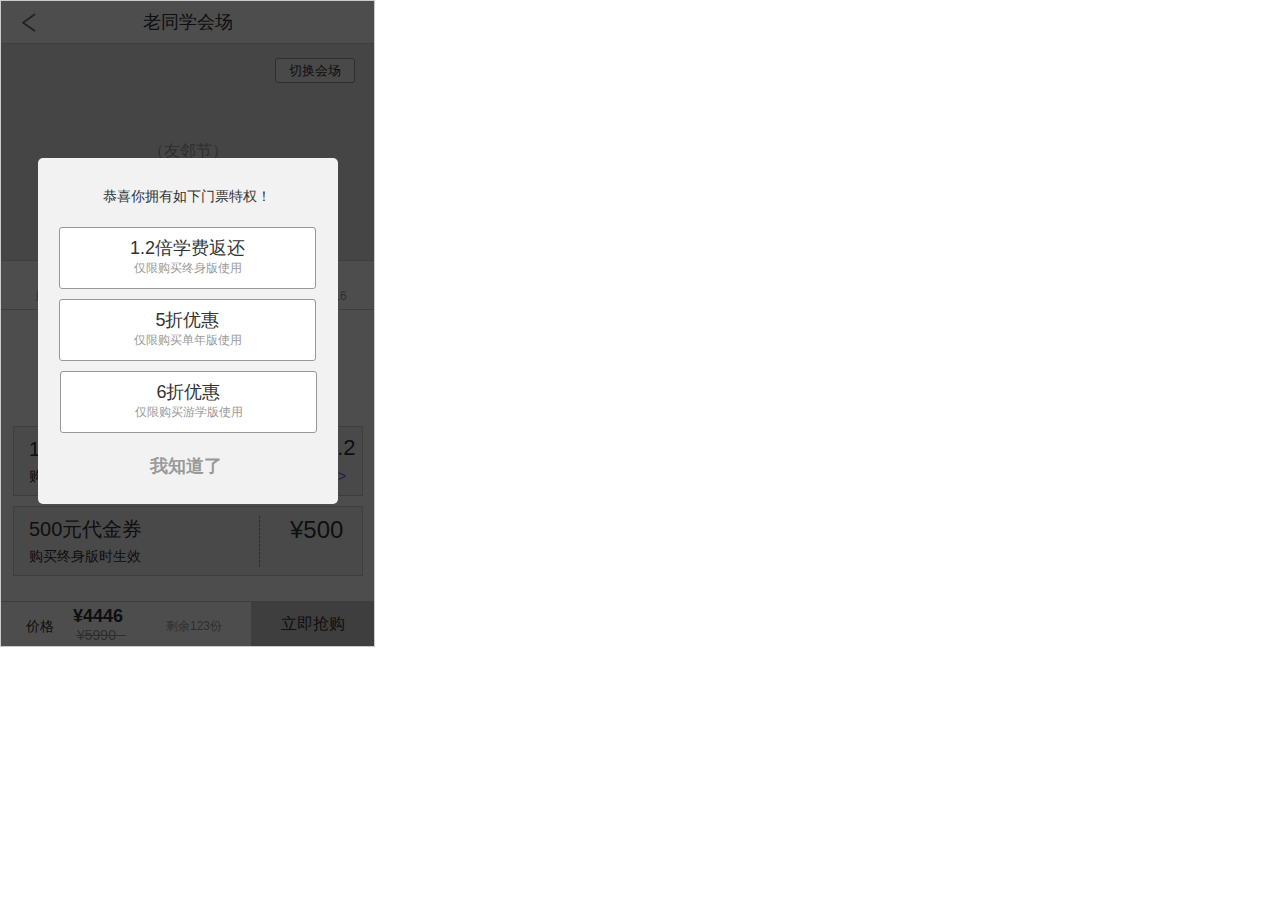
<file: index.html>
﻿<!DOCTYPE html>
<html>
  <head>
    <title>index</title>
    <meta http-equiv="X-UA-Compatible" content="IE=edge"/>
    <meta http-equiv="content-type" content="text/html; charset=utf-8"/>
    <meta name="viewport" content="width=device-width, height=device-height"/>
    <meta name="apple-mobile-web-app-capable" content="yes"/>
    <meta name="apple-mobile-web-app-status-bar-style" content="black"/>
    <link href="resources/css/axure_rp_page.css" type="text/css" rel="stylesheet"/>
    <link href="data/styles.css" type="text/css" rel="stylesheet"/>
    <link href="files/index/styles.css" type="text/css" rel="stylesheet"/>
    <script src="resources/scripts/jquery-1.7.1.min.js"></script>
    <script src="resources/scripts/jquery-ui-1.8.10.custom.min.js"></script>
    <script src="resources/scripts/prototypePre.js"></script>
    <script src="data/document.js"></script>
    <script src="resources/scripts/prototypePost.js"></script>
    <script src="files/index/data.js"></script>
    <script type="text/javascript">
      $axure.utils.getTransparentGifPath = function() { return 'resources/images/transparent.gif'; };
      $axure.utils.getOtherPath = function() { return 'resources/Other.html'; };
      $axure.utils.getReloadPath = function() { return 'resources/reload.html'; };
    </script>
  </head>
  <body>
    <div id="base" class="">

      <!-- 详情 (动态面板) -->
      <div id="u0" class="ax_default" data-label="详情">
        <div id="u0_state0" class="panel_state" data-label="State1" style="">
          <div id="u0_state0_content" class="panel_state_content">

            <!-- Unnamed (动态面板) -->
            <div id="u1" class="ax_default">
              <div id="u1_state0" class="panel_state" data-label="老同学" style="">
                <div id="u1_state0_content" class="panel_state_content">

                  <!-- Unnamed (矩形) -->
                  <div id="u2" class="ax_default box_1">
                    <div id="u2_div" class=""></div>
                    <!-- Unnamed () -->
                    <div id="u3" class="text" style="display:none; visibility: hidden">
                      <p><span></span></p>
                    </div>
                  </div>

                  <!-- Unnamed (矩形) -->
                  <div id="u4" class="ax_default box_1">
                    <div id="u4_div" class=""></div>
                    <!-- Unnamed () -->
                    <div id="u5" class="text" style="display:none; visibility: hidden">
                      <p><span></span></p>
                    </div>
                  </div>

                  <!-- Unnamed (矩形) -->
                  <div id="u6" class="ax_default box_3">
                    <div id="u6_div" class=""></div>
                    <!-- Unnamed () -->
                    <div id="u7" class="text">
                      <p><span>（友邻节）</span></p>
                    </div>
                  </div>

                  <!-- 老同学tab (动态面板) -->
                  <div id="u8" class="ax_default" data-label="老同学tab">
                    <div id="u8_state0" class="panel_state" data-label="State1" style="">
                      <div id="u8_state0_content" class="panel_state_content">

                        <!-- Unnamed (矩形) -->
                        <div id="u9" class="ax_default box_1">
                          <div id="u9_div" class=""></div>
                          <!-- Unnamed () -->
                          <div id="u10" class="text" style="display:none; visibility: hidden">
                            <p><span></span></p>
                          </div>
                        </div>

                        <!-- Unnamed (矩形) -->
                        <div id="u11" class="ax_default box_1">
                          <div id="u11_div" class=""></div>
                          <!-- Unnamed () -->
                          <div id="u12" class="text" style="display:none; visibility: hidden">
                            <p><span></span></p>
                          </div>
                        </div>

                        <!-- Unnamed (矩形) -->
                        <div id="u13" class="ax_default label">
                          <div id="u13_div" class=""></div>
                          <!-- Unnamed () -->
                          <div id="u14" class="text">
                            <p><span>单年版</span></p>
                          </div>
                        </div>

                        <!-- Unnamed (矩形) -->
                        <div id="u15" class="ax_default label">
                          <div id="u15_div" class=""></div>
                          <!-- Unnamed () -->
                          <div id="u16" class="text">
                            <p><span>最低 ¥ 1198</span></p>
                          </div>
                        </div>

                        <!-- Unnamed (矩形) -->
                        <div id="u17" class="ax_default box_1">
                          <div id="u17_div" class=""></div>
                          <!-- Unnamed () -->
                          <div id="u18" class="text" style="display:none; visibility: hidden">
                            <p><span></span></p>
                          </div>
                        </div>

                        <!-- 1544 (矩形) -->
                        <div id="u19" class="ax_default _一级标题" data-label="1544">
                          <div id="u19_div" class=""></div>
                          <!-- Unnamed () -->
                          <div id="u20" class="text">
                            <p><span>¥1544.2</span></p>
                          </div>
                        </div>

                        <!-- Unnamed (矩形) -->
                        <div id="u21" class="ax_default _三级标题">
                          <div id="u21_div" class=""></div>
                          <!-- Unnamed () -->
                          <div id="u22" class="text">
                            <p><span>1.2倍学费返还</span></p>
                          </div>
                        </div>

                        <!-- Unnamed (矩形) -->
                        <div id="u23" class="ax_default label">
                          <div id="u23_div" class=""></div>
                          <!-- Unnamed () -->
                          <div id="u24" class="text">
                            <p><span>购买终身版时生效</span></p>
                          </div>
                        </div>

                        <!-- Unnamed (垂直线) -->
                        <div id="u25" class="ax_default line">
                          <img id="u25_img" class="img " src="images/index/u25.png"/>
                          <!-- Unnamed () -->
                          <div id="u26" class="text" style="display:none; visibility: hidden">
                            <p><span></span></p>
                          </div>
                        </div>

                        <!-- Unnamed (矩形) -->
                        <div id="u27" class="ax_default label">
                          <div id="u27_div" class=""></div>
                          <!-- Unnamed () -->
                          <div id="u28" class="text">
                            <p><span>游学版</span></p>
                          </div>
                        </div>

                        <!-- Unnamed (矩形) -->
                        <div id="u29" class="ax_default label">
                          <div id="u29_div" class=""></div>
                          <!-- Unnamed () -->
                          <div id="u30" class="text">
                            <p><span>终身版</span></p>
                          </div>
                        </div>

                        <!-- Unnamed (水平线) -->
                        <div id="u31" class="ax_default line">
                          <img id="u31_img" class="img " src="images/index/u31.png"/>
                          <!-- Unnamed () -->
                          <div id="u32" class="text" style="display:none; visibility: hidden">
                            <p><span></span></p>
                          </div>
                        </div>

                        <!-- Unnamed (矩形) -->
                        <div id="u33" class="ax_default label">
                          <div id="u33_div" class=""></div>
                          <!-- Unnamed () -->
                          <div id="u34" class="text">
                            <p><span>最低 ¥ 22216</span></p>
                          </div>
                        </div>

                        <!-- Unnamed (矩形) -->
                        <div id="u35" class="ax_default box_1">
                          <div id="u35_div" class=""></div>
                          <!-- Unnamed () -->
                          <div id="u36" class="text">
                            <p><span>推荐</span></p>
                          </div>
                        </div>

                        <!-- Unnamed (矩形) -->
                        <div id="u37" class="ax_default label">
                          <div id="u37_div" class=""></div>
                          <!-- Unnamed () -->
                          <div id="u38" class="text">
                            <p><span>最低 ¥ 999</span></p>
                          </div>
                        </div>

                        <!-- Unnamed (组合) -->
                        <div id="u39" class="ax_default" data-left="56" data-top="67" data-width="259" data-height="40">

                          <!-- Unnamed (组合) -->
                          <div id="u40" class="ax_default" data-left="78" data-top="78" data-width="222" data-height="19">

                            <!-- Unnamed (组合) -->
                            <div id="u41" class="ax_default" data-left="78" data-top="78" data-width="222" data-height="19">

                              <!-- Unnamed (组合) -->
                              <div id="u42" class="ax_default" data-left="78" data-top="78" data-width="222" data-height="19">

                                <!-- Unnamed (矩形) -->
                                <div id="u43" class="ax_default label">
                                  <div id="u43_div" class=""></div>
                                  <!-- Unnamed () -->
                                  <div id="u44" class="text">
                                    <p><span>限量2000份，可分期付</span></p>
                                  </div>
                                </div>
                              </div>
                            </div>
                          </div>

                          <!-- Unnamed (矩形) -->
                          <div id="u45" class="ax_default label">
                            <div id="u45_div" class=""></div>
                            <!-- Unnamed () -->
                            <div id="u46" class="text">
                              <p><span>“</span></p>
                            </div>
                          </div>

                          <!-- Unnamed (矩形) -->
                          <div id="u47" class="ax_default _文本段落">
                            <div id="u47_div" class=""></div>
                            <!-- Unnamed () -->
                            <div id="u48" class="text">
                              <p><span>”</span></p>
                            </div>
                          </div>
                        </div>

                        <!-- Unnamed (组合) -->
                        <div id="u49" class="ax_default" data-left="169" data-top="121" data-width="69" data-height="20">

                          <!-- Unnamed (矩形) -->
                          <div id="u50" class="ax_default _文本段落">
                            <div id="u50_div" class=""></div>
                            <!-- Unnamed () -->
                            <div id="u51" class="text">
                              <p><span>门票特权</span></p>
                            </div>
                          </div>
                        </div>

                        <!-- Unnamed (矩形) -->
                        <div id="u52" class="ax_default _文本段落">
                          <div id="u52_div" class=""></div>
                          <!-- Unnamed () -->
                          <div id="u53" class="text">
                            <p><span>返还算法&gt;</span></p>
                          </div>
                        </div>

                        <!-- Unnamed (组合) -->
                        <div id="u54" class="ax_default" data-left="147" data-top="359" data-width="86" data-height="20">

                          <!-- Unnamed (矩形) -->
                          <div id="u55" class="ax_default _文本段落">
                            <div id="u55_div" class=""></div>
                            <!-- Unnamed () -->
                            <div id="u56" class="text">
                              <p><span>终身版权益</span></p>
                            </div>
                          </div>
                        </div>

                        <!-- Unnamed (水平线) -->
                        <div id="u57" class="ax_default line">
                          <img id="u57_img" class="img " src="images/index/u57.png"/>
                          <!-- Unnamed () -->
                          <div id="u58" class="text" style="display:none; visibility: hidden">
                            <p><span></span></p>
                          </div>
                        </div>

                        <!-- Unnamed (水平线) -->
                        <div id="u59" class="ax_default line">
                          <img id="u59_img" class="img " src="images/index/u57.png"/>
                          <!-- Unnamed () -->
                          <div id="u60" class="text" style="display:none; visibility: hidden">
                            <p><span></span></p>
                          </div>
                        </div>

                        <!-- Unnamed (矩形) -->
                        <div id="u61" class="ax_default box_1">
                          <div id="u61_div" class=""></div>
                          <!-- Unnamed () -->
                          <div id="u62" class="text">
                            <p><span>&nbsp;&nbsp; &nbsp;&nbsp; </span></p>
                          </div>
                        </div>

                        <!-- Unnamed (矩形) -->
                        <div id="u63" class="ax_default box_1">
                          <div id="u63_div" class=""></div>
                          <!-- Unnamed () -->
                          <div id="u64" class="text">
                            <p><span>&nbsp;&nbsp; &nbsp;&nbsp; </span></p>
                          </div>
                        </div>

                        <!-- Unnamed (矩形) -->
                        <div id="u65" class="ax_default label">
                          <div id="u65_div" class=""></div>
                          <!-- Unnamed () -->
                          <div id="u66" class="text">
                            <p><span>1：友邻金融分期特权</span></p>
                          </div>
                        </div>

                        <!-- Unnamed (水平线) -->
                        <div id="u67" class="ax_default line">
                          <img id="u67_img" class="img " src="images/index/u67.png"/>
                          <!-- Unnamed () -->
                          <div id="u68" class="text" style="display:none; visibility: hidden">
                            <p><span></span></p>
                          </div>
                        </div>

                        <!-- Unnamed (矩形) -->
                        <div id="u69" class="ax_default box_2">
                          <div id="u69_div" class=""></div>
                          <!-- Unnamed () -->
                          <div id="u70" class="text" style="display:none; visibility: hidden">
                            <p><span></span></p>
                          </div>
                        </div>

                        <!-- Unnamed (矩形) -->
                        <div id="u71" class="ax_default label">
                          <div id="u71_div" class=""></div>
                          <!-- Unnamed () -->
                          <div id="u72" class="text">
                            <p><span>2：终身学习</span></p>
                          </div>
                        </div>

                        <!-- Unnamed (矩形) -->
                        <div id="u73" class="ax_default box_2">
                          <div id="u73_div" class=""></div>
                          <!-- Unnamed () -->
                          <div id="u74" class="text" style="display:none; visibility: hidden">
                            <p><span></span></p>
                          </div>
                        </div>

                        <!-- Unnamed (图片) -->
                        <div id="u75" class="ax_default _图片">
                          <img id="u75_img" class="img " src="images/index/u75.png"/>
                          <!-- Unnamed () -->
                          <div id="u76" class="text" style="display:none; visibility: hidden">
                            <p><span></span></p>
                          </div>
                        </div>

                        <!-- Unnamed (矩形) -->
                        <div id="u77" class="ax_default box_1">
                          <div id="u77_div" class=""></div>
                          <!-- Unnamed () -->
                          <div id="u78" class="text" style="display:none; visibility: hidden">
                            <p><span></span></p>
                          </div>
                        </div>

                        <!-- 1544 (矩形) -->
                        <div id="u79" class="ax_default _一级标题" data-label="1544">
                          <div id="u79_div" class=""></div>
                          <!-- Unnamed () -->
                          <div id="u80" class="text">
                            <p><span>¥500</span></p>
                          </div>
                        </div>

                        <!-- Unnamed (矩形) -->
                        <div id="u81" class="ax_default _三级标题">
                          <div id="u81_div" class=""></div>
                          <!-- Unnamed () -->
                          <div id="u82" class="text">
                            <p><span>500元代金券</span></p>
                          </div>
                        </div>

                        <!-- Unnamed (矩形) -->
                        <div id="u83" class="ax_default label">
                          <div id="u83_div" class=""></div>
                          <!-- Unnamed () -->
                          <div id="u84" class="text">
                            <p><span>购买终身版时生效</span></p>
                          </div>
                        </div>

                        <!-- Unnamed (垂直线) -->
                        <div id="u85" class="ax_default line">
                          <img id="u85_img" class="img " src="images/index/u25.png"/>
                          <!-- Unnamed () -->
                          <div id="u86" class="text" style="display:none; visibility: hidden">
                            <p><span></span></p>
                          </div>
                        </div>

                        <!-- Unnamed (组合) -->
                        <div id="u87" class="ax_default" data-left="153" data-top="749" data-width="69" data-height="20">

                          <!-- Unnamed (矩形) -->
                          <div id="u88" class="ax_default _文本段落">
                            <div id="u88_div" class=""></div>
                            <!-- Unnamed () -->
                            <div id="u89" class="text">
                              <p><span>购买须知</span></p>
                            </div>
                          </div>
                        </div>

                        <!-- Unnamed (水平线) -->
                        <div id="u90" class="ax_default line">
                          <img id="u90_img" class="img " src="images/index/u57.png"/>
                          <!-- Unnamed () -->
                          <div id="u91" class="text" style="display:none; visibility: hidden">
                            <p><span></span></p>
                          </div>
                        </div>

                        <!-- Unnamed (水平线) -->
                        <div id="u92" class="ax_default line">
                          <img id="u92_img" class="img " src="images/index/u57.png"/>
                          <!-- Unnamed () -->
                          <div id="u93" class="text" style="display:none; visibility: hidden">
                            <p><span></span></p>
                          </div>
                        </div>

                        <!-- Unnamed (矩形) -->
                        <div id="u94" class="ax_default _文本段落">
                          <div id="u94_div" class=""></div>
                          <!-- Unnamed () -->
                          <div id="u95" class="text">
                            <p><span>不限时、无限量持续学习优质课程</span></p>
                          </div>
                        </div>

                        <!-- Unnamed (矩形) -->
                        <div id="u96" class="ax_default _文本段落">
                          <div id="u96_div" class=""></div>
                          <!-- Unnamed () -->
                          <div id="u97" class="text">
                            <p><span>友邻节特惠，限时10期免息</span></p>
                          </div>
                        </div>

                        <!-- Unnamed (矩形) -->
                        <div id="u98" class="ax_default _文本段落">
                          <div id="u98_div" class=""></div>
                          <!-- Unnamed () -->
                          <div id="u99" class="text">
                            <p><span>&#149; 友邻节活动持续时间：10月1日 - 12月31日</span></p><p><span>&#149; 本活动仅限购买门票用户参与，门票可由其他人转赠获得</span></p><p><span>&#149; 门票用户在抢购时享有打折优惠、学费抵扣等特权。每购买一个友邻节商品，将消耗一张门票</span></p><p><span>&#149; 知识保险不与门票特权优惠同时使用</span></p><p><span>&#149; 购买即同意《</span><span style="text-decoration:underline;">友邻优课用户许可协议</span><span>》</span></p><p><span>&#149; 【终身版】商品可使用友邻金融分期方式进行支付。分期需支付首付，并按期还款。如逾期还款，所购权益将被暂时冻结，还完逾期款项后可自动恢复</span></p>
                          </div>
                        </div>
                      </div>
                    </div>
                    <div id="u8_state1" class="panel_state" data-label="State2" style="visibility: hidden;">
                      <div id="u8_state1_content" class="panel_state_content">

                        <!-- Unnamed (矩形) -->
                        <div id="u100" class="ax_default box_1">
                          <div id="u100_div" class=""></div>
                          <!-- Unnamed () -->
                          <div id="u101" class="text" style="display:none; visibility: hidden">
                            <p><span></span></p>
                          </div>
                        </div>

                        <!-- Unnamed (矩形) -->
                        <div id="u102" class="ax_default box_1">
                          <div id="u102_div" class=""></div>
                          <!-- Unnamed () -->
                          <div id="u103" class="text" style="display:none; visibility: hidden">
                            <p><span></span></p>
                          </div>
                        </div>

                        <!-- Unnamed (矩形) -->
                        <div id="u104" class="ax_default label">
                          <div id="u104_div" class=""></div>
                          <!-- Unnamed () -->
                          <div id="u105" class="text">
                            <p><span>单年版</span></p>
                          </div>
                        </div>

                        <!-- Unnamed (矩形) -->
                        <div id="u106" class="ax_default label">
                          <div id="u106_div" class=""></div>
                          <!-- Unnamed () -->
                          <div id="u107" class="text">
                            <p><span>最低 ¥ 1198</span></p>
                          </div>
                        </div>

                        <!-- Unnamed (矩形) -->
                        <div id="u108" class="ax_default box_1">
                          <div id="u108_div" class=""></div>
                          <!-- Unnamed () -->
                          <div id="u109" class="text" style="display:none; visibility: hidden">
                            <p><span></span></p>
                          </div>
                        </div>

                        <!-- 1544 (矩形) -->
                        <div id="u110" class="ax_default _一级标题" data-label="1544">
                          <div id="u110_div" class=""></div>
                          <!-- Unnamed () -->
                          <div id="u111" class="text">
                            <p><span>¥1544.2</span></p>
                          </div>
                        </div>

                        <!-- Unnamed (矩形) -->
                        <div id="u112" class="ax_default _三级标题">
                          <div id="u112_div" class=""></div>
                          <!-- Unnamed () -->
                          <div id="u113" class="text">
                            <p><span>1.2倍学费返还</span></p>
                          </div>
                        </div>

                        <!-- Unnamed (矩形) -->
                        <div id="u114" class="ax_default label">
                          <div id="u114_div" class=""></div>
                          <!-- Unnamed () -->
                          <div id="u115" class="text">
                            <p><span>购买游学版时生效</span></p>
                          </div>
                        </div>

                        <!-- Unnamed (垂直线) -->
                        <div id="u116" class="ax_default line">
                          <img id="u116_img" class="img " src="images/index/u25.png"/>
                          <!-- Unnamed () -->
                          <div id="u117" class="text" style="display:none; visibility: hidden">
                            <p><span></span></p>
                          </div>
                        </div>

                        <!-- Unnamed (矩形) -->
                        <div id="u118" class="ax_default label">
                          <div id="u118_div" class=""></div>
                          <!-- Unnamed () -->
                          <div id="u119" class="text">
                            <p><span>游学版</span></p>
                          </div>
                        </div>

                        <!-- Unnamed (矩形) -->
                        <div id="u120" class="ax_default label">
                          <div id="u120_div" class=""></div>
                          <!-- Unnamed () -->
                          <div id="u121" class="text">
                            <p><span>终身版</span></p>
                          </div>
                        </div>

                        <!-- Unnamed (水平线) -->
                        <div id="u122" class="ax_default line">
                          <img id="u122_img" class="img " src="images/index/u31.png"/>
                          <!-- Unnamed () -->
                          <div id="u123" class="text" style="display:none; visibility: hidden">
                            <p><span></span></p>
                          </div>
                        </div>

                        <!-- Unnamed (矩形) -->
                        <div id="u124" class="ax_default label">
                          <div id="u124_div" class=""></div>
                          <!-- Unnamed () -->
                          <div id="u125" class="text">
                            <p><span>最低 ¥ 22216</span></p>
                          </div>
                        </div>

                        <!-- Unnamed (矩形) -->
                        <div id="u126" class="ax_default box_1">
                          <div id="u126_div" class=""></div>
                          <!-- Unnamed () -->
                          <div id="u127" class="text">
                            <p><span>推荐</span></p>
                          </div>
                        </div>

                        <!-- Unnamed (矩形) -->
                        <div id="u128" class="ax_default label">
                          <div id="u128_div" class=""></div>
                          <!-- Unnamed () -->
                          <div id="u129" class="text">
                            <p><span>最低 ¥ 999</span></p>
                          </div>
                        </div>

                        <!-- Unnamed (组合) -->
                        <div id="u130" class="ax_default" data-left="56" data-top="67" data-width="259" data-height="40">

                          <!-- Unnamed (组合) -->
                          <div id="u131" class="ax_default" data-left="78" data-top="78" data-width="222" data-height="19">

                            <!-- Unnamed (组合) -->
                            <div id="u132" class="ax_default" data-left="78" data-top="78" data-width="222" data-height="19">

                              <!-- Unnamed (组合) -->
                              <div id="u133" class="ax_default" data-left="78" data-top="78" data-width="222" data-height="19">

                                <!-- Unnamed (矩形) -->
                                <div id="u134" class="ax_default label">
                                  <div id="u134_div" class=""></div>
                                  <!-- Unnamed () -->
                                  <div id="u135" class="text">
                                    <p><span>超值游学，限量200份</span></p>
                                  </div>
                                </div>
                              </div>
                            </div>
                          </div>

                          <!-- Unnamed (矩形) -->
                          <div id="u136" class="ax_default label">
                            <div id="u136_div" class=""></div>
                            <!-- Unnamed () -->
                            <div id="u137" class="text">
                              <p><span>“</span></p>
                            </div>
                          </div>

                          <!-- Unnamed (矩形) -->
                          <div id="u138" class="ax_default _文本段落">
                            <div id="u138_div" class=""></div>
                            <!-- Unnamed () -->
                            <div id="u139" class="text">
                              <p><span>”</span></p>
                            </div>
                          </div>
                        </div>

                        <!-- Unnamed (组合) -->
                        <div id="u140" class="ax_default" data-left="169" data-top="121" data-width="69" data-height="20">

                          <!-- Unnamed (矩形) -->
                          <div id="u141" class="ax_default _文本段落">
                            <div id="u141_div" class=""></div>
                            <!-- Unnamed () -->
                            <div id="u142" class="text">
                              <p><span>门票特权</span></p>
                            </div>
                          </div>
                        </div>

                        <!-- Unnamed (矩形) -->
                        <div id="u143" class="ax_default _文本段落">
                          <div id="u143_div" class=""></div>
                          <!-- Unnamed () -->
                          <div id="u144" class="text">
                            <p><span>返还算法&gt;</span></p>
                          </div>
                        </div>

                        <!-- Unnamed (组合) -->
                        <div id="u145" class="ax_default" data-left="149" data-top="353" data-width="86" data-height="20">

                          <!-- Unnamed (矩形) -->
                          <div id="u146" class="ax_default _文本段落">
                            <div id="u146_div" class=""></div>
                            <!-- Unnamed () -->
                            <div id="u147" class="text">
                              <p><span>游学版权益</span></p>
                            </div>
                          </div>
                        </div>

                        <!-- Unnamed (水平线) -->
                        <div id="u148" class="ax_default line">
                          <img id="u148_img" class="img " src="images/index/u57.png"/>
                          <!-- Unnamed () -->
                          <div id="u149" class="text" style="display:none; visibility: hidden">
                            <p><span></span></p>
                          </div>
                        </div>

                        <!-- Unnamed (水平线) -->
                        <div id="u150" class="ax_default line">
                          <img id="u150_img" class="img " src="images/index/u57.png"/>
                          <!-- Unnamed () -->
                          <div id="u151" class="text" style="display:none; visibility: hidden">
                            <p><span></span></p>
                          </div>
                        </div>

                        <!-- Unnamed (矩形) -->
                        <div id="u152" class="ax_default box_1">
                          <div id="u152_div" class=""></div>
                          <!-- Unnamed () -->
                          <div id="u153" class="text">
                            <p><span>&nbsp;&nbsp; &nbsp;&nbsp; </span></p>
                          </div>
                        </div>

                        <!-- Unnamed (矩形) -->
                        <div id="u154" class="ax_default box_1">
                          <div id="u154_div" class=""></div>
                          <!-- Unnamed () -->
                          <div id="u155" class="text">
                            <p><span>&nbsp;&nbsp; &nbsp;&nbsp; </span></p>
                          </div>
                        </div>

                        <!-- Unnamed (矩形) -->
                        <div id="u156" class="ax_default label">
                          <div id="u156_div" class=""></div>
                          <!-- Unnamed () -->
                          <div id="u157" class="text">
                            <p><span>2：超值游学</span></p>
                          </div>
                        </div>

                        <!-- Unnamed (水平线) -->
                        <div id="u158" class="ax_default line">
                          <img id="u158_img" class="img " src="images/index/u67.png"/>
                          <!-- Unnamed () -->
                          <div id="u159" class="text" style="display:none; visibility: hidden">
                            <p><span></span></p>
                          </div>
                        </div>

                        <!-- Unnamed (图片) -->
                        <div id="u160" class="ax_default _图片">
                          <img id="u160_img" class="img " src="images/index/u75.png"/>
                          <!-- Unnamed () -->
                          <div id="u161" class="text" style="display:none; visibility: hidden">
                            <p><span></span></p>
                          </div>
                        </div>

                        <!-- Unnamed (矩形) -->
                        <div id="u162" class="ax_default box_1">
                          <div id="u162_div" class=""></div>
                          <!-- Unnamed () -->
                          <div id="u163" class="text" style="display:none; visibility: hidden">
                            <p><span></span></p>
                          </div>
                        </div>

                        <!-- Unnamed (矩形) -->
                        <div id="u164" class="ax_default _三级标题">
                          <div id="u164_div" class=""></div>
                          <!-- Unnamed () -->
                          <div id="u165" class="text">
                            <p><span>6折优惠</span></p>
                          </div>
                        </div>

                        <!-- Unnamed (矩形) -->
                        <div id="u166" class="ax_default label">
                          <div id="u166_div" class=""></div>
                          <!-- Unnamed () -->
                          <div id="u167" class="text">
                            <p><span>购买游学版时生效</span></p>
                          </div>
                        </div>

                        <!-- Unnamed (矩形) -->
                        <div id="u168" class="ax_default _文本段落">
                          <div id="u168_div" class=""></div>
                          <!-- Unnamed () -->
                          <div id="u169" class="text">
                            <p><span>额外获得价值 ¥ 39600的游学之旅。A/B两种方案可选</span></p>
                          </div>
                        </div>

                        <!-- Unnamed (矩形) -->
                        <div id="u170" class="ax_default box_1">
                          <div id="u170_div" class=""></div>
                          <!-- Unnamed () -->
                          <div id="u171" class="text">
                            <p><span>A团：沃顿miniMBA（7天）</span></p>
                          </div>
                        </div>

                        <!-- Unnamed (矩形) -->
                        <div id="u172" class="ax_default box_2">
                          <div id="u172_div" class=""></div>
                          <!-- Unnamed () -->
                          <div id="u173" class="text" style="display:none; visibility: hidden">
                            <p><span></span></p>
                          </div>
                        </div>

                        <!-- Unnamed (矩形) -->
                        <div id="u174" class="ax_default box_1">
                          <div id="u174_div" class=""></div>
                          <!-- Unnamed () -->
                          <div id="u175" class="text">
                            <p><span>B团：文化艺术之旅（7天）</span></p>
                          </div>
                        </div>

                        <!-- Unnamed (矩形) -->
                        <div id="u176" class="ax_default box_2">
                          <div id="u176_div" class=""></div>
                          <!-- Unnamed () -->
                          <div id="u177" class="text" style="display:none; visibility: hidden">
                            <p><span></span></p>
                          </div>
                        </div>

                        <!-- Unnamed (矩形) -->
                        <div id="u178" class="ax_default label">
                          <div id="u178_div" class=""></div>
                          <!-- Unnamed () -->
                          <div id="u179" class="text">
                            <p><span>1：所有终身版权益</span></p>
                          </div>
                        </div>

                        <!-- Unnamed (矩形) -->
                        <div id="u180" class="ax_default box_2">
                          <div id="u180_div" class=""></div>
                          <!-- Unnamed () -->
                          <div id="u181" class="text" style="display:none; visibility: hidden">
                            <p><span></span></p>
                          </div>
                        </div>
                      </div>
                    </div>
                    <div id="u8_state2" class="panel_state" data-label="State3" style="visibility: hidden;">
                      <div id="u8_state2_content" class="panel_state_content">

                        <!-- Unnamed (矩形) -->
                        <div id="u182" class="ax_default box_1">
                          <div id="u182_div" class=""></div>
                          <!-- Unnamed () -->
                          <div id="u183" class="text" style="display:none; visibility: hidden">
                            <p><span></span></p>
                          </div>
                        </div>

                        <!-- Unnamed (矩形) -->
                        <div id="u184" class="ax_default box_1">
                          <div id="u184_div" class=""></div>
                          <!-- Unnamed () -->
                          <div id="u185" class="text" style="display:none; visibility: hidden">
                            <p><span></span></p>
                          </div>
                        </div>

                        <!-- Unnamed (矩形) -->
                        <div id="u186" class="ax_default label">
                          <div id="u186_div" class=""></div>
                          <!-- Unnamed () -->
                          <div id="u187" class="text">
                            <p><span>单年版</span></p>
                          </div>
                        </div>

                        <!-- Unnamed (矩形) -->
                        <div id="u188" class="ax_default label">
                          <div id="u188_div" class=""></div>
                          <!-- Unnamed () -->
                          <div id="u189" class="text">
                            <p><span>最低 ¥ 1198</span></p>
                          </div>
                        </div>

                        <!-- Unnamed (矩形) -->
                        <div id="u190" class="ax_default box_1">
                          <div id="u190_div" class=""></div>
                          <!-- Unnamed () -->
                          <div id="u191" class="text" style="display:none; visibility: hidden">
                            <p><span></span></p>
                          </div>
                        </div>

                        <!-- Unnamed (矩形) -->
                        <div id="u192" class="ax_default _三级标题">
                          <div id="u192_div" class=""></div>
                          <!-- Unnamed () -->
                          <div id="u193" class="text">
                            <p><span>5折优惠</span></p>
                          </div>
                        </div>

                        <!-- Unnamed (矩形) -->
                        <div id="u194" class="ax_default label">
                          <div id="u194_div" class=""></div>
                          <!-- Unnamed () -->
                          <div id="u195" class="text">
                            <p><span>购买单年版时生效</span></p>
                          </div>
                        </div>

                        <!-- Unnamed (矩形) -->
                        <div id="u196" class="ax_default label">
                          <div id="u196_div" class=""></div>
                          <!-- Unnamed () -->
                          <div id="u197" class="text">
                            <p><span>游学版</span></p>
                          </div>
                        </div>

                        <!-- Unnamed (矩形) -->
                        <div id="u198" class="ax_default label">
                          <div id="u198_div" class=""></div>
                          <!-- Unnamed () -->
                          <div id="u199" class="text">
                            <p><span>终身版</span></p>
                          </div>
                        </div>

                        <!-- Unnamed (水平线) -->
                        <div id="u200" class="ax_default line">
                          <img id="u200_img" class="img " src="images/index/u31.png"/>
                          <!-- Unnamed () -->
                          <div id="u201" class="text" style="display:none; visibility: hidden">
                            <p><span></span></p>
                          </div>
                        </div>

                        <!-- Unnamed (矩形) -->
                        <div id="u202" class="ax_default label">
                          <div id="u202_div" class=""></div>
                          <!-- Unnamed () -->
                          <div id="u203" class="text">
                            <p><span>最低 ¥ 22216</span></p>
                          </div>
                        </div>

                        <!-- Unnamed (矩形) -->
                        <div id="u204" class="ax_default box_1">
                          <div id="u204_div" class=""></div>
                          <!-- Unnamed () -->
                          <div id="u205" class="text">
                            <p><span>推荐</span></p>
                          </div>
                        </div>

                        <!-- Unnamed (矩形) -->
                        <div id="u206" class="ax_default label">
                          <div id="u206_div" class=""></div>
                          <!-- Unnamed () -->
                          <div id="u207" class="text">
                            <p><span>最低 ¥ 999</span></p>
                          </div>
                        </div>

                        <!-- Unnamed (组合) -->
                        <div id="u208" class="ax_default" data-left="56" data-top="67" data-width="259" data-height="40">

                          <!-- Unnamed (组合) -->
                          <div id="u209" class="ax_default" data-left="78" data-top="78" data-width="222" data-height="19">

                            <!-- Unnamed (组合) -->
                            <div id="u210" class="ax_default" data-left="78" data-top="78" data-width="222" data-height="19">

                              <!-- Unnamed (组合) -->
                              <div id="u211" class="ax_default" data-left="78" data-top="78" data-width="222" data-height="19">

                                <!-- Unnamed (矩形) -->
                                <div id="u212" class="ax_default label">
                                  <div id="u212_div" class=""></div>
                                  <!-- Unnamed () -->
                                  <div id="u213" class="text">
                                    <p><span>礼包版单年学员，限量6000份</span></p>
                                  </div>
                                </div>
                              </div>
                            </div>
                          </div>

                          <!-- Unnamed (矩形) -->
                          <div id="u214" class="ax_default label">
                            <div id="u214_div" class=""></div>
                            <!-- Unnamed () -->
                            <div id="u215" class="text">
                              <p><span>“</span></p>
                            </div>
                          </div>

                          <!-- Unnamed (矩形) -->
                          <div id="u216" class="ax_default _文本段落">
                            <div id="u216_div" class=""></div>
                            <!-- Unnamed () -->
                            <div id="u217" class="text">
                              <p><span>”</span></p>
                            </div>
                          </div>
                        </div>

                        <!-- Unnamed (组合) -->
                        <div id="u218" class="ax_default" data-left="169" data-top="121" data-width="69" data-height="20">

                          <!-- Unnamed (矩形) -->
                          <div id="u219" class="ax_default _文本段落">
                            <div id="u219_div" class=""></div>
                            <!-- Unnamed () -->
                            <div id="u220" class="text">
                              <p><span>门票特权</span></p>
                            </div>
                          </div>
                        </div>

                        <!-- Unnamed (组合) -->
                        <div id="u221" class="ax_default" data-left="149" data-top="279" data-width="86" data-height="20">

                          <!-- Unnamed (矩形) -->
                          <div id="u222" class="ax_default _文本段落">
                            <div id="u222_div" class=""></div>
                            <!-- Unnamed () -->
                            <div id="u223" class="text">
                              <p><span>单年版权益</span></p>
                            </div>
                          </div>
                        </div>

                        <!-- Unnamed (水平线) -->
                        <div id="u224" class="ax_default line">
                          <img id="u224_img" class="img " src="images/index/u57.png"/>
                          <!-- Unnamed () -->
                          <div id="u225" class="text" style="display:none; visibility: hidden">
                            <p><span></span></p>
                          </div>
                        </div>

                        <!-- Unnamed (水平线) -->
                        <div id="u226" class="ax_default line">
                          <img id="u226_img" class="img " src="images/index/u57.png"/>
                          <!-- Unnamed () -->
                          <div id="u227" class="text" style="display:none; visibility: hidden">
                            <p><span></span></p>
                          </div>
                        </div>

                        <!-- Unnamed (矩形) -->
                        <div id="u228" class="ax_default box_1">
                          <div id="u228_div" class=""></div>
                          <!-- Unnamed () -->
                          <div id="u229" class="text">
                            <p><span>&nbsp;&nbsp; &nbsp;&nbsp; </span></p>
                          </div>
                        </div>

                        <!-- Unnamed (矩形) -->
                        <div id="u230" class="ax_default box_1">
                          <div id="u230_div" class=""></div>
                          <!-- Unnamed () -->
                          <div id="u231" class="text">
                            <p><span>&nbsp;&nbsp; &nbsp;&nbsp; </span></p>
                          </div>
                        </div>

                        <!-- Unnamed (矩形) -->
                        <div id="u232" class="ax_default label">
                          <div id="u232_div" class=""></div>
                          <!-- Unnamed () -->
                          <div id="u233" class="text">
                            <p><span>1：365天有效期</span></p>
                          </div>
                        </div>

                        <!-- Unnamed (水平线) -->
                        <div id="u234" class="ax_default line">
                          <img id="u234_img" class="img " src="images/index/u67.png"/>
                          <!-- Unnamed () -->
                          <div id="u235" class="text" style="display:none; visibility: hidden">
                            <p><span></span></p>
                          </div>
                        </div>

                        <!-- Unnamed (矩形) -->
                        <div id="u236" class="ax_default label">
                          <div id="u236_div" class=""></div>
                          <!-- Unnamed () -->
                          <div id="u237" class="text">
                            <p><span>2：海量开眼好课</span></p>
                          </div>
                        </div>

                        <!-- Unnamed (矩形) -->
                        <div id="u238" class="ax_default box_2">
                          <div id="u238_div" class=""></div>
                          <!-- Unnamed () -->
                          <div id="u239" class="text" style="display:none; visibility: hidden">
                            <p><span></span></p>
                          </div>
                        </div>

                        <!-- Unnamed (图片) -->
                        <div id="u240" class="ax_default _图片">
                          <img id="u240_img" class="img " src="images/index/u75.png"/>
                          <!-- Unnamed () -->
                          <div id="u241" class="text" style="display:none; visibility: hidden">
                            <p><span></span></p>
                          </div>
                        </div>

                        <!-- Unnamed (组合) -->
                        <div id="u242" class="ax_default" data-left="155" data-top="820" data-width="69" data-height="20">

                          <!-- Unnamed (矩形) -->
                          <div id="u243" class="ax_default _文本段落">
                            <div id="u243_div" class=""></div>
                            <!-- Unnamed () -->
                            <div id="u244" class="text">
                              <p><span>购买须知</span></p>
                            </div>
                          </div>
                        </div>

                        <!-- Unnamed (水平线) -->
                        <div id="u245" class="ax_default line">
                          <img id="u245_img" class="img " src="images/index/u57.png"/>
                          <!-- Unnamed () -->
                          <div id="u246" class="text" style="display:none; visibility: hidden">
                            <p><span></span></p>
                          </div>
                        </div>

                        <!-- Unnamed (水平线) -->
                        <div id="u247" class="ax_default line">
                          <img id="u247_img" class="img " src="images/index/u57.png"/>
                          <!-- Unnamed () -->
                          <div id="u248" class="text" style="display:none; visibility: hidden">
                            <p><span></span></p>
                          </div>
                        </div>

                        <!-- Unnamed (矩形) -->
                        <div id="u249" class="ax_default _文本段落">
                          <div id="u249_div" class=""></div>
                          <!-- Unnamed () -->
                          <div id="u250" class="text">
                            <p><span>365天内无限量持续学习所有友邻课程</span></p>
                          </div>
                        </div>

                        <!-- Unnamed (矩形) -->
                        <div id="u251" class="ax_default _文本段落">
                          <div id="u251_div" class=""></div>
                          <!-- Unnamed () -->
                          <div id="u252" class="text">
                            <p><span>2018年，精心为你准备20+门开眼好课</span></p>
                          </div>
                        </div>

                        <!-- Unnamed (矩形) -->
                        <div id="u253" class="ax_default box_2">
                          <div id="u253_div" class=""></div>
                          <!-- Unnamed () -->
                          <div id="u254" class="text" style="display:none; visibility: hidden">
                            <p><span></span></p>
                          </div>
                        </div>

                        <!-- Unnamed (矩形) -->
                        <div id="u255" class="ax_default box_2">
                          <div id="u255_div" class=""></div>
                          <!-- Unnamed () -->
                          <div id="u256" class="text" style="display:none; visibility: hidden">
                            <p><span></span></p>
                          </div>
                        </div>

                        <!-- Unnamed (矩形) -->
                        <div id="u257" class="ax_default box_2">
                          <div id="u257_div" class=""></div>
                          <!-- Unnamed () -->
                          <div id="u258" class="text" style="display:none; visibility: hidden">
                            <p><span></span></p>
                          </div>
                        </div>

                        <!-- Unnamed (矩形) -->
                        <div id="u259" class="ax_default label">
                          <div id="u259_div" class=""></div>
                          <!-- Unnamed () -->
                          <div id="u260" class="text">
                            <p><span>3：友邻节神秘礼包</span></p>
                          </div>
                        </div>

                        <!-- Unnamed (矩形) -->
                        <div id="u261" class="ax_default _文本段落">
                          <div id="u261_div" class=""></div>
                          <!-- Unnamed () -->
                          <div id="u262" class="text">
                            <p><span>我们请来了法国设计师，这次要为你重新定义“惊喜”</span></p>
                          </div>
                        </div>

                        <!-- Unnamed (矩形) -->
                        <div id="u263" class="ax_default box_2">
                          <div id="u263_div" class=""></div>
                          <!-- Unnamed () -->
                          <div id="u264" class="text">
                            <p><span>（？）</span></p>
                          </div>
                        </div>

                        <!-- Unnamed (矩形) -->
                        <div id="u265" class="ax_default _文本段落">
                          <div id="u265_div" class=""></div>
                          <!-- Unnamed () -->
                          <div id="u266" class="text">
                            <p><span>&#149; 友邻节活动持续时间：10月1日 - 12月31日</span></p><p><span>&#149; 本活动仅限购买门票用户参与，门票可由其他人转赠获得</span></p><p><span>&#149; 门票用户在抢购时享有打折优惠、学费抵扣等特权。每购买一个友邻节商品，将消耗一张门票</span></p><p><span>&#149; 知识保险不与门票特权优惠同时使用</span></p><p><span>&#149; 仅【终身版】可使用友邻金融分期方式进行支付</span></p><p><span>&#149; 购买即同意《</span><span style="text-decoration:underline;">友邻优课用户许可协议</span><span>》</span></p>
                          </div>
                        </div>
                      </div>
                    </div>
                  </div>

                  <!-- Unnamed (热区) -->
                  <div id="u267" class="ax_default">
                  </div>

                  <!-- Unnamed (热区) -->
                  <div id="u268" class="ax_default">
                  </div>

                  <!-- Unnamed (热区) -->
                  <div id="u269" class="ax_default">
                  </div>

                  <!-- Unnamed (矩形) -->
                  <div id="u270" class="ax_default box_1">
                    <div id="u270_div" class=""></div>
                    <!-- Unnamed () -->
                    <div id="u271" class="text">
                      <p><span>切换会场</span></p>
                    </div>
                  </div>
                </div>
              </div>
              <div id="u1_state1" class="panel_state" data-label="终身" style="visibility: hidden;">
                <div id="u1_state1_content" class="panel_state_content">

                  <!-- Unnamed (矩形) -->
                  <div id="u272" class="ax_default box_1">
                    <div id="u272_div" class=""></div>
                    <!-- Unnamed () -->
                    <div id="u273" class="text" style="display:none; visibility: hidden">
                      <p><span></span></p>
                    </div>
                  </div>

                  <!-- Unnamed (矩形) -->
                  <div id="u274" class="ax_default box_1">
                    <div id="u274_div" class=""></div>
                    <!-- Unnamed () -->
                    <div id="u275" class="text" style="display:none; visibility: hidden">
                      <p><span></span></p>
                    </div>
                  </div>

                  <!-- Unnamed (矩形) -->
                  <div id="u276" class="ax_default box_3">
                    <div id="u276_div" class=""></div>
                    <!-- Unnamed () -->
                    <div id="u277" class="text">
                      <p><span>（友邻节）</span></p>
                    </div>
                  </div>

                  <!-- 终身tab (动态面板) -->
                  <div id="u278" class="ax_default" data-label="终身tab">
                    <div id="u278_state0" class="panel_state" data-label="State1" style="">
                      <div id="u278_state0_content" class="panel_state_content">

                        <!-- Unnamed (矩形) -->
                        <div id="u279" class="ax_default box_1">
                          <div id="u279_div" class=""></div>
                          <!-- Unnamed () -->
                          <div id="u280" class="text" style="display:none; visibility: hidden">
                            <p><span></span></p>
                          </div>
                        </div>

                        <!-- Unnamed (矩形) -->
                        <div id="u281" class="ax_default box_1">
                          <div id="u281_div" class=""></div>
                          <!-- Unnamed () -->
                          <div id="u282" class="text" style="display:none; visibility: hidden">
                            <p><span></span></p>
                          </div>
                        </div>

                        <!-- Unnamed (水平线) -->
                        <div id="u283" class="ax_default line">
                          <img id="u283_img" class="img " src="images/index/u283.png"/>
                          <!-- Unnamed () -->
                          <div id="u284" class="text" style="display:none; visibility: hidden">
                            <p><span></span></p>
                          </div>
                        </div>

                        <!-- Unnamed (矩形) -->
                        <div id="u285" class="ax_default label">
                          <div id="u285_div" class=""></div>
                          <!-- Unnamed () -->
                          <div id="u286" class="text">
                            <p><span>特权代金券</span></p>
                          </div>
                        </div>

                        <!-- Unnamed (矩形) -->
                        <div id="u287" class="ax_default label">
                          <div id="u287_div" class=""></div>
                          <!-- Unnamed () -->
                          <div id="u288" class="text">
                            <p><span>最低¥ 999</span></p>
                          </div>
                        </div>

                        <!-- Unnamed (矩形) -->
                        <div id="u289" class="ax_default label">
                          <div id="u289_div" class=""></div>
                          <!-- Unnamed () -->
                          <div id="u290" class="text">
                            <p><span>名师游学团</span></p>
                          </div>
                        </div>

                        <!-- Unnamed (矩形) -->
                        <div id="u291" class="ax_default label">
                          <div id="u291_div" class=""></div>
                          <!-- Unnamed () -->
                          <div id="u292" class="text">
                            <p><span>最低 ¥ 18600</span></p>
                          </div>
                        </div>

                        <!-- Unnamed (矩形) -->
                        <div id="u293" class="ax_default box_1">
                          <div id="u293_div" class=""></div>
                          <!-- Unnamed () -->
                          <div id="u294" class="text" style="display:none; visibility: hidden">
                            <p><span></span></p>
                          </div>
                        </div>

                        <!-- 1544 (矩形) -->
                        <div id="u295" class="ax_default _一级标题" data-label="1544">
                          <div id="u295_div" class=""></div>
                          <!-- Unnamed () -->
                          <div id="u296" class="text">
                            <p><span>¥1544.2</span></p>
                          </div>
                        </div>

                        <!-- Unnamed (矩形) -->
                        <div id="u297" class="ax_default _三级标题">
                          <div id="u297_div" class=""></div>
                          <!-- Unnamed () -->
                          <div id="u298" class="text">
                            <p><span>1.5倍学费返还</span></p>
                          </div>
                        </div>

                        <!-- Unnamed (矩形) -->
                        <div id="u299" class="ax_default label">
                          <div id="u299_div" class=""></div>
                          <!-- Unnamed () -->
                          <div id="u300" class="text">
                            <p><span>购买终身版时生效</span></p>
                          </div>
                        </div>

                        <!-- Unnamed (垂直线) -->
                        <div id="u301" class="ax_default line">
                          <img id="u301_img" class="img " src="images/index/u25.png"/>
                          <!-- Unnamed () -->
                          <div id="u302" class="text" style="display:none; visibility: hidden">
                            <p><span></span></p>
                          </div>
                        </div>

                        <!-- Unnamed (组合) -->
                        <div id="u303" class="ax_default" data-left="56" data-top="67" data-width="259" data-height="40">

                          <!-- Unnamed (组合) -->
                          <div id="u304" class="ax_default" data-left="78" data-top="78" data-width="222" data-height="19">

                            <!-- Unnamed (组合) -->
                            <div id="u305" class="ax_default" data-left="78" data-top="78" data-width="222" data-height="19">

                              <!-- Unnamed (组合) -->
                              <div id="u306" class="ax_default" data-left="78" data-top="78" data-width="222" data-height="19">

                                <!-- Unnamed (矩形) -->
                                <div id="u307" class="ax_default label">
                                  <div id="u307_div" class=""></div>
                                  <!-- Unnamed () -->
                                  <div id="u308" class="text">
                                    <p><span>名师亲自带团，限量80份</span></p>
                                  </div>
                                </div>
                              </div>
                            </div>
                          </div>

                          <!-- Unnamed (矩形) -->
                          <div id="u309" class="ax_default label">
                            <div id="u309_div" class=""></div>
                            <!-- Unnamed () -->
                            <div id="u310" class="text">
                              <p><span>“</span></p>
                            </div>
                          </div>

                          <!-- Unnamed (矩形) -->
                          <div id="u311" class="ax_default _文本段落">
                            <div id="u311_div" class=""></div>
                            <!-- Unnamed () -->
                            <div id="u312" class="text">
                              <p><span>”</span></p>
                            </div>
                          </div>
                        </div>

                        <!-- Unnamed (组合) -->
                        <div id="u313" class="ax_default" data-left="169" data-top="121" data-width="69" data-height="20">

                          <!-- Unnamed (矩形) -->
                          <div id="u314" class="ax_default _文本段落">
                            <div id="u314_div" class=""></div>
                            <!-- Unnamed () -->
                            <div id="u315" class="text">
                              <p><span>门票特权</span></p>
                            </div>
                          </div>
                        </div>

                        <!-- Unnamed (矩形) -->
                        <div id="u316" class="ax_default _文本段落">
                          <div id="u316_div" class=""></div>
                          <!-- Unnamed () -->
                          <div id="u317" class="text">
                            <p><span>返还算法&gt;</span></p>
                          </div>
                        </div>

                        <!-- Unnamed (组合) -->
                        <div id="u318" class="ax_default" data-left="133" data-top="279" data-width="120" data-height="20">

                          <!-- Unnamed (矩形) -->
                          <div id="u319" class="ax_default _文本段落">
                            <div id="u319_div" class=""></div>
                            <!-- Unnamed () -->
                            <div id="u320" class="text">
                              <p><span>名师游学团介绍</span></p>
                            </div>
                          </div>
                        </div>

                        <!-- Unnamed (水平线) -->
                        <div id="u321" class="ax_default line">
                          <img id="u321_img" class="img " src="images/index/u57.png"/>
                          <!-- Unnamed () -->
                          <div id="u322" class="text" style="display:none; visibility: hidden">
                            <p><span></span></p>
                          </div>
                        </div>

                        <!-- Unnamed (水平线) -->
                        <div id="u323" class="ax_default line">
                          <img id="u323_img" class="img " src="images/index/u57.png"/>
                          <!-- Unnamed () -->
                          <div id="u324" class="text" style="display:none; visibility: hidden">
                            <p><span></span></p>
                          </div>
                        </div>

                        <!-- Unnamed (矩形) -->
                        <div id="u325" class="ax_default box_1">
                          <div id="u325_div" class=""></div>
                          <!-- Unnamed () -->
                          <div id="u326" class="text">
                            <p><span>&nbsp;&nbsp; &nbsp;&nbsp; </span></p>
                          </div>
                        </div>

                        <!-- Unnamed (矩形) -->
                        <div id="u327" class="ax_default box_1">
                          <div id="u327_div" class=""></div>
                          <!-- Unnamed () -->
                          <div id="u328" class="text">
                            <p><span>&nbsp;&nbsp; &nbsp;&nbsp; </span></p>
                          </div>
                        </div>

                        <!-- Unnamed (矩形) -->
                        <div id="u329" class="ax_default label">
                          <div id="u329_div" class=""></div>
                          <!-- Unnamed () -->
                          <div id="u330" class="text">
                            <p><span>1：名师亲自带团游学</span></p>
                          </div>
                        </div>

                        <!-- Unnamed (水平线) -->
                        <div id="u331" class="ax_default line">
                          <img id="u331_img" class="img " src="images/index/u67.png"/>
                          <!-- Unnamed () -->
                          <div id="u332" class="text" style="display:none; visibility: hidden">
                            <p><span></span></p>
                          </div>
                        </div>

                        <!-- Unnamed (图片) -->
                        <div id="u333" class="ax_default _图片">
                          <img id="u333_img" class="img " src="images/index/u75.png"/>
                          <!-- Unnamed () -->
                          <div id="u334" class="text" style="display:none; visibility: hidden">
                            <p><span></span></p>
                          </div>
                        </div>

                        <!-- Unnamed (组合) -->
                        <div id="u335" class="ax_default" data-left="157" data-top="854" data-width="69" data-height="20">

                          <!-- Unnamed (矩形) -->
                          <div id="u336" class="ax_default _文本段落">
                            <div id="u336_div" class=""></div>
                            <!-- Unnamed () -->
                            <div id="u337" class="text">
                              <p><span>购买须知</span></p>
                            </div>
                          </div>
                        </div>

                        <!-- Unnamed (水平线) -->
                        <div id="u338" class="ax_default line">
                          <img id="u338_img" class="img " src="images/index/u57.png"/>
                          <!-- Unnamed () -->
                          <div id="u339" class="text" style="display:none; visibility: hidden">
                            <p><span></span></p>
                          </div>
                        </div>

                        <!-- Unnamed (水平线) -->
                        <div id="u340" class="ax_default line">
                          <img id="u340_img" class="img " src="images/index/u57.png"/>
                          <!-- Unnamed () -->
                          <div id="u341" class="text" style="display:none; visibility: hidden">
                            <p><span></span></p>
                          </div>
                        </div>

                        <!-- Unnamed (矩形) -->
                        <div id="u342" class="ax_default _文本段落">
                          <div id="u342_div" class=""></div>
                          <!-- Unnamed () -->
                          <div id="u343" class="text">
                            <p><span>价值 ¥ 47600，友邻名师带你”睁眼看世界“</span></p><p><span>A/B团可供选择</span></p>
                          </div>
                        </div>

                        <!-- Unnamed (矩形) -->
                        <div id="u344" class="ax_default _文本段落">
                          <div id="u344_div" class=""></div>
                          <!-- Unnamed () -->
                          <div id="u345" class="text">
                            <p><span>&#149; 友邻节活动持续时间：10月1日 - 12月31日</span></p><p><span>&#149; 本活动仅限购买门票用户参与，门票可由其他人转赠获得</span></p><p><span>&#149; 门票用户在抢购时享有打折优惠、学费抵扣等特权。每购买一个友邻节商品，将消耗一张门票</span></p><p><span>&#149; 购买即同意《</span><span style="text-decoration:underline;">友邻优课用户许可协议</span><span>》</span></p>
                          </div>
                        </div>

                        <!-- Unnamed (矩形) -->
                        <div id="u346" class="ax_default box_1">
                          <div id="u346_div" class=""></div>
                          <!-- Unnamed () -->
                          <div id="u347" class="text">
                            <p><span>A团：沃顿miniMBA（7天）</span></p>
                          </div>
                        </div>

                        <!-- Unnamed (矩形) -->
                        <div id="u348" class="ax_default box_2">
                          <div id="u348_div" class=""></div>
                          <!-- Unnamed () -->
                          <div id="u349" class="text" style="display:none; visibility: hidden">
                            <p><span></span></p>
                          </div>
                        </div>

                        <!-- Unnamed (矩形) -->
                        <div id="u350" class="ax_default _文本段落">
                          <div id="u350_div" class=""></div>
                          <!-- Unnamed () -->
                          <div id="u351" class="text">
                            <p><span>带团名师：夏鹏（需面试申请）</span></p>
                          </div>
                        </div>

                        <!-- Unnamed (矩形) -->
                        <div id="u352" class="ax_default box_1">
                          <div id="u352_div" class=""></div>
                          <!-- Unnamed () -->
                          <div id="u353" class="text">
                            <p><span>B团：文化艺术之旅（7天）</span></p>
                          </div>
                        </div>

                        <!-- Unnamed (矩形) -->
                        <div id="u354" class="ax_default box_2">
                          <div id="u354_div" class=""></div>
                          <!-- Unnamed () -->
                          <div id="u355" class="text" style="display:none; visibility: hidden">
                            <p><span></span></p>
                          </div>
                        </div>

                        <!-- Unnamed (矩形) -->
                        <div id="u356" class="ax_default _文本段落">
                          <div id="u356_div" class=""></div>
                          <!-- Unnamed () -->
                          <div id="u357" class="text">
                            <p><span>带团名师：Miss Q,阿树</span></p>
                          </div>
                        </div>
                      </div>
                    </div>
                    <div id="u278_state1" class="panel_state" data-label="State2" style="visibility: hidden;">
                      <div id="u278_state1_content" class="panel_state_content">

                        <!-- Unnamed (矩形) -->
                        <div id="u358" class="ax_default box_1">
                          <div id="u358_div" class=""></div>
                          <!-- Unnamed () -->
                          <div id="u359" class="text" style="display:none; visibility: hidden">
                            <p><span></span></p>
                          </div>
                        </div>

                        <!-- Unnamed (矩形) -->
                        <div id="u360" class="ax_default box_1">
                          <div id="u360_div" class=""></div>
                          <!-- Unnamed () -->
                          <div id="u361" class="text" style="display:none; visibility: hidden">
                            <p><span></span></p>
                          </div>
                        </div>

                        <!-- Unnamed (水平线) -->
                        <div id="u362" class="ax_default line">
                          <img id="u362_img" class="img " src="images/index/u283.png"/>
                          <!-- Unnamed () -->
                          <div id="u363" class="text" style="display:none; visibility: hidden">
                            <p><span></span></p>
                          </div>
                        </div>

                        <!-- Unnamed (矩形) -->
                        <div id="u364" class="ax_default label">
                          <div id="u364_div" class=""></div>
                          <!-- Unnamed () -->
                          <div id="u365" class="text">
                            <p><span>特权代金券</span></p>
                          </div>
                        </div>

                        <!-- Unnamed (矩形) -->
                        <div id="u366" class="ax_default label">
                          <div id="u366_div" class=""></div>
                          <!-- Unnamed () -->
                          <div id="u367" class="text">
                            <p><span>¥ 999</span></p>
                          </div>
                        </div>

                        <!-- Unnamed (矩形) -->
                        <div id="u368" class="ax_default label">
                          <div id="u368_div" class=""></div>
                          <!-- Unnamed () -->
                          <div id="u369" class="text">
                            <p><span>名师游学团</span></p>
                          </div>
                        </div>

                        <!-- Unnamed (矩形) -->
                        <div id="u370" class="ax_default label">
                          <div id="u370_div" class=""></div>
                          <!-- Unnamed () -->
                          <div id="u371" class="text">
                            <p><span>最低 ¥ 7000</span></p>
                          </div>
                        </div>

                        <!-- Unnamed (矩形) -->
                        <div id="u372" class="ax_default box_1">
                          <div id="u372_div" class=""></div>
                          <!-- Unnamed () -->
                          <div id="u373" class="text" style="display:none; visibility: hidden">
                            <p><span></span></p>
                          </div>
                        </div>

                        <!-- Unnamed (矩形) -->
                        <div id="u374" class="ax_default _三级标题">
                          <div id="u374_div" class=""></div>
                          <!-- Unnamed () -->
                          <div id="u375" class="text">
                            <p><span>5折优惠</span></p>
                          </div>
                        </div>

                        <!-- Unnamed (矩形) -->
                        <div id="u376" class="ax_default label">
                          <div id="u376_div" class=""></div>
                          <!-- Unnamed () -->
                          <div id="u377" class="text">
                            <p><span>购买特权代金券时生效</span></p>
                          </div>
                        </div>

                        <!-- Unnamed (组合) -->
                        <div id="u378" class="ax_default" data-left="0" data-top="0" data-width="0" data-height="0">
                        </div>

                        <!-- Unnamed (组合) -->
                        <div id="u379" class="ax_default" data-left="0" data-top="0" data-width="0" data-height="0">
                        </div>

                        <!-- Unnamed (组合) -->
                        <div id="u380" class="ax_default" data-left="0" data-top="0" data-width="0" data-height="0">
                        </div>

                        <!-- Unnamed (组合) -->
                        <div id="u381" class="ax_default" data-left="0" data-top="0" data-width="0" data-height="0">
                        </div>

                        <!-- Unnamed (矩形) -->
                        <div id="u382" class="ax_default label">
                          <div id="u382_div" class=""></div>
                          <!-- Unnamed () -->
                          <div id="u383" class="text">
                            <p><span>2000元抵扣，限量80份</span></p>
                          </div>
                        </div>

                        <!-- Unnamed (矩形) -->
                        <div id="u384" class="ax_default label">
                          <div id="u384_div" class=""></div>
                          <!-- Unnamed () -->
                          <div id="u385" class="text">
                            <p><span>“</span></p>
                          </div>
                        </div>

                        <!-- Unnamed (矩形) -->
                        <div id="u386" class="ax_default _文本段落">
                          <div id="u386_div" class=""></div>
                          <!-- Unnamed () -->
                          <div id="u387" class="text">
                            <p><span>”</span></p>
                          </div>
                        </div>

                        <!-- Unnamed (组合) -->
                        <div id="u388" class="ax_default" data-left="0" data-top="0" data-width="0" data-height="0">
                        </div>

                        <!-- Unnamed (矩形) -->
                        <div id="u389" class="ax_default _文本段落">
                          <div id="u389_div" class=""></div>
                          <!-- Unnamed () -->
                          <div id="u390" class="text">
                            <p><span>门票特权</span></p>
                          </div>
                        </div>

                        <!-- Unnamed (组合) -->
                        <div id="u391" class="ax_default" data-left="0" data-top="0" data-width="0" data-height="0">
                        </div>

                        <!-- Unnamed (水平线) -->
                        <div id="u392" class="ax_default line">
                          <img id="u392_img" class="img " src="images/index/u57.png"/>
                          <!-- Unnamed () -->
                          <div id="u393" class="text" style="display:none; visibility: hidden">
                            <p><span></span></p>
                          </div>
                        </div>

                        <!-- Unnamed (水平线) -->
                        <div id="u394" class="ax_default line">
                          <img id="u394_img" class="img " src="images/index/u57.png"/>
                          <!-- Unnamed () -->
                          <div id="u395" class="text" style="display:none; visibility: hidden">
                            <p><span></span></p>
                          </div>
                        </div>

                        <!-- Unnamed (矩形) -->
                        <div id="u396" class="ax_default label">
                          <div id="u396_div" class=""></div>
                          <!-- Unnamed () -->
                          <div id="u397" class="text">
                            <p><span>1：2000元直接抵扣</span></p>
                          </div>
                        </div>

                        <!-- Unnamed (水平线) -->
                        <div id="u398" class="ax_default line">
                          <img id="u398_img" class="img " src="images/index/u67.png"/>
                          <!-- Unnamed () -->
                          <div id="u399" class="text" style="display:none; visibility: hidden">
                            <p><span></span></p>
                          </div>
                        </div>

                        <!-- Unnamed (图片) -->
                        <div id="u400" class="ax_default _图片">
                          <img id="u400_img" class="img " src="images/index/u75.png"/>
                          <!-- Unnamed () -->
                          <div id="u401" class="text" style="display:none; visibility: hidden">
                            <p><span></span></p>
                          </div>
                        </div>

                        <!-- Unnamed (组合) -->
                        <div id="u402" class="ax_default" data-left="0" data-top="0" data-width="0" data-height="0">
                        </div>

                        <!-- Unnamed (矩形) -->
                        <div id="u403" class="ax_default _文本段落">
                          <div id="u403_div" class=""></div>
                          <!-- Unnamed () -->
                          <div id="u404" class="text">
                            <p><span>购买须知</span></p>
                          </div>
                        </div>

                        <!-- Unnamed (水平线) -->
                        <div id="u405" class="ax_default line">
                          <img id="u405_img" class="img " src="images/index/u57.png"/>
                          <!-- Unnamed () -->
                          <div id="u406" class="text" style="display:none; visibility: hidden">
                            <p><span></span></p>
                          </div>
                        </div>

                        <!-- Unnamed (水平线) -->
                        <div id="u407" class="ax_default line">
                          <img id="u407_img" class="img " src="images/index/u57.png"/>
                          <!-- Unnamed () -->
                          <div id="u408" class="text" style="display:none; visibility: hidden">
                            <p><span></span></p>
                          </div>
                        </div>

                        <!-- Unnamed (矩形) -->
                        <div id="u409" class="ax_default _文本段落">
                          <div id="u409_div" class=""></div>
                          <!-- Unnamed () -->
                          <div id="u410" class="text">
                            <p><span>价值¥2000，购买名师游学团时直接抵扣使用</span></p>
                          </div>
                        </div>

                        <!-- Unnamed (矩形) -->
                        <div id="u411" class="ax_default _文本段落">
                          <div id="u411_div" class=""></div>
                          <!-- Unnamed () -->
                          <div id="u412" class="text">
                            <p><span>&#149; 友邻节活动持续时间：10月1日 - 12月31日</span></p><p><span>&#149; 本活动仅限购买门票用户参与，门票可由其他人转赠获得</span></p><p><span>&#149; 门票用户在抢购时享有打折优惠、学费抵扣等特权。每购买一个友邻节商品，将消耗一张门票</span></p><p><span>&#149; 购买即同意《</span><span style="text-decoration:underline;">友邻优课用户许可协议</span><span>》</span></p>
                          </div>
                        </div>

                        <!-- Unnamed (矩形) -->
                        <div id="u413" class="ax_default label">
                          <div id="u413_div" class=""></div>
                          <!-- Unnamed () -->
                          <div id="u414" class="text">
                            <p><span>2：优先报名资格</span></p>
                          </div>
                        </div>

                        <!-- Unnamed (矩形) -->
                        <div id="u415" class="ax_default _文本段落">
                          <div id="u415_div" class=""></div>
                          <!-- Unnamed () -->
                          <div id="u416" class="text">
                            <p><span>购买特权代金券将享有优先报名资格</span></p>
                          </div>
                        </div>

                        <!-- Unnamed (组合) -->
                        <div id="u417" class="ax_default" data-left="128" data-top="279" data-width="120" data-height="20">

                          <!-- Unnamed (矩形) -->
                          <div id="u418" class="ax_default _文本段落">
                            <div id="u418_div" class=""></div>
                            <!-- Unnamed () -->
                            <div id="u419" class="text">
                              <p><span>代金券有什么用</span></p>
                            </div>
                          </div>
                        </div>

                        <!-- Unnamed (矩形) -->
                        <div id="u420" class="ax_default box_1">
                          <div id="u420_div" class=""></div>
                          <!-- Unnamed () -->
                          <div id="u421" class="text">
                            <p><span>&nbsp;&nbsp; &nbsp;&nbsp; </span></p>
                          </div>
                        </div>

                        <!-- Unnamed (矩形) -->
                        <div id="u422" class="ax_default box_1">
                          <div id="u422_div" class=""></div>
                          <!-- Unnamed () -->
                          <div id="u423" class="text">
                            <p><span>&nbsp;&nbsp; &nbsp;&nbsp; </span></p>
                          </div>
                        </div>

                        <!-- Unnamed (矩形) -->
                        <div id="u424" class="ax_default box_2">
                          <div id="u424_div" class=""></div>
                          <!-- Unnamed () -->
                          <div id="u425" class="text" style="display:none; visibility: hidden">
                            <p><span></span></p>
                          </div>
                        </div>
                      </div>
                    </div>
                  </div>

                  <!-- Unnamed (矩形) -->
                  <div id="u426" class="ax_default box_1">
                    <div id="u426_div" class=""></div>
                    <!-- Unnamed () -->
                    <div id="u427" class="text">
                      <p><span>切换会场</span></p>
                    </div>
                  </div>

                  <!-- Unnamed (热区) -->
                  <div id="u428" class="ax_default">
                  </div>

                  <!-- Unnamed (热区) -->
                  <div id="u429" class="ax_default">
                  </div>
                </div>
              </div>
            </div>

            <!-- title (矩形) -->
            <div id="u430" class="ax_default box_1" data-label="title">
              <div id="u430_div" class=""></div>
              <!-- Unnamed () -->
              <div id="u431" class="text">
                <p><span>老同学会场</span></p>
              </div>
            </div>

            <!-- Unnamed (形状) -->
            <div id="u432" class="ax_default box_1">
              <img id="u432_img" class="img " src="images/index/u432.png"/>
              <!-- Unnamed () -->
              <div id="u433" class="text" style="display:none; visibility: hidden">
                <p><span></span></p>
              </div>
            </div>
          </div>
        </div>
      </div>

      <!-- 购买 (动态面板) -->
      <div id="u434" class="ax_default" data-label="购买">
        <div id="u434_state0" class="panel_state" data-label="4446" style="">
          <div id="u434_state0_content" class="panel_state_content">

            <!-- Unnamed (矩形) -->
            <div id="u435" class="ax_default box_1">
              <div id="u435_div" class=""></div>
              <!-- Unnamed () -->
              <div id="u436" class="text" style="display:none; visibility: hidden">
                <p><span></span></p>
              </div>
            </div>

            <!-- Unnamed (矩形) -->
            <div id="u437" class="ax_default label">
              <div id="u437_div" class=""></div>
              <!-- Unnamed () -->
              <div id="u438" class="text">
                <p><span>价格</span></p>
              </div>
            </div>

            <!-- Unnamed (矩形) -->
            <div id="u439" class="ax_default label">
              <div id="u439_div" class=""></div>
              <!-- Unnamed () -->
              <div id="u440" class="text">
                <p><span>剩余123份</span></p>
              </div>
            </div>

            <!-- 价格 (组合) -->
            <div id="u441" class="ax_default" data-label="价格" data-left="73" data-top="5" data-width="53" data-height="37">

              <!-- Unnamed (矩形) -->
              <div id="u442" class="ax_default label">
                <div id="u442_div" class=""></div>
                <!-- Unnamed () -->
                <div id="u443" class="text">
                  <p><span>¥4446</span></p>
                </div>
              </div>

              <!-- Unnamed (矩形) -->
              <div id="u444" class="ax_default label">
                <div id="u444_div" class=""></div>
                <!-- Unnamed () -->
                <div id="u445" class="text">
                  <p><span>¥5990</span></p>
                </div>
              </div>

              <!-- Unnamed (水平线) -->
              <div id="u446" class="ax_default line">
                <img id="u446_img" class="img " src="images/index/u446.png"/>
                <!-- Unnamed () -->
                <div id="u447" class="text" style="display:none; visibility: hidden">
                  <p><span></span></p>
                </div>
              </div>
            </div>

            <!-- Unnamed (矩形) -->
            <div id="u448" class="ax_default box_2">
              <div id="u448_div" class=""></div>
              <!-- Unnamed () -->
              <div id="u449" class="text">
                <p><span>立即抢购</span></p>
              </div>
            </div>
          </div>
        </div>
        <div id="u434_state1" class="panel_state" data-label="999" style="visibility: hidden;">
          <div id="u434_state1_content" class="panel_state_content">

            <!-- Unnamed (矩形) -->
            <div id="u450" class="ax_default box_1">
              <div id="u450_div" class=""></div>
              <!-- Unnamed () -->
              <div id="u451" class="text" style="display:none; visibility: hidden">
                <p><span></span></p>
              </div>
            </div>

            <!-- Unnamed (矩形) -->
            <div id="u452" class="ax_default label">
              <div id="u452_div" class=""></div>
              <!-- Unnamed () -->
              <div id="u453" class="text">
                <p><span>价格</span></p>
              </div>
            </div>

            <!-- Unnamed (矩形) -->
            <div id="u454" class="ax_default label">
              <div id="u454_div" class=""></div>
              <!-- Unnamed () -->
              <div id="u455" class="text">
                <p><span>剩余123份</span></p>
              </div>
            </div>

            <!-- 价格 (组合) -->
            <div id="u456" class="ax_default" data-label="价格" data-left="76" data-top="5" data-width="50" data-height="37">

              <!-- Unnamed (矩形) -->
              <div id="u457" class="ax_default label">
                <div id="u457_div" class=""></div>
                <!-- Unnamed () -->
                <div id="u458" class="text">
                  <p><span>¥999</span></p>
                </div>
              </div>

              <!-- Unnamed (矩形) -->
              <div id="u459" class="ax_default label">
                <div id="u459_div" class=""></div>
                <!-- Unnamed () -->
                <div id="u460" class="text">
                  <p><span>¥2000</span></p>
                </div>
              </div>

              <!-- Unnamed (水平线) -->
              <div id="u461" class="ax_default line">
                <img id="u461_img" class="img " src="images/index/u446.png"/>
                <!-- Unnamed () -->
                <div id="u462" class="text" style="display:none; visibility: hidden">
                  <p><span></span></p>
                </div>
              </div>
            </div>

            <!-- Unnamed (矩形) -->
            <div id="u463" class="ax_default box_2">
              <div id="u463_div" class=""></div>
              <!-- Unnamed () -->
              <div id="u464" class="text">
                <p><span>立即抢购</span></p>
              </div>
            </div>
          </div>
        </div>
        <div id="u434_state2" class="panel_state" data-label="27600" style="visibility: hidden;">
          <div id="u434_state2_content" class="panel_state_content">

            <!-- Unnamed (矩形) -->
            <div id="u465" class="ax_default box_1">
              <div id="u465_div" class=""></div>
              <!-- Unnamed () -->
              <div id="u466" class="text" style="display:none; visibility: hidden">
                <p><span></span></p>
              </div>
            </div>

            <!-- Unnamed (矩形) -->
            <div id="u467" class="ax_default label">
              <div id="u467_div" class=""></div>
              <!-- Unnamed () -->
              <div id="u468" class="text">
                <p><span>价格</span></p>
              </div>
            </div>

            <!-- Unnamed (矩形) -->
            <div id="u469" class="ax_default label">
              <div id="u469_div" class=""></div>
              <!-- Unnamed () -->
              <div id="u470" class="text">
                <p><span>剩余123份</span></p>
              </div>
            </div>

            <!-- 价格 (组合) -->
            <div id="u471" class="ax_default" data-label="价格" data-left="73" data-top="5" data-width="61" data-height="37">

              <!-- Unnamed (矩形) -->
              <div id="u472" class="ax_default label">
                <div id="u472_div" class=""></div>
                <!-- Unnamed () -->
                <div id="u473" class="text">
                  <p><span>¥22216</span></p>
                </div>
              </div>

              <!-- Unnamed (矩形) -->
              <div id="u474" class="ax_default label">
                <div id="u474_div" class=""></div>
                <!-- Unnamed () -->
                <div id="u475" class="text">
                  <p><span>¥46000</span></p>
                </div>
              </div>

              <!-- Unnamed (水平线) -->
              <div id="u476" class="ax_default line">
                <img id="u476_img" class="img " src="images/index/u446.png"/>
                <!-- Unnamed () -->
                <div id="u477" class="text" style="display:none; visibility: hidden">
                  <p><span></span></p>
                </div>
              </div>
            </div>

            <!-- Unnamed (矩形) -->
            <div id="u478" class="ax_default box_2">
              <div id="u478_div" class=""></div>
              <!-- Unnamed () -->
              <div id="u479" class="text">
                <p><span>立即咨询</span></p>
              </div>
            </div>
          </div>
        </div>
        <div id="u434_state3" class="panel_state" data-label="1198" style="visibility: hidden;">
          <div id="u434_state3_content" class="panel_state_content">

            <!-- Unnamed (矩形) -->
            <div id="u480" class="ax_default box_1">
              <div id="u480_div" class=""></div>
              <!-- Unnamed () -->
              <div id="u481" class="text" style="display:none; visibility: hidden">
                <p><span></span></p>
              </div>
            </div>

            <!-- Unnamed (矩形) -->
            <div id="u482" class="ax_default label">
              <div id="u482_div" class=""></div>
              <!-- Unnamed () -->
              <div id="u483" class="text">
                <p><span>价格</span></p>
              </div>
            </div>

            <!-- Unnamed (矩形) -->
            <div id="u484" class="ax_default label">
              <div id="u484_div" class=""></div>
              <!-- Unnamed () -->
              <div id="u485" class="text">
                <p><span>剩余123份</span></p>
              </div>
            </div>

            <!-- 价格 (组合) -->
            <div id="u486" class="ax_default" data-label="价格" data-left="78" data-top="5" data-width="50" data-height="37">

              <!-- Unnamed (矩形) -->
              <div id="u487" class="ax_default label">
                <div id="u487_div" class=""></div>
                <!-- Unnamed () -->
                <div id="u488" class="text">
                  <p><span>¥1198</span></p>
                </div>
              </div>

              <!-- Unnamed (矩形) -->
              <div id="u489" class="ax_default label">
                <div id="u489_div" class=""></div>
                <!-- Unnamed () -->
                <div id="u490" class="text">
                  <p><span>¥2390</span></p>
                </div>
              </div>

              <!-- Unnamed (水平线) -->
              <div id="u491" class="ax_default line">
                <img id="u491_img" class="img " src="images/index/u491.png"/>
                <!-- Unnamed () -->
                <div id="u492" class="text" style="display:none; visibility: hidden">
                  <p><span></span></p>
                </div>
              </div>
            </div>

            <!-- Unnamed (矩形) -->
            <div id="u493" class="ax_default box_2">
              <div id="u493_div" class=""></div>
              <!-- Unnamed () -->
              <div id="u494" class="text">
                <p><span>立即抢购</span></p>
              </div>
            </div>
          </div>
        </div>
        <div id="u434_state4" class="panel_state" data-label="23760" style="visibility: hidden;">
          <div id="u434_state4_content" class="panel_state_content">

            <!-- Unnamed (矩形) -->
            <div id="u495" class="ax_default box_1">
              <div id="u495_div" class=""></div>
              <!-- Unnamed () -->
              <div id="u496" class="text" style="display:none; visibility: hidden">
                <p><span></span></p>
              </div>
            </div>

            <!-- Unnamed (矩形) -->
            <div id="u497" class="ax_default label">
              <div id="u497_div" class=""></div>
              <!-- Unnamed () -->
              <div id="u498" class="text">
                <p><span>价格</span></p>
              </div>
            </div>

            <!-- Unnamed (矩形) -->
            <div id="u499" class="ax_default label">
              <div id="u499_div" class=""></div>
              <!-- Unnamed () -->
              <div id="u500" class="text">
                <p><span>剩余123份</span></p>
              </div>
            </div>

            <!-- 价格 (组合) -->
            <div id="u501" class="ax_default" data-label="价格" data-left="78" data-top="5" data-width="61" data-height="37">

              <!-- Unnamed (矩形) -->
              <div id="u502" class="ax_default label">
                <div id="u502_div" class=""></div>
                <!-- Unnamed () -->
                <div id="u503" class="text">
                  <p><span>¥18600</span></p>
                </div>
              </div>

              <!-- Unnamed (矩形) -->
              <div id="u504" class="ax_default label">
                <div id="u504_div" class=""></div>
                <!-- Unnamed () -->
                <div id="u505" class="text">
                  <p><span>¥39600</span></p>
                </div>
              </div>

              <!-- Unnamed (水平线) -->
              <div id="u506" class="ax_default line">
                <img id="u506_img" class="img " src="images/index/u491.png"/>
                <!-- Unnamed () -->
                <div id="u507" class="text" style="display:none; visibility: hidden">
                  <p><span></span></p>
                </div>
              </div>
            </div>

            <!-- Unnamed (矩形) -->
            <div id="u508" class="ax_default box_2">
              <div id="u508_div" class=""></div>
              <!-- Unnamed () -->
              <div id="u509" class="text">
                <p><span>立即咨询</span></p>
              </div>
            </div>
          </div>
        </div>
      </div>

      <!-- 友邻节优惠 (组合) -->
      <div id="u510" class="ax_default ax_default_hidden" data-label="友邻节优惠" style="display:none; visibility: hidden" data-left="0" data-top="0" data-width="0" data-height="0">

        <!-- Unnamed (矩形) -->
        <div id="u511" class="ax_default box_1">
          <div id="u511_div" class=""></div>
          <!-- Unnamed () -->
          <div id="u512" class="text" style="display:none; visibility: hidden">
            <p><span></span></p>
          </div>
        </div>

        <!-- Unnamed (组合) -->
        <div id="u513" class="ax_default" data-left="0" data-top="0" data-width="0" data-height="0">

          <!-- Unnamed (组合) -->
          <div id="u514" class="ax_default" data-left="0" data-top="0" data-width="0" data-height="0">

            <!-- Unnamed (矩形) -->
            <div id="u515" class="ax_default box_1">
              <div id="u515_div" class=""></div>
              <!-- Unnamed () -->
              <div id="u516" class="text" style="display:none; visibility: hidden">
                <p><span></span></p>
              </div>
            </div>

            <!-- Unnamed (矩形) -->
            <div id="u517" class="ax_default _文本段落">
              <div id="u517_div" class=""></div>
              <!-- Unnamed () -->
              <div id="u518" class="text">
                <p style="font-size:15px;"><span style="font-family:'Arial Negreta', 'Arial Normal', 'Arial';font-weight:700;">&#149; 已付学费计算</span></p><p style="font-size:13px;"><span style="font-family:'Arial Negreta', 'Arial Normal', 'Arial';font-weight:700;"><br></span></p><p style="font-size:13px;"><span style="font-family:'Arial Normal', 'Arial';font-weight:400;color:#666666;">&nbsp;&nbsp;&nbsp; 2016年1月至今，在友邻优课支付的会员金额之和（不包括2016年单品课）：</span></p><p style="font-size:13px;"><span style="font-family:'Arial Normal', 'Arial';font-weight:400;color:#666666;"><br></span></p><p style="font-size:13px;"><span style="font-family:'Arial Normal', 'Arial';font-weight:400;color:#666666;">&nbsp; （27+972+287）=1286 元</span></p><p style="font-size:13px;"><span style="font-family:'Arial Normal', 'Arial';font-weight:400;color:#666666;"><br></span></p><p style="font-size:15px;"><span style="font-family:'Arial Negreta', 'Arial Normal', 'Arial';font-weight:700;">&#149; 学费返还</span></p><p style="font-size:13px;"><span style="font-family:'Arial Negreta', 'Arial Normal', 'Arial';font-weight:700;"><br></span></p><p style="font-size:13px;"><span style="font-family:'Arial Normal', 'Arial';font-weight:400;color:#666666;">&nbsp;&nbsp; 友邻节购买部分商品时，将返还已付学费乘上固定倍数后的金额，当前返还金额：</span><span style="font-family:'Arial Normal', 'Arial';font-weight:400;font-size:15px;"> </span></p><p style="font-size:15px;"><span style="font-family:'Arial Normal', 'Arial';font-weight:400;"><br></span></p><p style="font-size:13px;"><span style="font-family:'Arial Normal', 'Arial';font-weight:400;">&nbsp;&nbsp;&nbsp; 1286*1.2=</span><span style="font-family:'Arial Normal', 'Arial';font-weight:400;color:#6699FF;">1544</span><span style="font-family:'Arial Normal', 'Arial';font-weight:400;">元</span></p><p style="font-size:13px;"><span style="font-family:'Arial Normal', 'Arial';font-weight:400;"><br></span></p><p style="font-size:13px;"><span style="font-family:'Arial Normal', 'Arial';font-weight:400;color:#666666;">如有疑问请咨询阿树老师</span></p>
              </div>
            </div>
          </div>

          <!-- Unnamed (矩形) -->
          <div id="u519" class="ax_default label">
            <div id="u519_div" class=""></div>
            <!-- Unnamed () -->
            <div id="u520" class="text">
              <p><span>我知道了</span></p>
            </div>
          </div>
        </div>
      </div>

      <!-- Unnamed (组合) -->
      <div id="u521" class="ax_default" data-left="0" data-top="0" data-width="375" data-height="647">

        <!-- Unnamed (矩形) -->
        <div id="u522" class="ax_default box_1">
          <div id="u522_div" class=""></div>
          <!-- Unnamed () -->
          <div id="u523" class="text" style="display:none; visibility: hidden">
            <p><span></span></p>
          </div>
        </div>

        <!-- Unnamed (组合) -->
        <div id="u524" class="ax_default" data-left="38" data-top="158" data-width="300" data-height="346">

          <!-- Unnamed (矩形) -->
          <div id="u525" class="ax_default box_1">
            <div id="u525_div" class=""></div>
            <!-- Unnamed () -->
            <div id="u526" class="text" style="display:none; visibility: hidden">
              <p><span></span></p>
            </div>
          </div>

          <!-- Unnamed (矩形) -->
          <div id="u527" class="ax_default label">
            <div id="u527_div" class=""></div>
            <!-- Unnamed () -->
            <div id="u528" class="text">
              <p><span>恭喜你拥有如下门票特权！</span></p>
            </div>
          </div>

          <!-- Unnamed (矩形) -->
          <div id="u529" class="ax_default box_1">
            <div id="u529_div" class=""></div>
            <!-- Unnamed () -->
            <div id="u530" class="text">
              <p style="font-size:18px;"><span>1.2倍学费返还</span></p><p style="font-size:12px;"><span style="color:#999999;">仅限购买终身版使用</span></p>
            </div>
          </div>

          <!-- Unnamed (矩形) -->
          <div id="u531" class="ax_default box_1">
            <div id="u531_div" class=""></div>
            <!-- Unnamed () -->
            <div id="u532" class="text">
              <p style="font-size:18px;"><span>5折优惠</span></p><p style="font-size:12px;"><span style="color:#999999;">仅限购买单年版使用</span></p>
            </div>
          </div>

          <!-- Unnamed (矩形) -->
          <div id="u533" class="ax_default box_1">
            <div id="u533_div" class=""></div>
            <!-- Unnamed () -->
            <div id="u534" class="text">
              <p style="font-size:18px;"><span>6折优惠</span></p><p style="font-size:12px;"><span style="color:#999999;">仅限购买游学版使用</span></p>
            </div>
          </div>

          <!-- Unnamed (矩形) -->
          <div id="u535" class="ax_default label">
            <div id="u535_div" class=""></div>
            <!-- Unnamed () -->
            <div id="u536" class="text">
              <p><span>我知道了</span></p>
            </div>
          </div>
        </div>
      </div>

      <!-- Unnamed (组合) -->
      <div id="u537" class="ax_default ax_default_hidden" style="display:none; visibility: hidden" data-left="0" data-top="0" data-width="0" data-height="0">

        <!-- Unnamed (矩形) -->
        <div id="u538" class="ax_default box_1">
          <div id="u538_div" class=""></div>
          <!-- Unnamed () -->
          <div id="u539" class="text" style="display:none; visibility: hidden">
            <p><span></span></p>
          </div>
        </div>

        <!-- Unnamed (组合) -->
        <div id="u540" class="ax_default" data-left="0" data-top="0" data-width="0" data-height="0">

          <!-- Unnamed (矩形) -->
          <div id="u541" class="ax_default box_1">
            <div id="u541_div" class=""></div>
            <!-- Unnamed () -->
            <div id="u542" class="text" style="display:none; visibility: hidden">
              <p><span></span></p>
            </div>
          </div>

          <!-- Unnamed (图片) -->
          <div id="u543" class="ax_default _图片">
            <img id="u543_img" class="img " src="images/index/u543.jpg"/>
            <!-- Unnamed () -->
            <div id="u544" class="text" style="display:none; visibility: hidden">
              <p><span></span></p>
            </div>
          </div>

          <!-- Unnamed (矩形) -->
          <div id="u545" class="ax_default label">
            <div id="u545_div" class=""></div>
            <!-- Unnamed () -->
            <div id="u546" class="text">
              <p><span>阿树老师-20</span></p>
            </div>
          </div>

          <!-- Unnamed (矩形) -->
          <div id="u547" class="ax_default label">
            <div id="u547_div" class=""></div>
            <!-- Unnamed () -->
            <div id="u548" class="text">
              <p><span>游学版名额有限，请联系学习管家咨询购买</span></p><p><span>（扫下方二维码）</span></p>
            </div>
          </div>
        </div>
      </div>
    </div>
  </body>
</html>
</file>
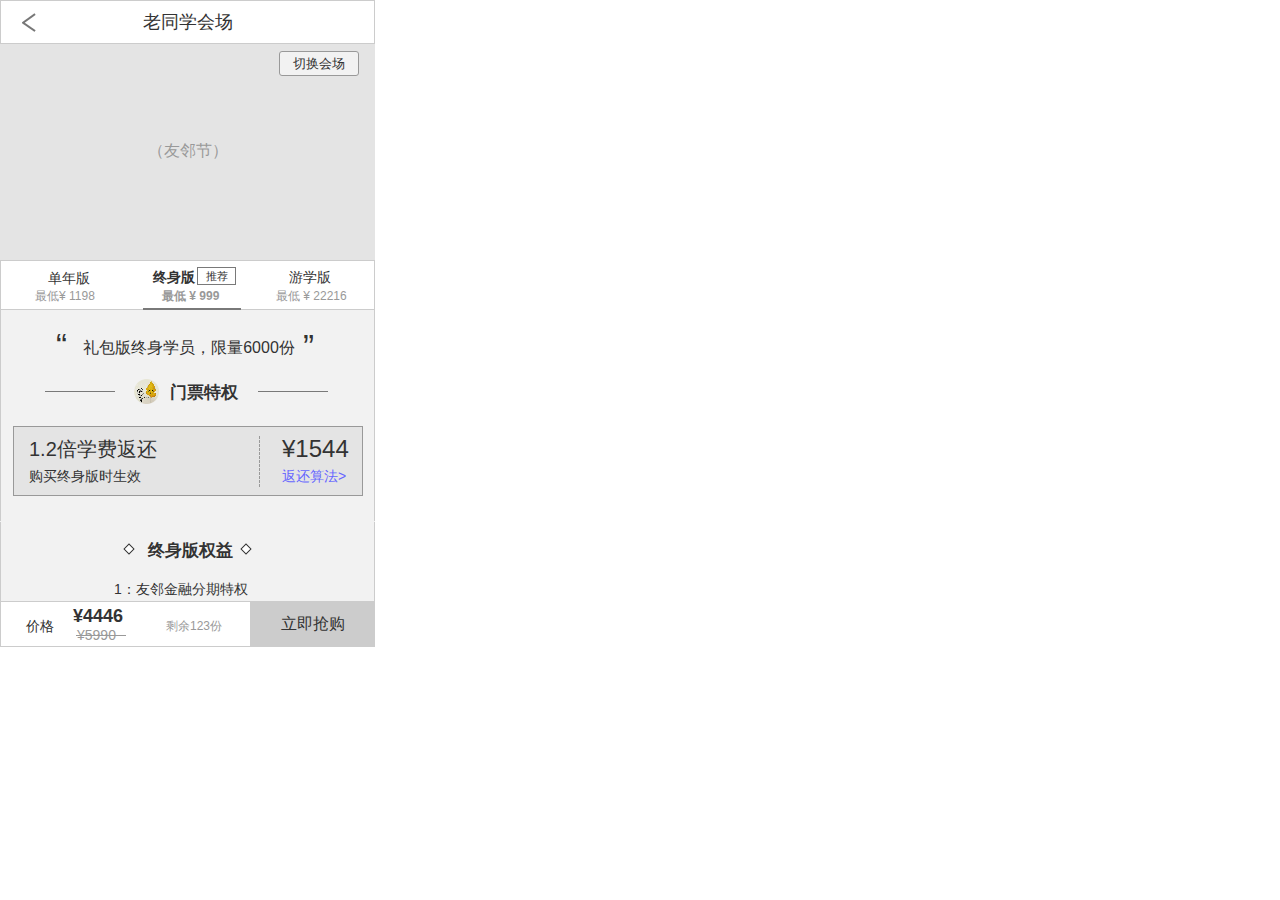
<file: new_page_1.html>
﻿<!DOCTYPE html>
<html>
  <head>
    <title>New Page 1</title>
    <meta http-equiv="X-UA-Compatible" content="IE=edge"/>
    <meta http-equiv="content-type" content="text/html; charset=utf-8"/>
    <meta name="viewport" content="width=device-width, height=device-width"/>
    <meta name="apple-mobile-web-app-capable" content="yes"/>
    <link href="resources/css/axure_rp_page.css" type="text/css" rel="stylesheet"/>
    <link href="data/styles.css" type="text/css" rel="stylesheet"/>
    <link href="files/new_page_1/styles.css" type="text/css" rel="stylesheet"/>
    <script src="resources/scripts/jquery-1.7.1.min.js"></script>
    <script src="resources/scripts/jquery-ui-1.8.10.custom.min.js"></script>
    <script src="resources/scripts/prototypePre.js"></script>
    <script src="data/document.js"></script>
    <script src="resources/scripts/prototypePost.js"></script>
    <script src="files/new_page_1/data.js"></script>
    <script type="text/javascript">
      $axure.utils.getTransparentGifPath = function() { return 'resources/images/transparent.gif'; };
      $axure.utils.getOtherPath = function() { return 'resources/Other.html'; };
      $axure.utils.getReloadPath = function() { return 'resources/reload.html'; };
    </script>
  </head>
  <body>
    <div id="base" class="">

      <!-- 详情 (动态面板) -->
      <div id="u401" class="ax_default" data-label="详情">
        <div id="u401_state0" class="panel_state" data-label="State1" style="">
          <div id="u401_state0_content" class="panel_state_content">

            <!-- Unnamed (动态面板) -->
            <div id="u402" class="ax_default">
              <div id="u402_state0" class="panel_state" data-label="老同学" style="">
                <div id="u402_state0_content" class="panel_state_content">

                  <!-- Unnamed (矩形) -->
                  <div id="u403" class="ax_default box_1">
                    <div id="u403_div" class=""></div>
                    <!-- Unnamed () -->
                    <div id="u404" class="text" style="display:none; visibility: hidden">
                      <p><span></span></p>
                    </div>
                  </div>

                  <!-- Unnamed (矩形) -->
                  <div id="u405" class="ax_default box_1">
                    <div id="u405_div" class=""></div>
                    <!-- Unnamed () -->
                    <div id="u406" class="text" style="display:none; visibility: hidden">
                      <p><span></span></p>
                    </div>
                  </div>

                  <!-- Unnamed (矩形) -->
                  <div id="u407" class="ax_default box_3">
                    <div id="u407_div" class=""></div>
                    <!-- Unnamed () -->
                    <div id="u408" class="text">
                      <p><span>（友邻节）</span></p>
                    </div>
                  </div>

                  <!-- Unnamed (矩形) -->
                  <div id="u409" class="ax_default box_1">
                    <div id="u409_div" class=""></div>
                    <!-- Unnamed () -->
                    <div id="u410" class="text">
                      <p><span>切换会场</span></p>
                    </div>
                  </div>

                  <!-- 老同学tab (动态面板) -->
                  <div id="u411" class="ax_default" data-label="老同学tab">
                    <div id="u411_state0" class="panel_state" data-label="State1" style="">
                      <div id="u411_state0_content" class="panel_state_content">

                        <!-- Unnamed (矩形) -->
                        <div id="u412" class="ax_default box_1">
                          <div id="u412_div" class=""></div>
                          <!-- Unnamed () -->
                          <div id="u413" class="text" style="display:none; visibility: hidden">
                            <p><span></span></p>
                          </div>
                        </div>

                        <!-- Unnamed (矩形) -->
                        <div id="u414" class="ax_default label">
                          <div id="u414_div" class=""></div>
                          <!-- Unnamed () -->
                          <div id="u415" class="text">
                            <p><span>单年版</span></p>
                          </div>
                        </div>

                        <!-- Unnamed (矩形) -->
                        <div id="u416" class="ax_default label">
                          <div id="u416_div" class=""></div>
                          <!-- Unnamed () -->
                          <div id="u417" class="text">
                            <p><span>最低¥ 1198</span></p>
                          </div>
                        </div>

                        <!-- Unnamed (矩形) -->
                        <div id="u418" class="ax_default box_1">
                          <div id="u418_div" class=""></div>
                          <!-- Unnamed () -->
                          <div id="u419" class="text" style="display:none; visibility: hidden">
                            <p><span></span></p>
                          </div>
                        </div>

                        <!-- 1544 (矩形) -->
                        <div id="u420" class="ax_default _一级标题" data-label="1544">
                          <div id="u420_div" class=""></div>
                          <!-- Unnamed () -->
                          <div id="u421" class="text">
                            <p><span>¥1544</span></p>
                          </div>
                        </div>

                        <!-- Unnamed (矩形) -->
                        <div id="u422" class="ax_default _三级标题">
                          <div id="u422_div" class=""></div>
                          <!-- Unnamed () -->
                          <div id="u423" class="text">
                            <p><span>1.2倍学费返还</span></p>
                          </div>
                        </div>

                        <!-- Unnamed (矩形) -->
                        <div id="u424" class="ax_default label">
                          <div id="u424_div" class=""></div>
                          <!-- Unnamed () -->
                          <div id="u425" class="text">
                            <p><span>购买终身版时生效</span></p>
                          </div>
                        </div>

                        <!-- Unnamed (垂直线) -->
                        <div id="u426" class="ax_default line">
                          <img id="u426_img" class="img " src="images/index/u25.png"/>
                          <!-- Unnamed () -->
                          <div id="u427" class="text" style="display:none; visibility: hidden">
                            <p><span></span></p>
                          </div>
                        </div>

                        <!-- Unnamed (矩形) -->
                        <div id="u428" class="ax_default label">
                          <div id="u428_div" class=""></div>
                          <!-- Unnamed () -->
                          <div id="u429" class="text">
                            <p><span>游学版</span></p>
                          </div>
                        </div>

                        <!-- Unnamed (矩形) -->
                        <div id="u430" class="ax_default label">
                          <div id="u430_div" class=""></div>
                          <!-- Unnamed () -->
                          <div id="u431" class="text">
                            <p><span>终身版</span></p>
                          </div>
                        </div>

                        <!-- Unnamed (水平线) -->
                        <div id="u432" class="ax_default line">
                          <img id="u432_img" class="img " src="images/index/u31.png"/>
                          <!-- Unnamed () -->
                          <div id="u433" class="text" style="display:none; visibility: hidden">
                            <p><span></span></p>
                          </div>
                        </div>

                        <!-- Unnamed (矩形) -->
                        <div id="u434" class="ax_default label">
                          <div id="u434_div" class=""></div>
                          <!-- Unnamed () -->
                          <div id="u435" class="text">
                            <p><span>最低 ¥ 22216</span></p>
                          </div>
                        </div>

                        <!-- Unnamed (矩形) -->
                        <div id="u436" class="ax_default box_1">
                          <div id="u436_div" class=""></div>
                          <!-- Unnamed () -->
                          <div id="u437" class="text">
                            <p><span>推荐</span></p>
                          </div>
                        </div>

                        <!-- Unnamed (矩形) -->
                        <div id="u438" class="ax_default label">
                          <div id="u438_div" class=""></div>
                          <!-- Unnamed () -->
                          <div id="u439" class="text">
                            <p><span>最低 ¥ 999</span></p>
                          </div>
                        </div>

                        <!-- Unnamed (组合) -->
                        <div id="u440" class="ax_default" data-left="56" data-top="67" data-width="259" data-height="40">

                          <!-- Unnamed (组合) -->
                          <div id="u441" class="ax_default" data-left="78" data-top="78" data-width="222" data-height="19">

                            <!-- Unnamed (组合) -->
                            <div id="u442" class="ax_default" data-left="78" data-top="78" data-width="222" data-height="19">

                              <!-- Unnamed (组合) -->
                              <div id="u443" class="ax_default" data-left="78" data-top="78" data-width="222" data-height="19">

                                <!-- Unnamed (矩形) -->
                                <div id="u444" class="ax_default label">
                                  <div id="u444_div" class=""></div>
                                  <!-- Unnamed () -->
                                  <div id="u445" class="text">
                                    <p><span>礼包版终身学员，限量6000份</span></p>
                                  </div>
                                </div>
                              </div>
                            </div>
                          </div>

                          <!-- Unnamed (矩形) -->
                          <div id="u446" class="ax_default label">
                            <div id="u446_div" class=""></div>
                            <!-- Unnamed () -->
                            <div id="u447" class="text">
                              <p><span>“</span></p>
                            </div>
                          </div>

                          <!-- Unnamed (矩形) -->
                          <div id="u448" class="ax_default _文本段落">
                            <div id="u448_div" class=""></div>
                            <!-- Unnamed () -->
                            <div id="u449" class="text">
                              <p><span>”</span></p>
                            </div>
                          </div>
                        </div>

                        <!-- Unnamed (组合) -->
                        <div id="u450" class="ax_default" data-left="169" data-top="121" data-width="69" data-height="20">

                          <!-- Unnamed (矩形) -->
                          <div id="u451" class="ax_default _文本段落">
                            <div id="u451_div" class=""></div>
                            <!-- Unnamed () -->
                            <div id="u452" class="text">
                              <p><span>门票特权</span></p>
                            </div>
                          </div>
                        </div>

                        <!-- Unnamed (矩形) -->
                        <div id="u453" class="ax_default _文本段落">
                          <div id="u453_div" class=""></div>
                          <!-- Unnamed () -->
                          <div id="u454" class="text">
                            <p><span>返还算法&gt;</span></p>
                          </div>
                        </div>

                        <!-- Unnamed (组合) -->
                        <div id="u455" class="ax_default" data-left="147" data-top="279" data-width="86" data-height="20">

                          <!-- Unnamed (矩形) -->
                          <div id="u456" class="ax_default _文本段落">
                            <div id="u456_div" class=""></div>
                            <!-- Unnamed () -->
                            <div id="u457" class="text">
                              <p><span>终身版权益</span></p>
                            </div>
                          </div>
                        </div>

                        <!-- Unnamed (水平线) -->
                        <div id="u458" class="ax_default line">
                          <img id="u458_img" class="img " src="images/index/u57.png"/>
                          <!-- Unnamed () -->
                          <div id="u459" class="text" style="display:none; visibility: hidden">
                            <p><span></span></p>
                          </div>
                        </div>

                        <!-- Unnamed (水平线) -->
                        <div id="u460" class="ax_default line">
                          <img id="u460_img" class="img " src="images/index/u57.png"/>
                          <!-- Unnamed () -->
                          <div id="u461" class="text" style="display:none; visibility: hidden">
                            <p><span></span></p>
                          </div>
                        </div>

                        <!-- Unnamed (矩形) -->
                        <div id="u462" class="ax_default box_1">
                          <div id="u462_div" class=""></div>
                          <!-- Unnamed () -->
                          <div id="u463" class="text">
                            <p><span>&nbsp;&nbsp; &nbsp;&nbsp; </span></p>
                          </div>
                        </div>

                        <!-- Unnamed (矩形) -->
                        <div id="u464" class="ax_default box_1">
                          <div id="u464_div" class=""></div>
                          <!-- Unnamed () -->
                          <div id="u465" class="text">
                            <p><span>&nbsp;&nbsp; &nbsp;&nbsp; </span></p>
                          </div>
                        </div>

                        <!-- Unnamed (矩形) -->
                        <div id="u466" class="ax_default label">
                          <div id="u466_div" class=""></div>
                          <!-- Unnamed () -->
                          <div id="u467" class="text">
                            <p><span>1：友邻金融分期特权</span></p>
                          </div>
                        </div>

                        <!-- Unnamed (水平线) -->
                        <div id="u468" class="ax_default line">
                          <img id="u468_img" class="img " src="images/index/u67.png"/>
                          <!-- Unnamed () -->
                          <div id="u469" class="text" style="display:none; visibility: hidden">
                            <p><span></span></p>
                          </div>
                        </div>

                        <!-- Unnamed (矩形) -->
                        <div id="u470" class="ax_default box_2">
                          <div id="u470_div" class=""></div>
                          <!-- Unnamed () -->
                          <div id="u471" class="text" style="display:none; visibility: hidden">
                            <p><span></span></p>
                          </div>
                        </div>

                        <!-- Unnamed (矩形) -->
                        <div id="u472" class="ax_default label">
                          <div id="u472_div" class=""></div>
                          <!-- Unnamed () -->
                          <div id="u473" class="text">
                            <p><span>2：友邻节神秘礼包</span></p>
                          </div>
                        </div>

                        <!-- Unnamed (矩形) -->
                        <div id="u474" class="ax_default box_2">
                          <div id="u474_div" class=""></div>
                          <!-- Unnamed () -->
                          <div id="u475" class="text" style="display:none; visibility: hidden">
                            <p><span></span></p>
                          </div>
                        </div>

                        <!-- Unnamed (图片) -->
                        <div id="u476" class="ax_default _图片">
                          <img id="u476_img" class="img " src="images/index/u75.png"/>
                          <!-- Unnamed () -->
                          <div id="u477" class="text" style="display:none; visibility: hidden">
                            <p><span></span></p>
                          </div>
                        </div>
                      </div>
                    </div>
                    <div id="u411_state1" class="panel_state" data-label="State2" style="visibility: hidden;">
                      <div id="u411_state1_content" class="panel_state_content">

                        <!-- Unnamed (矩形) -->
                        <div id="u478" class="ax_default box_1">
                          <div id="u478_div" class=""></div>
                          <!-- Unnamed () -->
                          <div id="u479" class="text" style="display:none; visibility: hidden">
                            <p><span></span></p>
                          </div>
                        </div>

                        <!-- Unnamed (矩形) -->
                        <div id="u480" class="ax_default label">
                          <div id="u480_div" class=""></div>
                          <!-- Unnamed () -->
                          <div id="u481" class="text">
                            <p><span>单年版</span></p>
                          </div>
                        </div>

                        <!-- Unnamed (矩形) -->
                        <div id="u482" class="ax_default label">
                          <div id="u482_div" class=""></div>
                          <!-- Unnamed () -->
                          <div id="u483" class="text">
                            <p><span>¥ 1198</span></p>
                          </div>
                        </div>

                        <!-- Unnamed (矩形) -->
                        <div id="u484" class="ax_default label">
                          <div id="u484_div" class=""></div>
                          <!-- Unnamed () -->
                          <div id="u485" class="text">
                            <p><span>游学版</span></p>
                          </div>
                        </div>

                        <!-- Unnamed (矩形) -->
                        <div id="u486" class="ax_default label">
                          <div id="u486_div" class=""></div>
                          <!-- Unnamed () -->
                          <div id="u487" class="text">
                            <p><span>终身版</span></p>
                          </div>
                        </div>

                        <!-- Unnamed (水平线) -->
                        <div id="u488" class="ax_default line">
                          <img id="u488_img" class="img " src="images/index/u31.png"/>
                          <!-- Unnamed () -->
                          <div id="u489" class="text" style="display:none; visibility: hidden">
                            <p><span></span></p>
                          </div>
                        </div>

                        <!-- Unnamed (矩形) -->
                        <div id="u490" class="ax_default label">
                          <div id="u490_div" class=""></div>
                          <!-- Unnamed () -->
                          <div id="u491" class="text">
                            <p><span>最低 ¥ 2390</span></p>
                          </div>
                        </div>

                        <!-- Unnamed (矩形) -->
                        <div id="u492" class="ax_default box_1">
                          <div id="u492_div" class=""></div>
                          <!-- Unnamed () -->
                          <div id="u493" class="text">
                            <p><span>推荐</span></p>
                          </div>
                        </div>

                        <!-- Unnamed (矩形) -->
                        <div id="u494" class="ax_default label">
                          <div id="u494_div" class=""></div>
                          <!-- Unnamed () -->
                          <div id="u495" class="text">
                            <p><span>最低 ¥ 999</span></p>
                          </div>
                        </div>

                        <!-- Unnamed (矩形) -->
                        <div id="u496" class="ax_default box_1">
                          <div id="u496_div" class=""></div>
                          <!-- Unnamed () -->
                          <div id="u497" class="text" style="display:none; visibility: hidden">
                            <p><span></span></p>
                          </div>
                        </div>

                        <!-- 1544 (矩形) -->
                        <div id="u498" class="ax_default _一级标题" data-label="1544">
                          <div id="u498_div" class=""></div>
                          <!-- Unnamed () -->
                          <div id="u499" class="text">
                            <p><span>¥1544</span></p>
                          </div>
                        </div>

                        <!-- Unnamed (矩形) -->
                        <div id="u500" class="ax_default _三级标题">
                          <div id="u500_div" class=""></div>
                          <!-- Unnamed () -->
                          <div id="u501" class="text">
                            <p><span>1.2倍学费返还</span></p>
                          </div>
                        </div>

                        <!-- Unnamed (矩形) -->
                        <div id="u502" class="ax_default label">
                          <div id="u502_div" class=""></div>
                          <!-- Unnamed () -->
                          <div id="u503" class="text">
                            <p><span>购买游学版时生效</span></p>
                          </div>
                        </div>

                        <!-- Unnamed (垂直线) -->
                        <div id="u504" class="ax_default line">
                          <img id="u504_img" class="img " src="images/index/u25.png"/>
                          <!-- Unnamed () -->
                          <div id="u505" class="text" style="display:none; visibility: hidden">
                            <p><span></span></p>
                          </div>
                        </div>

                        <!-- Unnamed (组合) -->
                        <div id="u506" class="ax_default" data-left="56" data-top="62" data-width="259" data-height="40">

                          <!-- Unnamed (组合) -->
                          <div id="u507" class="ax_default" data-left="78" data-top="73" data-width="222" data-height="19">

                            <!-- Unnamed (组合) -->
                            <div id="u508" class="ax_default" data-left="78" data-top="73" data-width="222" data-height="19">

                              <!-- Unnamed (组合) -->
                              <div id="u509" class="ax_default" data-left="78" data-top="73" data-width="222" data-height="19">

                                <!-- Unnamed (矩形) -->
                                <div id="u510" class="ax_default label">
                                  <div id="u510_div" class=""></div>
                                  <!-- Unnamed () -->
                                  <div id="u511" class="text">
                                    <p><span>游学版终身学员，限量99份</span></p>
                                  </div>
                                </div>
                              </div>
                            </div>
                          </div>

                          <!-- Unnamed (矩形) -->
                          <div id="u512" class="ax_default label">
                            <div id="u512_div" class=""></div>
                            <!-- Unnamed () -->
                            <div id="u513" class="text">
                              <p><span>“</span></p>
                            </div>
                          </div>

                          <!-- Unnamed (矩形) -->
                          <div id="u514" class="ax_default _文本段落">
                            <div id="u514_div" class=""></div>
                            <!-- Unnamed () -->
                            <div id="u515" class="text">
                              <p><span>”</span></p>
                            </div>
                          </div>
                        </div>

                        <!-- Unnamed (组合) -->
                        <div id="u516" class="ax_default" data-left="169" data-top="116" data-width="69" data-height="20">

                          <!-- Unnamed (矩形) -->
                          <div id="u517" class="ax_default _文本段落">
                            <div id="u517_div" class=""></div>
                            <!-- Unnamed () -->
                            <div id="u518" class="text">
                              <p><span>门票特权</span></p>
                            </div>
                          </div>
                        </div>

                        <!-- Unnamed (矩形) -->
                        <div id="u519" class="ax_default _文本段落">
                          <div id="u519_div" class=""></div>
                          <!-- Unnamed () -->
                          <div id="u520" class="text">
                            <p><span>返还算法&gt;</span></p>
                          </div>
                        </div>

                        <!-- Unnamed (组合) -->
                        <div id="u521" class="ax_default" data-left="145" data-top="273" data-width="86" data-height="20">

                          <!-- Unnamed (矩形) -->
                          <div id="u522" class="ax_default _文本段落">
                            <div id="u522_div" class=""></div>
                            <!-- Unnamed () -->
                            <div id="u523" class="text">
                              <p><span>终身版权益</span></p>
                            </div>
                          </div>
                        </div>

                        <!-- Unnamed (水平线) -->
                        <div id="u524" class="ax_default line">
                          <img id="u524_img" class="img " src="images/index/u57.png"/>
                          <!-- Unnamed () -->
                          <div id="u525" class="text" style="display:none; visibility: hidden">
                            <p><span></span></p>
                          </div>
                        </div>

                        <!-- Unnamed (水平线) -->
                        <div id="u526" class="ax_default line">
                          <img id="u526_img" class="img " src="images/index/u57.png"/>
                          <!-- Unnamed () -->
                          <div id="u527" class="text" style="display:none; visibility: hidden">
                            <p><span></span></p>
                          </div>
                        </div>

                        <!-- Unnamed (矩形) -->
                        <div id="u528" class="ax_default box_1">
                          <div id="u528_div" class=""></div>
                          <!-- Unnamed () -->
                          <div id="u529" class="text">
                            <p><span>&nbsp;&nbsp; &nbsp;&nbsp; </span></p>
                          </div>
                        </div>

                        <!-- Unnamed (矩形) -->
                        <div id="u530" class="ax_default box_1">
                          <div id="u530_div" class=""></div>
                          <!-- Unnamed () -->
                          <div id="u531" class="text">
                            <p><span>&nbsp;&nbsp; &nbsp;&nbsp; </span></p>
                          </div>
                        </div>

                        <!-- Unnamed (矩形) -->
                        <div id="u532" class="ax_default label">
                          <div id="u532_div" class=""></div>
                          <!-- Unnamed () -->
                          <div id="u533" class="text">
                            <p><span>1：友邻金融分期特权</span></p>
                          </div>
                        </div>

                        <!-- Unnamed (水平线) -->
                        <div id="u534" class="ax_default line">
                          <img id="u534_img" class="img " src="images/index/u67.png"/>
                          <!-- Unnamed () -->
                          <div id="u535" class="text" style="display:none; visibility: hidden">
                            <p><span></span></p>
                          </div>
                        </div>

                        <!-- Unnamed (矩形) -->
                        <div id="u536" class="ax_default box_2">
                          <div id="u536_div" class=""></div>
                          <!-- Unnamed () -->
                          <div id="u537" class="text" style="display:none; visibility: hidden">
                            <p><span></span></p>
                          </div>
                        </div>

                        <!-- Unnamed (矩形) -->
                        <div id="u538" class="ax_default label">
                          <div id="u538_div" class=""></div>
                          <!-- Unnamed () -->
                          <div id="u539" class="text">
                            <p><span>2：友邻节神秘礼包</span></p>
                          </div>
                        </div>

                        <!-- Unnamed (矩形) -->
                        <div id="u540" class="ax_default box_2">
                          <div id="u540_div" class=""></div>
                          <!-- Unnamed () -->
                          <div id="u541" class="text" style="display:none; visibility: hidden">
                            <p><span></span></p>
                          </div>
                        </div>

                        <!-- Unnamed (图片) -->
                        <div id="u542" class="ax_default _图片">
                          <img id="u542_img" class="img " src="images/index/u75.png"/>
                          <!-- Unnamed () -->
                          <div id="u543" class="text" style="display:none; visibility: hidden">
                            <p><span></span></p>
                          </div>
                        </div>
                      </div>
                    </div>
                    <div id="u411_state2" class="panel_state" data-label="State3" style="visibility: hidden;">
                      <div id="u411_state2_content" class="panel_state_content">

                        <!-- Unnamed (矩形) -->
                        <div id="u544" class="ax_default box_1">
                          <div id="u544_div" class=""></div>
                          <!-- Unnamed () -->
                          <div id="u545" class="text" style="display:none; visibility: hidden">
                            <p><span></span></p>
                          </div>
                        </div>

                        <!-- Unnamed (矩形) -->
                        <div id="u546" class="ax_default label">
                          <div id="u546_div" class=""></div>
                          <!-- Unnamed () -->
                          <div id="u547" class="text">
                            <p><span>单年版</span></p>
                          </div>
                        </div>

                        <!-- Unnamed (矩形) -->
                        <div id="u548" class="ax_default label">
                          <div id="u548_div" class=""></div>
                          <!-- Unnamed () -->
                          <div id="u549" class="text">
                            <p><span>¥ 1198</span></p>
                          </div>
                        </div>

                        <!-- Unnamed (矩形) -->
                        <div id="u550" class="ax_default box_1">
                          <div id="u550_div" class=""></div>
                          <!-- Unnamed () -->
                          <div id="u551" class="text">
                            <p><span>365天学员资格</span></p>
                          </div>
                        </div>

                        <!-- Unnamed (矩形) -->
                        <div id="u552" class="ax_default box_1">
                          <div id="u552_div" class=""></div>
                          <!-- Unnamed () -->
                          <div id="u553" class="text" style="display:none; visibility: hidden">
                            <p><span></span></p>
                          </div>
                        </div>

                        <!-- Unnamed (矩形) -->
                        <div id="u554" class="ax_default box_1">
                          <div id="u554_div" class=""></div>
                          <!-- Unnamed () -->
                          <div id="u555" class="text">
                            <p><span>大礼包</span></p>
                          </div>
                        </div>

                        <!-- Unnamed (矩形) -->
                        <div id="u556" class="ax_default box_1">
                          <div id="u556_div" class=""></div>
                          <!-- Unnamed () -->
                          <div id="u557" class="text">
                            <p><span>单年版权益</span></p>
                          </div>
                        </div>

                        <!-- Unnamed (矩形) -->
                        <div id="u558" class="ax_default box_1">
                          <div id="u558_div" class=""></div>
                          <!-- Unnamed () -->
                          <div id="u559" class="text">
                            <p><span>&nbsp;&nbsp; &nbsp;&nbsp; 门票特权</span></p>
                          </div>
                        </div>

                        <!-- Unnamed (椭圆形) -->
                        <div id="u560" class="ax_default ellipse">
                          <img id="u560_img" class="img " src="images/index/u97.png"/>
                          <!-- Unnamed () -->
                          <div id="u561" class="text" style="display:none; visibility: hidden">
                            <p><span></span></p>
                          </div>
                        </div>

                        <!-- Unnamed (矩形) -->
                        <div id="u562" class="ax_default label">
                          <div id="u562_div" class=""></div>
                          <!-- Unnamed () -->
                          <div id="u563" class="text">
                            <p><span>游学版</span></p>
                          </div>
                        </div>

                        <!-- Unnamed (矩形) -->
                        <div id="u564" class="ax_default label">
                          <div id="u564_div" class=""></div>
                          <!-- Unnamed () -->
                          <div id="u565" class="text">
                            <p><span>终身版</span></p>
                          </div>
                        </div>

                        <!-- Unnamed (水平线) -->
                        <div id="u566" class="ax_default line">
                          <img id="u566_img" class="img " src="images/index/u31.png"/>
                          <!-- Unnamed () -->
                          <div id="u567" class="text" style="display:none; visibility: hidden">
                            <p><span></span></p>
                          </div>
                        </div>

                        <!-- Unnamed (矩形) -->
                        <div id="u568" class="ax_default label">
                          <div id="u568_div" class=""></div>
                          <!-- Unnamed () -->
                          <div id="u569" class="text">
                            <p><span>最低 ¥ 2390</span></p>
                          </div>
                        </div>

                        <!-- Unnamed (矩形) -->
                        <div id="u570" class="ax_default box_1">
                          <div id="u570_div" class=""></div>
                          <!-- Unnamed () -->
                          <div id="u571" class="text">
                            <p><span>推荐</span></p>
                          </div>
                        </div>

                        <!-- Unnamed (矩形) -->
                        <div id="u572" class="ax_default label">
                          <div id="u572_div" class=""></div>
                          <!-- Unnamed () -->
                          <div id="u573" class="text">
                            <p><span>最低 ¥ 999</span></p>
                          </div>
                        </div>

                        <!-- Unnamed (组合) -->
                        <div id="u574" class="ax_default" data-left="135" data-top="62" data-width="117" data-height="59">

                          <!-- Unnamed (矩形) -->
                          <div id="u575" class="ax_default label">
                            <div id="u575_div" class=""></div>
                            <!-- Unnamed () -->
                            <div id="u576" class="text">
                              <p><span>最后一次1198</span></p><p><span>限量6000人</span></p>
                            </div>
                          </div>

                          <!-- Unnamed (矩形) -->
                          <div id="u577" class="ax_default _文本段落">
                            <div id="u577_div" class=""></div>
                            <!-- Unnamed () -->
                            <div id="u578" class="text">
                              <p><span>”</span></p>
                            </div>
                          </div>

                          <!-- Unnamed (矩形) -->
                          <div id="u579" class="ax_default _文本段落">
                            <div id="u579_div" class=""></div>
                            <!-- Unnamed () -->
                            <div id="u580" class="text">
                              <p><span>“</span></p>
                            </div>
                          </div>
                        </div>

                        <!-- Unnamed (组合) -->
                        <div id="u581" class="ax_default" data-left="13" data-top="163" data-width="350" data-height="70">

                          <!-- Unnamed (矩形) -->
                          <div id="u582" class="ax_default label">
                            <div id="u582_div" class=""></div>
                            <!-- Unnamed () -->
                            <div id="u583" class="text">
                              <p><span>游学路线</span></p>
                            </div>
                          </div>

                          <!-- Unnamed (形状) -->
                          <div id="u584" class="ax_default box_1">
                            <img id="u584_img" class="img " src="images/index/u121.png"/>
                            <!-- Unnamed () -->
                            <div id="u585" class="text" style="display:none; visibility: hidden">
                              <p><span></span></p>
                            </div>
                          </div>

                          <!-- Unnamed (矩形) -->
                          <div id="u586" class="ax_default box_1">
                            <div id="u586_div" class=""></div>
                            <!-- Unnamed () -->
                            <div id="u587" class="text" style="display:none; visibility: hidden">
                              <p><span></span></p>
                            </div>
                          </div>

                          <!-- Unnamed (矩形) -->
                          <div id="u588" class="ax_default _三级标题">
                            <div id="u588_div" class=""></div>
                            <!-- Unnamed () -->
                            <div id="u589" class="text">
                              <p><span>5折优惠</span></p>
                            </div>
                          </div>

                          <!-- 使用2 (矩形) -->
                          <div id="u590" class="ax_default box_1" data-label="使用2">
                            <div id="u590_div" class=""></div>
                            <!-- Unnamed () -->
                            <div id="u591" class="text">
                              <p><span>已生效</span></p>
                            </div>
                          </div>

                          <!-- Unnamed (垂直线) -->
                          <div id="u592" class="ax_default line">
                            <img id="u592_img" class="img " src="images/index/u25.png"/>
                            <!-- Unnamed () -->
                            <div id="u593" class="text" style="display:none; visibility: hidden">
                              <p><span></span></p>
                            </div>
                          </div>

                          <!-- Unnamed (矩形) -->
                          <div id="u594" class="ax_default label">
                            <div id="u594_div" class=""></div>
                            <!-- Unnamed () -->
                            <div id="u595" class="text">
                              <p><span>限单年版商品</span></p>
                            </div>
                          </div>
                        </div>
                      </div>
                    </div>
                  </div>

                  <!-- Unnamed (热区) -->
                  <div id="u596" class="ax_default">
                  </div>

                  <!-- Unnamed (热区) -->
                  <div id="u597" class="ax_default">
                  </div>

                  <!-- Unnamed (热区) -->
                  <div id="u598" class="ax_default">
                  </div>
                </div>
              </div>
              <div id="u402_state1" class="panel_state" data-label="终身" style="visibility: hidden;">
                <div id="u402_state1_content" class="panel_state_content">

                  <!-- Unnamed (矩形) -->
                  <div id="u599" class="ax_default box_1">
                    <div id="u599_div" class=""></div>
                    <!-- Unnamed () -->
                    <div id="u600" class="text" style="display:none; visibility: hidden">
                      <p><span></span></p>
                    </div>
                  </div>

                  <!-- Unnamed (矩形) -->
                  <div id="u601" class="ax_default box_1">
                    <div id="u601_div" class=""></div>
                    <!-- Unnamed () -->
                    <div id="u602" class="text" style="display:none; visibility: hidden">
                      <p><span></span></p>
                    </div>
                  </div>

                  <!-- Unnamed (矩形) -->
                  <div id="u603" class="ax_default box_3">
                    <div id="u603_div" class=""></div>
                    <!-- Unnamed () -->
                    <div id="u604" class="text">
                      <p><span>（友邻节）</span></p>
                    </div>
                  </div>

                  <!-- 终身tab (动态面板) -->
                  <div id="u605" class="ax_default" data-label="终身tab">
                    <div id="u605_state0" class="panel_state" data-label="State1" style="">
                      <div id="u605_state0_content" class="panel_state_content">

                        <!-- Unnamed (矩形) -->
                        <div id="u606" class="ax_default box_1">
                          <div id="u606_div" class=""></div>
                          <!-- Unnamed () -->
                          <div id="u607" class="text" style="display:none; visibility: hidden">
                            <p><span></span></p>
                          </div>
                        </div>

                        <!-- Unnamed (水平线) -->
                        <div id="u608" class="ax_default line">
                          <img id="u608_img" class="img " src="images/index/u199.png"/>
                          <!-- Unnamed () -->
                          <div id="u609" class="text" style="display:none; visibility: hidden">
                            <p><span></span></p>
                          </div>
                        </div>

                        <!-- Unnamed (矩形) -->
                        <div id="u610" class="ax_default label">
                          <div id="u610_div" class=""></div>
                          <!-- Unnamed () -->
                          <div id="u611" class="text">
                            <p><span>特权代金券</span></p>
                          </div>
                        </div>

                        <!-- Unnamed (矩形) -->
                        <div id="u612" class="ax_default label">
                          <div id="u612_div" class=""></div>
                          <!-- Unnamed () -->
                          <div id="u613" class="text">
                            <p><span>¥ 999</span></p>
                          </div>
                        </div>

                        <!-- Unnamed (矩形) -->
                        <div id="u614" class="ax_default label">
                          <div id="u614_div" class=""></div>
                          <!-- Unnamed () -->
                          <div id="u615" class="text">
                            <p><span>名师游学团</span></p>
                          </div>
                        </div>

                        <!-- Unnamed (矩形) -->
                        <div id="u616" class="ax_default label">
                          <div id="u616_div" class=""></div>
                          <!-- Unnamed () -->
                          <div id="u617" class="text">
                            <p><span>最低 ¥ 7000</span></p>
                          </div>
                        </div>

                        <!-- Unnamed (矩形) -->
                        <div id="u618" class="ax_default label">
                          <div id="u618_div" class=""></div>
                          <!-- Unnamed () -->
                          <div id="u619" class="text">
                            <p><span>游学路线</span></p>
                          </div>
                        </div>

                        <!-- Unnamed (形状) -->
                        <div id="u620" class="ax_default box_1">
                          <img id="u620_img" class="img " src="images/index/u121.png"/>
                          <!-- Unnamed () -->
                          <div id="u621" class="text" style="display:none; visibility: hidden">
                            <p><span></span></p>
                          </div>
                        </div>

                        <!-- Unnamed (矩形) -->
                        <div id="u622" class="ax_default box_1">
                          <div id="u622_div" class=""></div>
                          <!-- Unnamed () -->
                          <div id="u623" class="text" style="display:none; visibility: hidden">
                            <p><span></span></p>
                          </div>
                        </div>

                        <!-- 9000 (矩形) -->
                        <div id="u624" class="ax_default _一级标题" data-label="9000">
                          <div id="u624_div" class=""></div>
                          <!-- Unnamed () -->
                          <div id="u625" class="text">
                            <p><span>¥9000</span></p>
                          </div>
                        </div>

                        <!-- Unnamed (矩形) -->
                        <div id="u626" class="ax_default _三级标题">
                          <div id="u626_div" class=""></div>
                          <!-- Unnamed () -->
                          <div id="u627" class="text">
                            <p><span>1.5倍学费返还</span></p>
                          </div>
                        </div>

                        <!-- Unnamed (矩形) -->
                        <div id="u628" class="ax_default label">
                          <div id="u628_div" class=""></div>
                          <!-- Unnamed () -->
                          <div id="u629" class="text">
                            <p><span>减免算法&gt;</span></p>
                          </div>
                        </div>

                        <!-- 使用2 (矩形) -->
                        <div id="u630" class="ax_default box_1" data-label="使用2">
                          <div id="u630_div" class=""></div>
                          <!-- Unnamed () -->
                          <div id="u631" class="text">
                            <p><span>使用</span></p>
                          </div>
                        </div>

                        <!-- Unnamed (垂直线) -->
                        <div id="u632" class="ax_default line">
                          <img id="u632_img" class="img " src="images/index/u25.png"/>
                          <!-- Unnamed () -->
                          <div id="u633" class="text" style="display:none; visibility: hidden">
                            <p><span></span></p>
                          </div>
                        </div>

                        <!-- Unnamed (矩形) -->
                        <div id="u634" class="ax_default box_1">
                          <div id="u634_div" class=""></div>
                          <!-- Unnamed () -->
                          <div id="u635" class="text">
                            <p><span>&nbsp;&nbsp; &nbsp;&nbsp; 门票特权</span></p>
                          </div>
                        </div>

                        <!-- Unnamed (椭圆形) -->
                        <div id="u636" class="ax_default ellipse">
                          <img id="u636_img" class="img " src="images/index/u97.png"/>
                          <!-- Unnamed () -->
                          <div id="u637" class="text" style="display:none; visibility: hidden">
                            <p><span></span></p>
                          </div>
                        </div>

                        <!-- Unnamed (组合) -->
                        <div id="u638" class="ax_default" data-left="13" data-top="241" data-width="350" data-height="70">

                          <!-- Unnamed (矩形) -->
                          <div id="u639" class="ax_default label">
                            <div id="u639_div" class=""></div>
                            <!-- Unnamed () -->
                            <div id="u640" class="text">
                              <p><span>游学路线</span></p>
                            </div>
                          </div>

                          <!-- Unnamed (形状) -->
                          <div id="u641" class="ax_default box_1">
                            <img id="u641_img" class="img " src="images/index/u121.png"/>
                            <!-- Unnamed () -->
                            <div id="u642" class="text" style="display:none; visibility: hidden">
                              <p><span></span></p>
                            </div>
                          </div>

                          <!-- Unnamed (矩形) -->
                          <div id="u643" class="ax_default box_1">
                            <div id="u643_div" class=""></div>
                            <!-- Unnamed () -->
                            <div id="u644" class="text" style="display:none; visibility: hidden">
                              <p><span></span></p>
                            </div>
                          </div>

                          <!-- Unnamed (矩形) -->
                          <div id="u645" class="ax_default _三级标题">
                            <div id="u645_div" class=""></div>
                            <!-- Unnamed () -->
                            <div id="u646" class="text">
                              <p><span>6折优惠</span></p>
                            </div>
                          </div>

                          <!-- 使用2 (矩形) -->
                          <div id="u647" class="ax_default box_1" data-label="使用2">
                            <div id="u647_div" class=""></div>
                            <!-- Unnamed () -->
                            <div id="u648" class="text">
                              <p><span>已生效</span></p>
                            </div>
                          </div>

                          <!-- Unnamed (垂直线) -->
                          <div id="u649" class="ax_default line">
                            <img id="u649_img" class="img " src="images/index/u25.png"/>
                            <!-- Unnamed () -->
                            <div id="u650" class="text" style="display:none; visibility: hidden">
                              <p><span></span></p>
                            </div>
                          </div>

                          <!-- Unnamed (矩形) -->
                          <div id="u651" class="ax_default label">
                            <div id="u651_div" class=""></div>
                            <!-- Unnamed () -->
                            <div id="u652" class="text">
                              <p><span>限游学商品</span></p>
                            </div>
                          </div>
                        </div>

                        <!-- Unnamed (矩形) -->
                        <div id="u653" class="ax_default box_1">
                          <div id="u653_div" class=""></div>
                          <!-- Unnamed () -->
                          <div id="u654" class="text">
                            <p><span>游学介绍</span></p>
                          </div>
                        </div>

                        <!-- Unnamed (矩形) -->
                        <div id="u655" class="ax_default box_3">
                          <div id="u655_div" class=""></div>
                          <!-- Unnamed () -->
                          <div id="u656" class="text">
                            <p><span>游学路线</span></p>
                          </div>
                        </div>

                        <!-- Unnamed (组合) -->
                        <div id="u657" class="ax_default" data-left="129" data-top="61" data-width="119" data-height="59">

                          <!-- Unnamed (矩形) -->
                          <div id="u658" class="ax_default label">
                            <div id="u658_div" class=""></div>
                            <!-- Unnamed () -->
                            <div id="u659" class="text">
                              <p><span>名师亲自带团</span></p><p><span>限量100份</span></p>
                            </div>
                          </div>

                          <!-- Unnamed (矩形) -->
                          <div id="u660" class="ax_default _文本段落">
                            <div id="u660_div" class=""></div>
                            <!-- Unnamed () -->
                            <div id="u661" class="text">
                              <p><span>”</span></p>
                            </div>
                          </div>

                          <!-- Unnamed (矩形) -->
                          <div id="u662" class="ax_default _文本段落">
                            <div id="u662_div" class=""></div>
                            <!-- Unnamed () -->
                            <div id="u663" class="text">
                              <p><span>“</span></p>
                            </div>
                          </div>
                        </div>
                      </div>
                    </div>
                    <div id="u605_state1" class="panel_state" data-label="State2" style="visibility: hidden;">
                      <div id="u605_state1_content" class="panel_state_content">

                        <!-- Unnamed (矩形) -->
                        <div id="u664" class="ax_default box_1">
                          <div id="u664_div" class=""></div>
                          <!-- Unnamed () -->
                          <div id="u665" class="text" style="display:none; visibility: hidden">
                            <p><span></span></p>
                          </div>
                        </div>

                        <!-- Unnamed (水平线) -->
                        <div id="u666" class="ax_default line">
                          <img id="u666_img" class="img " src="images/index/u199.png"/>
                          <!-- Unnamed () -->
                          <div id="u667" class="text" style="display:none; visibility: hidden">
                            <p><span></span></p>
                          </div>
                        </div>

                        <!-- Unnamed (矩形) -->
                        <div id="u668" class="ax_default label">
                          <div id="u668_div" class=""></div>
                          <!-- Unnamed () -->
                          <div id="u669" class="text">
                            <p><span>特权代金券</span></p>
                          </div>
                        </div>

                        <!-- Unnamed (矩形) -->
                        <div id="u670" class="ax_default label">
                          <div id="u670_div" class=""></div>
                          <!-- Unnamed () -->
                          <div id="u671" class="text">
                            <p><span>¥ 999</span></p>
                          </div>
                        </div>

                        <!-- Unnamed (矩形) -->
                        <div id="u672" class="ax_default label">
                          <div id="u672_div" class=""></div>
                          <!-- Unnamed () -->
                          <div id="u673" class="text">
                            <p><span>名师游学团</span></p>
                          </div>
                        </div>

                        <!-- Unnamed (矩形) -->
                        <div id="u674" class="ax_default label">
                          <div id="u674_div" class=""></div>
                          <!-- Unnamed () -->
                          <div id="u675" class="text">
                            <p><span>最低 ¥ 7000</span></p>
                          </div>
                        </div>

                        <!-- Unnamed (矩形) -->
                        <div id="u676" class="ax_default box_1">
                          <div id="u676_div" class=""></div>
                          <!-- Unnamed () -->
                          <div id="u677" class="text">
                            <p><span>游学版介绍</span></p>
                          </div>
                        </div>

                        <!-- Unnamed (矩形) -->
                        <div id="u678" class="ax_default box_1">
                          <div id="u678_div" class=""></div>
                          <!-- Unnamed () -->
                          <div id="u679" class="text">
                            <p><span>&nbsp;&nbsp; &nbsp;&nbsp; 门票特权</span></p>
                          </div>
                        </div>

                        <!-- Unnamed (椭圆形) -->
                        <div id="u680" class="ax_default ellipse">
                          <img id="u680_img" class="img " src="images/index/u97.png"/>
                          <!-- Unnamed () -->
                          <div id="u681" class="text" style="display:none; visibility: hidden">
                            <p><span></span></p>
                          </div>
                        </div>

                        <!-- Unnamed (矩形) -->
                        <div id="u682" class="ax_default label">
                          <div id="u682_div" class=""></div>
                          <!-- Unnamed () -->
                          <div id="u683" class="text">
                            <p><span>游学路线</span></p>
                          </div>
                        </div>

                        <!-- Unnamed (形状) -->
                        <div id="u684" class="ax_default box_1">
                          <img id="u684_img" class="img " src="images/index/u121.png"/>
                          <!-- Unnamed () -->
                          <div id="u685" class="text" style="display:none; visibility: hidden">
                            <p><span></span></p>
                          </div>
                        </div>

                        <!-- Unnamed (矩形) -->
                        <div id="u686" class="ax_default box_1">
                          <div id="u686_div" class=""></div>
                          <!-- Unnamed () -->
                          <div id="u687" class="text" style="display:none; visibility: hidden">
                            <p><span></span></p>
                          </div>
                        </div>

                        <!-- Unnamed (矩形) -->
                        <div id="u688" class="ax_default _三级标题">
                          <div id="u688_div" class=""></div>
                          <!-- Unnamed () -->
                          <div id="u689" class="text">
                            <p><span>6折优惠</span></p>
                          </div>
                        </div>

                        <!-- 使用2 (矩形) -->
                        <div id="u690" class="ax_default box_1" data-label="使用2">
                          <div id="u690_div" class=""></div>
                          <!-- Unnamed () -->
                          <div id="u691" class="text">
                            <p><span>已生效</span></p>
                          </div>
                        </div>

                        <!-- Unnamed (垂直线) -->
                        <div id="u692" class="ax_default line">
                          <img id="u692_img" class="img " src="images/index/u25.png"/>
                          <!-- Unnamed () -->
                          <div id="u693" class="text" style="display:none; visibility: hidden">
                            <p><span></span></p>
                          </div>
                        </div>

                        <!-- Unnamed (矩形) -->
                        <div id="u694" class="ax_default label">
                          <div id="u694_div" class=""></div>
                          <!-- Unnamed () -->
                          <div id="u695" class="text">
                            <p><span>限特权代金券</span></p>
                          </div>
                        </div>

                        <!-- Unnamed (组合) -->
                        <div id="u696" class="ax_default" data-left="115" data-top="61" data-width="146" data-height="59">

                          <!-- Unnamed (矩形) -->
                          <div id="u697" class="ax_default label">
                            <div id="u697_div" class=""></div>
                            <!-- Unnamed () -->
                            <div id="u698" class="text">
                              <p><span>2000元游学代金劵</span></p><p><span>限量1000份</span></p>
                            </div>
                          </div>

                          <!-- Unnamed (矩形) -->
                          <div id="u699" class="ax_default _文本段落">
                            <div id="u699_div" class=""></div>
                            <!-- Unnamed () -->
                            <div id="u700" class="text">
                              <p><span>”</span></p>
                            </div>
                          </div>

                          <!-- Unnamed (矩形) -->
                          <div id="u701" class="ax_default _文本段落">
                            <div id="u701_div" class=""></div>
                            <!-- Unnamed () -->
                            <div id="u702" class="text">
                              <p><span>“</span></p>
                            </div>
                          </div>
                        </div>

                        <!-- Unnamed (矩形) -->
                        <div id="u703" class="ax_default box_3">
                          <div id="u703_div" class=""></div>
                          <!-- Unnamed () -->
                          <div id="u704" class="text">
                            <p><span>游学路线</span></p>
                          </div>
                        </div>
                      </div>
                    </div>
                  </div>

                  <!-- Unnamed (矩形) -->
                  <div id="u705" class="ax_default box_1">
                    <div id="u705_div" class=""></div>
                    <!-- Unnamed () -->
                    <div id="u706" class="text">
                      <p><span>切换会场</span></p>
                    </div>
                  </div>

                  <!-- Unnamed (热区) -->
                  <div id="u707" class="ax_default">
                  </div>

                  <!-- Unnamed (热区) -->
                  <div id="u708" class="ax_default">
                  </div>
                </div>
              </div>
            </div>

            <!-- title (矩形) -->
            <div id="u709" class="ax_default box_1" data-label="title">
              <div id="u709_div" class=""></div>
              <!-- Unnamed () -->
              <div id="u710" class="text">
                <p><span>老同学会场</span></p>
              </div>
            </div>

            <!-- Unnamed (形状) -->
            <div id="u711" class="ax_default box_1">
              <img id="u711_img" class="img " src="images/index/u302.png"/>
              <!-- Unnamed () -->
              <div id="u712" class="text" style="display:none; visibility: hidden">
                <p><span></span></p>
              </div>
            </div>
          </div>
        </div>
      </div>

      <!-- 购买 (动态面板) -->
      <div id="u713" class="ax_default" data-label="购买">
        <div id="u713_state0" class="panel_state" data-label="4446" style="">
          <div id="u713_state0_content" class="panel_state_content">

            <!-- Unnamed (矩形) -->
            <div id="u714" class="ax_default box_1">
              <div id="u714_div" class=""></div>
              <!-- Unnamed () -->
              <div id="u715" class="text" style="display:none; visibility: hidden">
                <p><span></span></p>
              </div>
            </div>

            <!-- Unnamed (矩形) -->
            <div id="u716" class="ax_default label">
              <div id="u716_div" class=""></div>
              <!-- Unnamed () -->
              <div id="u717" class="text">
                <p><span>价格</span></p>
              </div>
            </div>

            <!-- Unnamed (矩形) -->
            <div id="u718" class="ax_default box_2">
              <div id="u718_div" class=""></div>
              <!-- Unnamed () -->
              <div id="u719" class="text">
                <p><span>立即抢购</span></p>
              </div>
            </div>

            <!-- Unnamed (矩形) -->
            <div id="u720" class="ax_default label">
              <div id="u720_div" class=""></div>
              <!-- Unnamed () -->
              <div id="u721" class="text">
                <p><span>剩余123份</span></p>
              </div>
            </div>

            <!-- 价格 (组合) -->
            <div id="u722" class="ax_default" data-label="价格" data-left="73" data-top="5" data-width="53" data-height="37">

              <!-- Unnamed (矩形) -->
              <div id="u723" class="ax_default label">
                <div id="u723_div" class=""></div>
                <!-- Unnamed () -->
                <div id="u724" class="text">
                  <p><span>¥4446</span></p>
                </div>
              </div>

              <!-- Unnamed (矩形) -->
              <div id="u725" class="ax_default label">
                <div id="u725_div" class=""></div>
                <!-- Unnamed () -->
                <div id="u726" class="text">
                  <p><span>¥5990</span></p>
                </div>
              </div>

              <!-- Unnamed (水平线) -->
              <div id="u727" class="ax_default line">
                <img id="u727_img" class="img " src="images/index/u318.png"/>
                <!-- Unnamed () -->
                <div id="u728" class="text" style="display:none; visibility: hidden">
                  <p><span></span></p>
                </div>
              </div>
            </div>
          </div>
        </div>
        <div id="u713_state1" class="panel_state" data-label="999" style="visibility: hidden;">
          <div id="u713_state1_content" class="panel_state_content">

            <!-- Unnamed (矩形) -->
            <div id="u729" class="ax_default box_1">
              <div id="u729_div" class=""></div>
              <!-- Unnamed () -->
              <div id="u730" class="text" style="display:none; visibility: hidden">
                <p><span></span></p>
              </div>
            </div>

            <!-- Unnamed (矩形) -->
            <div id="u731" class="ax_default label">
              <div id="u731_div" class=""></div>
              <!-- Unnamed () -->
              <div id="u732" class="text">
                <p><span>价格</span></p>
              </div>
            </div>

            <!-- Unnamed (矩形) -->
            <div id="u733" class="ax_default label">
              <div id="u733_div" class=""></div>
              <!-- Unnamed () -->
              <div id="u734" class="text">
                <p><span>剩余123份</span></p>
              </div>
            </div>

            <!-- 价格 (组合) -->
            <div id="u735" class="ax_default" data-label="价格" data-left="76" data-top="5" data-width="50" data-height="37">

              <!-- Unnamed (矩形) -->
              <div id="u736" class="ax_default label">
                <div id="u736_div" class=""></div>
                <!-- Unnamed () -->
                <div id="u737" class="text">
                  <p><span>¥999</span></p>
                </div>
              </div>

              <!-- Unnamed (矩形) -->
              <div id="u738" class="ax_default label">
                <div id="u738_div" class=""></div>
                <!-- Unnamed () -->
                <div id="u739" class="text">
                  <p><span>¥2000</span></p>
                </div>
              </div>

              <!-- Unnamed (水平线) -->
              <div id="u740" class="ax_default line">
                <img id="u740_img" class="img " src="images/index/u318.png"/>
                <!-- Unnamed () -->
                <div id="u741" class="text" style="display:none; visibility: hidden">
                  <p><span></span></p>
                </div>
              </div>
            </div>
          </div>
        </div>
        <div id="u713_state2" class="panel_state" data-label="27600" style="visibility: hidden;">
          <div id="u713_state2_content" class="panel_state_content">

            <!-- Unnamed (矩形) -->
            <div id="u742" class="ax_default box_1">
              <div id="u742_div" class=""></div>
              <!-- Unnamed () -->
              <div id="u743" class="text" style="display:none; visibility: hidden">
                <p><span></span></p>
              </div>
            </div>

            <!-- Unnamed (矩形) -->
            <div id="u744" class="ax_default label">
              <div id="u744_div" class=""></div>
              <!-- Unnamed () -->
              <div id="u745" class="text">
                <p><span>价格</span></p>
              </div>
            </div>

            <!-- Unnamed (矩形) -->
            <div id="u746" class="ax_default label">
              <div id="u746_div" class=""></div>
              <!-- Unnamed () -->
              <div id="u747" class="text">
                <p><span>剩余123份</span></p>
              </div>
            </div>

            <!-- 价格 (组合) -->
            <div id="u748" class="ax_default" data-label="价格" data-left="73" data-top="5" data-width="61" data-height="37">

              <!-- Unnamed (矩形) -->
              <div id="u749" class="ax_default label">
                <div id="u749_div" class=""></div>
                <!-- Unnamed () -->
                <div id="u750" class="text">
                  <p><span>¥27600</span></p>
                </div>
              </div>

              <!-- Unnamed (矩形) -->
              <div id="u751" class="ax_default label">
                <div id="u751_div" class=""></div>
                <!-- Unnamed () -->
                <div id="u752" class="text">
                  <p><span>¥46000</span></p>
                </div>
              </div>

              <!-- Unnamed (水平线) -->
              <div id="u753" class="ax_default line">
                <img id="u753_img" class="img " src="images/index/u318.png"/>
                <!-- Unnamed () -->
                <div id="u754" class="text" style="display:none; visibility: hidden">
                  <p><span></span></p>
                </div>
              </div>
            </div>
          </div>
        </div>
        <div id="u713_state3" class="panel_state" data-label="1198" style="visibility: hidden;">
          <div id="u713_state3_content" class="panel_state_content">

            <!-- Unnamed (矩形) -->
            <div id="u755" class="ax_default box_1">
              <div id="u755_div" class=""></div>
              <!-- Unnamed () -->
              <div id="u756" class="text" style="display:none; visibility: hidden">
                <p><span></span></p>
              </div>
            </div>

            <!-- Unnamed (矩形) -->
            <div id="u757" class="ax_default label">
              <div id="u757_div" class=""></div>
              <!-- Unnamed () -->
              <div id="u758" class="text">
                <p><span>价格</span></p>
              </div>
            </div>

            <!-- Unnamed (矩形) -->
            <div id="u759" class="ax_default label">
              <div id="u759_div" class=""></div>
              <!-- Unnamed () -->
              <div id="u760" class="text">
                <p><span>剩余123份</span></p>
              </div>
            </div>

            <!-- 价格 (组合) -->
            <div id="u761" class="ax_default" data-label="价格" data-left="78" data-top="5" data-width="50" data-height="37">

              <!-- Unnamed (矩形) -->
              <div id="u762" class="ax_default label">
                <div id="u762_div" class=""></div>
                <!-- Unnamed () -->
                <div id="u763" class="text">
                  <p><span>¥1198</span></p>
                </div>
              </div>

              <!-- Unnamed (矩形) -->
              <div id="u764" class="ax_default label">
                <div id="u764_div" class=""></div>
                <!-- Unnamed () -->
                <div id="u765" class="text">
                  <p><span>¥2390</span></p>
                </div>
              </div>

              <!-- Unnamed (水平线) -->
              <div id="u766" class="ax_default line">
                <img id="u766_img" class="img " src="images/index/u357.png"/>
                <!-- Unnamed () -->
                <div id="u767" class="text" style="display:none; visibility: hidden">
                  <p><span></span></p>
                </div>
              </div>
            </div>
          </div>
        </div>
        <div id="u713_state4" class="panel_state" data-label="23760" style="visibility: hidden;">
          <div id="u713_state4_content" class="panel_state_content">

            <!-- Unnamed (矩形) -->
            <div id="u768" class="ax_default box_1">
              <div id="u768_div" class=""></div>
              <!-- Unnamed () -->
              <div id="u769" class="text" style="display:none; visibility: hidden">
                <p><span></span></p>
              </div>
            </div>

            <!-- Unnamed (矩形) -->
            <div id="u770" class="ax_default label">
              <div id="u770_div" class=""></div>
              <!-- Unnamed () -->
              <div id="u771" class="text">
                <p><span>价格</span></p>
              </div>
            </div>

            <!-- Unnamed (矩形) -->
            <div id="u772" class="ax_default label">
              <div id="u772_div" class=""></div>
              <!-- Unnamed () -->
              <div id="u773" class="text">
                <p><span>剩余123份</span></p>
              </div>
            </div>

            <!-- 价格 (组合) -->
            <div id="u774" class="ax_default" data-label="价格" data-left="78" data-top="5" data-width="61" data-height="37">

              <!-- Unnamed (矩形) -->
              <div id="u775" class="ax_default label">
                <div id="u775_div" class=""></div>
                <!-- Unnamed () -->
                <div id="u776" class="text">
                  <p><span>¥23760</span></p>
                </div>
              </div>

              <!-- Unnamed (矩形) -->
              <div id="u777" class="ax_default label">
                <div id="u777_div" class=""></div>
                <!-- Unnamed () -->
                <div id="u778" class="text">
                  <p><span>¥39600</span></p>
                </div>
              </div>

              <!-- Unnamed (水平线) -->
              <div id="u779" class="ax_default line">
                <img id="u779_img" class="img " src="images/index/u357.png"/>
                <!-- Unnamed () -->
                <div id="u780" class="text" style="display:none; visibility: hidden">
                  <p><span></span></p>
                </div>
              </div>
            </div>
          </div>
        </div>
      </div>

      <!-- Unnamed (矩形) -->
      <div id="u781" class="ax_default box_2">
        <div id="u781_div" class=""></div>
        <!-- Unnamed () -->
        <div id="u782" class="text">
          <p><span>立即抢购</span></p>
        </div>
      </div>

      <!-- 友邻节优惠 (组合) -->
      <div id="u783" class="ax_default ax_default_hidden" data-label="友邻节优惠" style="display:none; visibility: hidden" data-left="0" data-top="0" data-width="0" data-height="0">

        <!-- Unnamed (矩形) -->
        <div id="u784" class="ax_default box_1">
          <div id="u784_div" class=""></div>
          <!-- Unnamed () -->
          <div id="u785" class="text" style="display:none; visibility: hidden">
            <p><span></span></p>
          </div>
        </div>

        <!-- Unnamed (组合) -->
        <div id="u786" class="ax_default" data-left="0" data-top="0" data-width="0" data-height="0">

          <!-- Unnamed (组合) -->
          <div id="u787" class="ax_default" data-left="0" data-top="0" data-width="0" data-height="0">

            <!-- Unnamed (矩形) -->
            <div id="u788" class="ax_default box_1">
              <div id="u788_div" class=""></div>
              <!-- Unnamed () -->
              <div id="u789" class="text" style="display:none; visibility: hidden">
                <p><span></span></p>
              </div>
            </div>

            <!-- Unnamed (矩形) -->
            <div id="u790" class="ax_default _文本段落">
              <div id="u790_div" class=""></div>
              <!-- Unnamed () -->
              <div id="u791" class="text">
                <p style="font-size:13px;text-align:left;"><span style="font-family:'Arial Negreta', 'Arial Normal', 'Arial';font-weight:700;">| 已付学费：</span></p><p style="font-size:13px;text-align:left;"><span style="font-family:'Arial Normal', 'Arial';font-weight:400;">&nbsp;&nbsp;&nbsp; 2016年1月至今，在友邻优课支付的会员金额之和（不包括礼品卡及2016年单品课）</span></p><p style="font-size:13px;text-align:left;"><span style="font-family:'Arial Normal', 'Arial';font-weight:400;"><br></span></p><p style="font-size:13px;text-align:left;"><span style="font-family:'Arial Negreta', 'Arial Normal', 'Arial';font-weight:700;">| 友邻节特别优惠：</span></p><p style="font-size:13px;text-align:left;"><span style="font-family:'Arial Normal', 'Arial';font-weight:400;">&nbsp;&nbsp; 已付学费乘上固定倍数后，在友邻节购买时可直接抵扣金额（仅限终身版、游学版）</span></p><p style="font-size:13px;text-align:left;"><span style="font-family:'Arial Normal', 'Arial';font-weight:400;"><br></span></p><p style="font-size:13px;text-align:left;"><span style="font-family:'Arial Normal', 'Arial';font-weight:400;">&nbsp;&nbsp; 当前可抵扣金额：(27+972+287)*1.2=</span><span style="font-family:'Arial Normal', 'Arial';font-weight:400;color:#6699FF;">1544</span><span style="font-family:'Arial Normal', 'Arial';font-weight:400;">元</span></p><p style="font-size:13px;text-align:left;"><span style="font-family:'Arial Normal', 'Arial';font-weight:400;"><br></span></p><p style="font-size:13px;text-align:left;"><span style="font-family:'Arial Normal', 'Arial';font-weight:400;color:#999999;">（</span><span style="font-family:'Arial Normal', 'Arial';font-weight:400;font-size:14px;color:#999999;">知识保险不与此优惠同享）</span></p><p style="font-size:13px;text-align:center;"><span style="font-family:'Arial Normal', 'Arial';font-weight:400;color:#999999;"><br></span></p><p style="font-size:13px;text-align:left;"><span style="font-family:'Arial Normal', 'Arial';font-weight:400;color:#999999;">如有疑问请咨询阿树老师</span></p>
              </div>
            </div>
          </div>

          <!-- Unnamed (矩形) -->
          <div id="u792" class="ax_default label">
            <div id="u792_div" class=""></div>
            <!-- Unnamed () -->
            <div id="u793" class="text">
              <p><span>我知道了</span></p>
            </div>
          </div>
        </div>
      </div>
    </div>
  </body>
</html>
</file>
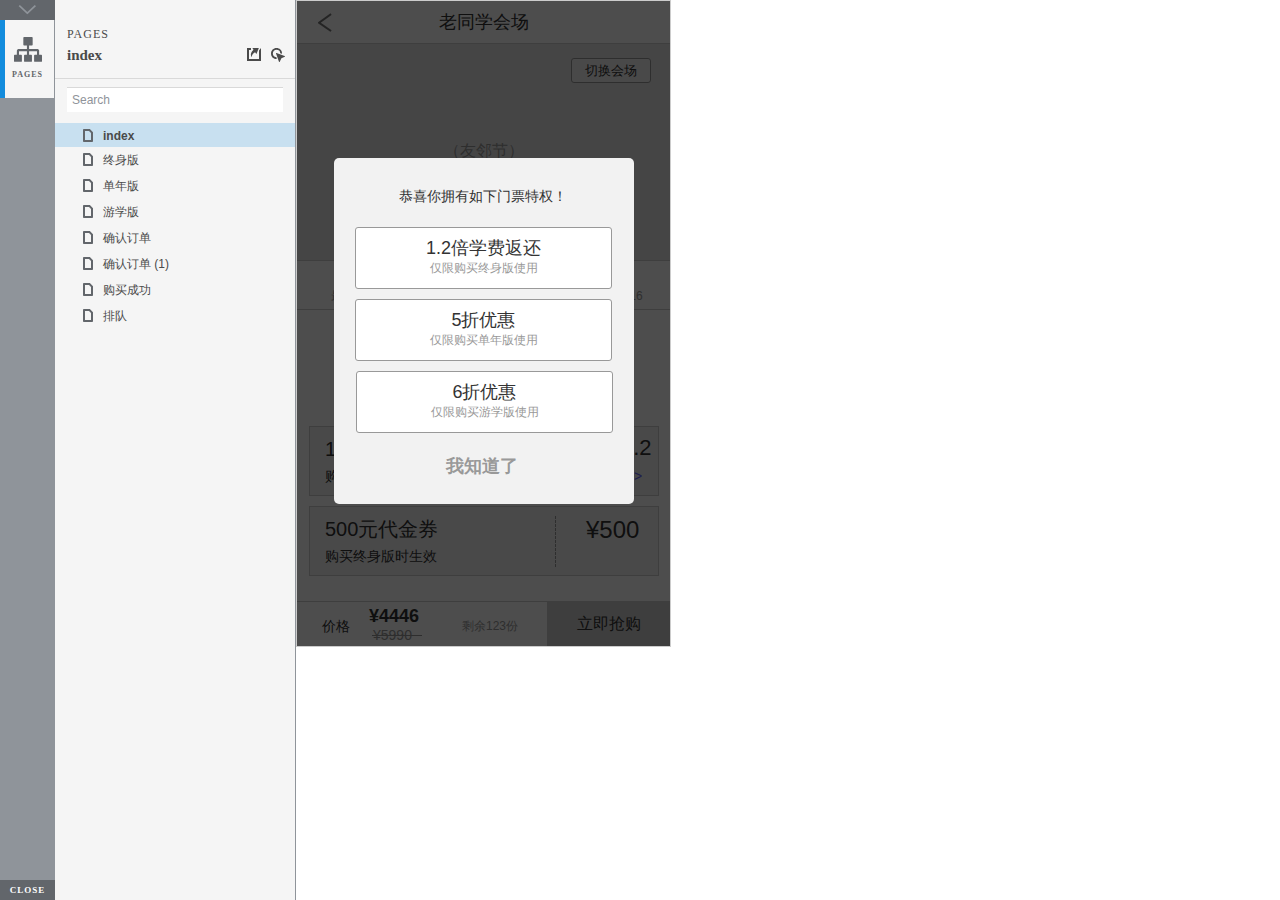
<file: start.html>
<!DOCTYPE html>
<html xmlns="http://www.w3.org/1999/xhtml" xml:lang="en" lang="en">
<head>
    <title>Untitled Document</title>
    <meta http-equiv="X-UA-Compatible" content="IE=edge"/>
    <meta http-equiv="content-type" content="text/html; charset=utf-8" />
    <meta name="viewport" content="width=device-width, initial-scale=1.0" />
    <meta name="apple-mobile-web-app-capable" content="yes" />
    <link type="text/css" href="resources/css/reset.css" rel="Stylesheet" />
    <link type="text/css" href="resources/css/default.css" rel="Stylesheet" />
    <!--<link href='https://fonts.googleapis.com/css?family=Nunito:300' rel='stylesheet' type='text/css'>-->

    <script type="text/javascript">
        if (location.href.toString().indexOf('file://localhost/') == 0) {
            location.href = location.href.toString().replace('file://localhost/', 'file:///');
        }
    </script>

    <!-- 8.0.0.3338 -->
<script src="resources/scripts/jquery-1.7.1.min.js"></script>
<script src="resources/scripts/startPre.js"></script>
<script src="data/document.js"></script>

    <style type="text/css">

#outerContainer {
	width:1000px;
	height:1500px;
}

.vsplitbar {
    width: 3px;
    /*background: #B9B9B9;*/
    border-right: 1px solid #8f949a;
}

.vsplitbar:hover, .vsplitbar.active {
    background: #8f949a;
}

#rightPanel {
    background-color: White;
}

/*#leftPanel {
    min-width: 120px;
}*/

.splitterMask {
   position:absolute;
   top: 0;
   left: 0;
   width: 100%;
   height: 100%;
   overflow: hidden;
   background-image: url(resources/images/transparent.gif);
   z-index: 20000;
}

    </style>
    <script type="text/javascript" language="JavaScript"><!--
        var SITEMAP_COLLAPSE_VAR_NAME = 'c';
        var PLUGIN_VAR_NAME = 'g';
        var FOOTNOTES_VAR_NAME = 'fn';
        var ADAPTIVE_VIEW_VAR_NAME = 'view';
        var lastLeftPanelWidth = 295;
        var toolBarOnly = true;

        // isolate scope
        (function() {
            setUpController();
            
            var configuration = $axure.document.configuration;
            var _settings = {};
            _settings.projectId = configuration.prototypeId;
            _settings.isAxshare = configuration.isAxshare;
            _settings.loadFeedbackPlugin = configuration.loadFeedbackPlugin;
            var cHash = getHashStringVar(SITEMAP_COLLAPSE_VAR_NAME);
            _settings.startCollapsed = cHash == "1";
            if(cHash == "2") closePlayer();
            var gHash = getHashStringVar(PLUGIN_VAR_NAME);
            if(gHash == "") gHash = 1;
            _settings.startPluginGid = gHash;

            $axure.player.settings = _settings;

            $(window).bind('load', function() {
                if(CHROME_5_LOCAL && !$('body').attr('pluginDetected')) {
                    window.location = 'resources/chrome/chrome.html';
                }
            });

            $(document).ready(function() {
                $axure.page.bind('load.start', mainFrame_onload);
                $axure.messageCenter.addMessageListener(messageCenter_message);

                $(document).on('pluginShown', function (event, data) {
                    setVarInCurrentUrlHash('g', data ? data : '');
                });

                $(document).on('pluginCreated', function(event, data) {
                    if($axure.player.settings.startPluginGid == data) {
                        $axure.player.showPlugin(data);
                    }
                });

                if($axure.player.settings.loadFeedbackPlugin) {
                    if($axure.player.settings.isAxshare) {
                        $axure.utils.loadJS('/Scripts/plugins/feedback/feedback8.js');
                    } else {
                        $axure.utils.loadJS('http://share.axure.com/Scripts/plugins/feedback/feedback8.js');
                    }
                }

                if(navigator.userAgent.indexOf("MSIE") >= 0) $('#outerContainer').width('100%');
                initialize();
                if($axure.player.settings.startCollapsed) $('#outerContainer').splitter({ sizeLeft: 0 });
                else $('#outerContainer').splitter({ sizeLeft: lastLeftPanelWidth });
                $('#leftPanel').width(lastLeftPanelWidth);
                
                $(window).resize(function() { resizeContent(); });

                $('#maximizePanelContainer').hide();

                initializeLogo();

                $(window).resize();
                resizeContent();
                
                $axure.player.collapseToBar();

                if($axure.player.settings.startCollapsed) {
                    collapse();
                    $('#leftPanel').width(0);
                }

                if(MOBILE_DEVICE) {
                    $('#interfaceControlFrameMinimizeContainer').height('45px');
                    $('#interfaceControlFrameMinimizeContainer a').height('45px');
                    $('#interfaceControlFrameHeaderContainer').css('margin-top','45px');
                    $('#interfaceControlFrameCloseContainer a').css('padding','10px 0px');
                    $('#maximizePanelContainer').height('45px');//.css('top','inherit').css('bottom','0px');

                    $('body').removeClass('hashover');

                    if(IOS) {
                        $('#rightPanel').css('overflow', 'auto').css('-webkit-overflow-scrolling', 'touch').css('-ms-overflow-x', 'hidden');

                        window.addEventListener("orientationchange", function() {
                            var viewport = document.querySelector("meta[name=viewport]");
                            //so iOS doesn't zoom when switching back to portrait
                            viewport.setAttribute('content', 'width=device-width, initial-scale=1.0, maximum-scale=1.0');
                            viewport.setAttribute('content', 'width=device-width, initial-scale=1.0');
                            resizeContent();
                        }, false);

                        $axure.page.bind('load.start', function() {
                            resizeContent();
                        });
                    }
                }

            });

            function initialize() {
                var legacyQString = getQueryString("Page");
                if (legacyQString.length > 0) {
                    location.href = location.href.substring(0, location.href.indexOf("?")) + "#p=" + legacyQString;
                    return;
                }

                var mainFrame = document.getElementById("mainFrame");
                mainFrame.contentWindow.location.href = getInitialUrl();
            }

            function initializeLogo() {
                if($axure.document.configuration.logoImagePath) {
                    var image = new Image();
                    image.onload = function() {
                        $('#logoImage').css('max-width', this.width + 'px');
                        $axure.player.resizeContent();
                    };
                    image.src = $axure.document.configuration.logoImagePath;
                
                    $('#interfaceControlFrameLogoImageContainer').html('<img id="logoImage" src="" />');
                    $('#logoImage').attr('src', $axure.document.configuration.logoImagePath).load(function() { resizeContent(); });
                } else $('#interfaceControlFrameLogoImageContainer').hide();

                if ($axure.document.configuration.logoImageCaption) {
                    $('#interfaceControlFrameLogoCaptionContainer').html($axure.document.configuration.logoImageCaption);
                } else $('#interfaceControlFrameLogoCaptionContainer').hide();

                if(!$('#interfaceControlFrameLogoImageContainer').is(':visible') && !$('#interfaceControlFrameLogoCaptionContainer').is(':visible')) {
                    $('#interfaceControlFrameLogoContainer').hide();
                }
            }

            var resizeContent = $axure.player.resizeContent = function() {
                var newHeight = $(window).height();
                var newWidth = $(window).width();

                var controlContainerHeight = newHeight;// - 30;
                if($('#interfaceControlFrameLogoContainer').is(':visible')) controlContainerHeight -= $('#interfaceControlFrameLogoContainer').outerHeight();// + 16;

                $('#outerContainer').height(newHeight).width(newWidth);
                $('.vsplitbar').height(newHeight);
                $('#leftPanel').height(newHeight);
                $('#interfaceControlFrame').height(newHeight);
                $('#interfaceControlFrameContainer').height(newHeight);
                $('#interfaceControlFrameHostContainer').height(controlContainerHeight);

                $('#rightPanel').height(newHeight);
                $('#mainFrame').height(newHeight);

                if($('#leftPanel').is(':visible')) $('#rightPanel').width($(window).width() - $('#leftPanel').width() - 1);// $('.vsplitbar').width());
                else $('#rightPanel').width($(window).width());

                $(document).trigger('ContainerHeightChange',[controlContainerHeight]);

                if(MOBILE_DEVICE) {
                    if(!(getHashStringVar(ADAPTIVE_VIEW_VAR_NAME).length > 0)) $axure.messageCenter.postMessage('setAdaptiveViewForSize', {'width':newWidth, 'height':$('#rightPanel').height()});
                }
            }

            var collapseToBar = $axure.player.collapseToBar = function() {
                lastLeftPanelWidth = $('#leftPanel').width();
                $('#leftPanel').width('55px');
                $('.vsplitbar').hide();
                $('#rightPanel').width($(window).width() - $('#leftPanel').width());
                $(window).resize();
                $('#outerContainer').trigger('resize');
                toolBarOnly = true;
            }

            var expandFromBar = $axure.player.expandFromBar = function() {
                if($('.vsplitbar').is(':visible')) return;

                $('#leftPanel').width(lastLeftPanelWidth);
                $('.vsplitbar').show();
                $('#rightPanel').width($(window).width() - $('#leftPanel').width() - 1);// $('.vsplitbar').width());
                $(window).resize();
                $('#outerContainer').trigger('resize');
                toolBarOnly = false;
            }

        })();

        function messageCenter_message(message, data) {
            if(message == 'expandFrame') expand();
            else if(message == 'getCollapseFrameOnLoad' && $axure.player.settings.startCollapsed && !MOBILE_DEVICE) $axure.messageCenter.postMessage('collapseFrameOnLoad');
        }

        
        function getInitialUrl() {
            var pageName = getHashStringVar("p");
            if(pageName.length > 0) return pageName + ".html";
            else {
                var url = getFirstPageUrl($axure.document.sitemap.rootNodes);
                return (url ? url : "about:blank");
            }
        }

        function getFirstPageUrl(nodes) {
            for (var i = 0; i < nodes.length; i++) {
                var node = nodes[i];
                if (node.url) return node.url;
                else {
                    var hasChildren = (node.children && node.children.length > 0);
                    if (hasChildren) {
                        var url = getFirstPageUrl(node.children);
                        if (url) return url;
                    }
                }
            }
            return null;
        }

        function closePlayer() {
            if($axure.page.location) window.location.href = $axure.page.location;
            else {
                var pageFile = getInitialUrl();
                var currentLocation = window.location.toString();
                window.location.href = currentLocation.substr(0, currentLocation.lastIndexOf("/") + 1) + pageFile;
            }
        }

        function replaceHash(newHash) {
            var currentLocWithoutHash = window.location.toString().split('#')[0];

            //We use replace so that every hash change doesn't get appended to the history stack.
            //We use replaceState in browsers that support it, else replace the location
            if(typeof window.history.replaceState != 'undefined') {
                try {
                    //Chrome 45 (Version 45.0.2454.85 m) started throwing an error here when generated locally (this only happens with sitemap open) which broke all interactions.
                    //try catch breaks the url adjusting nicely when the sitemap is open, but all interactions and forward and back buttons work.
                    //Uncaught SecurityError: Failed to execute 'replaceState' on 'History': A history state object with URL 'file:///C:/Users/Ian/Documents/Axure/HTML/Untitled/start.html#p=home' cannot be created in a document with origin 'null'.
                    window.history.replaceState(null, null, currentLocWithoutHash + newHash);
                } catch(ex) {}
            } else {
                window.location.replace(currentLocWithoutHash + newHash);
            }
        }

        function collapse() {
            setVarInCurrentUrlHash('c', 1);
            if(!toolBarOnly) lastLeftPanelWidth = $('#leftPanel').width();

            $('#maximizePanelContainer').show();
            $('#leftPanel').hide();
            $('.vsplitbar').hide();
            $('#rightPanel').width($(window).width());
            $(window).resize();
            $('#outerContainer').trigger('resize');

            $(document).trigger('sidebarCollapse');

            if(MOBILE_DEVICE) {
                $('#maximizePanelContainer').animate({
                    top:$('#rightPanel').height() - $('#maximizePanelContainer').height()
                }, 300, 'swing', function() {
                    $('#maximizePanelContainer').css('top', 'inherit').css('bottom', '0px');
                });
            }
        }

        function expand() {
            if(MOBILE_DEVICE) {
                $('#maximizePanelContainer').css('top', '0px').css('bottom', 'inherit');
            }

            deleteVarFromCurrentUrlHash('c');
            $('#maximizePanelContainer').hide();
            $('#leftPanel').width(lastLeftPanelWidth);
            $('#leftPanel').show();
            if(!toolBarOnly) {
                $('.vsplitbar').show();
                $('#rightPanel').width($(window).width() - $('#leftPanel').width() - 1);
            } else {
                $axure.player.collapseToBar();
            }
            $(window).resize();
            $('#outerContainer').trigger('resize');

            $(document).trigger('sidebarExpanded');
        }


        function mainFrame_onload() {
            if($axure.page.pageName) document.title = $axure.page.pageName;
        }

        function getQueryString(query) {
            var qstring = self.location.href.split("?");
            if(qstring.length < 2) return "";
            return GetParameter(qstring, query);
        }
        
        function GetParameter(qstring, query) {
            var prms = qstring[1].split("&");
            var frmelements = new Array();
            var currprmeter, querystr = "";

            for(var i = 0; i < prms.length; i++) {
                currprmeter = prms[i].split("=");
                frmelements[i] = new Array();
                frmelements[i][0] = currprmeter[0];
                frmelements[i][1] = currprmeter[1];
            }

            for(j = 0; j < frmelements.length; j++) {
                if(frmelements[j][0].toLowerCase() == query.toLowerCase()) {
                    querystr = frmelements[j][1];
                    break;
                }
            }
            return querystr;
        }
        
        function getHashStringVar(query) {
            var qstring = self.location.href.split("#");
            if(qstring.length < 2) return "";
            return GetParameter(qstring, query);
        }

        function setHashStringVar(currentHash, varName, varVal) {
            var varWithEqual = varName + '=';
            var poundVarWithEqual = varVal === '' ? '' :  '#' + varName + '=' + varVal;
            var ampVarWithEqual = varVal === '' ? '' :  '&' + varName + '=' + varVal;
            var hashToSet = '';

            var pageIndex = currentHash.indexOf('#' + varWithEqual);
            if(pageIndex == -1) pageIndex = currentHash.indexOf('&' + varWithEqual);
            if(pageIndex != -1) {
                var newHash = currentHash.substring(0, pageIndex);

                newHash = newHash == '' ? poundVarWithEqual : newHash + ampVarWithEqual;

                var ampIndex = currentHash.indexOf('&', pageIndex + 1);
                if(ampIndex != -1) {
                    newHash = newHash == '' ? '#' + currentHash.substring(ampIndex + 1) : newHash + currentHash.substring(ampIndex);
                }
                hashToSet = newHash;
            } else if(currentHash.indexOf('#') != -1) {
                hashToSet = currentHash + ampVarWithEqual;
            } else {
                hashToSet = poundVarWithEqual;
            }

            if(hashToSet != '' || varVal == '') {
                return hashToSet;
            }

            return null;
        }

        function setVarInCurrentUrlHash(varName, varVal) {
            var newHash = setHashStringVar(window.location.hash, varName, varVal);

            if(newHash != null) {
                replaceHash(newHash);
            }
        }

        function deleteHashStringVar(currentHash, varName) {
            var varWithEqual = varName + '=';

            var pageIndex = currentHash.indexOf('#' + varWithEqual);
            if(pageIndex == -1) pageIndex = currentHash.indexOf('&' + varWithEqual);
            if(pageIndex != -1) {
                var newHash = currentHash.substring(0, pageIndex);

                var ampIndex = currentHash.indexOf('&', pageIndex + 1);

                //IF begin of string....if none blank, ELSE # instead of & and rest
                //IF in string....prefix + if none blank, ELSE &-rest
                if(newHash == '') { //beginning of string
                    newHash = ampIndex != -1 ? '#' + currentHash.substring(ampIndex + 1) : '';
                } else { //somewhere in the middle
                    newHash = newHash + (ampIndex != -1 ? currentHash.substring(ampIndex) : '');
                }

                return newHash;
            }

            return null;
        }

        function deleteVarFromCurrentUrlHash(varName) {
            var newHash = deleteHashStringVar(window.location.hash, varName);

            if(newHash != null) {
                replaceHash(newHash);
            }
        }
    --></script>
    
    <link type="text/css" rel="Stylesheet" href="plugins/sitemap/styles/sitemap.css" />
    <link type="text/css" rel="Stylesheet" href="plugins/page_notes/styles/page_notes.css" />
    <link type="text/css" rel="Stylesheet" href="plugins/debug/styles/debug.css" />
    <script src="resources/scripts/startPost.js"></script>


    <!--<link type="text/css" rel="Stylesheet" href="plugins/recordplay/styles/recordplay.css" />
    <script type="text/javascript" src="plugins/recordplay/recordplay.js"></script>-->
    

</head>
<body scroll="no" class="hashover">
    <div id="outerContainer">

        <div id="leftPanel">
            <div id="interfaceControlFrame">
                <div id="interfaceControlFrameMinimizeContainer">
                    <a title="Collapse" id="interfaceControlFrameMinimizeButton" onclick="collapse();">&nbsp;</a>
                </div>
                <div id="interfaceControlFrameHeaderContainer">
                    <ul id="interfaceControlFrameHeader"></ul>
                </div>
                <div id="interfaceControlFrameContainer">
                    <div id="interfaceControlFrameLogoContainer">
                        <div id="interfaceControlFrameLogoImageContainer"></div>
                        <div id="interfaceControlFrameLogoCaptionContainer"></div>
                    </div>
                    <div id="interfaceControlFrameHostContainer">
                    </div>
                </div>
                <div id="interfaceControlFrameCloseContainer">
                    <a title="Close" id="interfaceControlFrameCloseButton" onclick="closePlayer();">CLOSE</a>
                </div>
            </div>
        </div>
        <div id="rightPanel">
            <iframe id="mainFrame" name="mainFrame" width="100%" height="100%" src="" frameborder="0" style="display: block;" webkitallowfullscreen mozallowfullscreen allowfullscreen></iframe>
        </div>

    </div>

    <div id="maximizePanelContainer">
        <iframe id="expandFrame" src="resources/expand.html" width="100%" height="100%" scrolling="no" allowtransparency="true" frameborder="0"></iframe>
    </div>

</body>
</html>
</file>
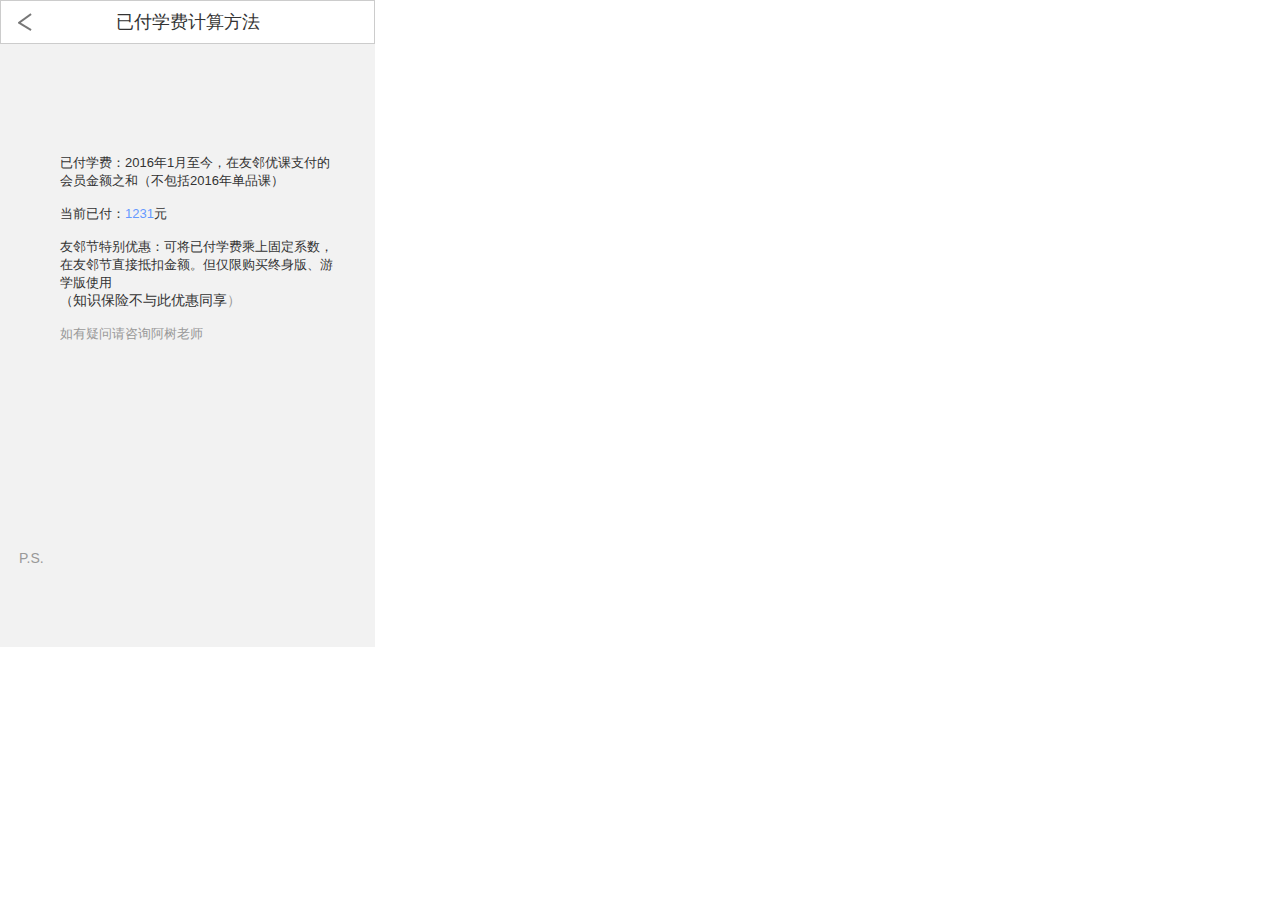
<file: 优惠算法.html>
﻿<!DOCTYPE html>
<html>
  <head>
    <title>优惠算法</title>
    <meta http-equiv="X-UA-Compatible" content="IE=edge"/>
    <meta http-equiv="content-type" content="text/html; charset=utf-8"/>
    <meta name="viewport" content="width=device-width, height=device-width"/>
    <meta name="apple-mobile-web-app-capable" content="yes"/>
    <link href="resources/css/axure_rp_page.css" type="text/css" rel="stylesheet"/>
    <link href="data/styles.css" type="text/css" rel="stylesheet"/>
    <link href="files/优惠算法/styles.css" type="text/css" rel="stylesheet"/>
    <script src="resources/scripts/jquery-1.7.1.min.js"></script>
    <script src="resources/scripts/jquery-ui-1.8.10.custom.min.js"></script>
    <script src="resources/scripts/prototypePre.js"></script>
    <script src="data/document.js"></script>
    <script src="resources/scripts/prototypePost.js"></script>
    <script src="files/优惠算法/data.js"></script>
    <script type="text/javascript">
      $axure.utils.getTransparentGifPath = function() { return 'resources/images/transparent.gif'; };
      $axure.utils.getOtherPath = function() { return 'resources/Other.html'; };
      $axure.utils.getReloadPath = function() { return 'resources/reload.html'; };
    </script>
  </head>
  <body>
    <div id="base" class="">

      <!-- Unnamed (矩形) -->
      <div id="u222" class="ax_default box_2">
        <div id="u222_div" class=""></div>
        <!-- Unnamed () -->
        <div id="u223" class="text" style="display:none; visibility: hidden">
          <p><span></span></p>
        </div>
      </div>

      <!-- Unnamed (矩形) -->
      <div id="u224" class="ax_default box_1">
        <div id="u224_div" class=""></div>
        <!-- Unnamed () -->
        <div id="u225" class="text">
          <p><span>已付学费计算方法</span></p>
        </div>
      </div>

      <!-- Unnamed (形状) -->
      <div id="u226" class="ax_default box_1">
        <img id="u226_img" class="img " src="images/优惠算法/u226.png"/>
        <!-- Unnamed () -->
        <div id="u227" class="text" style="display:none; visibility: hidden">
          <p><span></span></p>
        </div>
      </div>

      <!-- Unnamed (矩形) -->
      <div id="u228" class="ax_default label">
        <div id="u228_div" class=""></div>
        <!-- Unnamed () -->
        <div id="u229" class="text">
          <p><span>P.S.</span></p>
        </div>
      </div>

      <!-- Unnamed (矩形) -->
      <div id="u230" class="ax_default label">
        <div id="u230_div" class=""></div>
        <!-- Unnamed () -->
        <div id="u231" class="text" style="display:none; visibility: hidden">
          <p><span></span></p>
        </div>
      </div>

      <!-- Unnamed (矩形) -->
      <div id="u232" class="ax_default _文本段落">
        <div id="u232_div" class=""></div>
        <!-- Unnamed () -->
        <div id="u233" class="text">
          <p style="font-size:13px;"><span>已付学费：2016年1月至今，在友邻优课支付的会员金额之和（不包括2016年单品课）</span></p><p style="font-size:13px;"><span><br></span></p><p style="font-size:13px;"><span>当前已付：</span><span style="color:#6699FF;">1231</span><span>元</span></p><p style="font-size:13px;"><span><br></span></p><p style="font-size:13px;"><span>友邻节特别优惠：可将已付学费乘上固定系数，在友邻节直接抵扣金额。但仅限购买终身版、游学版使用</span></p><p style="font-size:13px;"><span>（</span><span style="font-size:14px;">知识保险不与此优惠同享</span><span style="font-size:14px;color:#999999;">）</span></p><p style="font-size:13px;"><span><br></span></p><p style="font-size:13px;"><span style="color:#999999;">如有疑问请咨询阿树老师</span></p>
        </div>
      </div>
    </div>
  </body>
</html>
</file>
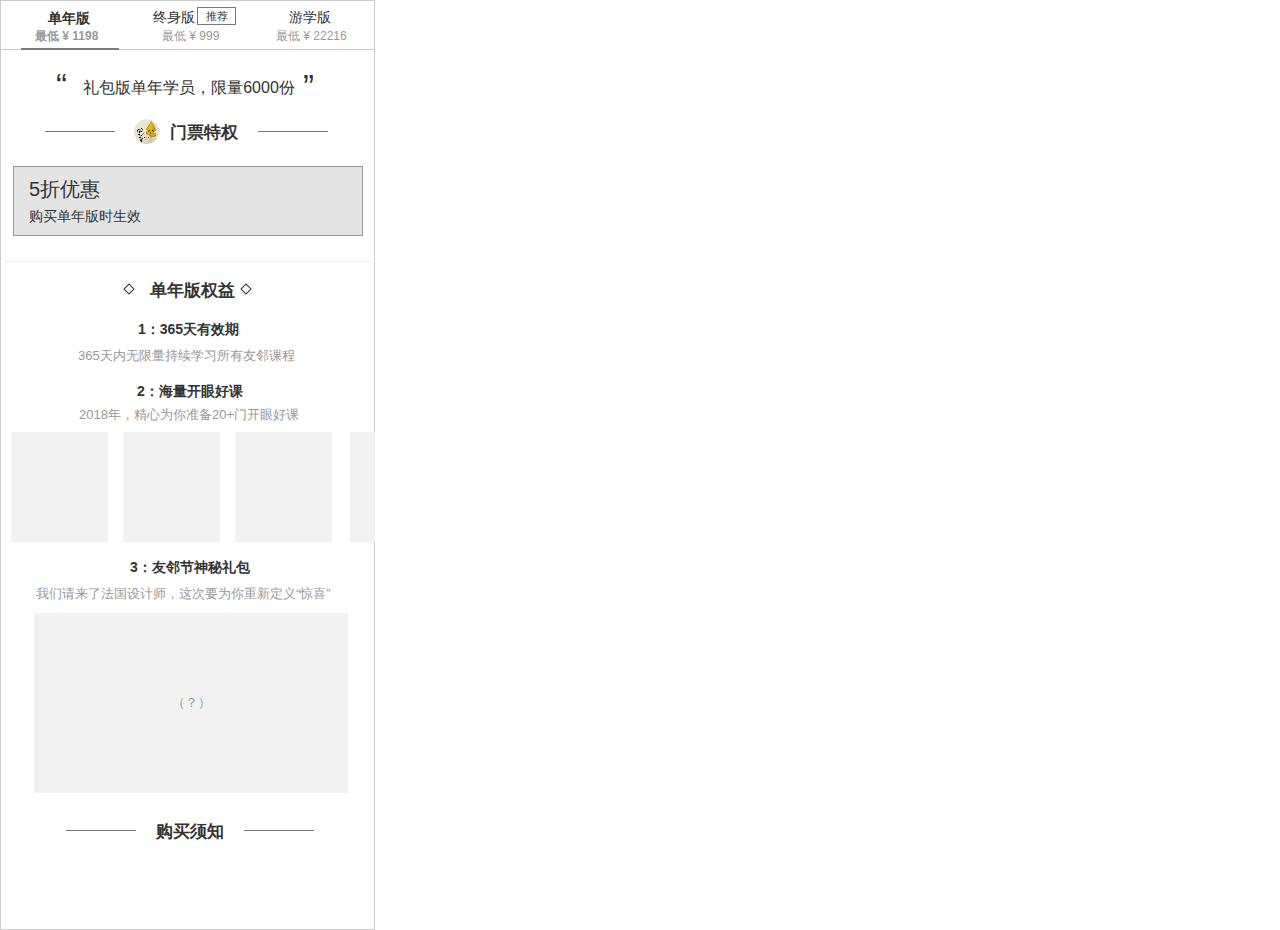
<file: 单年版.html>
﻿<!DOCTYPE html>
<html>
  <head>
    <title>单年版</title>
    <meta http-equiv="X-UA-Compatible" content="IE=edge"/>
    <meta http-equiv="content-type" content="text/html; charset=utf-8"/>
    <meta name="viewport" content="width=device-width, height=device-height"/>
    <meta name="apple-mobile-web-app-capable" content="yes"/>
    <meta name="apple-mobile-web-app-status-bar-style" content="black"/>
    <link href="resources/css/axure_rp_page.css" type="text/css" rel="stylesheet"/>
    <link href="data/styles.css" type="text/css" rel="stylesheet"/>
    <link href="files/单年版/styles.css" type="text/css" rel="stylesheet"/>
    <script src="resources/scripts/jquery-1.7.1.min.js"></script>
    <script src="resources/scripts/jquery-ui-1.8.10.custom.min.js"></script>
    <script src="resources/scripts/prototypePre.js"></script>
    <script src="data/document.js"></script>
    <script src="resources/scripts/prototypePost.js"></script>
    <script src="files/单年版/data.js"></script>
    <script type="text/javascript">
      $axure.utils.getTransparentGifPath = function() { return 'resources/images/transparent.gif'; };
      $axure.utils.getOtherPath = function() { return 'resources/Other.html'; };
      $axure.utils.getReloadPath = function() { return 'resources/reload.html'; };
    </script>
  </head>
  <body>
    <div id="base" class="">

      <!-- Unnamed (矩形) -->
      <div id="u644" class="ax_default box_1">
        <div id="u644_div" class=""></div>
        <!-- Unnamed () -->
        <div id="u645" class="text" style="display:none; visibility: hidden">
          <p><span></span></p>
        </div>
      </div>

      <!-- Unnamed (矩形) -->
      <div id="u646" class="ax_default box_1">
        <div id="u646_div" class=""></div>
        <!-- Unnamed () -->
        <div id="u647" class="text" style="display:none; visibility: hidden">
          <p><span></span></p>
        </div>
      </div>

      <!-- Unnamed (矩形) -->
      <div id="u648" class="ax_default label">
        <div id="u648_div" class=""></div>
        <!-- Unnamed () -->
        <div id="u649" class="text">
          <p><span>单年版</span></p>
        </div>
      </div>

      <!-- Unnamed (矩形) -->
      <div id="u650" class="ax_default label">
        <div id="u650_div" class=""></div>
        <!-- Unnamed () -->
        <div id="u651" class="text">
          <p><span>最低 ¥ 1198</span></p>
        </div>
      </div>

      <!-- Unnamed (矩形) -->
      <div id="u652" class="ax_default box_1">
        <div id="u652_div" class=""></div>
        <!-- Unnamed () -->
        <div id="u653" class="text" style="display:none; visibility: hidden">
          <p><span></span></p>
        </div>
      </div>

      <!-- Unnamed (矩形) -->
      <div id="u654" class="ax_default _三级标题">
        <div id="u654_div" class=""></div>
        <!-- Unnamed () -->
        <div id="u655" class="text">
          <p><span>5折优惠</span></p>
        </div>
      </div>

      <!-- Unnamed (矩形) -->
      <div id="u656" class="ax_default label">
        <div id="u656_div" class=""></div>
        <!-- Unnamed () -->
        <div id="u657" class="text">
          <p><span>购买单年版时生效</span></p>
        </div>
      </div>

      <!-- Unnamed (矩形) -->
      <div id="u658" class="ax_default label">
        <div id="u658_div" class=""></div>
        <!-- Unnamed () -->
        <div id="u659" class="text">
          <p><span>游学版</span></p>
        </div>
      </div>

      <!-- Unnamed (矩形) -->
      <div id="u660" class="ax_default label">
        <div id="u660_div" class=""></div>
        <!-- Unnamed () -->
        <div id="u661" class="text">
          <p><span>终身版</span></p>
        </div>
      </div>

      <!-- Unnamed (水平线) -->
      <div id="u662" class="ax_default line">
        <img id="u662_img" class="img " src="images/index/u31.png"/>
        <!-- Unnamed () -->
        <div id="u663" class="text" style="display:none; visibility: hidden">
          <p><span></span></p>
        </div>
      </div>

      <!-- Unnamed (矩形) -->
      <div id="u664" class="ax_default label">
        <div id="u664_div" class=""></div>
        <!-- Unnamed () -->
        <div id="u665" class="text">
          <p><span>最低 ¥ 22216</span></p>
        </div>
      </div>

      <!-- Unnamed (矩形) -->
      <div id="u666" class="ax_default box_1">
        <div id="u666_div" class=""></div>
        <!-- Unnamed () -->
        <div id="u667" class="text">
          <p><span>推荐</span></p>
        </div>
      </div>

      <!-- Unnamed (矩形) -->
      <div id="u668" class="ax_default label">
        <div id="u668_div" class=""></div>
        <!-- Unnamed () -->
        <div id="u669" class="text">
          <p><span>最低 ¥ 999</span></p>
        </div>
      </div>

      <!-- Unnamed (组合) -->
      <div id="u670" class="ax_default" data-left="56" data-top="67" data-width="259" data-height="40">

        <!-- Unnamed (组合) -->
        <div id="u671" class="ax_default" data-left="78" data-top="78" data-width="222" data-height="19">

          <!-- Unnamed (组合) -->
          <div id="u672" class="ax_default" data-left="78" data-top="78" data-width="222" data-height="19">

            <!-- Unnamed (组合) -->
            <div id="u673" class="ax_default" data-left="78" data-top="78" data-width="222" data-height="19">

              <!-- Unnamed (矩形) -->
              <div id="u674" class="ax_default label">
                <div id="u674_div" class=""></div>
                <!-- Unnamed () -->
                <div id="u675" class="text">
                  <p><span>礼包版单年学员，限量6000份</span></p>
                </div>
              </div>
            </div>
          </div>
        </div>

        <!-- Unnamed (矩形) -->
        <div id="u676" class="ax_default label">
          <div id="u676_div" class=""></div>
          <!-- Unnamed () -->
          <div id="u677" class="text">
            <p><span>“</span></p>
          </div>
        </div>

        <!-- Unnamed (矩形) -->
        <div id="u678" class="ax_default _文本段落">
          <div id="u678_div" class=""></div>
          <!-- Unnamed () -->
          <div id="u679" class="text">
            <p><span>”</span></p>
          </div>
        </div>
      </div>

      <!-- Unnamed (组合) -->
      <div id="u680" class="ax_default" data-left="169" data-top="121" data-width="69" data-height="20">

        <!-- Unnamed (矩形) -->
        <div id="u681" class="ax_default _文本段落">
          <div id="u681_div" class=""></div>
          <!-- Unnamed () -->
          <div id="u682" class="text">
            <p><span>门票特权</span></p>
          </div>
        </div>
      </div>

      <!-- Unnamed (组合) -->
      <div id="u683" class="ax_default" data-left="149" data-top="279" data-width="86" data-height="20">

        <!-- Unnamed (矩形) -->
        <div id="u684" class="ax_default _文本段落">
          <div id="u684_div" class=""></div>
          <!-- Unnamed () -->
          <div id="u685" class="text">
            <p><span>单年版权益</span></p>
          </div>
        </div>
      </div>

      <!-- Unnamed (水平线) -->
      <div id="u686" class="ax_default line">
        <img id="u686_img" class="img " src="images/index/u57.png"/>
        <!-- Unnamed () -->
        <div id="u687" class="text" style="display:none; visibility: hidden">
          <p><span></span></p>
        </div>
      </div>

      <!-- Unnamed (水平线) -->
      <div id="u688" class="ax_default line">
        <img id="u688_img" class="img " src="images/index/u57.png"/>
        <!-- Unnamed () -->
        <div id="u689" class="text" style="display:none; visibility: hidden">
          <p><span></span></p>
        </div>
      </div>

      <!-- Unnamed (矩形) -->
      <div id="u690" class="ax_default box_1">
        <div id="u690_div" class=""></div>
        <!-- Unnamed () -->
        <div id="u691" class="text">
          <p><span>&nbsp;&nbsp; &nbsp;&nbsp; </span></p>
        </div>
      </div>

      <!-- Unnamed (矩形) -->
      <div id="u692" class="ax_default box_1">
        <div id="u692_div" class=""></div>
        <!-- Unnamed () -->
        <div id="u693" class="text">
          <p><span>&nbsp;&nbsp; &nbsp;&nbsp; </span></p>
        </div>
      </div>

      <!-- Unnamed (矩形) -->
      <div id="u694" class="ax_default label">
        <div id="u694_div" class=""></div>
        <!-- Unnamed () -->
        <div id="u695" class="text">
          <p><span>1：365天有效期</span></p>
        </div>
      </div>

      <!-- Unnamed (水平线) -->
      <div id="u696" class="ax_default line">
        <img id="u696_img" class="img " src="images/index/u67.png"/>
        <!-- Unnamed () -->
        <div id="u697" class="text" style="display:none; visibility: hidden">
          <p><span></span></p>
        </div>
      </div>

      <!-- Unnamed (矩形) -->
      <div id="u698" class="ax_default label">
        <div id="u698_div" class=""></div>
        <!-- Unnamed () -->
        <div id="u699" class="text">
          <p><span>2：海量开眼好课</span></p>
        </div>
      </div>

      <!-- Unnamed (矩形) -->
      <div id="u700" class="ax_default box_2">
        <div id="u700_div" class=""></div>
        <!-- Unnamed () -->
        <div id="u701" class="text" style="display:none; visibility: hidden">
          <p><span></span></p>
        </div>
      </div>

      <!-- Unnamed (图片) -->
      <div id="u702" class="ax_default _图片">
        <img id="u702_img" class="img " src="images/index/u75.png"/>
        <!-- Unnamed () -->
        <div id="u703" class="text" style="display:none; visibility: hidden">
          <p><span></span></p>
        </div>
      </div>

      <!-- Unnamed (组合) -->
      <div id="u704" class="ax_default" data-left="155" data-top="820" data-width="69" data-height="20">

        <!-- Unnamed (矩形) -->
        <div id="u705" class="ax_default _文本段落">
          <div id="u705_div" class=""></div>
          <!-- Unnamed () -->
          <div id="u706" class="text">
            <p><span>购买须知</span></p>
          </div>
        </div>
      </div>

      <!-- Unnamed (水平线) -->
      <div id="u707" class="ax_default line">
        <img id="u707_img" class="img " src="images/index/u57.png"/>
        <!-- Unnamed () -->
        <div id="u708" class="text" style="display:none; visibility: hidden">
          <p><span></span></p>
        </div>
      </div>

      <!-- Unnamed (水平线) -->
      <div id="u709" class="ax_default line">
        <img id="u709_img" class="img " src="images/index/u57.png"/>
        <!-- Unnamed () -->
        <div id="u710" class="text" style="display:none; visibility: hidden">
          <p><span></span></p>
        </div>
      </div>

      <!-- Unnamed (矩形) -->
      <div id="u711" class="ax_default _文本段落">
        <div id="u711_div" class=""></div>
        <!-- Unnamed () -->
        <div id="u712" class="text">
          <p><span>365天内无限量持续学习所有友邻课程</span></p>
        </div>
      </div>

      <!-- Unnamed (矩形) -->
      <div id="u713" class="ax_default _文本段落">
        <div id="u713_div" class=""></div>
        <!-- Unnamed () -->
        <div id="u714" class="text">
          <p><span>2018年，精心为你准备20+门开眼好课</span></p>
        </div>
      </div>

      <!-- Unnamed (矩形) -->
      <div id="u715" class="ax_default box_2">
        <div id="u715_div" class=""></div>
        <!-- Unnamed () -->
        <div id="u716" class="text" style="display:none; visibility: hidden">
          <p><span></span></p>
        </div>
      </div>

      <!-- Unnamed (矩形) -->
      <div id="u717" class="ax_default box_2">
        <div id="u717_div" class=""></div>
        <!-- Unnamed () -->
        <div id="u718" class="text" style="display:none; visibility: hidden">
          <p><span></span></p>
        </div>
      </div>

      <!-- Unnamed (矩形) -->
      <div id="u719" class="ax_default box_2">
        <div id="u719_div" class=""></div>
        <!-- Unnamed () -->
        <div id="u720" class="text" style="display:none; visibility: hidden">
          <p><span></span></p>
        </div>
      </div>

      <!-- Unnamed (矩形) -->
      <div id="u721" class="ax_default label">
        <div id="u721_div" class=""></div>
        <!-- Unnamed () -->
        <div id="u722" class="text">
          <p><span>3：友邻节神秘礼包</span></p>
        </div>
      </div>

      <!-- Unnamed (矩形) -->
      <div id="u723" class="ax_default _文本段落">
        <div id="u723_div" class=""></div>
        <!-- Unnamed () -->
        <div id="u724" class="text">
          <p><span>我们请来了法国设计师，这次要为你重新定义“惊喜”</span></p>
        </div>
      </div>

      <!-- Unnamed (矩形) -->
      <div id="u725" class="ax_default box_2">
        <div id="u725_div" class=""></div>
        <!-- Unnamed () -->
        <div id="u726" class="text">
          <p><span>（？）</span></p>
        </div>
      </div>
    </div>
  </body>
</html>
</file>
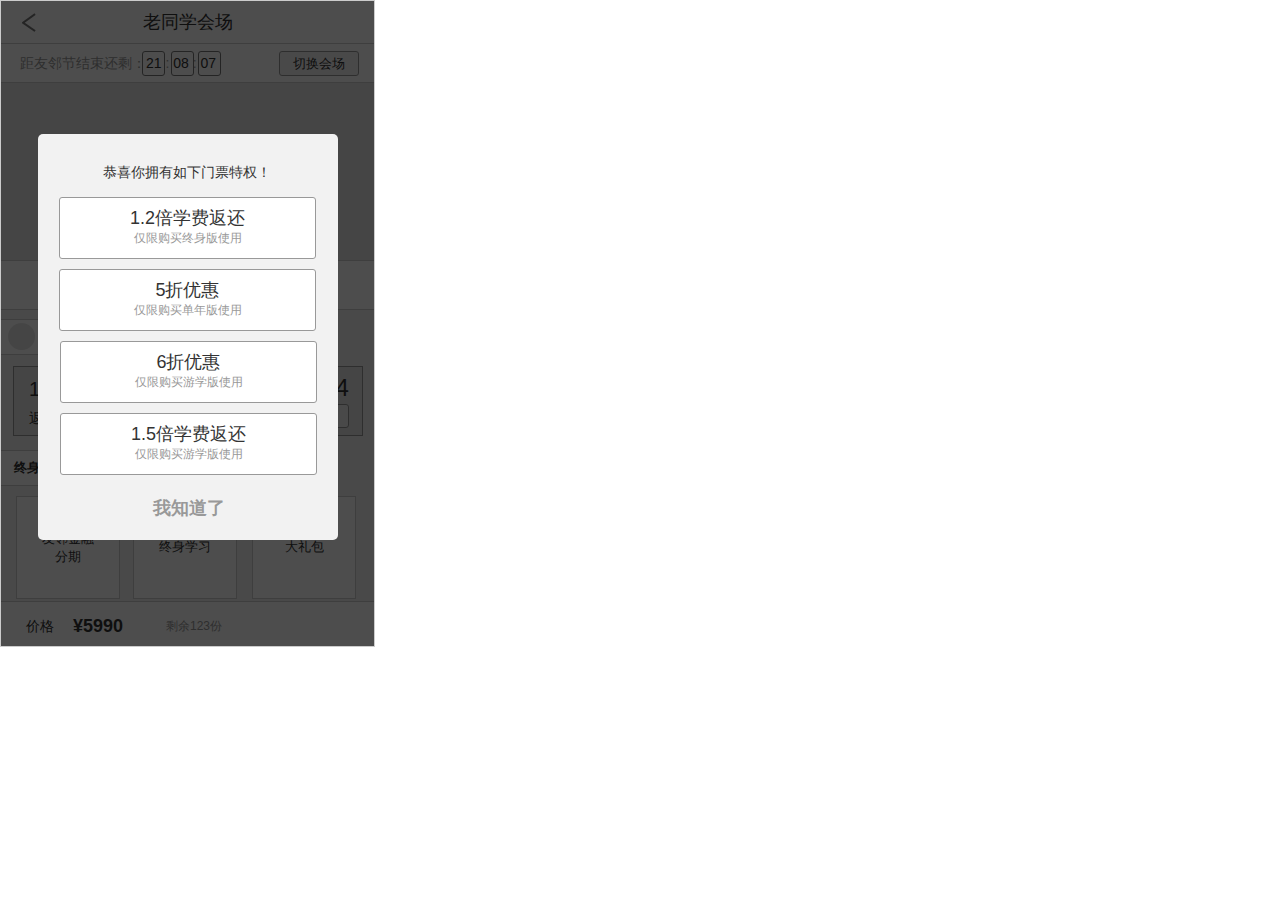
<file: 抢购.html>
﻿<!DOCTYPE html>
<html>
  <head>
    <title>抢购</title>
    <meta http-equiv="X-UA-Compatible" content="IE=edge"/>
    <meta http-equiv="content-type" content="text/html; charset=utf-8"/>
    <meta name="viewport" content="width=device-width, height=device-width"/>
    <meta name="apple-mobile-web-app-capable" content="yes"/>
    <link href="resources/css/axure_rp_page.css" type="text/css" rel="stylesheet"/>
    <link href="data/styles.css" type="text/css" rel="stylesheet"/>
    <link href="files/抢购/styles.css" type="text/css" rel="stylesheet"/>
    <script src="resources/scripts/jquery-1.7.1.min.js"></script>
    <script src="resources/scripts/jquery-ui-1.8.10.custom.min.js"></script>
    <script src="resources/scripts/prototypePre.js"></script>
    <script src="data/document.js"></script>
    <script src="resources/scripts/prototypePost.js"></script>
    <script src="files/抢购/data.js"></script>
    <script type="text/javascript">
      $axure.utils.getTransparentGifPath = function() { return 'resources/images/transparent.gif'; };
      $axure.utils.getOtherPath = function() { return 'resources/Other.html'; };
      $axure.utils.getReloadPath = function() { return 'resources/reload.html'; };
    </script>
  </head>
  <body>
    <div id="base" class="">

      <!-- 详情 (动态面板) -->
      <div id="u0" class="ax_default" data-label="详情">
        <div id="u0_state0" class="panel_state" data-label="State1" style="">
          <div id="u0_state0_content" class="panel_state_content">

            <!-- Unnamed (动态面板) -->
            <div id="u1" class="ax_default">
              <div id="u1_state0" class="panel_state" data-label="State1" style="">
                <div id="u1_state0_content" class="panel_state_content">

                  <!-- Unnamed (矩形) -->
                  <div id="u2" class="ax_default box_1">
                    <div id="u2_div" class=""></div>
                    <!-- Unnamed () -->
                    <div id="u3" class="text" style="display:none; visibility: hidden">
                      <p><span></span></p>
                    </div>
                  </div>

                  <!-- Unnamed (矩形) -->
                  <div id="u4" class="ax_default box_1">
                    <div id="u4_div" class=""></div>
                    <!-- Unnamed () -->
                    <div id="u5" class="text" style="display:none; visibility: hidden">
                      <p><span></span></p>
                    </div>
                  </div>

                  <!-- Unnamed (矩形) -->
                  <div id="u6" class="ax_default label">
                    <div id="u6_div" class=""></div>
                    <!-- Unnamed () -->
                    <div id="u7" class="text">
                      <p><span style="color:#999999;">距友邻节结束还剩：</span><span>21</span><span style="color:#999999;"> :</span><span> 08 </span><span style="color:#999999;">:</span><span> 07</span></p>
                    </div>
                  </div>

                  <!-- Unnamed (矩形) -->
                  <div id="u8" class="ax_default box_1">
                    <div id="u8_div" class=""></div>
                    <!-- Unnamed () -->
                    <div id="u9" class="text" style="display:none; visibility: hidden">
                      <p><span></span></p>
                    </div>
                  </div>

                  <!-- Unnamed (矩形) -->
                  <div id="u10" class="ax_default box_1">
                    <div id="u10_div" class=""></div>
                    <!-- Unnamed () -->
                    <div id="u11" class="text" style="display:none; visibility: hidden">
                      <p><span></span></p>
                    </div>
                  </div>

                  <!-- Unnamed (矩形) -->
                  <div id="u12" class="ax_default box_1">
                    <div id="u12_div" class=""></div>
                    <!-- Unnamed () -->
                    <div id="u13" class="text" style="display:none; visibility: hidden">
                      <p><span></span></p>
                    </div>
                  </div>

                  <!-- Unnamed (矩形) -->
                  <div id="u14" class="ax_default box_1">
                    <div id="u14_div" class=""></div>
                    <!-- Unnamed () -->
                    <div id="u15" class="text">
                      <p><span>切换会场</span></p>
                    </div>
                  </div>

                  <!-- Unnamed (矩形) -->
                  <div id="u16" class="ax_default box_3">
                    <div id="u16_div" class=""></div>
                    <!-- Unnamed () -->
                    <div id="u17" class="text">
                      <p><span>（友邻节）</span></p>
                    </div>
                  </div>

                  <!-- Unnamed (矩形) -->
                  <div id="u18" class="ax_default box_1">
                    <div id="u18_div" class=""></div>
                    <!-- Unnamed () -->
                    <div id="u19" class="text" style="display:none; visibility: hidden">
                      <p><span></span></p>
                    </div>
                  </div>

                  <!-- Unnamed (矩形) -->
                  <div id="u20" class="ax_default label">
                    <div id="u20_div" class=""></div>
                    <!-- Unnamed () -->
                    <div id="u21" class="text">
                      <p><span>单年版</span></p>
                    </div>
                  </div>

                  <!-- Unnamed (矩形) -->
                  <div id="u22" class="ax_default label">
                    <div id="u22_div" class=""></div>
                    <!-- Unnamed () -->
                    <div id="u23" class="text">
                      <p><span>限量xxx</span></p>
                    </div>
                  </div>

                  <!-- Unnamed (矩形) -->
                  <div id="u24" class="ax_default box_1">
                    <div id="u24_div" class=""></div>
                    <!-- Unnamed () -->
                    <div id="u25" class="text">
                      <p><span>友邻金融</span></p><p><span>分期</span></p>
                    </div>
                  </div>

                  <!-- Unnamed (矩形) -->
                  <div id="u26" class="ax_default box_1">
                    <div id="u26_div" class=""></div>
                    <!-- Unnamed () -->
                    <div id="u27" class="text">
                      <p><span>终身学习</span></p>
                    </div>
                  </div>

                  <!-- Unnamed (矩形) -->
                  <div id="u28" class="ax_default box_1">
                    <div id="u28_div" class=""></div>
                    <!-- Unnamed () -->
                    <div id="u29" class="text">
                      <p><span>大礼包</span></p>
                    </div>
                  </div>

                  <!-- Unnamed (矩形) -->
                  <div id="u30" class="ax_default box_1">
                    <div id="u30_div" class=""></div>
                    <!-- Unnamed () -->
                    <div id="u31" class="text">
                      <p><span>终身版权益</span></p>
                    </div>
                  </div>

                  <!-- Unnamed (矩形) -->
                  <div id="u32" class="ax_default box_1">
                    <div id="u32_div" class=""></div>
                    <!-- Unnamed () -->
                    <div id="u33" class="text" style="display:none; visibility: hidden">
                      <p><span></span></p>
                    </div>
                  </div>

                  <!-- 1544 (矩形) -->
                  <div id="u34" class="ax_default _一级标题" data-label="1544">
                    <div id="u34_div" class=""></div>
                    <!-- Unnamed () -->
                    <div id="u35" class="text">
                      <p><span>¥1544</span></p>
                    </div>
                  </div>

                  <!-- Unnamed (矩形) -->
                  <div id="u36" class="ax_default _三级标题">
                    <div id="u36_div" class=""></div>
                    <!-- Unnamed () -->
                    <div id="u37" class="text">
                      <p><span>1.2倍学费返还</span></p>
                    </div>
                  </div>

                  <!-- Unnamed (矩形) -->
                  <div id="u38" class="ax_default label">
                    <div id="u38_div" class=""></div>
                    <!-- Unnamed () -->
                    <div id="u39" class="text">
                      <p><span>返还算法&gt;</span></p>
                    </div>
                  </div>

                  <!-- 使用 (矩形) -->
                  <div id="u40" class="ax_default box_1" data-label="使用">
                    <div id="u40_div" class=""></div>
                    <!-- Unnamed () -->
                    <div id="u41" class="text">
                      <p><span>使用</span></p>
                    </div>
                  </div>

                  <!-- Unnamed (垂直线) -->
                  <div id="u42" class="ax_default line">
                    <img id="u42_img" class="img " src="images/抢购/u42.png"/>
                    <!-- Unnamed () -->
                    <div id="u43" class="text" style="display:none; visibility: hidden">
                      <p><span></span></p>
                    </div>
                  </div>

                  <!-- Unnamed (矩形) -->
                  <div id="u44" class="ax_default box_1">
                    <div id="u44_div" class=""></div>
                    <!-- Unnamed () -->
                    <div id="u45" class="text">
                      <p><span>&nbsp;&nbsp; &nbsp;&nbsp; 门票特权</span></p>
                    </div>
                  </div>

                  <!-- Unnamed (椭圆形) -->
                  <div id="u46" class="ax_default ellipse">
                    <img id="u46_img" class="img " src="images/抢购/u46.png"/>
                    <!-- Unnamed () -->
                    <div id="u47" class="text" style="display:none; visibility: hidden">
                      <p><span></span></p>
                    </div>
                  </div>

                  <!-- Unnamed (矩形) -->
                  <div id="u48" class="ax_default label">
                    <div id="u48_div" class=""></div>
                    <!-- Unnamed () -->
                    <div id="u49" class="text">
                      <p><span>游学版</span></p>
                    </div>
                  </div>

                  <!-- Unnamed (矩形) -->
                  <div id="u50" class="ax_default label">
                    <div id="u50_div" class=""></div>
                    <!-- Unnamed () -->
                    <div id="u51" class="text">
                      <p><span>终身版</span></p>
                    </div>
                  </div>

                  <!-- Unnamed (水平线) -->
                  <div id="u52" class="ax_default line">
                    <img id="u52_img" class="img " src="images/抢购/u52.png"/>
                    <!-- Unnamed () -->
                    <div id="u53" class="text" style="display:none; visibility: hidden">
                      <p><span></span></p>
                    </div>
                  </div>

                  <!-- Unnamed (矩形) -->
                  <div id="u54" class="ax_default label">
                    <div id="u54_div" class=""></div>
                    <!-- Unnamed () -->
                    <div id="u55" class="text">
                      <p><span>限量xxx</span></p>
                    </div>
                  </div>

                  <!-- Unnamed (矩形) -->
                  <div id="u56" class="ax_default box_1">
                    <div id="u56_div" class=""></div>
                    <!-- Unnamed () -->
                    <div id="u57" class="text">
                      <p><span>推荐</span></p>
                    </div>
                  </div>

                  <!-- Unnamed (矩形) -->
                  <div id="u58" class="ax_default label">
                    <div id="u58_div" class=""></div>
                    <!-- Unnamed () -->
                    <div id="u59" class="text">
                      <p><span>限量xxx</span></p>
                    </div>
                  </div>
                </div>
              </div>
              <div id="u1_state1" class="panel_state" data-label="State2" style="visibility: hidden;">
                <div id="u1_state1_content" class="panel_state_content">

                  <!-- Unnamed (矩形) -->
                  <div id="u60" class="ax_default box_1">
                    <div id="u60_div" class=""></div>
                    <!-- Unnamed () -->
                    <div id="u61" class="text" style="display:none; visibility: hidden">
                      <p><span></span></p>
                    </div>
                  </div>

                  <!-- Unnamed (矩形) -->
                  <div id="u62" class="ax_default box_1">
                    <div id="u62_div" class=""></div>
                    <!-- Unnamed () -->
                    <div id="u63" class="text">
                      <p><span>终身专属会场</span></p>
                    </div>
                  </div>

                  <!-- Unnamed (形状) -->
                  <div id="u64" class="ax_default box_1">
                    <img id="u64_img" class="img " src="images/抢购/u64.png"/>
                    <!-- Unnamed () -->
                    <div id="u65" class="text" style="display:none; visibility: hidden">
                      <p><span></span></p>
                    </div>
                  </div>

                  <!-- Unnamed (矩形) -->
                  <div id="u66" class="ax_default box_1">
                    <div id="u66_div" class=""></div>
                    <!-- Unnamed () -->
                    <div id="u67" class="text" style="display:none; visibility: hidden">
                      <p><span></span></p>
                    </div>
                  </div>

                  <!-- Unnamed (矩形) -->
                  <div id="u68" class="ax_default label">
                    <div id="u68_div" class=""></div>
                    <!-- Unnamed () -->
                    <div id="u69" class="text">
                      <p><span style="color:#999999;">距友邻节结束还剩：</span><span>21</span><span style="color:#999999;"> :</span><span> 08 </span><span style="color:#999999;">:</span><span> 07</span></p>
                    </div>
                  </div>

                  <!-- Unnamed (矩形) -->
                  <div id="u70" class="ax_default box_1">
                    <div id="u70_div" class=""></div>
                    <!-- Unnamed () -->
                    <div id="u71" class="text" style="display:none; visibility: hidden">
                      <p><span></span></p>
                    </div>
                  </div>

                  <!-- Unnamed (矩形) -->
                  <div id="u72" class="ax_default box_1">
                    <div id="u72_div" class=""></div>
                    <!-- Unnamed () -->
                    <div id="u73" class="text" style="display:none; visibility: hidden">
                      <p><span></span></p>
                    </div>
                  </div>

                  <!-- Unnamed (矩形) -->
                  <div id="u74" class="ax_default box_1">
                    <div id="u74_div" class=""></div>
                    <!-- Unnamed () -->
                    <div id="u75" class="text" style="display:none; visibility: hidden">
                      <p><span></span></p>
                    </div>
                  </div>

                  <!-- Unnamed (矩形) -->
                  <div id="u76" class="ax_default box_1">
                    <div id="u76_div" class=""></div>
                    <!-- Unnamed () -->
                    <div id="u77" class="text">
                      <p><span>切换会场</span></p>
                    </div>
                  </div>

                  <!-- Unnamed (矩形) -->
                  <div id="u78" class="ax_default box_3">
                    <div id="u78_div" class=""></div>
                    <!-- Unnamed () -->
                    <div id="u79" class="text">
                      <p><span>（友邻节）</span></p>
                    </div>
                  </div>

                  <!-- Unnamed (矩形) -->
                  <div id="u80" class="ax_default box_1">
                    <div id="u80_div" class=""></div>
                    <!-- Unnamed () -->
                    <div id="u81" class="text" style="display:none; visibility: hidden">
                      <p><span></span></p>
                    </div>
                  </div>

                  <!-- Unnamed (水平线) -->
                  <div id="u82" class="ax_default line">
                    <img id="u82_img" class="img " src="images/抢购/u82.png"/>
                    <!-- Unnamed () -->
                    <div id="u83" class="text" style="display:none; visibility: hidden">
                      <p><span></span></p>
                    </div>
                  </div>

                  <!-- Unnamed (矩形) -->
                  <div id="u84" class="ax_default label">
                    <div id="u84_div" class=""></div>
                    <!-- Unnamed () -->
                    <div id="u85" class="text">
                      <p><span>特权代金券</span></p>
                    </div>
                  </div>

                  <!-- Unnamed (矩形) -->
                  <div id="u86" class="ax_default label">
                    <div id="u86_div" class=""></div>
                    <!-- Unnamed () -->
                    <div id="u87" class="text">
                      <p><span>限量xxx</span></p>
                    </div>
                  </div>

                  <!-- Unnamed (矩形) -->
                  <div id="u88" class="ax_default label">
                    <div id="u88_div" class=""></div>
                    <!-- Unnamed () -->
                    <div id="u89" class="text">
                      <p><span>名师游学团</span></p>
                    </div>
                  </div>

                  <!-- Unnamed (矩形) -->
                  <div id="u90" class="ax_default label">
                    <div id="u90_div" class=""></div>
                    <!-- Unnamed () -->
                    <div id="u91" class="text">
                      <p><span>&nbsp;限量xxx</span></p>
                    </div>
                  </div>

                  <!-- Unnamed (矩形) -->
                  <div id="u92" class="ax_default label">
                    <div id="u92_div" class=""></div>
                    <!-- Unnamed () -->
                    <div id="u93" class="text">
                      <p><span>游学路线</span></p>
                    </div>
                  </div>

                  <!-- Unnamed (形状) -->
                  <div id="u94" class="ax_default box_1">
                    <img id="u94_img" class="img " src="images/抢购/u94.png"/>
                    <!-- Unnamed () -->
                    <div id="u95" class="text" style="display:none; visibility: hidden">
                      <p><span></span></p>
                    </div>
                  </div>

                  <!-- Unnamed (矩形) -->
                  <div id="u96" class="ax_default box_1">
                    <div id="u96_div" class=""></div>
                    <!-- Unnamed () -->
                    <div id="u97" class="text">
                      <p><span>终身学习</span></p>
                    </div>
                  </div>

                  <!-- Unnamed (矩形) -->
                  <div id="u98" class="ax_default box_1">
                    <div id="u98_div" class=""></div>
                    <!-- Unnamed () -->
                    <div id="u99" class="text">
                      <p><span>名师游学</span></p>
                    </div>
                  </div>

                  <!-- Unnamed (矩形) -->
                  <div id="u100" class="ax_default box_1">
                    <div id="u100_div" class=""></div>
                    <!-- Unnamed () -->
                    <div id="u101" class="text">
                      <p><span>大礼包</span></p>
                    </div>
                  </div>

                  <!-- Unnamed (矩形) -->
                  <div id="u102" class="ax_default box_1">
                    <div id="u102_div" class=""></div>
                    <!-- Unnamed () -->
                    <div id="u103" class="text">
                      <p><span>游学版权益</span></p>
                    </div>
                  </div>

                  <!-- Unnamed (矩形) -->
                  <div id="u104" class="ax_default box_1">
                    <div id="u104_div" class=""></div>
                    <!-- Unnamed () -->
                    <div id="u105" class="text" style="display:none; visibility: hidden">
                      <p><span></span></p>
                    </div>
                  </div>

                  <!-- 9000 (矩形) -->
                  <div id="u106" class="ax_default _一级标题" data-label="9000">
                    <div id="u106_div" class=""></div>
                    <!-- Unnamed () -->
                    <div id="u107" class="text">
                      <p><span>¥9000</span></p>
                    </div>
                  </div>

                  <!-- Unnamed (矩形) -->
                  <div id="u108" class="ax_default _三级标题">
                    <div id="u108_div" class=""></div>
                    <!-- Unnamed () -->
                    <div id="u109" class="text">
                      <p><span>1.5倍学费返还</span></p>
                    </div>
                  </div>

                  <!-- Unnamed (矩形) -->
                  <div id="u110" class="ax_default label">
                    <div id="u110_div" class=""></div>
                    <!-- Unnamed () -->
                    <div id="u111" class="text">
                      <p><span>减免算法&gt;</span></p>
                    </div>
                  </div>

                  <!-- 使用2 (矩形) -->
                  <div id="u112" class="ax_default box_1" data-label="使用2">
                    <div id="u112_div" class=""></div>
                    <!-- Unnamed () -->
                    <div id="u113" class="text">
                      <p><span>使用</span></p>
                    </div>
                  </div>

                  <!-- Unnamed (垂直线) -->
                  <div id="u114" class="ax_default line">
                    <img id="u114_img" class="img " src="images/抢购/u42.png"/>
                    <!-- Unnamed () -->
                    <div id="u115" class="text" style="display:none; visibility: hidden">
                      <p><span></span></p>
                    </div>
                  </div>

                  <!-- Unnamed (矩形) -->
                  <div id="u116" class="ax_default box_1">
                    <div id="u116_div" class=""></div>
                    <!-- Unnamed () -->
                    <div id="u117" class="text">
                      <p><span>&nbsp;&nbsp; &nbsp;&nbsp; 门票特权</span></p>
                    </div>
                  </div>

                  <!-- Unnamed (椭圆形) -->
                  <div id="u118" class="ax_default ellipse">
                    <img id="u118_img" class="img " src="images/抢购/u46.png"/>
                    <!-- Unnamed () -->
                    <div id="u119" class="text" style="display:none; visibility: hidden">
                      <p><span></span></p>
                    </div>
                  </div>

                  <!-- Unnamed (矩形) -->
                  <div id="u120" class="ax_default label">
                    <div id="u120_div" class=""></div>
                    <!-- Unnamed () -->
                    <div id="u121" class="text">
                      <p><span>游学路线</span></p>
                    </div>
                  </div>

                  <!-- Unnamed (形状) -->
                  <div id="u122" class="ax_default box_1">
                    <img id="u122_img" class="img " src="images/抢购/u94.png"/>
                    <!-- Unnamed () -->
                    <div id="u123" class="text" style="display:none; visibility: hidden">
                      <p><span></span></p>
                    </div>
                  </div>

                  <!-- Unnamed (矩形) -->
                  <div id="u124" class="ax_default box_1">
                    <div id="u124_div" class=""></div>
                    <!-- Unnamed () -->
                    <div id="u125" class="text" style="display:none; visibility: hidden">
                      <p><span></span></p>
                    </div>
                  </div>

                  <!-- Unnamed (矩形) -->
                  <div id="u126" class="ax_default _三级标题">
                    <div id="u126_div" class=""></div>
                    <!-- Unnamed () -->
                    <div id="u127" class="text">
                      <p><span>5折优惠</span></p>
                    </div>
                  </div>

                  <!-- 使用2 (矩形) -->
                  <div id="u128" class="ax_default box_1" data-label="使用2">
                    <div id="u128_div" class=""></div>
                    <!-- Unnamed () -->
                    <div id="u129" class="text">
                      <p><span>已使用</span></p>
                    </div>
                  </div>

                  <!-- Unnamed (垂直线) -->
                  <div id="u130" class="ax_default line">
                    <img id="u130_img" class="img " src="images/抢购/u42.png"/>
                    <!-- Unnamed () -->
                    <div id="u131" class="text" style="display:none; visibility: hidden">
                      <p><span></span></p>
                    </div>
                  </div>

                  <!-- Unnamed (矩形) -->
                  <div id="u132" class="ax_default _一级标题">
                    <div id="u132_div" class=""></div>
                    <!-- Unnamed () -->
                    <div id="u133" class="text">
                      <p><span>- ¥18400</span></p>
                    </div>
                  </div>

                  <!-- Unnamed (矩形) -->
                  <div id="u134" class="ax_default label">
                    <div id="u134_div" class=""></div>
                    <!-- Unnamed () -->
                    <div id="u135" class="text">
                      <p><span>仅限游学商品</span></p>
                    </div>
                  </div>

                  <!-- Unnamed (矩形) -->
                  <div id="u136" class="ax_default box_1">
                    <div id="u136_div" class=""></div>
                    <!-- Unnamed () -->
                    <div id="u137" class="text">
                      <p><span>游学路线</span></p>
                    </div>
                  </div>

                  <!-- Unnamed (矩形) -->
                  <div id="u138" class="ax_default box_3">
                    <div id="u138_div" class=""></div>
                    <!-- Unnamed () -->
                    <div id="u139" class="text">
                      <p><span>游学路线</span></p>
                    </div>
                  </div>
                </div>
              </div>
            </div>

            <!-- title (矩形) -->
            <div id="u140" class="ax_default box_1" data-label="title">
              <div id="u140_div" class=""></div>
              <!-- Unnamed () -->
              <div id="u141" class="text">
                <p><span>老同学会场</span></p>
              </div>
            </div>

            <!-- Unnamed (形状) -->
            <div id="u142" class="ax_default box_1">
              <img id="u142_img" class="img " src="images/抢购/u64.png"/>
              <!-- Unnamed () -->
              <div id="u143" class="text" style="display:none; visibility: hidden">
                <p><span></span></p>
              </div>
            </div>
          </div>
        </div>
        <div id="u0_state1" class="panel_state" data-label="State2" style="visibility: hidden;">
          <div id="u0_state1_content" class="panel_state_content">
          </div>
        </div>
      </div>

      <!-- Unnamed (矩形) -->
      <div id="u144" class="ax_default box_2">
        <div id="u144_div" class=""></div>
        <!-- Unnamed () -->
        <div id="u145" class="text">
          <p><span>立即抢购</span></p>
        </div>
      </div>

      <!-- Unnamed (组合) -->
      <div id="u146" class="ax_default" data-left="0" data-top="0" data-width="375" data-height="647">

        <!-- 购买 (动态面板) -->
        <div id="u147" class="ax_default" data-label="购买">
          <div id="u147_state0" class="panel_state" data-label="5990" style="">
            <div id="u147_state0_content" class="panel_state_content">

              <!-- Unnamed (矩形) -->
              <div id="u148" class="ax_default box_1">
                <div id="u148_div" class=""></div>
                <!-- Unnamed () -->
                <div id="u149" class="text" style="display:none; visibility: hidden">
                  <p><span></span></p>
                </div>
              </div>

              <!-- Unnamed (矩形) -->
              <div id="u150" class="ax_default label">
                <div id="u150_div" class=""></div>
                <!-- Unnamed () -->
                <div id="u151" class="text">
                  <p><span>价格</span></p>
                </div>
              </div>

              <!-- Unnamed (矩形) -->
              <div id="u152" class="ax_default label">
                <div id="u152_div" class=""></div>
                <!-- Unnamed () -->
                <div id="u153" class="text">
                  <p><span>¥5990</span></p>
                </div>
              </div>

              <!-- Unnamed (矩形) -->
              <div id="u154" class="ax_default label">
                <div id="u154_div" class=""></div>
                <!-- Unnamed () -->
                <div id="u155" class="text">
                  <p><span>剩余123份</span></p>
                </div>
              </div>
            </div>
          </div>
          <div id="u147_state1" class="panel_state" data-label="4446" style="visibility: hidden;">
            <div id="u147_state1_content" class="panel_state_content">

              <!-- Unnamed (矩形) -->
              <div id="u156" class="ax_default box_1">
                <div id="u156_div" class=""></div>
                <!-- Unnamed () -->
                <div id="u157" class="text" style="display:none; visibility: hidden">
                  <p><span></span></p>
                </div>
              </div>

              <!-- Unnamed (矩形) -->
              <div id="u158" class="ax_default label">
                <div id="u158_div" class=""></div>
                <!-- Unnamed () -->
                <div id="u159" class="text">
                  <p><span>价格</span></p>
                </div>
              </div>

              <!-- Unnamed (矩形) -->
              <div id="u160" class="ax_default box_2">
                <div id="u160_div" class=""></div>
                <!-- Unnamed () -->
                <div id="u161" class="text">
                  <p><span>立即抢购</span></p>
                </div>
              </div>

              <!-- Unnamed (矩形) -->
              <div id="u162" class="ax_default label">
                <div id="u162_div" class=""></div>
                <!-- Unnamed () -->
                <div id="u163" class="text">
                  <p><span>剩余123份</span></p>
                </div>
              </div>

              <!-- 价格 (组合) -->
              <div id="u164" class="ax_default" data-label="价格" data-left="73" data-top="5" data-width="53" data-height="37">

                <!-- Unnamed (矩形) -->
                <div id="u165" class="ax_default label">
                  <div id="u165_div" class=""></div>
                  <!-- Unnamed () -->
                  <div id="u166" class="text">
                    <p><span>¥4446</span></p>
                  </div>
                </div>

                <!-- Unnamed (矩形) -->
                <div id="u167" class="ax_default label">
                  <div id="u167_div" class=""></div>
                  <!-- Unnamed () -->
                  <div id="u168" class="text">
                    <p><span>¥5990</span></p>
                  </div>
                </div>

                <!-- Unnamed (水平线) -->
                <div id="u169" class="ax_default line">
                  <img id="u169_img" class="img " src="images/抢购/u169.png"/>
                  <!-- Unnamed () -->
                  <div id="u170" class="text" style="display:none; visibility: hidden">
                    <p><span></span></p>
                  </div>
                </div>
              </div>
            </div>
          </div>
          <div id="u147_state2" class="panel_state" data-label="游学原价" style="visibility: hidden;">
            <div id="u147_state2_content" class="panel_state_content">

              <!-- Unnamed (矩形) -->
              <div id="u171" class="ax_default box_1">
                <div id="u171_div" class=""></div>
                <!-- Unnamed () -->
                <div id="u172" class="text" style="display:none; visibility: hidden">
                  <p><span></span></p>
                </div>
              </div>

              <!-- Unnamed (矩形) -->
              <div id="u173" class="ax_default label">
                <div id="u173_div" class=""></div>
                <!-- Unnamed () -->
                <div id="u174" class="text">
                  <p><span>价格</span></p>
                </div>
              </div>

              <!-- Unnamed (矩形) -->
              <div id="u175" class="ax_default label">
                <div id="u175_div" class=""></div>
                <!-- Unnamed () -->
                <div id="u176" class="text">
                  <p><span>剩余123份</span></p>
                </div>
              </div>

              <!-- 价格 (组合) -->
              <div id="u177" class="ax_default" data-label="价格" data-left="73" data-top="5" data-width="61" data-height="37">

                <!-- Unnamed (矩形) -->
                <div id="u178" class="ax_default label">
                  <div id="u178_div" class=""></div>
                  <!-- Unnamed () -->
                  <div id="u179" class="text">
                    <p><span>¥27600</span></p>
                  </div>
                </div>

                <!-- Unnamed (矩形) -->
                <div id="u180" class="ax_default label">
                  <div id="u180_div" class=""></div>
                  <!-- Unnamed () -->
                  <div id="u181" class="text">
                    <p><span>¥46000</span></p>
                  </div>
                </div>

                <!-- Unnamed (水平线) -->
                <div id="u182" class="ax_default line">
                  <img id="u182_img" class="img " src="images/抢购/u169.png"/>
                  <!-- Unnamed () -->
                  <div id="u183" class="text" style="display:none; visibility: hidden">
                    <p><span></span></p>
                  </div>
                </div>
              </div>
            </div>
          </div>
          <div id="u147_state3" class="panel_state" data-label="游学现价" style="visibility: hidden;">
            <div id="u147_state3_content" class="panel_state_content">

              <!-- Unnamed (矩形) -->
              <div id="u184" class="ax_default box_1">
                <div id="u184_div" class=""></div>
                <!-- Unnamed () -->
                <div id="u185" class="text" style="display:none; visibility: hidden">
                  <p><span></span></p>
                </div>
              </div>

              <!-- Unnamed (矩形) -->
              <div id="u186" class="ax_default label">
                <div id="u186_div" class=""></div>
                <!-- Unnamed () -->
                <div id="u187" class="text">
                  <p><span>价格</span></p>
                </div>
              </div>

              <!-- Unnamed (矩形) -->
              <div id="u188" class="ax_default label">
                <div id="u188_div" class=""></div>
                <!-- Unnamed () -->
                <div id="u189" class="text">
                  <p><span>剩余123份</span></p>
                </div>
              </div>

              <!-- 价格 (组合) -->
              <div id="u190" class="ax_default" data-label="价格" data-left="73" data-top="5" data-width="61" data-height="37">

                <!-- Unnamed (矩形) -->
                <div id="u191" class="ax_default label">
                  <div id="u191_div" class=""></div>
                  <!-- Unnamed () -->
                  <div id="u192" class="text">
                    <p><span>¥18600</span></p>
                  </div>
                </div>

                <!-- Unnamed (矩形) -->
                <div id="u193" class="ax_default label">
                  <div id="u193_div" class=""></div>
                  <!-- Unnamed () -->
                  <div id="u194" class="text">
                    <p><span>¥46000</span></p>
                  </div>
                </div>

                <!-- Unnamed (水平线) -->
                <div id="u195" class="ax_default line">
                  <img id="u195_img" class="img " src="images/抢购/u169.png"/>
                  <!-- Unnamed () -->
                  <div id="u196" class="text" style="display:none; visibility: hidden">
                    <p><span></span></p>
                  </div>
                </div>
              </div>
            </div>
          </div>
        </div>

        <!-- Unnamed (矩形) -->
        <div id="u197" class="ax_default box_1">
          <div id="u197_div" class=""></div>
          <!-- Unnamed () -->
          <div id="u198" class="text" style="display:none; visibility: hidden">
            <p><span></span></p>
          </div>
        </div>

        <!-- Unnamed (组合) -->
        <div id="u199" class="ax_default" data-left="38" data-top="134" data-width="300" data-height="406">

          <!-- Unnamed (组合) -->
          <div id="u200" class="ax_default" data-left="38" data-top="134" data-width="300" data-height="406">

            <!-- Unnamed (矩形) -->
            <div id="u201" class="ax_default box_1">
              <div id="u201_div" class=""></div>
              <!-- Unnamed () -->
              <div id="u202" class="text" style="display:none; visibility: hidden">
                <p><span></span></p>
              </div>
            </div>

            <!-- Unnamed (矩形) -->
            <div id="u203" class="ax_default label">
              <div id="u203_div" class=""></div>
              <!-- Unnamed () -->
              <div id="u204" class="text">
                <p><span>恭喜你拥有如下门票特权！</span></p>
              </div>
            </div>

            <!-- Unnamed (矩形) -->
            <div id="u205" class="ax_default box_1">
              <div id="u205_div" class=""></div>
              <!-- Unnamed () -->
              <div id="u206" class="text">
                <p style="font-size:18px;"><span>1.2倍学费返还</span></p><p style="font-size:12px;"><span style="color:#999999;">仅限购买终身版使用</span></p>
              </div>
            </div>

            <!-- Unnamed (矩形) -->
            <div id="u207" class="ax_default box_1">
              <div id="u207_div" class=""></div>
              <!-- Unnamed () -->
              <div id="u208" class="text">
                <p style="font-size:18px;"><span>5折优惠</span></p><p style="font-size:12px;"><span style="color:#999999;">仅限购买单年版使用</span></p>
              </div>
            </div>

            <!-- Unnamed (矩形) -->
            <div id="u209" class="ax_default box_1">
              <div id="u209_div" class=""></div>
              <!-- Unnamed () -->
              <div id="u210" class="text">
                <p style="font-size:18px;"><span>6折优惠</span></p><p style="font-size:12px;"><span style="color:#999999;">仅限购买游学版使用</span></p>
              </div>
            </div>

            <!-- Unnamed (矩形) -->
            <div id="u211" class="ax_default box_1">
              <div id="u211_div" class=""></div>
              <!-- Unnamed () -->
              <div id="u212" class="text">
                <p style="font-size:18px;"><span>1.5倍学费返还</span></p><p style="font-size:12px;"><span style="color:#999999;">仅限购买游学版使用</span></p>
              </div>
            </div>
          </div>

          <!-- Unnamed (矩形) -->
          <div id="u213" class="ax_default label">
            <div id="u213_div" class=""></div>
            <!-- Unnamed () -->
            <div id="u214" class="text">
              <p><span>我知道了</span></p>
            </div>
          </div>
        </div>
      </div>
    </div>
  </body>
</html>
</file>
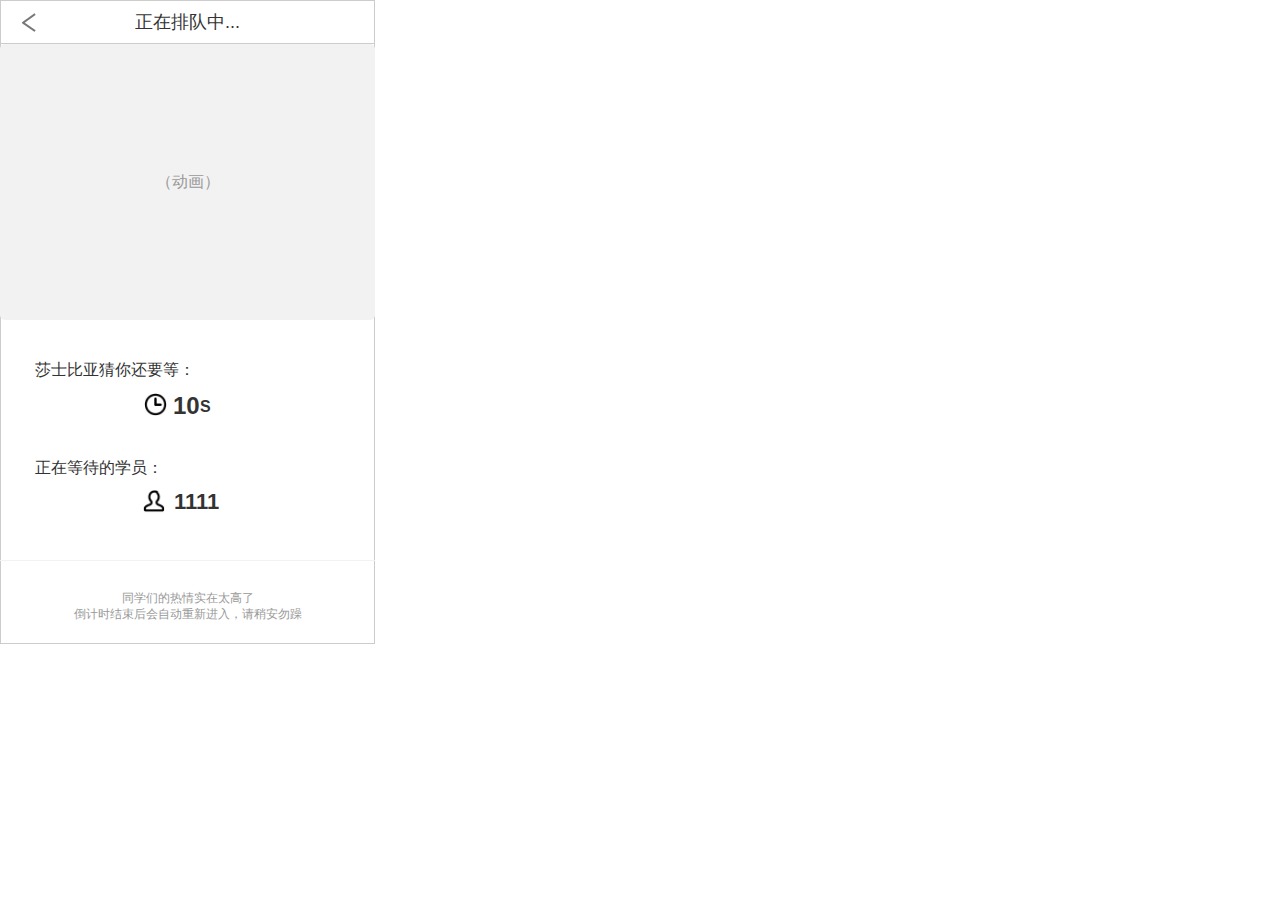
<file: 排队.html>
﻿<!DOCTYPE html>
<html>
  <head>
    <title>排队</title>
    <meta http-equiv="X-UA-Compatible" content="IE=edge"/>
    <meta http-equiv="content-type" content="text/html; charset=utf-8"/>
    <meta name="viewport" content="width=device-width, height=device-height"/>
    <meta name="apple-mobile-web-app-capable" content="yes"/>
    <meta name="apple-mobile-web-app-status-bar-style" content="black"/>
    <link href="resources/css/axure_rp_page.css" type="text/css" rel="stylesheet"/>
    <link href="data/styles.css" type="text/css" rel="stylesheet"/>
    <link href="files/排队/styles.css" type="text/css" rel="stylesheet"/>
    <script src="resources/scripts/jquery-1.7.1.min.js"></script>
    <script src="resources/scripts/jquery-ui-1.8.10.custom.min.js"></script>
    <script src="resources/scripts/prototypePre.js"></script>
    <script src="data/document.js"></script>
    <script src="resources/scripts/prototypePost.js"></script>
    <script src="files/排队/data.js"></script>
    <script type="text/javascript">
      $axure.utils.getTransparentGifPath = function() { return 'resources/images/transparent.gif'; };
      $axure.utils.getOtherPath = function() { return 'resources/Other.html'; };
      $axure.utils.getReloadPath = function() { return 'resources/reload.html'; };
    </script>
  </head>
  <body>
    <div id="base" class="">

      <!-- Unnamed (矩形) -->
      <div id="u1053" class="ax_default box_1">
        <div id="u1053_div" class=""></div>
        <!-- Unnamed () -->
        <div id="u1054" class="text" style="display:none; visibility: hidden">
          <p><span></span></p>
        </div>
      </div>

      <!-- Unnamed (矩形) -->
      <div id="u1055" class="ax_default ellipse">
        <div id="u1055_div" class=""></div>
        <!-- Unnamed () -->
        <div id="u1056" class="text">
          <p><span>（动画）</span></p>
        </div>
      </div>

      <!-- Unnamed (矩形) -->
      <div id="u1057" class="ax_default box_1">
        <div id="u1057_div" class=""></div>
        <!-- Unnamed () -->
        <div id="u1058" class="text">
          <p><span>正在排队中...</span></p>
        </div>
      </div>

      <!-- Unnamed (形状) -->
      <div id="u1059" class="ax_default box_1">
        <img id="u1059_img" class="img " src="images/index/u432.png"/>
        <!-- Unnamed () -->
        <div id="u1060" class="text" style="display:none; visibility: hidden">
          <p><span></span></p>
        </div>
      </div>

      <!-- Unnamed (矩形) -->
      <div id="u1061" class="ax_default _三级标题">
        <div id="u1061_div" class=""></div>
        <!-- Unnamed () -->
        <div id="u1062" class="text">
          <p><span>莎士比亚猜你还要等：</span></p>
        </div>
      </div>

      <!-- Unnamed (矩形) -->
      <div id="u1063" class="ax_default _二级标题">
        <div id="u1063_div" class=""></div>
        <!-- Unnamed () -->
        <div id="u1064" class="text">
          <p><span>10 </span></p>
        </div>
      </div>

      <!-- Unnamed (矩形) -->
      <div id="u1065" class="ax_default label">
        <div id="u1065_div" class=""></div>
        <!-- Unnamed () -->
        <div id="u1066" class="text">
          <p><span>同学们的热情实在太高了</span></p><p><span>倒计时结束后会自动重新进入，请稍安勿躁</span></p>
        </div>
      </div>

      <!-- Unnamed (矩形) -->
      <div id="u1067" class="ax_default _三级标题">
        <div id="u1067_div" class=""></div>
        <!-- Unnamed () -->
        <div id="u1068" class="text">
          <p><span>正在等待的学员：</span></p>
        </div>
      </div>

      <!-- Unnamed (矩形) -->
      <div id="u1069" class="ax_default _二级标题">
        <div id="u1069_div" class=""></div>
        <!-- Unnamed () -->
        <div id="u1070" class="text">
          <p><span>1111</span></p>
        </div>
      </div>

      <!-- Unnamed (水平线) -->
      <div id="u1071" class="ax_default line">
        <img id="u1071_img" class="img " src="images/index/u67.png"/>
        <!-- Unnamed () -->
        <div id="u1072" class="text" style="display:none; visibility: hidden">
          <p><span></span></p>
        </div>
      </div>

      <!-- Unnamed (图片) -->
      <div id="u1073" class="ax_default _图片">
        <img id="u1073_img" class="img " src="images/排队/u1073.png"/>
        <!-- Unnamed () -->
        <div id="u1074" class="text" style="display:none; visibility: hidden">
          <p><span></span></p>
        </div>
      </div>

      <!-- Unnamed (图片) -->
      <div id="u1075" class="ax_default _图片">
        <img id="u1075_img" class="img " src="images/排队/u1075.png"/>
        <!-- Unnamed () -->
        <div id="u1076" class="text" style="display:none; visibility: hidden">
          <p><span></span></p>
        </div>
      </div>

      <!-- Unnamed (矩形) -->
      <div id="u1077" class="ax_default _文本段落">
        <div id="u1077_div" class=""></div>
        <!-- Unnamed () -->
        <div id="u1078" class="text">
          <p><span>S</span></p>
        </div>
      </div>
    </div>
  </body>
</html>
</file>
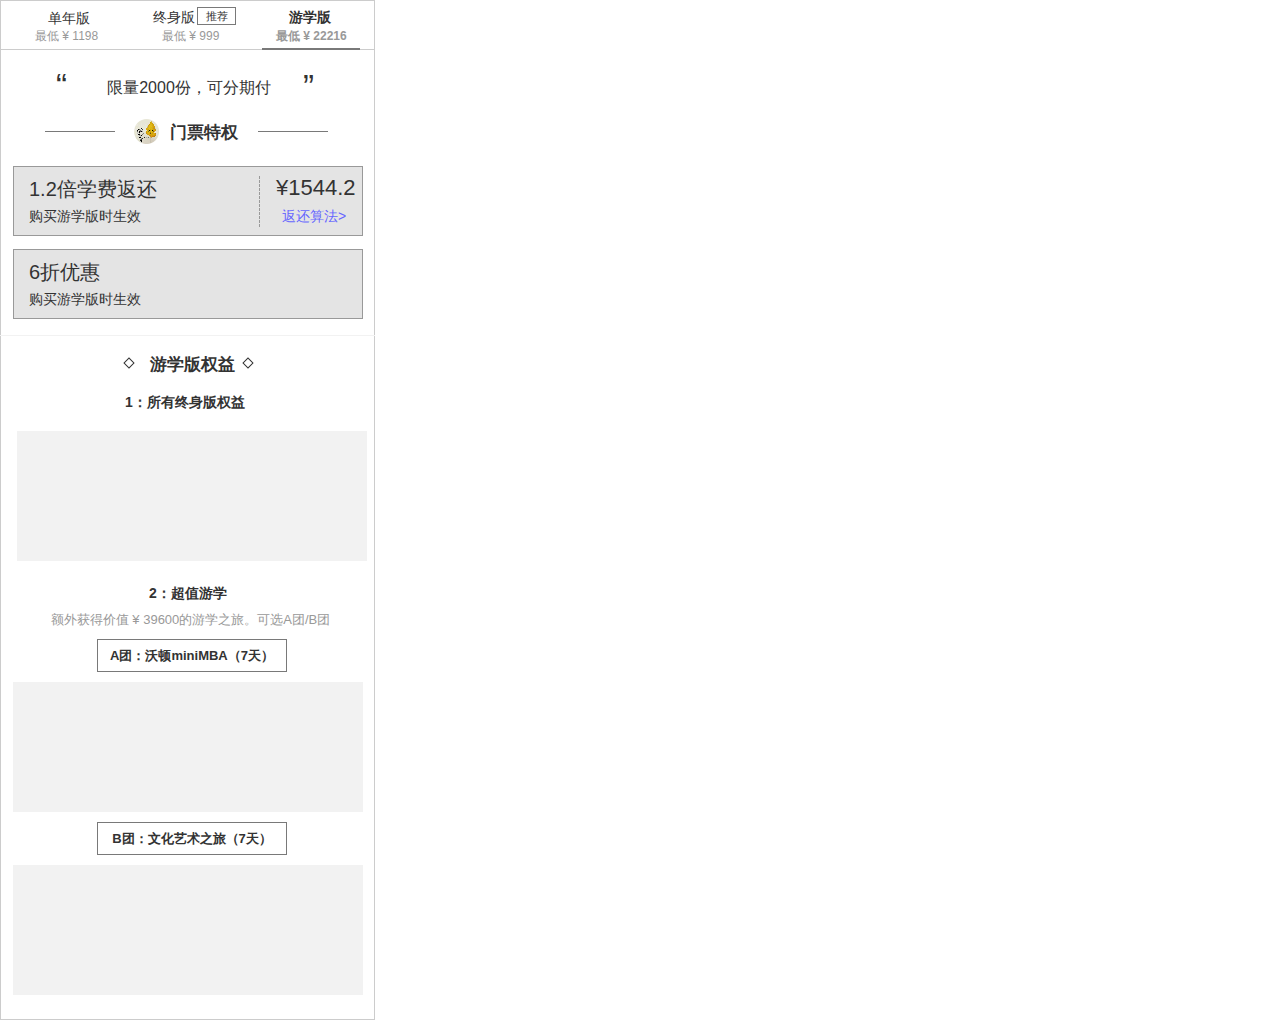
<file: 游学版.html>
﻿<!DOCTYPE html>
<html>
  <head>
    <title>游学版</title>
    <meta http-equiv="X-UA-Compatible" content="IE=edge"/>
    <meta http-equiv="content-type" content="text/html; charset=utf-8"/>
    <meta name="viewport" content="width=device-width, height=device-height"/>
    <meta name="apple-mobile-web-app-capable" content="yes"/>
    <meta name="apple-mobile-web-app-status-bar-style" content="black"/>
    <link href="resources/css/axure_rp_page.css" type="text/css" rel="stylesheet"/>
    <link href="data/styles.css" type="text/css" rel="stylesheet"/>
    <link href="files/游学版/styles.css" type="text/css" rel="stylesheet"/>
    <script src="resources/scripts/jquery-1.7.1.min.js"></script>
    <script src="resources/scripts/jquery-ui-1.8.10.custom.min.js"></script>
    <script src="resources/scripts/prototypePre.js"></script>
    <script src="data/document.js"></script>
    <script src="resources/scripts/prototypePost.js"></script>
    <script src="files/游学版/data.js"></script>
    <script type="text/javascript">
      $axure.utils.getTransparentGifPath = function() { return 'resources/images/transparent.gif'; };
      $axure.utils.getOtherPath = function() { return 'resources/Other.html'; };
      $axure.utils.getReloadPath = function() { return 'resources/reload.html'; };
    </script>
  </head>
  <body>
    <div id="base" class="">

      <!-- Unnamed (矩形) -->
      <div id="u727" class="ax_default box_1">
        <div id="u727_div" class=""></div>
        <!-- Unnamed () -->
        <div id="u728" class="text" style="display:none; visibility: hidden">
          <p><span></span></p>
        </div>
      </div>

      <!-- Unnamed (矩形) -->
      <div id="u729" class="ax_default box_1">
        <div id="u729_div" class=""></div>
        <!-- Unnamed () -->
        <div id="u730" class="text" style="display:none; visibility: hidden">
          <p><span></span></p>
        </div>
      </div>

      <!-- Unnamed (矩形) -->
      <div id="u731" class="ax_default label">
        <div id="u731_div" class=""></div>
        <!-- Unnamed () -->
        <div id="u732" class="text">
          <p><span>单年版</span></p>
        </div>
      </div>

      <!-- Unnamed (矩形) -->
      <div id="u733" class="ax_default label">
        <div id="u733_div" class=""></div>
        <!-- Unnamed () -->
        <div id="u734" class="text">
          <p><span>最低 ¥ 1198</span></p>
        </div>
      </div>

      <!-- Unnamed (矩形) -->
      <div id="u735" class="ax_default box_1">
        <div id="u735_div" class=""></div>
        <!-- Unnamed () -->
        <div id="u736" class="text" style="display:none; visibility: hidden">
          <p><span></span></p>
        </div>
      </div>

      <!-- 1544 (矩形) -->
      <div id="u737" class="ax_default _一级标题" data-label="1544">
        <div id="u737_div" class=""></div>
        <!-- Unnamed () -->
        <div id="u738" class="text">
          <p><span>¥1544.2</span></p>
        </div>
      </div>

      <!-- Unnamed (矩形) -->
      <div id="u739" class="ax_default _三级标题">
        <div id="u739_div" class=""></div>
        <!-- Unnamed () -->
        <div id="u740" class="text">
          <p><span>1.2倍学费返还</span></p>
        </div>
      </div>

      <!-- Unnamed (矩形) -->
      <div id="u741" class="ax_default label">
        <div id="u741_div" class=""></div>
        <!-- Unnamed () -->
        <div id="u742" class="text">
          <p><span>购买游学版时生效</span></p>
        </div>
      </div>

      <!-- Unnamed (垂直线) -->
      <div id="u743" class="ax_default line">
        <img id="u743_img" class="img " src="images/index/u25.png"/>
        <!-- Unnamed () -->
        <div id="u744" class="text" style="display:none; visibility: hidden">
          <p><span></span></p>
        </div>
      </div>

      <!-- Unnamed (矩形) -->
      <div id="u745" class="ax_default label">
        <div id="u745_div" class=""></div>
        <!-- Unnamed () -->
        <div id="u746" class="text">
          <p><span>游学版</span></p>
        </div>
      </div>

      <!-- Unnamed (矩形) -->
      <div id="u747" class="ax_default label">
        <div id="u747_div" class=""></div>
        <!-- Unnamed () -->
        <div id="u748" class="text">
          <p><span>终身版</span></p>
        </div>
      </div>

      <!-- Unnamed (水平线) -->
      <div id="u749" class="ax_default line">
        <img id="u749_img" class="img " src="images/index/u31.png"/>
        <!-- Unnamed () -->
        <div id="u750" class="text" style="display:none; visibility: hidden">
          <p><span></span></p>
        </div>
      </div>

      <!-- Unnamed (矩形) -->
      <div id="u751" class="ax_default label">
        <div id="u751_div" class=""></div>
        <!-- Unnamed () -->
        <div id="u752" class="text">
          <p><span>最低 ¥ 22216</span></p>
        </div>
      </div>

      <!-- Unnamed (矩形) -->
      <div id="u753" class="ax_default box_1">
        <div id="u753_div" class=""></div>
        <!-- Unnamed () -->
        <div id="u754" class="text">
          <p><span>推荐</span></p>
        </div>
      </div>

      <!-- Unnamed (矩形) -->
      <div id="u755" class="ax_default label">
        <div id="u755_div" class=""></div>
        <!-- Unnamed () -->
        <div id="u756" class="text">
          <p><span>最低 ¥ 999</span></p>
        </div>
      </div>

      <!-- Unnamed (组合) -->
      <div id="u757" class="ax_default" data-left="56" data-top="67" data-width="259" data-height="40">

        <!-- Unnamed (组合) -->
        <div id="u758" class="ax_default" data-left="78" data-top="78" data-width="222" data-height="19">

          <!-- Unnamed (组合) -->
          <div id="u759" class="ax_default" data-left="78" data-top="78" data-width="222" data-height="19">

            <!-- Unnamed (组合) -->
            <div id="u760" class="ax_default" data-left="78" data-top="78" data-width="222" data-height="19">

              <!-- Unnamed (矩形) -->
              <div id="u761" class="ax_default label">
                <div id="u761_div" class=""></div>
                <!-- Unnamed () -->
                <div id="u762" class="text">
                  <p><span>限量2000份，可分期付</span></p>
                </div>
              </div>
            </div>
          </div>
        </div>

        <!-- Unnamed (矩形) -->
        <div id="u763" class="ax_default label">
          <div id="u763_div" class=""></div>
          <!-- Unnamed () -->
          <div id="u764" class="text">
            <p><span>“</span></p>
          </div>
        </div>

        <!-- Unnamed (矩形) -->
        <div id="u765" class="ax_default _文本段落">
          <div id="u765_div" class=""></div>
          <!-- Unnamed () -->
          <div id="u766" class="text">
            <p><span>”</span></p>
          </div>
        </div>
      </div>

      <!-- Unnamed (组合) -->
      <div id="u767" class="ax_default" data-left="169" data-top="121" data-width="69" data-height="20">

        <!-- Unnamed (矩形) -->
        <div id="u768" class="ax_default _文本段落">
          <div id="u768_div" class=""></div>
          <!-- Unnamed () -->
          <div id="u769" class="text">
            <p><span>门票特权</span></p>
          </div>
        </div>
      </div>

      <!-- Unnamed (矩形) -->
      <div id="u770" class="ax_default _文本段落">
        <div id="u770_div" class=""></div>
        <!-- Unnamed () -->
        <div id="u771" class="text">
          <p><span>返还算法&gt;</span></p>
        </div>
      </div>

      <!-- Unnamed (组合) -->
      <div id="u772" class="ax_default" data-left="149" data-top="353" data-width="86" data-height="20">

        <!-- Unnamed (矩形) -->
        <div id="u773" class="ax_default _文本段落">
          <div id="u773_div" class=""></div>
          <!-- Unnamed () -->
          <div id="u774" class="text">
            <p><span>游学版权益</span></p>
          </div>
        </div>
      </div>

      <!-- Unnamed (水平线) -->
      <div id="u775" class="ax_default line">
        <img id="u775_img" class="img " src="images/index/u57.png"/>
        <!-- Unnamed () -->
        <div id="u776" class="text" style="display:none; visibility: hidden">
          <p><span></span></p>
        </div>
      </div>

      <!-- Unnamed (水平线) -->
      <div id="u777" class="ax_default line">
        <img id="u777_img" class="img " src="images/index/u57.png"/>
        <!-- Unnamed () -->
        <div id="u778" class="text" style="display:none; visibility: hidden">
          <p><span></span></p>
        </div>
      </div>

      <!-- Unnamed (矩形) -->
      <div id="u779" class="ax_default box_1">
        <div id="u779_div" class=""></div>
        <!-- Unnamed () -->
        <div id="u780" class="text">
          <p><span>&nbsp;&nbsp; &nbsp;&nbsp; </span></p>
        </div>
      </div>

      <!-- Unnamed (矩形) -->
      <div id="u781" class="ax_default box_1">
        <div id="u781_div" class=""></div>
        <!-- Unnamed () -->
        <div id="u782" class="text">
          <p><span>&nbsp;&nbsp; &nbsp;&nbsp; </span></p>
        </div>
      </div>

      <!-- Unnamed (矩形) -->
      <div id="u783" class="ax_default label">
        <div id="u783_div" class=""></div>
        <!-- Unnamed () -->
        <div id="u784" class="text">
          <p><span>2：超值游学</span></p>
        </div>
      </div>

      <!-- Unnamed (水平线) -->
      <div id="u785" class="ax_default line">
        <img id="u785_img" class="img " src="images/index/u67.png"/>
        <!-- Unnamed () -->
        <div id="u786" class="text" style="display:none; visibility: hidden">
          <p><span></span></p>
        </div>
      </div>

      <!-- Unnamed (图片) -->
      <div id="u787" class="ax_default _图片">
        <img id="u787_img" class="img " src="images/index/u75.png"/>
        <!-- Unnamed () -->
        <div id="u788" class="text" style="display:none; visibility: hidden">
          <p><span></span></p>
        </div>
      </div>

      <!-- Unnamed (矩形) -->
      <div id="u789" class="ax_default box_1">
        <div id="u789_div" class=""></div>
        <!-- Unnamed () -->
        <div id="u790" class="text" style="display:none; visibility: hidden">
          <p><span></span></p>
        </div>
      </div>

      <!-- Unnamed (矩形) -->
      <div id="u791" class="ax_default _三级标题">
        <div id="u791_div" class=""></div>
        <!-- Unnamed () -->
        <div id="u792" class="text">
          <p><span>6折优惠</span></p>
        </div>
      </div>

      <!-- Unnamed (矩形) -->
      <div id="u793" class="ax_default label">
        <div id="u793_div" class=""></div>
        <!-- Unnamed () -->
        <div id="u794" class="text">
          <p><span>购买游学版时生效</span></p>
        </div>
      </div>

      <!-- Unnamed (矩形) -->
      <div id="u795" class="ax_default _文本段落">
        <div id="u795_div" class=""></div>
        <!-- Unnamed () -->
        <div id="u796" class="text">
          <p><span>额外获得价值 ¥ 39600的游学之旅。可选A团/B团</span></p>
        </div>
      </div>

      <!-- Unnamed (矩形) -->
      <div id="u797" class="ax_default box_1">
        <div id="u797_div" class=""></div>
        <!-- Unnamed () -->
        <div id="u798" class="text">
          <p><span>A团：沃顿miniMBA（7天）</span></p>
        </div>
      </div>

      <!-- Unnamed (矩形) -->
      <div id="u799" class="ax_default box_2">
        <div id="u799_div" class=""></div>
        <!-- Unnamed () -->
        <div id="u800" class="text" style="display:none; visibility: hidden">
          <p><span></span></p>
        </div>
      </div>

      <!-- Unnamed (矩形) -->
      <div id="u801" class="ax_default box_1">
        <div id="u801_div" class=""></div>
        <!-- Unnamed () -->
        <div id="u802" class="text">
          <p><span>B团：文化艺术之旅（7天）</span></p>
        </div>
      </div>

      <!-- Unnamed (矩形) -->
      <div id="u803" class="ax_default box_2">
        <div id="u803_div" class=""></div>
        <!-- Unnamed () -->
        <div id="u804" class="text" style="display:none; visibility: hidden">
          <p><span></span></p>
        </div>
      </div>

      <!-- Unnamed (矩形) -->
      <div id="u805" class="ax_default label">
        <div id="u805_div" class=""></div>
        <!-- Unnamed () -->
        <div id="u806" class="text">
          <p><span>1：所有终身版权益</span></p>
        </div>
      </div>

      <!-- Unnamed (矩形) -->
      <div id="u807" class="ax_default box_2">
        <div id="u807_div" class=""></div>
        <!-- Unnamed () -->
        <div id="u808" class="text" style="display:none; visibility: hidden">
          <p><span></span></p>
        </div>
      </div>
    </div>
  </body>
</html>
</file>
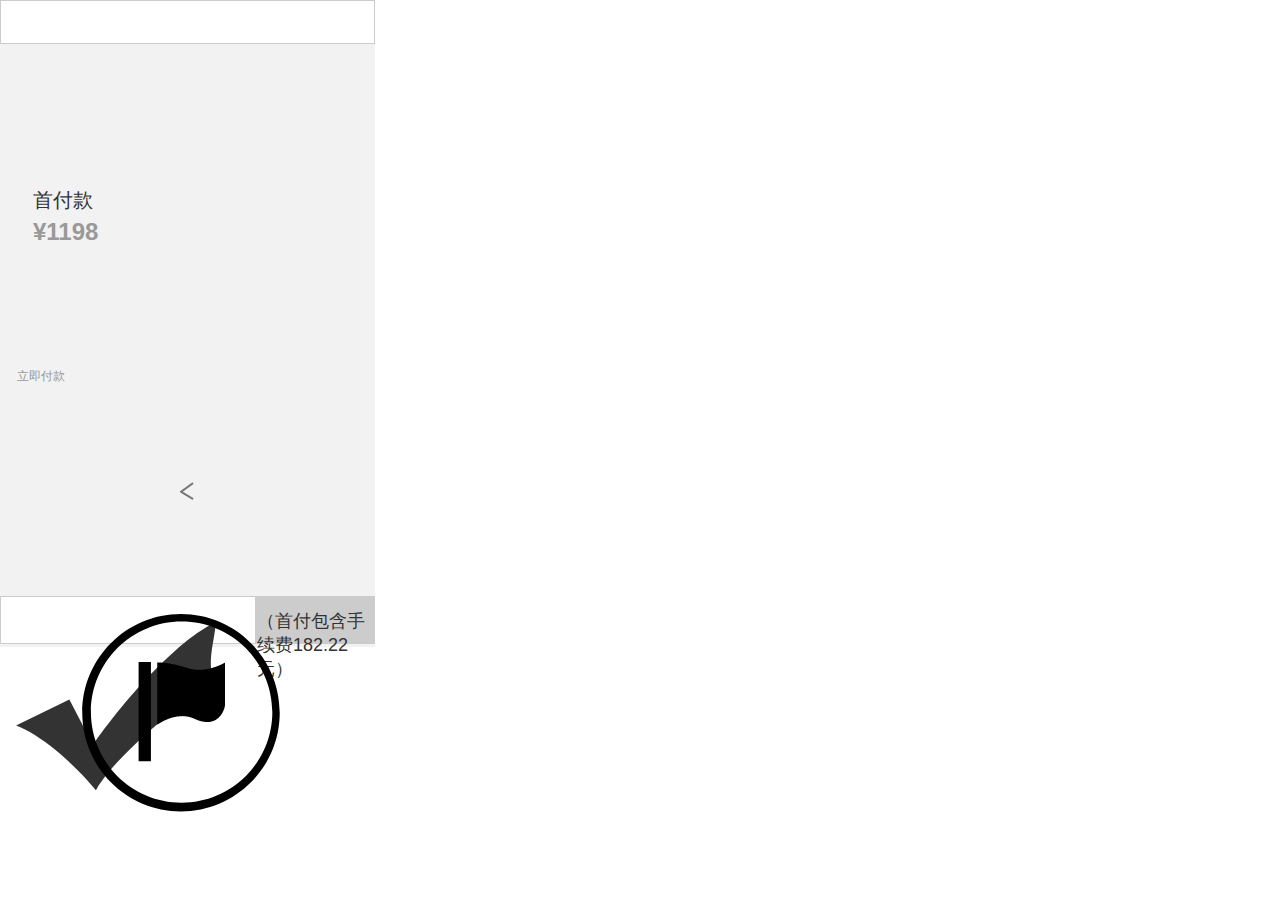
<file: 确认订单.html>
﻿<!DOCTYPE html>
<html>
  <head>
    <title>确认订单</title>
    <meta http-equiv="X-UA-Compatible" content="IE=edge"/>
    <meta http-equiv="content-type" content="text/html; charset=utf-8"/>
    <meta name="viewport" content="width=device-width, height=device-height"/>
    <meta name="apple-mobile-web-app-capable" content="yes"/>
    <meta name="apple-mobile-web-app-status-bar-style" content="black"/>
    <link href="resources/css/axure_rp_page.css" type="text/css" rel="stylesheet"/>
    <link href="data/styles.css" type="text/css" rel="stylesheet"/>
    <link href="files/确认订单/styles.css" type="text/css" rel="stylesheet"/>
    <script src="resources/scripts/jquery-1.7.1.min.js"></script>
    <script src="resources/scripts/jquery-ui-1.8.10.custom.min.js"></script>
    <script src="resources/scripts/prototypePre.js"></script>
    <script src="data/document.js"></script>
    <script src="resources/scripts/prototypePost.js"></script>
    <script src="files/确认订单/data.js"></script>
    <script type="text/javascript">
      $axure.utils.getTransparentGifPath = function() { return 'resources/images/transparent.gif'; };
      $axure.utils.getOtherPath = function() { return 'resources/Other.html'; };
      $axure.utils.getReloadPath = function() { return 'resources/reload.html'; };
    </script>
  </head>
  <body>
    <div id="base" class="">

      <!-- Unnamed (动态面板) -->
      <div id="u809" class="ax_default">
        <div id="u809_state0" class="panel_state" data-label="State1" style="">
          <div id="u809_state0_content" class="panel_state_content">

            <!-- Unnamed (动态面板) -->
            <div id="u810" class="ax_default">
              <div id="u810_state0" class="panel_state" data-label="State1" style="">
                <div id="u810_state0_content" class="panel_state_content">

                  <!-- Unnamed (矩形) -->
                  <div id="u811" class="ax_default box_2">
                    <div id="u811_div" class=""></div>
                    <!-- Unnamed () -->
                    <div id="u812" class="text" style="display:none; visibility: hidden">
                      <p><span></span></p>
                    </div>
                  </div>

                  <!-- Unnamed (矩形) -->
                  <div id="u813" class="ax_default label">
                    <div id="u813_div" class=""></div>
                    <!-- Unnamed () -->
                    <div id="u814" class="text" style="display:none; visibility: hidden">
                      <p><span></span></p>
                    </div>
                  </div>

                  <!-- Unnamed (矩形) -->
                  <div id="u815" class="ax_default box_1">
                    <div id="u815_div" class=""></div>
                    <!-- Unnamed () -->
                    <div id="u816" class="text" style="display:none; visibility: hidden">
                      <p><span></span></p>
                    </div>
                  </div>

                  <!-- Unnamed (组合) -->
                  <div id="u817" class="ax_default" data-left="14" data-top="63" data-width="181" data-height="47">

                    <!-- Unnamed (矩形) -->
                    <div id="u818" class="ax_default label">
                      <div id="u818_div" class=""></div>
                      <!-- Unnamed () -->
                      <div id="u819" class="text">
                        <p><span>赠送实体大礼包</span></p>
                      </div>
                    </div>

                    <!-- Unnamed (矩形) -->
                    <div id="u820" class="ax_default label">
                      <div id="u820_div" class=""></div>
                      <!-- Unnamed () -->
                      <div id="u821" class="text">
                        <p><span>名师游学版终身学员</span></p>
                      </div>
                    </div>
                  </div>

                  <!-- Unnamed (矩形) -->
                  <div id="u822" class="ax_default _文本段落">
                    <div id="u822_div" class=""></div>
                    <!-- Unnamed () -->
                    <div id="u823" class="text">
                      <p><span>&nbsp;&nbsp; 选择支付方式</span></p>
                    </div>
                  </div>

                  <!-- Unnamed (矩形) -->
                  <div id="u824" class="ax_default box_1">
                    <div id="u824_div" class=""></div>
                    <!-- Unnamed () -->
                    <div id="u825" class="text" style="display:none; visibility: hidden">
                      <p><span></span></p>
                    </div>
                  </div>

                  <!-- Unnamed (矩形) -->
                  <div id="u826" class="ax_default label">
                    <div id="u826_div" class=""></div>
                    <!-- Unnamed () -->
                    <div id="u827" class="text">
                      <p><span>微信支付</span></p>
                    </div>
                  </div>

                  <!-- Unnamed (单选按钮) -->
                  <div id="u828" class="ax_default radio_button">
                    <label for="u828_input">
                      <!-- Unnamed () -->
                      <div id="u829" class="text" style="display:none; visibility: hidden">
                        <p><span></span></p>
                      </div>
                    </label>
                    <input id="u828_input" type="radio" value="radio" name="u828"/>
                  </div>

                  <!-- Unnamed (矩形) -->
                  <div id="u830" class="ax_default _文本段落">
                    <div id="u830_div" class=""></div>
                    <!-- Unnamed () -->
                    <div id="u831" class="text">
                      <p><span>购买即同意《</span><span style="text-decoration:underline;">友邻优课用户许可协议</span><span>》</span></p>
                    </div>
                  </div>

                  <!-- Unnamed (矩形) -->
                  <div id="u832" class="ax_default box_1">
                    <div id="u832_div" class=""></div>
                    <!-- Unnamed () -->
                    <div id="u833" class="text">
                      <p><span>&nbsp;&nbsp; 京东支付</span></p>
                    </div>
                  </div>

                  <!-- Unnamed (单选按钮) -->
                  <div id="u834" class="ax_default radio_button">
                    <label for="u834_input">
                      <!-- Unnamed () -->
                      <div id="u835" class="text" style="display:none; visibility: hidden">
                        <p><span></span></p>
                      </div>
                    </label>
                    <input id="u834_input" type="radio" value="radio" name="u834"/>
                  </div>

                  <!-- Unnamed (矩形) -->
                  <div id="u836" class="ax_default box_1">
                    <div id="u836_div" class=""></div>
                    <!-- Unnamed () -->
                    <div id="u837" class="text" style="display:none; visibility: hidden">
                      <p><span></span></p>
                    </div>
                  </div>

                  <!-- Unnamed (形状) -->
                  <div id="u838" class="ax_default box_1">
                    <img id="u838_img" class="img " src="images/确认订单/u838.png"/>
                    <!-- Unnamed () -->
                    <div id="u839" class="text" style="display:none; visibility: hidden">
                      <p><span></span></p>
                    </div>
                  </div>

                  <!-- Unnamed (组合) -->
                  <div id="u840" class="ax_default" data-left="33" data-top="299" data-width="198" data-height="43">

                    <!-- Unnamed (矩形) -->
                    <div id="u841" class="ax_default label">
                      <div id="u841_div" class=""></div>
                      <!-- Unnamed () -->
                      <div id="u842" class="text">
                        <p><span>徐越</span></p>
                      </div>
                    </div>

                    <!-- Unnamed (矩形) -->
                    <div id="u843" class="ax_default label">
                      <div id="u843_div" class=""></div>
                      <!-- Unnamed () -->
                      <div id="u844" class="text">
                        <p><span>18513854094</span></p>
                      </div>
                    </div>

                    <!-- Unnamed (矩形) -->
                    <div id="u845" class="ax_default label">
                      <div id="u845_div" class=""></div>
                      <!-- Unnamed () -->
                      <div id="u846" class="text">
                        <p><span>北京市海淀区善缘街海龙大厦1426</span></p>
                      </div>
                    </div>
                  </div>

                  <!-- Unnamed (图片) -->
                  <div id="u847" class="ax_default _图片">
                    <img id="u847_img" class="img " src="images/确认订单/u847.png"/>
                    <!-- Unnamed () -->
                    <div id="u848" class="text" style="display:none; visibility: hidden">
                      <p><span></span></p>
                    </div>
                  </div>

                  <!-- Unnamed (组合) -->
                  <div id="u849" class="ax_default" data-left="0" data-top="165" data-width="375" data-height="110">

                    <!-- Unnamed (矩形) -->
                    <div id="u850" class="ax_default box_1">
                      <div id="u850_div" class=""></div>
                      <!-- Unnamed () -->
                      <div id="u851" class="text" style="display:none; visibility: hidden">
                        <p><span></span></p>
                      </div>
                    </div>

                    <!-- Unnamed (矩形) -->
                    <div id="u852" class="ax_default label">
                      <div id="u852_div" class=""></div>
                      <!-- Unnamed () -->
                      <div id="u853" class="text">
                        <p><span>- ¥ 18400</span></p>
                      </div>
                    </div>

                    <!-- Unnamed (矩形) -->
                    <div id="u854" class="ax_default _文本段落">
                      <div id="u854_div" class=""></div>
                      <!-- Unnamed () -->
                      <div id="u855" class="text">
                        <p><span>&nbsp;&nbsp; 友邻节限量6折优惠</span></p>
                      </div>
                    </div>

                    <!-- Unnamed (矩形) -->
                    <div id="u856" class="ax_default label">
                      <div id="u856_div" class=""></div>
                      <!-- Unnamed () -->
                      <div id="u857" class="text">
                        <p><span>- ¥ 9000</span></p>
                      </div>
                    </div>

                    <!-- Unnamed (矩形) -->
                    <div id="u858" class="ax_default _文本段落">
                      <div id="u858_div" class=""></div>
                      <!-- Unnamed () -->
                      <div id="u859" class="text">
                        <p><span>&nbsp;&nbsp; 1.5倍学费返还卡</span></p>
                      </div>
                    </div>

                    <!-- Unnamed (水平线) -->
                    <div id="u860" class="ax_default line">
                      <img id="u860_img" class="img " src="images/确认订单/u860.png"/>
                      <!-- Unnamed () -->
                      <div id="u861" class="text" style="display:none; visibility: hidden">
                        <p><span></span></p>
                      </div>
                    </div>

                    <!-- Unnamed (矩形) -->
                    <div id="u862" class="ax_default label">
                      <div id="u862_div" class=""></div>
                      <!-- Unnamed () -->
                      <div id="u863" class="text">
                        <p><span>优惠后：</span><span style="color:#6699FF;">¥ 18600</span></p>
                      </div>
                    </div>
                  </div>

                  <!-- Unnamed (矩形) -->
                  <div id="u864" class="ax_default box_1">
                    <div id="u864_div" class=""></div>
                    <!-- Unnamed () -->
                    <div id="u865" class="text" style="display:none; visibility: hidden">
                      <p><span></span></p>
                    </div>
                  </div>

                  <!-- Unnamed (矩形) -->
                  <div id="u866" class="ax_default _文本段落">
                    <div id="u866_div" class=""></div>
                    <!-- Unnamed () -->
                    <div id="u867" class="text">
                      <p><span>&nbsp;&nbsp; 原价</span></p>
                    </div>
                  </div>

                  <!-- Unnamed (矩形) -->
                  <div id="u868" class="ax_default _二级标题">
                    <div id="u868_div" class=""></div>
                    <!-- Unnamed () -->
                    <div id="u869" class="text">
                      <p><span>¥ 47600</span></p>
                    </div>
                  </div>

                  <!-- Unnamed (组合) -->
                  <div id="u870" class="ax_default" data-left="0" data-top="484" data-width="375" data-height="268">

                    <!-- Unnamed (矩形) -->
                    <div id="u871" class="ax_default box_1">
                      <div id="u871_div" class=""></div>
                      <!-- Unnamed () -->
                      <div id="u872" class="text" style="display:none; visibility: hidden">
                        <p><span></span></p>
                      </div>
                    </div>

                    <!-- Unnamed (单选按钮) -->
                    <div id="u873" class="ax_default radio_button">
                      <label for="u873_input">
                        <!-- Unnamed () -->
                        <div id="u874" class="text" style="display:none; visibility: hidden">
                          <p><span></span></p>
                        </div>
                      </label>
                      <input id="u873_input" type="radio" value="radio" name="u873" checked/>
                    </div>

                    <!-- Unnamed (矩形) -->
                    <div id="u875" class="ax_default label">
                      <div id="u875_div" class=""></div>
                      <!-- Unnamed () -->
                      <div id="u876" class="text">
                        <p><span>友邻金融分期（推荐）</span></p>
                      </div>
                    </div>

                    <!-- Unnamed (矩形) -->
                    <div id="u877" class="ax_default box_1">
                      <div id="u877_div" class=""></div>
                      <!-- Unnamed () -->
                      <div id="u878" class="text" style="display:none; visibility: hidden">
                        <p><span></span></p>
                      </div>
                    </div>

                    <!-- Unnamed (矩形) -->
                    <div id="u879" class="ax_default label">
                      <div id="u879_div" class=""></div>
                      <!-- Unnamed () -->
                      <div id="u880" class="text">
                        <p><span>分期方式</span></p>
                      </div>
                    </div>

                    <!-- Unnamed (矩形) -->
                    <div id="u881" class="ax_default box_1">
                      <div id="u881_div" class=""></div>
                      <!-- Unnamed () -->
                      <div id="u882" class="text" style="display:none; visibility: hidden">
                        <p><span></span></p>
                      </div>
                    </div>

                    <!-- Unnamed (矩形) -->
                    <div id="u883" class="ax_default label">
                      <div id="u883_div" class=""></div>
                      <!-- Unnamed () -->
                      <div id="u884" class="text">
                        <p style="font-size:14px;"><span style="font-family:'Arial Normal', 'Arial';font-weight:400;">首付20%：</span><span style="font-family:'Arial Negreta', 'Arial Normal', 'Arial';font-weight:700;font-size:18px;">910</span><span style="font-family:'Arial Negreta', 'Arial Normal', 'Arial';font-weight:700;">.12元</span><span style="font-family:'Arial Normal', 'Arial';font-weight:400;">，364.91 × 10期</span></p>
                      </div>
                    </div>

                    <!-- Unnamed (矩形) -->
                    <div id="u885" class="ax_default label">
                      <div id="u885_div" class=""></div>
                      <!-- Unnamed () -->
                      <div id="u886" class="text">
                        <p><span style="font-family:'Arial Normal', 'Arial';font-weight:400;">应付总额：</span><span style="font-family:'Arial Negreta', 'Arial Normal', 'Arial';font-weight:700;">4550</span><span style="font-family:'Arial Normal', 'Arial';font-weight:400;">元</span></p>
                      </div>
                    </div>

                    <!-- Unnamed (矩形) -->
                    <div id="u887" class="ax_default box_1">
                      <div id="u887_div" class=""></div>
                      <!-- Unnamed () -->
                      <div id="u888" class="text" style="display:none; visibility: hidden">
                        <p><span></span></p>
                      </div>
                    </div>

                    <!-- Unnamed (矩形) -->
                    <div id="u889" class="ax_default label">
                      <div id="u889_div" class=""></div>
                      <!-- Unnamed () -->
                      <div id="u890" class="text">
                        <p style="font-size:14px;"><span style="font-family:'Arial Normal', 'Arial';font-weight:400;">首付20%：</span><span style="font-family:'Arial Negreta', 'Arial Normal', 'Arial';font-weight:700;font-size:18px;">1092</span><span style="font-family:'Arial Negreta', 'Arial Normal', 'Arial';font-weight:700;">.12</span><span style="font-family:'Arial Normal', 'Arial';font-weight:400;">元，182.22元 × 20期</span></p>
                      </div>
                    </div>

                    <!-- Unnamed (矩形) -->
                    <div id="u891" class="ax_default label">
                      <div id="u891_div" class=""></div>
                      <!-- Unnamed () -->
                      <div id="u892" class="text">
                        <p><span>友邻节限时免息</span></p>
                      </div>
                    </div>

                    <!-- Unnamed (矩形) -->
                    <div id="u893" class="ax_default label">
                      <div id="u893_div" class=""></div>
                      <!-- Unnamed () -->
                      <div id="u894" class="text">
                        <p><span>（首付包含手续费182.22元）</span></p>
                      </div>
                    </div>

                    <!-- Unnamed (图片) -->
                    <div id="u895" class="ax_default _图片">
                      <img id="u895_img" class="img " src="images/确认订单/u895.png"/>
                      <!-- Unnamed () -->
                      <div id="u896" class="text" style="display:none; visibility: hidden">
                        <p><span></span></p>
                      </div>
                    </div>

                    <!-- Unnamed (图片) -->
                    <div id="u897" class="ax_default _图片">
                      <img id="u897_img" class="img " src="images/确认订单/u897.png"/>
                      <!-- Unnamed () -->
                      <div id="u898" class="text" style="display:none; visibility: hidden">
                        <p><span></span></p>
                      </div>
                    </div>
                  </div>
                </div>
              </div>
            </div>
          </div>
        </div>
      </div>

      <!-- Unnamed (组合) -->
      <div id="u899" class="ax_default" data-left="0" data-top="599" data-width="375" data-height="48">

        <!-- Unnamed (矩形) -->
        <div id="u900" class="ax_default box_1">
          <div id="u900_div" class=""></div>
          <!-- Unnamed () -->
          <div id="u901" class="text" style="display:none; visibility: hidden">
            <p><span></span></p>
          </div>
        </div>

        <!-- Unnamed (矩形) -->
        <div id="u902" class="ax_default box_1">
          <div id="u902_div" class=""></div>
          <!-- Unnamed () -->
          <div id="u903" class="text">
            <p><span>立即支付</span></p>
          </div>
        </div>

        <!-- Unnamed (矩形) -->
        <div id="u904" class="ax_default _二级标题">
          <div id="u904_div" class=""></div>
          <!-- Unnamed () -->
          <div id="u905" class="text">
            <p><span>¥1198</span></p>
          </div>
        </div>

        <!-- Unnamed (矩形) -->
        <div id="u906" class="ax_default _文本段落">
          <div id="u906_div" class=""></div>
          <!-- Unnamed () -->
          <div id="u907" class="text">
            <p><span>首付款</span></p>
          </div>
        </div>
      </div>

      <!-- Unnamed (矩形) -->
      <div id="u908" class="ax_default box_1">
        <div id="u908_div" class=""></div>
        <!-- Unnamed () -->
        <div id="u909" class="text">
          <p><span>立即付款</span></p>
        </div>
      </div>

      <!-- Unnamed (形状) -->
      <div id="u910" class="ax_default box_1">
        <img id="u910_img" class="img " src="images/确认订单/u910.png"/>
        <!-- Unnamed () -->
        <div id="u911" class="text" style="display:none; visibility: hidden">
          <p><span></span></p>
        </div>
      </div>
    </div>
  </body>
</html>
</file>
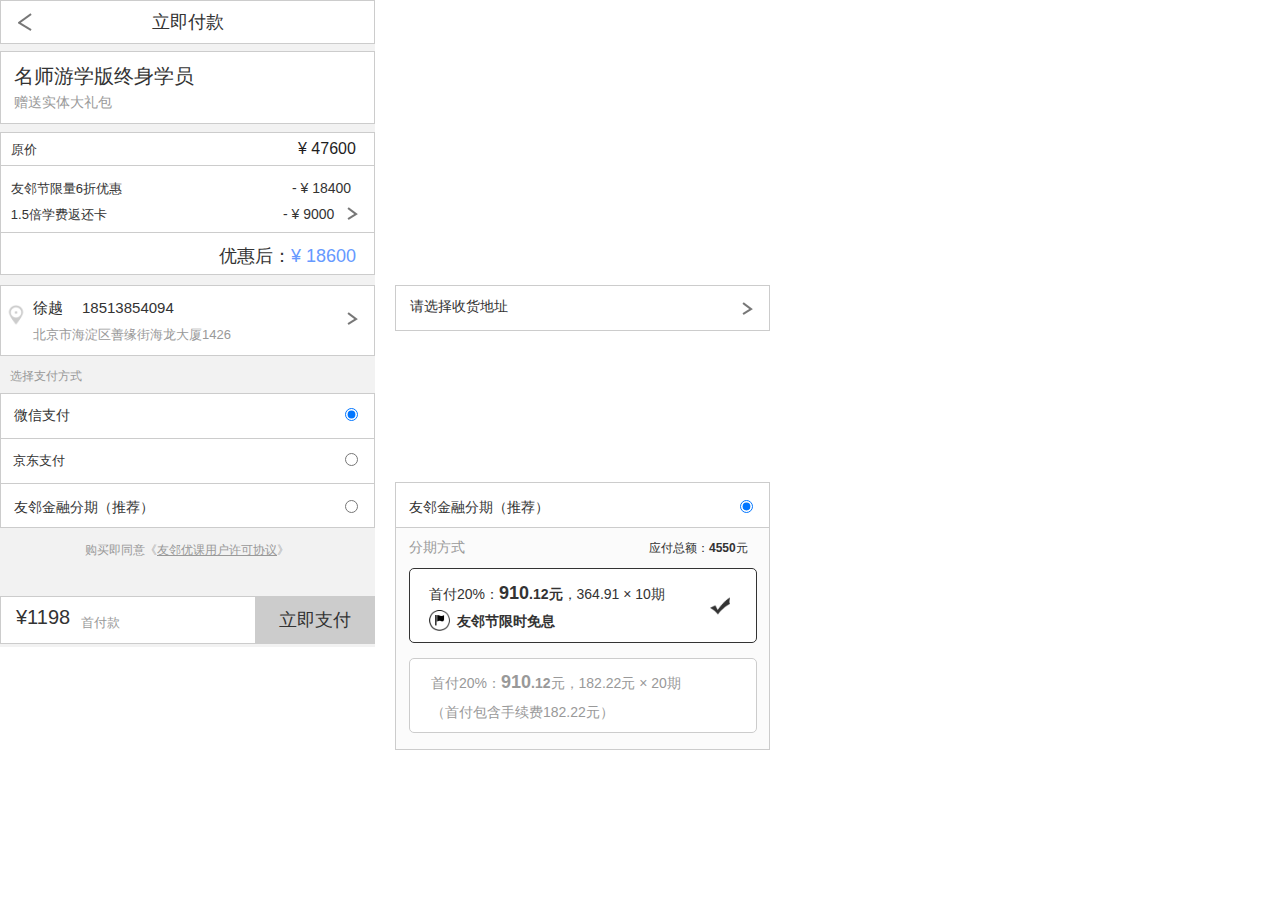
<file: 确认订单__1_.html>
﻿<!DOCTYPE html>
<html>
  <head>
    <title>确认订单 (1)</title>
    <meta http-equiv="X-UA-Compatible" content="IE=edge"/>
    <meta http-equiv="content-type" content="text/html; charset=utf-8"/>
    <meta name="viewport" content="width=device-width, height=device-height"/>
    <meta name="apple-mobile-web-app-capable" content="yes"/>
    <meta name="apple-mobile-web-app-status-bar-style" content="black"/>
    <link href="resources/css/axure_rp_page.css" type="text/css" rel="stylesheet"/>
    <link href="data/styles.css" type="text/css" rel="stylesheet"/>
    <link href="files/确认订单__1_/styles.css" type="text/css" rel="stylesheet"/>
    <script src="resources/scripts/jquery-1.7.1.min.js"></script>
    <script src="resources/scripts/jquery-ui-1.8.10.custom.min.js"></script>
    <script src="resources/scripts/prototypePre.js"></script>
    <script src="data/document.js"></script>
    <script src="resources/scripts/prototypePost.js"></script>
    <script src="files/确认订单__1_/data.js"></script>
    <script type="text/javascript">
      $axure.utils.getTransparentGifPath = function() { return 'resources/images/transparent.gif'; };
      $axure.utils.getOtherPath = function() { return 'resources/Other.html'; };
      $axure.utils.getReloadPath = function() { return 'resources/reload.html'; };
    </script>
  </head>
  <body>
    <div id="base" class="">

      <!-- Unnamed (矩形) -->
      <div id="u912" class="ax_default box_2">
        <div id="u912_div" class=""></div>
        <!-- Unnamed () -->
        <div id="u913" class="text" style="display:none; visibility: hidden">
          <p><span></span></p>
        </div>
      </div>

      <!-- Unnamed (矩形) -->
      <div id="u914" class="ax_default box_1">
        <div id="u914_div" class=""></div>
        <!-- Unnamed () -->
        <div id="u915" class="text">
          <p><span>立即付款</span></p>
        </div>
      </div>

      <!-- Unnamed (形状) -->
      <div id="u916" class="ax_default box_1">
        <img id="u916_img" class="img " src="images/确认订单/u910.png"/>
        <!-- Unnamed () -->
        <div id="u917" class="text" style="display:none; visibility: hidden">
          <p><span></span></p>
        </div>
      </div>

      <!-- Unnamed (矩形) -->
      <div id="u918" class="ax_default box_1">
        <div id="u918_div" class=""></div>
        <!-- Unnamed () -->
        <div id="u919" class="text" style="display:none; visibility: hidden">
          <p><span></span></p>
        </div>
      </div>

      <!-- Unnamed (矩形) -->
      <div id="u920" class="ax_default box_1">
        <div id="u920_div" class=""></div>
        <!-- Unnamed () -->
        <div id="u921" class="text">
          <p><span>立即支付</span></p>
        </div>
      </div>

      <!-- Unnamed (矩形) -->
      <div id="u922" class="ax_default _二级标题">
        <div id="u922_div" class=""></div>
        <!-- Unnamed () -->
        <div id="u923" class="text">
          <p><span>¥1198</span></p>
        </div>
      </div>

      <!-- Unnamed (矩形) -->
      <div id="u924" class="ax_default _文本段落">
        <div id="u924_div" class=""></div>
        <!-- Unnamed () -->
        <div id="u925" class="text">
          <p><span>首付款</span></p>
        </div>
      </div>

      <!-- Unnamed (矩形) -->
      <div id="u926" class="ax_default label">
        <div id="u926_div" class=""></div>
        <!-- Unnamed () -->
        <div id="u927" class="text" style="display:none; visibility: hidden">
          <p><span></span></p>
        </div>
      </div>

      <!-- Unnamed (矩形) -->
      <div id="u928" class="ax_default box_1">
        <div id="u928_div" class=""></div>
        <!-- Unnamed () -->
        <div id="u929" class="text" style="display:none; visibility: hidden">
          <p><span></span></p>
        </div>
      </div>

      <!-- Unnamed (组合) -->
      <div id="u930" class="ax_default" data-left="14" data-top="63" data-width="181" data-height="47">

        <!-- Unnamed (矩形) -->
        <div id="u931" class="ax_default label">
          <div id="u931_div" class=""></div>
          <!-- Unnamed () -->
          <div id="u932" class="text">
            <p><span>赠送实体大礼包</span></p>
          </div>
        </div>

        <!-- Unnamed (矩形) -->
        <div id="u933" class="ax_default label">
          <div id="u933_div" class=""></div>
          <!-- Unnamed () -->
          <div id="u934" class="text">
            <p><span>名师游学版终身学员</span></p>
          </div>
        </div>
      </div>

      <!-- Unnamed (矩形) -->
      <div id="u935" class="ax_default _文本段落">
        <div id="u935_div" class=""></div>
        <!-- Unnamed () -->
        <div id="u936" class="text">
          <p><span>&nbsp;&nbsp; 选择支付方式</span></p>
        </div>
      </div>

      <!-- Unnamed (矩形) -->
      <div id="u937" class="ax_default box_1">
        <div id="u937_div" class=""></div>
        <!-- Unnamed () -->
        <div id="u938" class="text" style="display:none; visibility: hidden">
          <p><span></span></p>
        </div>
      </div>

      <!-- Unnamed (单选按钮) -->
      <div id="u939" class="ax_default radio_button">
        <label for="u939_input">
          <!-- Unnamed () -->
          <div id="u940" class="text" style="display:none; visibility: hidden">
            <p><span></span></p>
          </div>
        </label>
        <input id="u939_input" type="radio" value="radio" name="u939"/>
      </div>

      <!-- Unnamed (矩形) -->
      <div id="u941" class="ax_default label">
        <div id="u941_div" class=""></div>
        <!-- Unnamed () -->
        <div id="u942" class="text">
          <p><span>友邻金融分期（推荐）</span></p>
        </div>
      </div>

      <!-- Unnamed (矩形) -->
      <div id="u943" class="ax_default box_1">
        <div id="u943_div" class=""></div>
        <!-- Unnamed () -->
        <div id="u944" class="text" style="display:none; visibility: hidden">
          <p><span></span></p>
        </div>
      </div>

      <!-- Unnamed (矩形) -->
      <div id="u945" class="ax_default label">
        <div id="u945_div" class=""></div>
        <!-- Unnamed () -->
        <div id="u946" class="text">
          <p><span>微信支付</span></p>
        </div>
      </div>

      <!-- Unnamed (单选按钮) -->
      <div id="u947" class="ax_default radio_button">
        <label for="u947_input">
          <!-- Unnamed () -->
          <div id="u948" class="text" style="display:none; visibility: hidden">
            <p><span></span></p>
          </div>
        </label>
        <input id="u947_input" type="radio" value="radio" name="u947" checked/>
      </div>

      <!-- Unnamed (矩形) -->
      <div id="u949" class="ax_default _文本段落">
        <div id="u949_div" class=""></div>
        <!-- Unnamed () -->
        <div id="u950" class="text">
          <p><span>购买即同意《</span><span style="text-decoration:underline;">友邻优课用户许可协议</span><span>》</span></p>
        </div>
      </div>

      <!-- Unnamed (矩形) -->
      <div id="u951" class="ax_default box_1">
        <div id="u951_div" class=""></div>
        <!-- Unnamed () -->
        <div id="u952" class="text">
          <p><span>&nbsp;&nbsp; 京东支付</span></p>
        </div>
      </div>

      <!-- Unnamed (单选按钮) -->
      <div id="u953" class="ax_default radio_button">
        <label for="u953_input">
          <!-- Unnamed () -->
          <div id="u954" class="text" style="display:none; visibility: hidden">
            <p><span></span></p>
          </div>
        </label>
        <input id="u953_input" type="radio" value="radio" name="u953"/>
      </div>

      <!-- Unnamed (矩形) -->
      <div id="u955" class="ax_default box_1">
        <div id="u955_div" class=""></div>
        <!-- Unnamed () -->
        <div id="u956" class="text" style="display:none; visibility: hidden">
          <p><span></span></p>
        </div>
      </div>

      <!-- Unnamed (形状) -->
      <div id="u957" class="ax_default box_1">
        <img id="u957_img" class="img " src="images/确认订单/u838.png"/>
        <!-- Unnamed () -->
        <div id="u958" class="text" style="display:none; visibility: hidden">
          <p><span></span></p>
        </div>
      </div>

      <!-- Unnamed (组合) -->
      <div id="u959" class="ax_default" data-left="33" data-top="299" data-width="198" data-height="43">

        <!-- Unnamed (矩形) -->
        <div id="u960" class="ax_default label">
          <div id="u960_div" class=""></div>
          <!-- Unnamed () -->
          <div id="u961" class="text">
            <p><span>徐越</span></p>
          </div>
        </div>

        <!-- Unnamed (矩形) -->
        <div id="u962" class="ax_default label">
          <div id="u962_div" class=""></div>
          <!-- Unnamed () -->
          <div id="u963" class="text">
            <p><span>18513854094</span></p>
          </div>
        </div>

        <!-- Unnamed (矩形) -->
        <div id="u964" class="ax_default label">
          <div id="u964_div" class=""></div>
          <!-- Unnamed () -->
          <div id="u965" class="text">
            <p><span>北京市海淀区善缘街海龙大厦1426</span></p>
          </div>
        </div>
      </div>

      <!-- Unnamed (图片) -->
      <div id="u966" class="ax_default _图片">
        <img id="u966_img" class="img " src="images/确认订单/u847.png"/>
        <!-- Unnamed () -->
        <div id="u967" class="text" style="display:none; visibility: hidden">
          <p><span></span></p>
        </div>
      </div>

      <!-- Unnamed (组合) -->
      <div id="u968" class="ax_default" data-left="0" data-top="165" data-width="375" data-height="110">

        <!-- Unnamed (矩形) -->
        <div id="u969" class="ax_default box_1">
          <div id="u969_div" class=""></div>
          <!-- Unnamed () -->
          <div id="u970" class="text" style="display:none; visibility: hidden">
            <p><span></span></p>
          </div>
        </div>

        <!-- Unnamed (矩形) -->
        <div id="u971" class="ax_default label">
          <div id="u971_div" class=""></div>
          <!-- Unnamed () -->
          <div id="u972" class="text">
            <p><span>- ¥ 18400</span></p>
          </div>
        </div>

        <!-- Unnamed (矩形) -->
        <div id="u973" class="ax_default _文本段落">
          <div id="u973_div" class=""></div>
          <!-- Unnamed () -->
          <div id="u974" class="text">
            <p><span>&nbsp;&nbsp; 友邻节限量6折优惠</span></p>
          </div>
        </div>

        <!-- Unnamed (形状) -->
        <div id="u975" class="ax_default box_1">
          <img id="u975_img" class="img " src="images/确认订单/u838.png"/>
          <!-- Unnamed () -->
          <div id="u976" class="text" style="display:none; visibility: hidden">
            <p><span></span></p>
          </div>
        </div>

        <!-- Unnamed (矩形) -->
        <div id="u977" class="ax_default label">
          <div id="u977_div" class=""></div>
          <!-- Unnamed () -->
          <div id="u978" class="text">
            <p><span>- ¥ 9000</span></p>
          </div>
        </div>

        <!-- Unnamed (矩形) -->
        <div id="u979" class="ax_default _文本段落">
          <div id="u979_div" class=""></div>
          <!-- Unnamed () -->
          <div id="u980" class="text">
            <p><span>&nbsp;&nbsp; 1.5倍学费返还卡</span></p>
          </div>
        </div>

        <!-- Unnamed (水平线) -->
        <div id="u981" class="ax_default line">
          <img id="u981_img" class="img " src="images/确认订单/u860.png"/>
          <!-- Unnamed () -->
          <div id="u982" class="text" style="display:none; visibility: hidden">
            <p><span></span></p>
          </div>
        </div>

        <!-- Unnamed (矩形) -->
        <div id="u983" class="ax_default label">
          <div id="u983_div" class=""></div>
          <!-- Unnamed () -->
          <div id="u984" class="text">
            <p><span>优惠后：</span><span style="color:#6699FF;">¥ 18600</span></p>
          </div>
        </div>
      </div>

      <!-- Unnamed (矩形) -->
      <div id="u985" class="ax_default box_1">
        <div id="u985_div" class=""></div>
        <!-- Unnamed () -->
        <div id="u986" class="text" style="display:none; visibility: hidden">
          <p><span></span></p>
        </div>
      </div>

      <!-- Unnamed (矩形) -->
      <div id="u987" class="ax_default _文本段落">
        <div id="u987_div" class=""></div>
        <!-- Unnamed () -->
        <div id="u988" class="text">
          <p><span>&nbsp;&nbsp; 原价</span></p>
        </div>
      </div>

      <!-- Unnamed (矩形) -->
      <div id="u989" class="ax_default _二级标题">
        <div id="u989_div" class=""></div>
        <!-- Unnamed () -->
        <div id="u990" class="text">
          <p><span>¥ 47600</span></p>
        </div>
      </div>

      <!-- Unnamed (矩形) -->
      <div id="u991" class="ax_default box_1">
        <div id="u991_div" class=""></div>
        <!-- Unnamed () -->
        <div id="u992" class="text" style="display:none; visibility: hidden">
          <p><span></span></p>
        </div>
      </div>

      <!-- Unnamed (形状) -->
      <div id="u993" class="ax_default box_1">
        <img id="u993_img" class="img " src="images/确认订单/u838.png"/>
        <!-- Unnamed () -->
        <div id="u994" class="text" style="display:none; visibility: hidden">
          <p><span></span></p>
        </div>
      </div>

      <!-- Unnamed (矩形) -->
      <div id="u995" class="ax_default label">
        <div id="u995_div" class=""></div>
        <!-- Unnamed () -->
        <div id="u996" class="text">
          <p><span>请选择收货地址</span></p>
        </div>
      </div>

      <!-- Unnamed (矩形) -->
      <div id="u997" class="ax_default box_1">
        <div id="u997_div" class=""></div>
        <!-- Unnamed () -->
        <div id="u998" class="text" style="display:none; visibility: hidden">
          <p><span></span></p>
        </div>
      </div>

      <!-- Unnamed (单选按钮) -->
      <div id="u999" class="ax_default radio_button">
        <label for="u999_input">
          <!-- Unnamed () -->
          <div id="u1000" class="text" style="display:none; visibility: hidden">
            <p><span></span></p>
          </div>
        </label>
        <input id="u999_input" type="radio" value="radio" name="u999" checked/>
      </div>

      <!-- Unnamed (矩形) -->
      <div id="u1001" class="ax_default label">
        <div id="u1001_div" class=""></div>
        <!-- Unnamed () -->
        <div id="u1002" class="text">
          <p><span>友邻金融分期（推荐）</span></p>
        </div>
      </div>

      <!-- Unnamed (矩形) -->
      <div id="u1003" class="ax_default box_1">
        <div id="u1003_div" class=""></div>
        <!-- Unnamed () -->
        <div id="u1004" class="text" style="display:none; visibility: hidden">
          <p><span></span></p>
        </div>
      </div>

      <!-- Unnamed (矩形) -->
      <div id="u1005" class="ax_default label">
        <div id="u1005_div" class=""></div>
        <!-- Unnamed () -->
        <div id="u1006" class="text">
          <p><span>分期方式</span></p>
        </div>
      </div>

      <!-- Unnamed (矩形) -->
      <div id="u1007" class="ax_default box_1">
        <div id="u1007_div" class=""></div>
        <!-- Unnamed () -->
        <div id="u1008" class="text" style="display:none; visibility: hidden">
          <p><span></span></p>
        </div>
      </div>

      <!-- Unnamed (矩形) -->
      <div id="u1009" class="ax_default label">
        <div id="u1009_div" class=""></div>
        <!-- Unnamed () -->
        <div id="u1010" class="text">
          <p style="font-size:14px;"><span style="font-family:'Arial Normal', 'Arial';font-weight:400;">首付20%：</span><span style="font-family:'Arial Negreta', 'Arial Normal', 'Arial';font-weight:700;font-size:18px;">910</span><span style="font-family:'Arial Negreta', 'Arial Normal', 'Arial';font-weight:700;">.12元</span><span style="font-family:'Arial Normal', 'Arial';font-weight:400;">，364.91 × 10期</span></p>
        </div>
      </div>

      <!-- Unnamed (矩形) -->
      <div id="u1011" class="ax_default label">
        <div id="u1011_div" class=""></div>
        <!-- Unnamed () -->
        <div id="u1012" class="text">
          <p><span style="font-family:'Arial Normal', 'Arial';font-weight:400;">应付总额：</span><span style="font-family:'Arial Negreta', 'Arial Normal', 'Arial';font-weight:700;">4550</span><span style="font-family:'Arial Normal', 'Arial';font-weight:400;">元</span></p>
        </div>
      </div>

      <!-- Unnamed (矩形) -->
      <div id="u1013" class="ax_default box_1">
        <div id="u1013_div" class=""></div>
        <!-- Unnamed () -->
        <div id="u1014" class="text" style="display:none; visibility: hidden">
          <p><span></span></p>
        </div>
      </div>

      <!-- Unnamed (矩形) -->
      <div id="u1015" class="ax_default label">
        <div id="u1015_div" class=""></div>
        <!-- Unnamed () -->
        <div id="u1016" class="text">
          <p style="font-size:14px;"><span style="font-family:'Arial Normal', 'Arial';font-weight:400;">首付20%：</span><span style="font-family:'Arial Negreta', 'Arial Normal', 'Arial';font-weight:700;font-size:18px;">910</span><span style="font-family:'Arial Negreta', 'Arial Normal', 'Arial';font-weight:700;">.12</span><span style="font-family:'Arial Normal', 'Arial';font-weight:400;">元，182.22元 × 20期</span></p>
        </div>
      </div>

      <!-- Unnamed (矩形) -->
      <div id="u1017" class="ax_default label">
        <div id="u1017_div" class=""></div>
        <!-- Unnamed () -->
        <div id="u1018" class="text">
          <p><span>友邻节限时免息</span></p>
        </div>
      </div>

      <!-- Unnamed (矩形) -->
      <div id="u1019" class="ax_default label">
        <div id="u1019_div" class=""></div>
        <!-- Unnamed () -->
        <div id="u1020" class="text">
          <p><span>（首付包含手续费182.22元）</span></p>
        </div>
      </div>

      <!-- Unnamed (图片) -->
      <div id="u1021" class="ax_default _图片">
        <img id="u1021_img" class="img " src="images/确认订单/u895.png"/>
        <!-- Unnamed () -->
        <div id="u1022" class="text" style="display:none; visibility: hidden">
          <p><span></span></p>
        </div>
      </div>

      <!-- Unnamed (图片) -->
      <div id="u1023" class="ax_default _图片">
        <img id="u1023_img" class="img " src="images/确认订单/u897.png"/>
        <!-- Unnamed () -->
        <div id="u1024" class="text" style="display:none; visibility: hidden">
          <p><span></span></p>
        </div>
      </div>
    </div>
  </body>
</html>
</file>
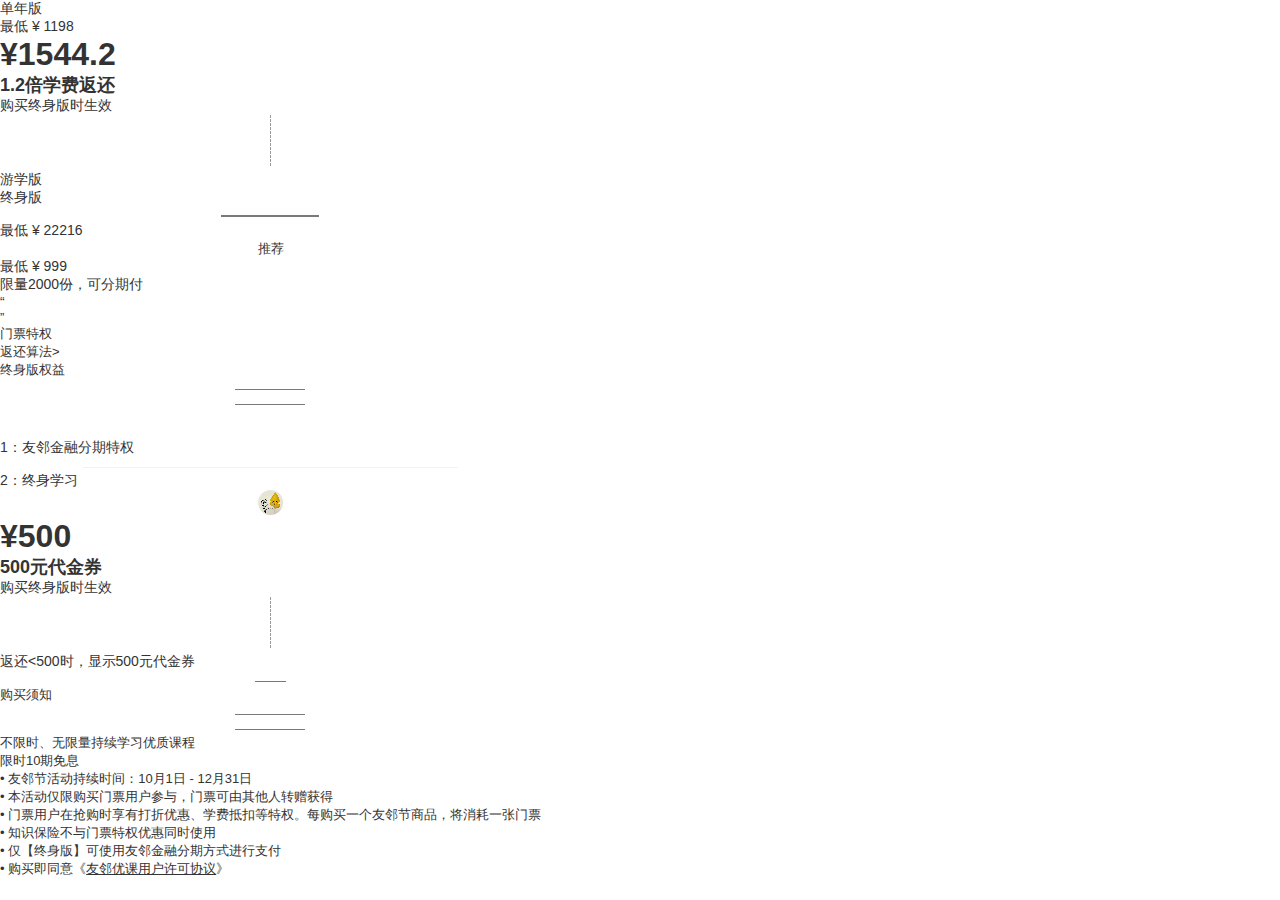
<file: 终身版.html>
﻿<!DOCTYPE html>
<html>
  <head>
    <title>终身版</title>
    <meta http-equiv="X-UA-Compatible" content="IE=edge"/>
    <meta http-equiv="content-type" content="text/html; charset=utf-8"/>
    <meta name="viewport" content="width=device-width, height=device-height"/>
    <meta name="apple-mobile-web-app-capable" content="yes"/>
    <meta name="apple-mobile-web-app-status-bar-style" content="black"/>
    <link href="resources/css/axure_rp_page.css" type="text/css" rel="stylesheet"/>
    <link href="data/styles.css" type="text/css" rel="stylesheet"/>
    <link href="files/终身版/styles.css" type="text/css" rel="stylesheet"/>
    <script src="resources/scripts/jquery-1.7.1.min.js"></script>
    <script src="resources/scripts/jquery-ui-1.8.10.custom.min.js"></script>
    <script src="resources/scripts/prototypePre.js"></script>
    <script src="data/document.js"></script>
    <script src="resources/scripts/prototypePost.js"></script>
    <script src="files/终身版/data.js"></script>
    <script type="text/javascript">
      $axure.utils.getTransparentGifPath = function() { return 'resources/images/transparent.gif'; };
      $axure.utils.getOtherPath = function() { return 'resources/Other.html'; };
      $axure.utils.getReloadPath = function() { return 'resources/reload.html'; };
    </script>
  </head>
  <body>
    <div id="base" class="">

      <!-- Unnamed (矩形) -->
      <div id="u549" class="ax_default box_1">
        <div id="u549_div" class=""></div>
        <!-- Unnamed () -->
        <div id="u550" class="text" style="display:none; visibility: hidden">
          <p><span></span></p>
        </div>
      </div>

      <!-- Unnamed (矩形) -->
      <div id="u551" class="ax_default box_1">
        <div id="u551_div" class=""></div>
        <!-- Unnamed () -->
        <div id="u552" class="text" style="display:none; visibility: hidden">
          <p><span></span></p>
        </div>
      </div>

      <!-- Unnamed (矩形) -->
      <div id="u553" class="ax_default label">
        <div id="u553_div" class=""></div>
        <!-- Unnamed () -->
        <div id="u554" class="text">
          <p><span>单年版</span></p>
        </div>
      </div>

      <!-- Unnamed (矩形) -->
      <div id="u555" class="ax_default label">
        <div id="u555_div" class=""></div>
        <!-- Unnamed () -->
        <div id="u556" class="text">
          <p><span>最低 ¥ 1198</span></p>
        </div>
      </div>

      <!-- Unnamed (矩形) -->
      <div id="u557" class="ax_default box_1">
        <div id="u557_div" class=""></div>
        <!-- Unnamed () -->
        <div id="u558" class="text" style="display:none; visibility: hidden">
          <p><span></span></p>
        </div>
      </div>

      <!-- 1544 (矩形) -->
      <div id="u559" class="ax_default _一级标题" data-label="1544">
        <div id="u559_div" class=""></div>
        <!-- Unnamed () -->
        <div id="u560" class="text">
          <p><span>¥1544.2</span></p>
        </div>
      </div>

      <!-- Unnamed (矩形) -->
      <div id="u561" class="ax_default _三级标题">
        <div id="u561_div" class=""></div>
        <!-- Unnamed () -->
        <div id="u562" class="text">
          <p><span>1.2倍学费返还</span></p>
        </div>
      </div>

      <!-- Unnamed (矩形) -->
      <div id="u563" class="ax_default label">
        <div id="u563_div" class=""></div>
        <!-- Unnamed () -->
        <div id="u564" class="text">
          <p><span>购买终身版时生效</span></p>
        </div>
      </div>

      <!-- Unnamed (垂直线) -->
      <div id="u565" class="ax_default line">
        <img id="u565_img" class="img " src="images/index/u25.png"/>
        <!-- Unnamed () -->
        <div id="u566" class="text" style="display:none; visibility: hidden">
          <p><span></span></p>
        </div>
      </div>

      <!-- Unnamed (矩形) -->
      <div id="u567" class="ax_default label">
        <div id="u567_div" class=""></div>
        <!-- Unnamed () -->
        <div id="u568" class="text">
          <p><span>游学版</span></p>
        </div>
      </div>

      <!-- Unnamed (矩形) -->
      <div id="u569" class="ax_default label">
        <div id="u569_div" class=""></div>
        <!-- Unnamed () -->
        <div id="u570" class="text">
          <p><span>终身版</span></p>
        </div>
      </div>

      <!-- Unnamed (水平线) -->
      <div id="u571" class="ax_default line">
        <img id="u571_img" class="img " src="images/index/u31.png"/>
        <!-- Unnamed () -->
        <div id="u572" class="text" style="display:none; visibility: hidden">
          <p><span></span></p>
        </div>
      </div>

      <!-- Unnamed (矩形) -->
      <div id="u573" class="ax_default label">
        <div id="u573_div" class=""></div>
        <!-- Unnamed () -->
        <div id="u574" class="text">
          <p><span>最低 ¥ 22216</span></p>
        </div>
      </div>

      <!-- Unnamed (矩形) -->
      <div id="u575" class="ax_default box_1">
        <div id="u575_div" class=""></div>
        <!-- Unnamed () -->
        <div id="u576" class="text">
          <p><span>推荐</span></p>
        </div>
      </div>

      <!-- Unnamed (矩形) -->
      <div id="u577" class="ax_default label">
        <div id="u577_div" class=""></div>
        <!-- Unnamed () -->
        <div id="u578" class="text">
          <p><span>最低 ¥ 999</span></p>
        </div>
      </div>

      <!-- Unnamed (组合) -->
      <div id="u579" class="ax_default" data-left="56" data-top="67" data-width="259" data-height="40">

        <!-- Unnamed (组合) -->
        <div id="u580" class="ax_default" data-left="78" data-top="78" data-width="222" data-height="19">

          <!-- Unnamed (组合) -->
          <div id="u581" class="ax_default" data-left="78" data-top="78" data-width="222" data-height="19">

            <!-- Unnamed (组合) -->
            <div id="u582" class="ax_default" data-left="78" data-top="78" data-width="222" data-height="19">

              <!-- Unnamed (矩形) -->
              <div id="u583" class="ax_default label">
                <div id="u583_div" class=""></div>
                <!-- Unnamed () -->
                <div id="u584" class="text">
                  <p><span>限量2000份，可分期付</span></p>
                </div>
              </div>
            </div>
          </div>
        </div>

        <!-- Unnamed (矩形) -->
        <div id="u585" class="ax_default label">
          <div id="u585_div" class=""></div>
          <!-- Unnamed () -->
          <div id="u586" class="text">
            <p><span>“</span></p>
          </div>
        </div>

        <!-- Unnamed (矩形) -->
        <div id="u587" class="ax_default _文本段落">
          <div id="u587_div" class=""></div>
          <!-- Unnamed () -->
          <div id="u588" class="text">
            <p><span>”</span></p>
          </div>
        </div>
      </div>

      <!-- Unnamed (组合) -->
      <div id="u589" class="ax_default" data-left="169" data-top="121" data-width="69" data-height="20">

        <!-- Unnamed (矩形) -->
        <div id="u590" class="ax_default _文本段落">
          <div id="u590_div" class=""></div>
          <!-- Unnamed () -->
          <div id="u591" class="text">
            <p><span>门票特权</span></p>
          </div>
        </div>
      </div>

      <!-- Unnamed (矩形) -->
      <div id="u592" class="ax_default _文本段落">
        <div id="u592_div" class=""></div>
        <!-- Unnamed () -->
        <div id="u593" class="text">
          <p><span>返还算法&gt;</span></p>
        </div>
      </div>

      <!-- Unnamed (组合) -->
      <div id="u594" class="ax_default" data-left="147" data-top="279" data-width="86" data-height="20">

        <!-- Unnamed (矩形) -->
        <div id="u595" class="ax_default _文本段落">
          <div id="u595_div" class=""></div>
          <!-- Unnamed () -->
          <div id="u596" class="text">
            <p><span>终身版权益</span></p>
          </div>
        </div>
      </div>

      <!-- Unnamed (水平线) -->
      <div id="u597" class="ax_default line">
        <img id="u597_img" class="img " src="images/index/u57.png"/>
        <!-- Unnamed () -->
        <div id="u598" class="text" style="display:none; visibility: hidden">
          <p><span></span></p>
        </div>
      </div>

      <!-- Unnamed (水平线) -->
      <div id="u599" class="ax_default line">
        <img id="u599_img" class="img " src="images/index/u57.png"/>
        <!-- Unnamed () -->
        <div id="u600" class="text" style="display:none; visibility: hidden">
          <p><span></span></p>
        </div>
      </div>

      <!-- Unnamed (矩形) -->
      <div id="u601" class="ax_default box_1">
        <div id="u601_div" class=""></div>
        <!-- Unnamed () -->
        <div id="u602" class="text">
          <p><span>&nbsp;&nbsp; &nbsp;&nbsp; </span></p>
        </div>
      </div>

      <!-- Unnamed (矩形) -->
      <div id="u603" class="ax_default box_1">
        <div id="u603_div" class=""></div>
        <!-- Unnamed () -->
        <div id="u604" class="text">
          <p><span>&nbsp;&nbsp; &nbsp;&nbsp; </span></p>
        </div>
      </div>

      <!-- Unnamed (矩形) -->
      <div id="u605" class="ax_default label">
        <div id="u605_div" class=""></div>
        <!-- Unnamed () -->
        <div id="u606" class="text">
          <p><span>1：友邻金融分期特权</span></p>
        </div>
      </div>

      <!-- Unnamed (水平线) -->
      <div id="u607" class="ax_default line">
        <img id="u607_img" class="img " src="images/index/u67.png"/>
        <!-- Unnamed () -->
        <div id="u608" class="text" style="display:none; visibility: hidden">
          <p><span></span></p>
        </div>
      </div>

      <!-- Unnamed (矩形) -->
      <div id="u609" class="ax_default box_2">
        <div id="u609_div" class=""></div>
        <!-- Unnamed () -->
        <div id="u610" class="text" style="display:none; visibility: hidden">
          <p><span></span></p>
        </div>
      </div>

      <!-- Unnamed (矩形) -->
      <div id="u611" class="ax_default label">
        <div id="u611_div" class=""></div>
        <!-- Unnamed () -->
        <div id="u612" class="text">
          <p><span>2：终身学习</span></p>
        </div>
      </div>

      <!-- Unnamed (矩形) -->
      <div id="u613" class="ax_default box_2">
        <div id="u613_div" class=""></div>
        <!-- Unnamed () -->
        <div id="u614" class="text" style="display:none; visibility: hidden">
          <p><span></span></p>
        </div>
      </div>

      <!-- Unnamed (图片) -->
      <div id="u615" class="ax_default _图片">
        <img id="u615_img" class="img " src="images/index/u75.png"/>
        <!-- Unnamed () -->
        <div id="u616" class="text" style="display:none; visibility: hidden">
          <p><span></span></p>
        </div>
      </div>

      <!-- Unnamed (矩形) -->
      <div id="u617" class="ax_default box_1">
        <div id="u617_div" class=""></div>
        <!-- Unnamed () -->
        <div id="u618" class="text" style="display:none; visibility: hidden">
          <p><span></span></p>
        </div>
      </div>

      <!-- 1544 (矩形) -->
      <div id="u619" class="ax_default _一级标题" data-label="1544">
        <div id="u619_div" class=""></div>
        <!-- Unnamed () -->
        <div id="u620" class="text">
          <p><span>¥500</span></p>
        </div>
      </div>

      <!-- Unnamed (矩形) -->
      <div id="u621" class="ax_default _三级标题">
        <div id="u621_div" class=""></div>
        <!-- Unnamed () -->
        <div id="u622" class="text">
          <p><span>500元代金券</span></p>
        </div>
      </div>

      <!-- Unnamed (矩形) -->
      <div id="u623" class="ax_default label">
        <div id="u623_div" class=""></div>
        <!-- Unnamed () -->
        <div id="u624" class="text">
          <p><span>购买终身版时生效</span></p>
        </div>
      </div>

      <!-- Unnamed (垂直线) -->
      <div id="u625" class="ax_default line">
        <img id="u625_img" class="img " src="images/index/u25.png"/>
        <!-- Unnamed () -->
        <div id="u626" class="text" style="display:none; visibility: hidden">
          <p><span></span></p>
        </div>
      </div>

      <!-- Unnamed (矩形) -->
      <div id="u627" class="ax_default label">
        <div id="u627_div" class=""></div>
        <!-- Unnamed () -->
        <div id="u628" class="text">
          <p><span>返还&lt;500时，显示500元代金券</span></p>
        </div>
      </div>

      <!-- Unnamed (水平线) -->
      <div id="u629" class="ax_default line">
        <img id="u629_img" class="img " src="images/终身版/u629.png"/>
        <!-- Unnamed () -->
        <div id="u630" class="text" style="display:none; visibility: hidden">
          <p><span></span></p>
        </div>
      </div>

      <!-- Unnamed (组合) -->
      <div id="u631" class="ax_default" data-left="153" data-top="725" data-width="69" data-height="20">

        <!-- Unnamed (矩形) -->
        <div id="u632" class="ax_default _文本段落">
          <div id="u632_div" class=""></div>
          <!-- Unnamed () -->
          <div id="u633" class="text">
            <p><span>购买须知</span></p>
          </div>
        </div>
      </div>

      <!-- Unnamed (水平线) -->
      <div id="u634" class="ax_default line">
        <img id="u634_img" class="img " src="images/index/u57.png"/>
        <!-- Unnamed () -->
        <div id="u635" class="text" style="display:none; visibility: hidden">
          <p><span></span></p>
        </div>
      </div>

      <!-- Unnamed (水平线) -->
      <div id="u636" class="ax_default line">
        <img id="u636_img" class="img " src="images/index/u57.png"/>
        <!-- Unnamed () -->
        <div id="u637" class="text" style="display:none; visibility: hidden">
          <p><span></span></p>
        </div>
      </div>

      <!-- Unnamed (矩形) -->
      <div id="u638" class="ax_default _文本段落">
        <div id="u638_div" class=""></div>
        <!-- Unnamed () -->
        <div id="u639" class="text">
          <p><span>不限时、无限量持续学习优质课程</span></p>
        </div>
      </div>

      <!-- Unnamed (矩形) -->
      <div id="u640" class="ax_default _文本段落">
        <div id="u640_div" class=""></div>
        <!-- Unnamed () -->
        <div id="u641" class="text">
          <p><span>限时10期免息</span></p>
        </div>
      </div>

      <!-- Unnamed (矩形) -->
      <div id="u642" class="ax_default _文本段落">
        <div id="u642_div" class=""></div>
        <!-- Unnamed () -->
        <div id="u643" class="text">
          <p><span>&#149; 友邻节活动持续时间：10月1日 - 12月31日</span></p><p><span>&#149; 本活动仅限购买门票用户参与，门票可由其他人转赠获得</span></p><p><span>&#149; 门票用户在抢购时享有打折优惠、学费抵扣等特权。每购买一个友邻节商品，将消耗一张门票</span></p><p><span>&#149; 知识保险不与门票特权优惠同时使用</span></p><p><span>&#149; 仅【终身版】可使用友邻金融分期方式进行支付</span></p><p><span>&#149; 购买即同意《</span><span style="text-decoration:underline;">友邻优课用户许可协议</span><span>》</span></p>
        </div>
      </div>
    </div>
  </body>
</html>
</file>
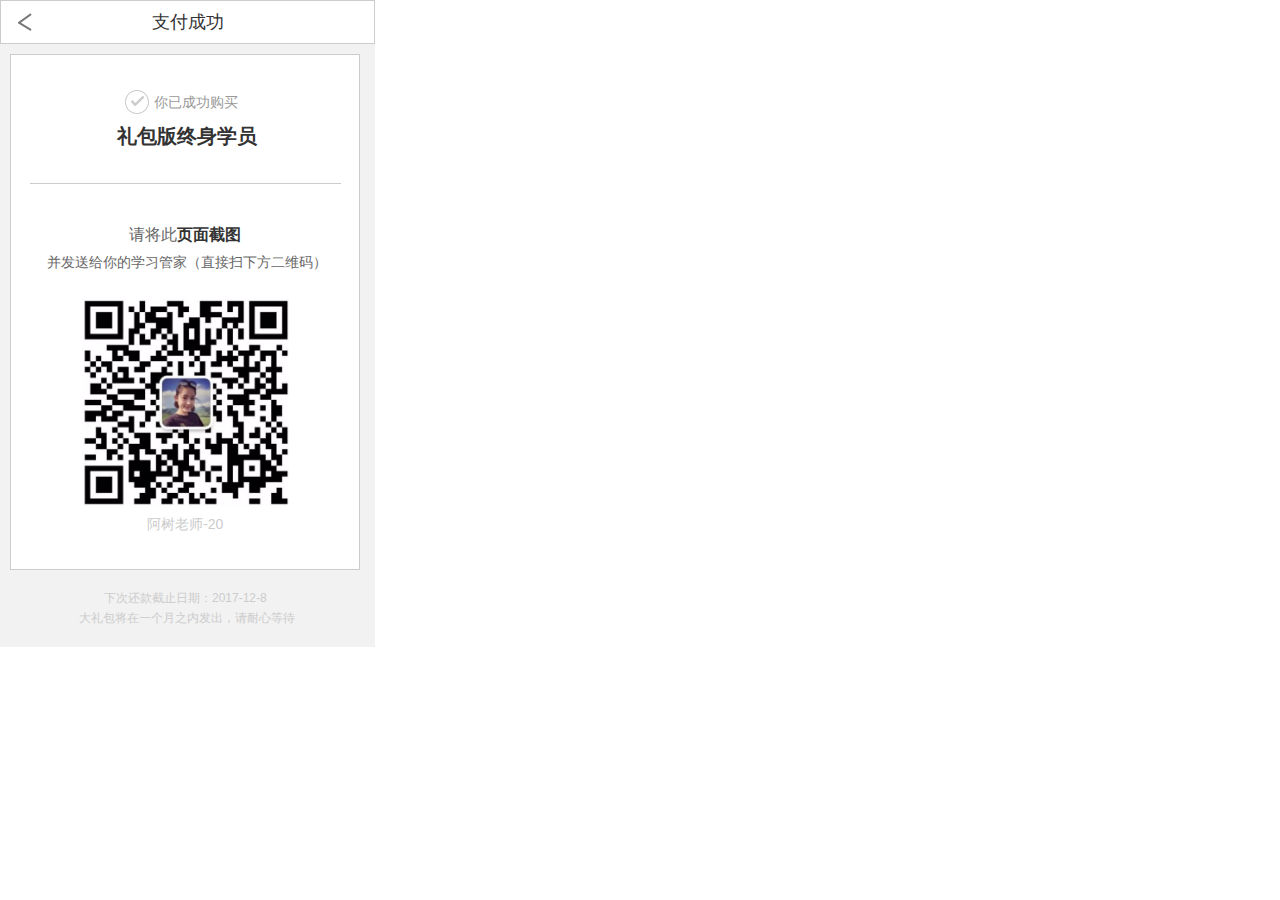
<file: 购买成功.html>
﻿<!DOCTYPE html>
<html>
  <head>
    <title>购买成功</title>
    <meta http-equiv="X-UA-Compatible" content="IE=edge"/>
    <meta http-equiv="content-type" content="text/html; charset=utf-8"/>
    <meta name="viewport" content="width=device-width, height=device-height"/>
    <meta name="apple-mobile-web-app-capable" content="yes"/>
    <meta name="apple-mobile-web-app-status-bar-style" content="black"/>
    <link href="resources/css/axure_rp_page.css" type="text/css" rel="stylesheet"/>
    <link href="data/styles.css" type="text/css" rel="stylesheet"/>
    <link href="files/购买成功/styles.css" type="text/css" rel="stylesheet"/>
    <script src="resources/scripts/jquery-1.7.1.min.js"></script>
    <script src="resources/scripts/jquery-ui-1.8.10.custom.min.js"></script>
    <script src="resources/scripts/prototypePre.js"></script>
    <script src="data/document.js"></script>
    <script src="resources/scripts/prototypePost.js"></script>
    <script src="files/购买成功/data.js"></script>
    <script type="text/javascript">
      $axure.utils.getTransparentGifPath = function() { return 'resources/images/transparent.gif'; };
      $axure.utils.getOtherPath = function() { return 'resources/Other.html'; };
      $axure.utils.getReloadPath = function() { return 'resources/reload.html'; };
    </script>
  </head>
  <body>
    <div id="base" class="">

      <!-- Unnamed (矩形) -->
      <div id="u1025" class="ax_default box_2">
        <div id="u1025_div" class=""></div>
        <!-- Unnamed () -->
        <div id="u1026" class="text" style="display:none; visibility: hidden">
          <p><span></span></p>
        </div>
      </div>

      <!-- Unnamed (矩形) -->
      <div id="u1027" class="ax_default box_1">
        <div id="u1027_div" class=""></div>
        <!-- Unnamed () -->
        <div id="u1028" class="text" style="display:none; visibility: hidden">
          <p><span></span></p>
        </div>
      </div>

      <!-- Unnamed (矩形) -->
      <div id="u1029" class="ax_default box_1">
        <div id="u1029_div" class=""></div>
        <!-- Unnamed () -->
        <div id="u1030" class="text">
          <p><span>支付成功</span></p>
        </div>
      </div>

      <!-- Unnamed (形状) -->
      <div id="u1031" class="ax_default box_1">
        <img id="u1031_img" class="img " src="images/确认订单/u910.png"/>
        <!-- Unnamed () -->
        <div id="u1032" class="text" style="display:none; visibility: hidden">
          <p><span></span></p>
        </div>
      </div>

      <!-- Unnamed (矩形) -->
      <div id="u1033" class="ax_default _三级标题">
        <div id="u1033_div" class=""></div>
        <!-- Unnamed () -->
        <div id="u1034" class="text">
          <p><span>你已成功购买</span></p>
        </div>
      </div>

      <!-- Unnamed (矩形) -->
      <div id="u1035" class="ax_default label">
        <div id="u1035_div" class=""></div>
        <!-- Unnamed () -->
        <div id="u1036" class="text">
          <p><span>下次还款截止日期：2017-12-8</span></p>
        </div>
      </div>

      <!-- Unnamed (矩形) -->
      <div id="u1037" class="ax_default label">
        <div id="u1037_div" class=""></div>
        <!-- Unnamed () -->
        <div id="u1038" class="text">
          <p><span>大礼包将在一个月之内发出，请耐心等待</span></p>
        </div>
      </div>

      <!-- Unnamed (图片) -->
      <div id="u1039" class="ax_default _图片">
        <img id="u1039_img" class="img " src="images/index/u543.jpg"/>
        <!-- Unnamed () -->
        <div id="u1040" class="text" style="display:none; visibility: hidden">
          <p><span></span></p>
        </div>
      </div>

      <!-- Unnamed (矩形) -->
      <div id="u1041" class="ax_default _三级标题">
        <div id="u1041_div" class=""></div>
        <!-- Unnamed () -->
        <div id="u1042" class="text">
          <p><span>礼包版终身学员</span></p>
        </div>
      </div>

      <!-- Unnamed (矩形) -->
      <div id="u1043" class="ax_default label">
        <div id="u1043_div" class=""></div>
        <!-- Unnamed () -->
        <div id="u1044" class="text">
          <p><span style="font-family:'Arial Normal', 'Arial';font-weight:400;color:#666666;">请将此</span><span style="font-family:'Arial Negreta', 'Arial Normal', 'Arial';font-weight:700;">页面截图</span></p>
        </div>
      </div>

      <!-- Unnamed (水平线) -->
      <div id="u1045" class="ax_default line">
        <img id="u1045_img" class="img " src="images/购买成功/u1045.png"/>
        <!-- Unnamed () -->
        <div id="u1046" class="text" style="display:none; visibility: hidden">
          <p><span></span></p>
        </div>
      </div>

      <!-- Unnamed (矩形) -->
      <div id="u1047" class="ax_default label">
        <div id="u1047_div" class=""></div>
        <!-- Unnamed () -->
        <div id="u1048" class="text">
          <p><span>阿树老师-20</span></p>
        </div>
      </div>

      <!-- Unnamed (矩形) -->
      <div id="u1049" class="ax_default label">
        <div id="u1049_div" class=""></div>
        <!-- Unnamed () -->
        <div id="u1050" class="text">
          <p><span>并发送给你的学习管家（直接扫下方二维码）</span></p>
        </div>
      </div>

      <!-- Unnamed (图片) -->
      <div id="u1051" class="ax_default _图片">
        <img id="u1051_img" class="img " src="images/购买成功/u1051.png"/>
        <!-- Unnamed () -->
        <div id="u1052" class="text" style="display:none; visibility: hidden">
          <p><span></span></p>
        </div>
      </div>
    </div>
  </body>
</html>
</file>
<file: resources/css/axure_rp_page.css>
﻿/* so the window resize fires within a frame in IE7 */
html, body {
    height: 100%;
}

a {
    color: inherit;
}

p {
    margin: 0px;
    text-rendering: optimizeLegibility;
    font-feature-settings: "kern" 1;
    -webkit-font-feature-settings: "kern";
    -moz-font-feature-settings: "kern";
    -moz-font-feature-settings: "kern=1";
    font-kerning: normal;
}

iframe {
    background: #FFFFFF;
}

/* to match IE with C, FF */
input {
    padding: 1px 0px 1px 0px;
    box-sizing: border-box;
    -moz-box-sizing: border-box;
}

textarea {
    margin: 0px;
    box-sizing: border-box;
    -moz-box-sizing: border-box;
}

div.intcases {
    font-family: arial; 
    font-size: 12px;
    text-align:left; 
    border:1px solid #AAA; 
    background:#FFF none repeat scroll 0% 0%; 
    z-index:9999; 
    visibility:hidden; 
    position:absolute;
    padding: 0px;
    border-radius: 3px;
    white-space: nowrap;
}

div.intcaselink {
    cursor: pointer;
    padding: 3px 8px 3px 8px;
    margin: 5px;
    background:#EEE none repeat scroll 0% 0%; 
    border:1px solid #AAA;
    border-radius: 3px;
}

div.refpageimage {
    position: absolute;
    left: 0px;
    top: 0px;
    font-size: 0px;
    width: 16px;
    height: 16px;
    cursor: pointer;
    background-image: url(images/newwindow.gif);
    background-repeat: no-repeat;
}

div.annnoteimage {
    position: absolute;
    left: 0px;
    top: 0px;
    font-size: 0px;
    /*width: 16px;
    height: 12px;*/
    cursor: help;
    /*background-image: url(images/note.gif);*/
    /*background-repeat: no-repeat;*/
    width: 13px;
    height: 12px;
    padding-top: 1px;
    text-align: center;
    background-color: #138CDD;
    -moz-box-shadow: 1px 1px 3px #aaa;
    -webkit-box-shadow: 1px 1px 3px #aaa;
    box-shadow: 1px 1px 3px #aaa;
}

div.annnoteline {
    display: inline-block;
    width: 9px;
    height: 1px;
    border-bottom: 1px solid white;
    margin-top: 1px;
}

div.annnotelabel {
    position: absolute;
    left: 0px;
    top: 0px;
    font-family: Helvetica,Arial;
    font-size: 10px;
    /*border: 1px solid rgb(166,221,242);*/
    cursor: help;
    /*background:rgb(0,157,217) none repeat scroll 0% 0%;*/ 
    padding: 1px 3px 1px 3px;
    white-space: nowrap;
    color: white;
    
    background-color: #138CDD;
    -moz-box-shadow: 1px 1px 3px #aaa;
    -webkit-box-shadow: 1px 1px 3px #aaa;
    box-shadow: 1px 1px 3px #aaa;
}

.annotation {
    font-size: 12px;
    padding-left: 2px;
    margin-bottom: 5px;
}

.annotationName {
    /*font-size: 13px;
    font-weight: bold;
    margin-bottom: 3px;
    white-space: nowrap;*/

    font-family: 'Trebuchet MS';
    font-size: 14px;
    font-weight: bold;
    margin-bottom: 5px;
    white-space: nowrap;
}

.annotationValue {
    font-family: Arial, Helvetica, Sans-Serif;
    font-size: 12px;
    color: #4a4a4a;
    line-height: 21px;
    margin-bottom: 20px;
}

.noteLink {
    text-decoration: inherit;
    color: inherit;
}

.noteLink:hover {
    background-color: white;
}

/* this is a fix for the issue where dialogs jump around and takes the text-align from the body */
.dialogFix {
    position:absolute;
    text-align:left;
    border: 1px solid #8f949a;
}


@keyframes pulsate {
  from {
    box-shadow: 0 0 10px #15d6ba;
  }
  to {
    box-shadow: 0 0 20px #15d6ba;
  }
}

@-webkit-keyframes pulsate {
  from {
    -webkit-box-shadow: 0 0 10px #15d6ba;
    box-shadow: 0 0 10px #15d6ba;
  }
  to {
    -webkit-box-shadow: 0 0 20px #15d6ba;
    box-shadow: 0 0 20px #15d6ba;
  }
}
 
@-moz-keyframes pulsate {
  from {
    -moz-box-shadow: 0 0 10px #15d6ba;
    box-shadow: 0 0 10px #15d6ba;
  }
  to {
    -moz-box-shadow: 0 0 20px #15d6ba;
    box-shadow: 0 0 20px #15d6ba;
  }
}

.legacyPulsateBorder {
    /*border: 5px solid #15d6ba;
    margin: -5px;*/
    -moz-box-shadow: 0 0 10px 3px #15d6ba;
    box-shadow: 0 0 10px 3px #15d6ba;
}

.pulsateBorder {
  animation-name: pulsate;
  animation-timing-function: ease-in-out;
  animation-duration: 0.9s;
  animation-iteration-count: infinite;
  animation-direction: alternate;
  
  -webkit-animation-name: pulsate;
  -webkit-animation-timing-function: ease-in-out;
  -webkit-animation-duration: 0.9s;
  -webkit-animation-iteration-count: infinite;
  -webkit-animation-direction: alternate;

  -moz-animation-name: pulsate;
  -moz-animation-timing-function: ease-in-out;
  -moz-animation-duration: 0.9s;
  -moz-animation-iteration-count: infinite;
  -moz-animation-direction: alternate;
}

.ax_default_hidden, .ax_default_unplaced{
    display: none;
    visibility: hidden;
}

.widgetNoteSelected {
    -moz-box-shadow: 0 0 10px 3px #138CDD;
    box-shadow: 0 0 10px 3px #138CDD;
    /*-moz-box-shadow: 0 0 20px #3915d6;
    box-shadow: 0 0 20px #3915d6;*/
    /*border: 3px solid #3915d6;*/
    /*margin: -3px;*/
}


.singleImg {
    display: none;
    visibility: hidden;
}
</file>
<file: data/styles.css>
﻿.ax_default {
  font-family:'Arial Normal', 'Arial';
  font-weight:400;
  font-style:normal;
  font-size:13px;
  color:#333333;
  text-align:center;
  line-height:normal;
}
._形状 {
  font-family:'Arial Normal', 'Arial';
  font-weight:400;
  font-style:normal;
  font-size:13px;
  color:#333333;
  text-align:center;
  line-height:normal;
}
._一级标题 {
  font-family:'Arial Normal', 'Arial';
  font-weight:bold;
  font-style:normal;
  font-size:32px;
  text-align:left;
}
._二级标题 {
  font-family:'Arial Normal', 'Arial';
  font-weight:bold;
  font-style:normal;
  font-size:24px;
  text-align:left;
}
._三级标题 {
  font-family:'Arial Normal', 'Arial';
  font-weight:bold;
  font-style:normal;
  font-size:18px;
  text-align:left;
}
._四级标题 {
  font-family:'Arial Normal', 'Arial';
  font-weight:bold;
  font-style:normal;
  font-size:14px;
  text-align:left;
}
._五级标题 {
  font-family:'Arial Normal', 'Arial';
  font-weight:bold;
  font-style:normal;
  text-align:left;
}
._六级标题 {
  font-family:'Arial Normal', 'Arial';
  font-weight:bold;
  font-style:normal;
  font-size:10px;
  text-align:left;
}
._文本段落 {
  text-align:left;
}
._流程形状 {
}
.box_1 {
}
.label {
  font-size:14px;
  text-align:left;
}
.box_3 {
}
.ellipse {
}
.line {
}
.box_2 {
}
.radio_button {
  text-align:left;
}
._图片 {
}
</file>
<file: files/index/styles.css>
﻿body {
  margin:0px;
  background-image:none;
  position:static;
  left:auto;
  width:375px;
  margin-left:0;
  margin-right:0;
  text-align:left;
}
#base {
  position:absolute;
  z-index:0;
}
#u0 {
  border-width:0px;
  position:absolute;
  left:0px;
  top:0px;
  width:375px;
  height:647px;
  overflow:hidden;
  touch-action:none;
}
#u0_state0 {
  border-width:0px;
  position:absolute;
  left:0px;
  top:0px;
  width:375px;
  height:647px;
  -ms-overflow-x:hidden;
  overflow-x:hidden;
  -ms-overflow-y:hidden;
  overflow-y:hidden;
  background-image:none;
}
#u0_state0_content {
  border-width:0px;
  position:absolute;
  left:0px;
  top:0px;
  width:1px;
  height:1px;
}
#u1 {
  border-width:0px;
  position:absolute;
  left:0px;
  top:0px;
  width:375px;
  height:1290px;
  overflow:hidden;
}
#u1_state0 {
  border-width:0px;
  position:absolute;
  left:0px;
  top:0px;
  width:375px;
  height:1290px;
  -ms-overflow-x:hidden;
  overflow-x:hidden;
  -ms-overflow-y:hidden;
  overflow-y:hidden;
  background-image:none;
}
#u1_state0_content {
  border-width:0px;
  position:absolute;
  left:0px;
  top:0px;
  width:1px;
  height:1px;
}
#u2_div {
  border-width:0px;
  position:absolute;
  left:0px;
  top:0px;
  width:375px;
  height:40px;
  background:inherit;
  background-color:rgba(255, 255, 255, 1);
  box-sizing:border-box;
  border-width:1px;
  border-style:solid;
  border-color:rgba(204, 204, 204, 1);
  border-radius:0px;
  -moz-box-shadow:none;
  -webkit-box-shadow:none;
  box-shadow:none;
}
#u2 {
  border-width:0px;
  position:absolute;
  left:0px;
  top:43px;
  width:375px;
  height:40px;
}
#u3 {
  border-width:0px;
  position:absolute;
  left:2px;
  top:12px;
  width:371px;
  visibility:hidden;
  word-wrap:break-word;
}
#u4_div {
  border-width:0px;
  position:absolute;
  left:0px;
  top:0px;
  width:375px;
  height:1290px;
  background:inherit;
  background-color:rgba(242, 242, 242, 1);
  box-sizing:border-box;
  border-width:1px;
  border-style:solid;
  border-color:rgba(204, 204, 204, 1);
  border-radius:0px;
  -moz-box-shadow:none;
  -webkit-box-shadow:none;
  box-shadow:none;
}
#u4 {
  border-width:0px;
  position:absolute;
  left:0px;
  top:0px;
  width:375px;
  height:1290px;
}
#u5 {
  border-width:0px;
  position:absolute;
  left:2px;
  top:637px;
  width:371px;
  visibility:hidden;
  word-wrap:break-word;
}
#u6_div {
  border-width:0px;
  position:absolute;
  left:0px;
  top:0px;
  width:375px;
  height:217px;
  background:inherit;
  background-color:rgba(228, 228, 228, 1);
  border:none;
  border-radius:0px;
  -moz-box-shadow:none;
  -webkit-box-shadow:none;
  box-shadow:none;
  font-size:16px;
  color:#999999;
}
#u6 {
  border-width:0px;
  position:absolute;
  left:0px;
  top:43px;
  width:375px;
  height:217px;
  font-size:16px;
  color:#999999;
}
#u7 {
  border-width:0px;
  position:absolute;
  left:2px;
  top:99px;
  width:371px;
  word-wrap:break-word;
}
#u8 {
  border-width:0px;
  position:absolute;
  left:0px;
  top:260px;
  width:375px;
  height:1030px;
  overflow:hidden;
}
#u8_state0 {
  border-width:0px;
  position:absolute;
  left:0px;
  top:0px;
  width:375px;
  height:1030px;
  -ms-overflow-x:hidden;
  overflow-x:hidden;
  -ms-overflow-y:hidden;
  overflow-y:hidden;
  background-image:none;
}
#u8_state0_content {
  border-width:0px;
  position:absolute;
  left:0px;
  top:0px;
  width:1px;
  height:1px;
}
#u9_div {
  border-width:0px;
  position:absolute;
  left:0px;
  top:0px;
  width:395px;
  height:1040px;
  background:inherit;
  background-color:rgba(255, 255, 255, 1);
  box-sizing:border-box;
  border-width:1px;
  border-style:solid;
  border-color:rgba(204, 204, 204, 1);
  border-radius:0px;
  -moz-box-shadow:none;
  -webkit-box-shadow:none;
  box-shadow:none;
}
#u9 {
  border-width:0px;
  position:absolute;
  left:-20px;
  top:-10px;
  width:395px;
  height:1040px;
}
#u10 {
  border-width:0px;
  position:absolute;
  left:2px;
  top:512px;
  width:391px;
  visibility:hidden;
  word-wrap:break-word;
}
#u11_div {
  border-width:0px;
  position:absolute;
  left:0px;
  top:0px;
  width:375px;
  height:50px;
  background:inherit;
  background-color:rgba(255, 255, 255, 1);
  box-sizing:border-box;
  border-width:1px;
  border-style:solid;
  border-color:rgba(204, 204, 204, 1);
  border-radius:0px;
  -moz-box-shadow:none;
  -webkit-box-shadow:none;
  box-shadow:none;
}
#u11 {
  border-width:0px;
  position:absolute;
  left:0px;
  top:0px;
  width:375px;
  height:50px;
}
#u12 {
  border-width:0px;
  position:absolute;
  left:2px;
  top:17px;
  width:371px;
  visibility:hidden;
  word-wrap:break-word;
}
#u13_div {
  border-width:0px;
  position:absolute;
  left:0px;
  top:0px;
  width:43px;
  height:16px;
  background:inherit;
  background-color:rgba(255, 255, 255, 0);
  border:none;
  border-radius:0px;
  -moz-box-shadow:none;
  -webkit-box-shadow:none;
  box-shadow:none;
}
#u13 {
  border-width:0px;
  position:absolute;
  left:48px;
  top:10px;
  width:43px;
  height:16px;
}
#u14 {
  border-width:0px;
  position:absolute;
  left:0px;
  top:0px;
  width:43px;
  white-space:nowrap;
}
#u15_div {
  border-width:0px;
  position:absolute;
  left:0px;
  top:0px;
  width:65px;
  height:15px;
  background:inherit;
  background-color:rgba(255, 255, 255, 0);
  border:none;
  border-radius:0px;
  -moz-box-shadow:none;
  -webkit-box-shadow:none;
  box-shadow:none;
  font-size:12px;
  color:#999999;
}
#u15 {
  border-width:0px;
  position:absolute;
  left:35px;
  top:28px;
  width:65px;
  height:15px;
  font-size:12px;
  color:#999999;
}
#u16 {
  border-width:0px;
  position:absolute;
  left:0px;
  top:0px;
  width:65px;
  white-space:nowrap;
}
#u17_div {
  border-width:0px;
  position:absolute;
  left:0px;
  top:0px;
  width:350px;
  height:70px;
  background:inherit;
  background-color:rgba(242, 242, 242, 1);
  box-sizing:border-box;
  border-width:1px;
  border-style:solid;
  border-color:rgba(204, 204, 204, 1);
  border-radius:0px;
  -moz-box-shadow:none;
  -webkit-box-shadow:none;
  box-shadow:none;
}
#u17 {
  border-width:0px;
  position:absolute;
  left:13px;
  top:166px;
  width:350px;
  height:70px;
}
#u18 {
  border-width:0px;
  position:absolute;
  left:2px;
  top:27px;
  width:346px;
  visibility:hidden;
  word-wrap:break-word;
}
#u19_div {
  border-width:0px;
  position:absolute;
  left:0px;
  top:0px;
  width:79px;
  height:26px;
  background:inherit;
  background-color:rgba(255, 255, 255, 0);
  border:none;
  border-radius:0px;
  -moz-box-shadow:none;
  -webkit-box-shadow:none;
  box-shadow:none;
  font-family:'Arial Normal', 'Arial';
  font-weight:400;
  font-style:normal;
  font-size:22px;
}
#u19 {
  border-width:0px;
  position:absolute;
  left:276px;
  top:175px;
  width:79px;
  height:26px;
  font-family:'Arial Normal', 'Arial';
  font-weight:400;
  font-style:normal;
  font-size:22px;
}
#u20 {
  border-width:0px;
  position:absolute;
  left:0px;
  top:0px;
  width:79px;
  white-space:nowrap;
}
#u21_div {
  border-width:0px;
  position:absolute;
  left:0px;
  top:0px;
  width:129px;
  height:24px;
  background:inherit;
  background-color:rgba(255, 255, 255, 0);
  border:none;
  border-radius:0px;
  -moz-box-shadow:none;
  -webkit-box-shadow:none;
  box-shadow:none;
  font-family:'Arial Normal', 'Arial';
  font-weight:400;
  font-style:normal;
  font-size:20px;
}
#u21 {
  border-width:0px;
  position:absolute;
  left:29px;
  top:176px;
  width:129px;
  height:24px;
  font-family:'Arial Normal', 'Arial';
  font-weight:400;
  font-style:normal;
  font-size:20px;
}
#u22 {
  border-width:0px;
  position:absolute;
  left:0px;
  top:0px;
  width:129px;
  white-space:nowrap;
}
#u23_div {
  border-width:0px;
  position:absolute;
  left:0px;
  top:0px;
  width:113px;
  height:16px;
  background:inherit;
  background-color:rgba(255, 255, 255, 0);
  border:none;
  border-radius:0px;
  -moz-box-shadow:none;
  -webkit-box-shadow:none;
  box-shadow:none;
}
#u23 {
  border-width:0px;
  position:absolute;
  left:29px;
  top:208px;
  width:113px;
  height:16px;
}
#u24 {
  border-width:0px;
  position:absolute;
  left:0px;
  top:0px;
  width:113px;
  white-space:nowrap;
}
#u25_img {
  border-width:0px;
  position:absolute;
  left:0px;
  top:0px;
  width:2px;
  height:53px;
}
#u25 {
  border-width:0px;
  position:absolute;
  left:259px;
  top:176px;
  width:1px;
  height:52px;
}
#u26 {
  border-width:0px;
  position:absolute;
  left:2px;
  top:18px;
  width:1px;
  visibility:hidden;
  word-wrap:break-word;
}
#u27_div {
  border-width:0px;
  position:absolute;
  left:0px;
  top:0px;
  width:43px;
  height:16px;
  background:inherit;
  background-color:rgba(255, 255, 255, 0);
  border:none;
  border-radius:0px;
  -moz-box-shadow:none;
  -webkit-box-shadow:none;
  box-shadow:none;
}
#u27 {
  border-width:0px;
  position:absolute;
  left:289px;
  top:9px;
  width:43px;
  height:16px;
}
#u28 {
  border-width:0px;
  position:absolute;
  left:0px;
  top:0px;
  width:43px;
  white-space:nowrap;
}
#u29_div {
  border-width:0px;
  position:absolute;
  left:0px;
  top:0px;
  width:43px;
  height:16px;
  background:inherit;
  background-color:rgba(255, 255, 255, 0);
  border:none;
  border-radius:0px;
  -moz-box-shadow:none;
  -webkit-box-shadow:none;
  box-shadow:none;
  font-family:'Arial Negreta', 'Arial Normal', 'Arial';
  font-weight:700;
  font-style:normal;
}
#u29 {
  border-width:0px;
  position:absolute;
  left:153px;
  top:9px;
  width:43px;
  height:16px;
  font-family:'Arial Negreta', 'Arial Normal', 'Arial';
  font-weight:700;
  font-style:normal;
}
#u30 {
  border-width:0px;
  position:absolute;
  left:0px;
  top:0px;
  width:43px;
  white-space:nowrap;
}
#u31_img {
  border-width:0px;
  position:absolute;
  left:-1px;
  top:-1px;
  width:101px;
  height:5px;
}
#u31 {
  border-width:0px;
  position:absolute;
  left:143px;
  top:48px;
  width:98px;
  height:2px;
  font-family:'Arial Negreta', 'Arial Normal', 'Arial';
  font-weight:700;
  font-style:normal;
}
#u32 {
  border-width:0px;
  position:absolute;
  left:2px;
  top:-7px;
  width:94px;
  visibility:hidden;
  word-wrap:break-word;
}
#u33_div {
  border-width:0px;
  position:absolute;
  left:0px;
  top:0px;
  width:73px;
  height:15px;
  background:inherit;
  background-color:rgba(255, 255, 255, 0);
  border:none;
  border-radius:0px;
  -moz-box-shadow:none;
  -webkit-box-shadow:none;
  box-shadow:none;
  font-size:12px;
  color:#999999;
}
#u33 {
  border-width:0px;
  position:absolute;
  left:276px;
  top:28px;
  width:73px;
  height:15px;
  font-size:12px;
  color:#999999;
}
#u34 {
  border-width:0px;
  position:absolute;
  left:0px;
  top:0px;
  width:73px;
  white-space:nowrap;
}
#u35_div {
  border-width:0px;
  position:absolute;
  left:0px;
  top:0px;
  width:39px;
  height:18px;
  background:inherit;
  background-color:rgba(255, 255, 255, 1);
  box-sizing:border-box;
  border-width:1px;
  border-style:solid;
  border-color:rgba(121, 121, 121, 1);
  border-radius:0px;
  -moz-box-shadow:none;
  -webkit-box-shadow:none;
  box-shadow:none;
  font-size:11px;
}
#u35 {
  border-width:0px;
  position:absolute;
  left:197px;
  top:7px;
  width:39px;
  height:18px;
  font-size:11px;
}
#u36 {
  border-width:0px;
  position:absolute;
  left:2px;
  top:2px;
  width:35px;
  word-wrap:break-word;
}
#u37_div {
  border-width:0px;
  position:absolute;
  left:0px;
  top:0px;
  width:59px;
  height:15px;
  background:inherit;
  background-color:rgba(255, 255, 255, 0);
  border:none;
  border-radius:0px;
  -moz-box-shadow:none;
  -webkit-box-shadow:none;
  box-shadow:none;
  font-family:'Arial Negreta', 'Arial Normal', 'Arial';
  font-weight:700;
  font-style:normal;
  font-size:12px;
  color:#999999;
}
#u37 {
  border-width:0px;
  position:absolute;
  left:162px;
  top:28px;
  width:59px;
  height:15px;
  font-family:'Arial Negreta', 'Arial Normal', 'Arial';
  font-weight:700;
  font-style:normal;
  font-size:12px;
  color:#999999;
}
#u38 {
  border-width:0px;
  position:absolute;
  left:0px;
  top:0px;
  width:59px;
  white-space:nowrap;
}
#u39 {
  border-width:0px;
  position:absolute;
  left:0px;
  top:0px;
  width:0px;
  height:0px;
}
#u40 {
  border-width:0px;
  position:absolute;
  left:0px;
  top:0px;
  width:0px;
  height:0px;
}
#u41 {
  border-width:0px;
  position:absolute;
  left:0px;
  top:0px;
  width:0px;
  height:0px;
}
#u42 {
  border-width:0px;
  position:absolute;
  left:0px;
  top:0px;
  width:0px;
  height:0px;
}
#u43_div {
  border-width:0px;
  position:absolute;
  left:0px;
  top:0px;
  width:222px;
  height:19px;
  background:inherit;
  background-color:rgba(255, 255, 255, 0);
  border:none;
  border-radius:0px;
  -moz-box-shadow:none;
  -webkit-box-shadow:none;
  box-shadow:none;
  font-size:16px;
  text-align:center;
}
#u43 {
  border-width:0px;
  position:absolute;
  left:78px;
  top:78px;
  width:222px;
  height:19px;
  font-size:16px;
  text-align:center;
}
#u44 {
  border-width:0px;
  position:absolute;
  left:0px;
  top:0px;
  width:222px;
  word-wrap:break-word;
}
#u45_div {
  border-width:0px;
  position:absolute;
  left:0px;
  top:0px;
  width:12px;
  height:39px;
  background:inherit;
  background-color:rgba(255, 255, 255, 0);
  border:none;
  border-radius:0px;
  -moz-box-shadow:none;
  -webkit-box-shadow:none;
  box-shadow:none;
  font-size:33px;
}
#u45 {
  border-width:0px;
  position:absolute;
  left:56px;
  top:67px;
  width:12px;
  height:39px;
  font-size:33px;
}
#u46 {
  border-width:0px;
  position:absolute;
  left:0px;
  top:0px;
  width:12px;
  white-space:nowrap;
}
#u47_div {
  border-width:0px;
  position:absolute;
  left:0px;
  top:0px;
  width:12px;
  height:39px;
  background:inherit;
  background-color:rgba(255, 255, 255, 0);
  border:none;
  border-radius:0px;
  -moz-box-shadow:none;
  -webkit-box-shadow:none;
  box-shadow:none;
  font-size:33px;
}
#u47 {
  border-width:0px;
  position:absolute;
  left:303px;
  top:68px;
  width:12px;
  height:39px;
  font-size:33px;
}
#u48 {
  border-width:0px;
  position:absolute;
  left:0px;
  top:0px;
  width:12px;
  white-space:nowrap;
}
#u49 {
  border-width:0px;
  position:absolute;
  left:0px;
  top:0px;
  width:0px;
  height:0px;
}
#u50_div {
  border-width:0px;
  position:absolute;
  left:0px;
  top:0px;
  width:69px;
  height:20px;
  background:inherit;
  background-color:rgba(255, 255, 255, 0);
  border:none;
  border-radius:0px;
  -moz-box-shadow:none;
  -webkit-box-shadow:none;
  box-shadow:none;
  font-family:'Arial Negreta', 'Arial Normal', 'Arial';
  font-weight:700;
  font-style:normal;
  font-size:17px;
  text-align:center;
}
#u50 {
  border-width:0px;
  position:absolute;
  left:169px;
  top:121px;
  width:69px;
  height:20px;
  font-family:'Arial Negreta', 'Arial Normal', 'Arial';
  font-weight:700;
  font-style:normal;
  font-size:17px;
  text-align:center;
}
#u51 {
  border-width:0px;
  position:absolute;
  left:0px;
  top:0px;
  width:69px;
  white-space:nowrap;
}
#u52_div {
  border-width:0px;
  position:absolute;
  left:0px;
  top:0px;
  width:65px;
  height:16px;
  background:inherit;
  background-color:rgba(255, 255, 255, 0);
  border:none;
  border-radius:0px;
  -moz-box-shadow:none;
  -webkit-box-shadow:none;
  box-shadow:none;
  font-size:14px;
  color:#6666FF;
}
#u52 {
  border-width:0px;
  position:absolute;
  left:282px;
  top:208px;
  width:65px;
  height:16px;
  font-size:14px;
  color:#6666FF;
}
#u53 {
  border-width:0px;
  position:absolute;
  left:0px;
  top:0px;
  width:65px;
  white-space:nowrap;
}
#u54 {
  border-width:0px;
  position:absolute;
  left:0px;
  top:0px;
  width:0px;
  height:0px;
}
#u55_div {
  border-width:0px;
  position:absolute;
  left:0px;
  top:0px;
  width:86px;
  height:20px;
  background:inherit;
  background-color:rgba(255, 255, 255, 0);
  border:none;
  border-radius:0px;
  -moz-box-shadow:none;
  -webkit-box-shadow:none;
  box-shadow:none;
  font-family:'Arial Negreta', 'Arial Normal', 'Arial';
  font-weight:700;
  font-style:normal;
  font-size:17px;
  text-align:center;
}
#u55 {
  border-width:0px;
  position:absolute;
  left:147px;
  top:359px;
  width:86px;
  height:20px;
  font-family:'Arial Negreta', 'Arial Normal', 'Arial';
  font-weight:700;
  font-style:normal;
  font-size:17px;
  text-align:center;
}
#u56 {
  border-width:0px;
  position:absolute;
  left:0px;
  top:0px;
  width:86px;
  white-space:nowrap;
}
#u57_img {
  border-width:0px;
  position:absolute;
  left:0px;
  top:0px;
  width:71px;
  height:2px;
}
#u57 {
  border-width:0px;
  position:absolute;
  left:45px;
  top:131px;
  width:70px;
  height:1px;
}
#u58 {
  border-width:0px;
  position:absolute;
  left:2px;
  top:-8px;
  width:66px;
  visibility:hidden;
  word-wrap:break-word;
}
#u59_img {
  border-width:0px;
  position:absolute;
  left:0px;
  top:0px;
  width:71px;
  height:2px;
}
#u59 {
  border-width:0px;
  position:absolute;
  left:258px;
  top:131px;
  width:70px;
  height:1px;
}
#u60 {
  border-width:0px;
  position:absolute;
  left:2px;
  top:-8px;
  width:66px;
  visibility:hidden;
  word-wrap:break-word;
}
#u61_div {
  border-width:0px;
  position:absolute;
  left:0px;
  top:0px;
  width:8px;
  height:8px;
  background:inherit;
  background-color:rgba(255, 255, 255, 1);
  box-sizing:border-box;
  border-width:1px;
  border-style:solid;
  border-color:rgba(51, 51, 51, 1);
  border-radius:0px;
  -moz-box-shadow:none;
  -webkit-box-shadow:none;
  box-shadow:none;
  font-family:'Arial Negreta', 'Arial Normal', 'Arial';
  font-weight:700;
  font-style:normal;
}
#u61 {
  border-width:0px;
  position:absolute;
  left:125px;
  top:365px;
  width:8px;
  height:8px;
  -webkit-transform:rotate(45deg);
  -moz-transform:rotate(45deg);
  -ms-transform:rotate(45deg);
  transform:rotate(45deg);
  font-family:'Arial Negreta', 'Arial Normal', 'Arial';
  font-weight:700;
  font-style:normal;
}
#u62 {
  border-width:0px;
  position:absolute;
  left:2px;
  top:-4px;
  width:4px;
  word-wrap:break-word;
}
#u63_div {
  border-width:0px;
  position:absolute;
  left:0px;
  top:0px;
  width:8px;
  height:8px;
  background:inherit;
  background-color:rgba(255, 255, 255, 1);
  box-sizing:border-box;
  border-width:1px;
  border-style:solid;
  border-color:rgba(51, 51, 51, 1);
  border-radius:0px;
  -moz-box-shadow:none;
  -webkit-box-shadow:none;
  box-shadow:none;
  font-family:'Arial Negreta', 'Arial Normal', 'Arial';
  font-weight:700;
  font-style:normal;
}
#u63 {
  border-width:0px;
  position:absolute;
  left:242px;
  top:365px;
  width:8px;
  height:8px;
  -webkit-transform:rotate(45deg);
  -moz-transform:rotate(45deg);
  -ms-transform:rotate(45deg);
  transform:rotate(45deg);
  font-family:'Arial Negreta', 'Arial Normal', 'Arial';
  font-weight:700;
  font-style:normal;
}
#u64 {
  border-width:0px;
  position:absolute;
  left:2px;
  top:-4px;
  width:4px;
  word-wrap:break-word;
}
#u65_div {
  border-width:0px;
  position:absolute;
  left:0px;
  top:0px;
  width:135px;
  height:16px;
  background:inherit;
  background-color:rgba(255, 255, 255, 0);
  border:none;
  border-radius:0px;
  -moz-box-shadow:none;
  -webkit-box-shadow:none;
  box-shadow:none;
  font-family:'Arial Negreta', 'Arial Normal', 'Arial';
  font-weight:700;
  font-style:normal;
}
#u65 {
  border-width:0px;
  position:absolute;
  left:114px;
  top:401px;
  width:135px;
  height:16px;
  font-family:'Arial Negreta', 'Arial Normal', 'Arial';
  font-weight:700;
  font-style:normal;
}
#u66 {
  border-width:0px;
  position:absolute;
  left:0px;
  top:0px;
  width:135px;
  white-space:nowrap;
}
#u67_img {
  border-width:0px;
  position:absolute;
  left:0px;
  top:0px;
  width:376px;
  height:2px;
}
#u67 {
  border-width:0px;
  position:absolute;
  left:0px;
  top:341px;
  width:375px;
  height:1px;
}
#u68 {
  border-width:0px;
  position:absolute;
  left:2px;
  top:-8px;
  width:371px;
  visibility:hidden;
  word-wrap:break-word;
}
#u69_div {
  border-width:0px;
  position:absolute;
  left:0px;
  top:0px;
  width:350px;
  height:130px;
  background:inherit;
  background-color:rgba(242, 242, 242, 1);
  border:none;
  border-radius:0px;
  -moz-box-shadow:none;
  -webkit-box-shadow:none;
  box-shadow:none;
}
#u69 {
  border-width:0px;
  position:absolute;
  left:13px;
  top:453px;
  width:350px;
  height:130px;
}
#u70 {
  border-width:0px;
  position:absolute;
  left:2px;
  top:57px;
  width:346px;
  visibility:hidden;
  word-wrap:break-word;
}
#u71_div {
  border-width:0px;
  position:absolute;
  left:0px;
  top:0px;
  width:79px;
  height:16px;
  background:inherit;
  background-color:rgba(255, 255, 255, 0);
  border:none;
  border-radius:0px;
  -moz-box-shadow:none;
  -webkit-box-shadow:none;
  box-shadow:none;
  font-family:'Arial Negreta', 'Arial Normal', 'Arial';
  font-weight:700;
  font-style:normal;
}
#u71 {
  border-width:0px;
  position:absolute;
  left:150px;
  top:602px;
  width:79px;
  height:16px;
  font-family:'Arial Negreta', 'Arial Normal', 'Arial';
  font-weight:700;
  font-style:normal;
}
#u72 {
  border-width:0px;
  position:absolute;
  left:0px;
  top:0px;
  width:79px;
  white-space:nowrap;
}
#u73_div {
  border-width:0px;
  position:absolute;
  left:0px;
  top:0px;
  width:350px;
  height:66px;
  background:inherit;
  background-color:rgba(242, 242, 242, 1);
  border:none;
  border-radius:0px;
  -moz-box-shadow:none;
  -webkit-box-shadow:none;
  box-shadow:none;
}
#u73 {
  border-width:0px;
  position:absolute;
  left:13px;
  top:654px;
  width:350px;
  height:66px;
}
#u74 {
  border-width:0px;
  position:absolute;
  left:2px;
  top:25px;
  width:346px;
  visibility:hidden;
  word-wrap:break-word;
}
#u75_img {
  border-width:0px;
  position:absolute;
  left:0px;
  top:0px;
  width:25px;
  height:25px;
}
#u75 {
  border-width:0px;
  position:absolute;
  left:134px;
  top:119px;
  width:25px;
  height:25px;
}
#u76 {
  border-width:0px;
  position:absolute;
  left:2px;
  top:4px;
  width:21px;
  visibility:hidden;
  word-wrap:break-word;
}
#u77_div {
  border-width:0px;
  position:absolute;
  left:0px;
  top:0px;
  width:350px;
  height:70px;
  background:inherit;
  background-color:rgba(242, 242, 242, 1);
  box-sizing:border-box;
  border-width:1px;
  border-style:solid;
  border-color:rgba(204, 204, 204, 1);
  border-radius:0px;
  -moz-box-shadow:none;
  -webkit-box-shadow:none;
  box-shadow:none;
}
#u77 {
  border-width:0px;
  position:absolute;
  left:13px;
  top:246px;
  width:350px;
  height:70px;
}
#u78 {
  border-width:0px;
  position:absolute;
  left:2px;
  top:27px;
  width:346px;
  visibility:hidden;
  word-wrap:break-word;
}
#u79_div {
  border-width:0px;
  position:absolute;
  left:0px;
  top:0px;
  width:53px;
  height:28px;
  background:inherit;
  background-color:rgba(255, 255, 255, 0);
  border:none;
  border-radius:0px;
  -moz-box-shadow:none;
  -webkit-box-shadow:none;
  box-shadow:none;
  font-family:'Arial Normal', 'Arial';
  font-weight:400;
  font-style:normal;
  font-size:24px;
}
#u79 {
  border-width:0px;
  position:absolute;
  left:290px;
  top:256px;
  width:53px;
  height:28px;
  font-family:'Arial Normal', 'Arial';
  font-weight:400;
  font-style:normal;
  font-size:24px;
}
#u80 {
  border-width:0px;
  position:absolute;
  left:0px;
  top:0px;
  width:53px;
  white-space:nowrap;
}
#u81_div {
  border-width:0px;
  position:absolute;
  left:0px;
  top:0px;
  width:114px;
  height:24px;
  background:inherit;
  background-color:rgba(255, 255, 255, 0);
  border:none;
  border-radius:0px;
  -moz-box-shadow:none;
  -webkit-box-shadow:none;
  box-shadow:none;
  font-family:'Arial Normal', 'Arial';
  font-weight:400;
  font-style:normal;
  font-size:20px;
}
#u81 {
  border-width:0px;
  position:absolute;
  left:29px;
  top:256px;
  width:114px;
  height:24px;
  font-family:'Arial Normal', 'Arial';
  font-weight:400;
  font-style:normal;
  font-size:20px;
}
#u82 {
  border-width:0px;
  position:absolute;
  left:0px;
  top:0px;
  width:114px;
  white-space:nowrap;
}
#u83_div {
  border-width:0px;
  position:absolute;
  left:0px;
  top:0px;
  width:113px;
  height:16px;
  background:inherit;
  background-color:rgba(255, 255, 255, 0);
  border:none;
  border-radius:0px;
  -moz-box-shadow:none;
  -webkit-box-shadow:none;
  box-shadow:none;
}
#u83 {
  border-width:0px;
  position:absolute;
  left:29px;
  top:288px;
  width:113px;
  height:16px;
}
#u84 {
  border-width:0px;
  position:absolute;
  left:0px;
  top:0px;
  width:113px;
  white-space:nowrap;
}
#u85_img {
  border-width:0px;
  position:absolute;
  left:0px;
  top:0px;
  width:2px;
  height:53px;
}
#u85 {
  border-width:0px;
  position:absolute;
  left:259px;
  top:256px;
  width:1px;
  height:52px;
}
#u86 {
  border-width:0px;
  position:absolute;
  left:2px;
  top:18px;
  width:1px;
  visibility:hidden;
  word-wrap:break-word;
}
#u87 {
  border-width:0px;
  position:absolute;
  left:0px;
  top:0px;
  width:0px;
  height:0px;
}
#u88_div {
  border-width:0px;
  position:absolute;
  left:0px;
  top:0px;
  width:69px;
  height:20px;
  background:inherit;
  background-color:rgba(255, 255, 255, 0);
  border:none;
  border-radius:0px;
  -moz-box-shadow:none;
  -webkit-box-shadow:none;
  box-shadow:none;
  font-family:'Arial Negreta', 'Arial Normal', 'Arial';
  font-weight:700;
  font-style:normal;
  font-size:17px;
  text-align:center;
}
#u88 {
  border-width:0px;
  position:absolute;
  left:153px;
  top:749px;
  width:69px;
  height:20px;
  font-family:'Arial Negreta', 'Arial Normal', 'Arial';
  font-weight:700;
  font-style:normal;
  font-size:17px;
  text-align:center;
}
#u89 {
  border-width:0px;
  position:absolute;
  left:0px;
  top:0px;
  width:69px;
  white-space:nowrap;
}
#u90_img {
  border-width:0px;
  position:absolute;
  left:0px;
  top:0px;
  width:71px;
  height:2px;
}
#u90 {
  border-width:0px;
  position:absolute;
  left:64px;
  top:759px;
  width:70px;
  height:1px;
}
#u91 {
  border-width:0px;
  position:absolute;
  left:2px;
  top:-8px;
  width:66px;
  visibility:hidden;
  word-wrap:break-word;
}
#u92_img {
  border-width:0px;
  position:absolute;
  left:0px;
  top:0px;
  width:71px;
  height:2px;
}
#u92 {
  border-width:0px;
  position:absolute;
  left:242px;
  top:759px;
  width:70px;
  height:1px;
}
#u93 {
  border-width:0px;
  position:absolute;
  left:2px;
  top:-8px;
  width:66px;
  visibility:hidden;
  word-wrap:break-word;
}
#u94_div {
  border-width:0px;
  position:absolute;
  left:0px;
  top:0px;
  width:283px;
  height:16px;
  background:inherit;
  background-color:rgba(255, 255, 255, 0);
  border:none;
  border-radius:0px;
  -moz-box-shadow:none;
  -webkit-box-shadow:none;
  box-shadow:none;
  color:#999999;
  text-align:center;
}
#u94 {
  border-width:0px;
  position:absolute;
  left:49px;
  top:628px;
  width:283px;
  height:16px;
  color:#999999;
  text-align:center;
}
#u95 {
  border-width:0px;
  position:absolute;
  left:0px;
  top:0px;
  width:283px;
  word-wrap:break-word;
}
#u96_div {
  border-width:0px;
  position:absolute;
  left:0px;
  top:0px;
  width:283px;
  height:16px;
  background:inherit;
  background-color:rgba(255, 255, 255, 0);
  border:none;
  border-radius:0px;
  -moz-box-shadow:none;
  -webkit-box-shadow:none;
  box-shadow:none;
  color:#999999;
  text-align:center;
}
#u96 {
  border-width:0px;
  position:absolute;
  left:49px;
  top:427px;
  width:283px;
  height:16px;
  color:#999999;
  text-align:center;
}
#u97 {
  border-width:0px;
  position:absolute;
  left:0px;
  top:0px;
  width:283px;
  word-wrap:break-word;
}
#u98_div {
  border-width:0px;
  position:absolute;
  left:0px;
  top:0px;
  width:342px;
  height:158px;
  background:inherit;
  background-color:rgba(255, 255, 255, 0);
  border:none;
  border-radius:0px;
  -moz-box-shadow:none;
  -webkit-box-shadow:none;
  box-shadow:none;
  line-height:23px;
}
#u98 {
  border-width:0px;
  position:absolute;
  left:13px;
  top:786px;
  width:342px;
  height:158px;
  line-height:23px;
}
#u99 {
  border-width:0px;
  position:absolute;
  left:0px;
  top:0px;
  width:342px;
  word-wrap:break-word;
}
#u8_state1 {
  border-width:0px;
  position:absolute;
  left:0px;
  top:0px;
  width:375px;
  height:1030px;
  visibility:hidden;
  -ms-overflow-x:hidden;
  overflow-x:hidden;
  -ms-overflow-y:hidden;
  overflow-y:hidden;
  background-image:none;
}
#u8_state1_content {
  border-width:0px;
  position:absolute;
  left:0px;
  top:0px;
  width:1px;
  height:1px;
}
#u100_div {
  border-width:0px;
  position:absolute;
  left:0px;
  top:0px;
  width:375px;
  height:1030px;
  background:inherit;
  background-color:rgba(255, 255, 255, 1);
  box-sizing:border-box;
  border-width:1px;
  border-style:solid;
  border-color:rgba(204, 204, 204, 1);
  border-radius:0px;
  -moz-box-shadow:none;
  -webkit-box-shadow:none;
  box-shadow:none;
}
#u100 {
  border-width:0px;
  position:absolute;
  left:0px;
  top:0px;
  width:375px;
  height:1030px;
}
#u101 {
  border-width:0px;
  position:absolute;
  left:2px;
  top:507px;
  width:371px;
  visibility:hidden;
  word-wrap:break-word;
}
#u102_div {
  border-width:0px;
  position:absolute;
  left:0px;
  top:0px;
  width:375px;
  height:50px;
  background:inherit;
  background-color:rgba(255, 255, 255, 1);
  box-sizing:border-box;
  border-width:1px;
  border-style:solid;
  border-color:rgba(204, 204, 204, 1);
  border-radius:0px;
  -moz-box-shadow:none;
  -webkit-box-shadow:none;
  box-shadow:none;
}
#u102 {
  border-width:0px;
  position:absolute;
  left:0px;
  top:0px;
  width:375px;
  height:50px;
}
#u103 {
  border-width:0px;
  position:absolute;
  left:2px;
  top:17px;
  width:371px;
  visibility:hidden;
  word-wrap:break-word;
}
#u104_div {
  border-width:0px;
  position:absolute;
  left:0px;
  top:0px;
  width:43px;
  height:16px;
  background:inherit;
  background-color:rgba(255, 255, 255, 0);
  border:none;
  border-radius:0px;
  -moz-box-shadow:none;
  -webkit-box-shadow:none;
  box-shadow:none;
}
#u104 {
  border-width:0px;
  position:absolute;
  left:48px;
  top:10px;
  width:43px;
  height:16px;
}
#u105 {
  border-width:0px;
  position:absolute;
  left:0px;
  top:0px;
  width:43px;
  white-space:nowrap;
}
#u106_div {
  border-width:0px;
  position:absolute;
  left:0px;
  top:0px;
  width:65px;
  height:15px;
  background:inherit;
  background-color:rgba(255, 255, 255, 0);
  border:none;
  border-radius:0px;
  -moz-box-shadow:none;
  -webkit-box-shadow:none;
  box-shadow:none;
  font-size:12px;
  color:#999999;
}
#u106 {
  border-width:0px;
  position:absolute;
  left:35px;
  top:28px;
  width:65px;
  height:15px;
  font-size:12px;
  color:#999999;
}
#u107 {
  border-width:0px;
  position:absolute;
  left:0px;
  top:0px;
  width:65px;
  white-space:nowrap;
}
#u108_div {
  border-width:0px;
  position:absolute;
  left:0px;
  top:0px;
  width:350px;
  height:70px;
  background:inherit;
  background-color:rgba(242, 242, 242, 1);
  box-sizing:border-box;
  border-width:1px;
  border-style:solid;
  border-color:rgba(204, 204, 204, 1);
  border-radius:0px;
  -moz-box-shadow:none;
  -webkit-box-shadow:none;
  box-shadow:none;
}
#u108 {
  border-width:0px;
  position:absolute;
  left:13px;
  top:166px;
  width:350px;
  height:70px;
}
#u109 {
  border-width:0px;
  position:absolute;
  left:2px;
  top:27px;
  width:346px;
  visibility:hidden;
  word-wrap:break-word;
}
#u110_div {
  border-width:0px;
  position:absolute;
  left:0px;
  top:0px;
  width:79px;
  height:26px;
  background:inherit;
  background-color:rgba(255, 255, 255, 0);
  border:none;
  border-radius:0px;
  -moz-box-shadow:none;
  -webkit-box-shadow:none;
  box-shadow:none;
  font-family:'Arial Normal', 'Arial';
  font-weight:400;
  font-style:normal;
  font-size:22px;
}
#u110 {
  border-width:0px;
  position:absolute;
  left:276px;
  top:175px;
  width:79px;
  height:26px;
  font-family:'Arial Normal', 'Arial';
  font-weight:400;
  font-style:normal;
  font-size:22px;
}
#u111 {
  border-width:0px;
  position:absolute;
  left:0px;
  top:0px;
  width:79px;
  white-space:nowrap;
}
#u112_div {
  border-width:0px;
  position:absolute;
  left:0px;
  top:0px;
  width:129px;
  height:24px;
  background:inherit;
  background-color:rgba(255, 255, 255, 0);
  border:none;
  border-radius:0px;
  -moz-box-shadow:none;
  -webkit-box-shadow:none;
  box-shadow:none;
  font-family:'Arial Normal', 'Arial';
  font-weight:400;
  font-style:normal;
  font-size:20px;
}
#u112 {
  border-width:0px;
  position:absolute;
  left:29px;
  top:176px;
  width:129px;
  height:24px;
  font-family:'Arial Normal', 'Arial';
  font-weight:400;
  font-style:normal;
  font-size:20px;
}
#u113 {
  border-width:0px;
  position:absolute;
  left:0px;
  top:0px;
  width:129px;
  white-space:nowrap;
}
#u114_div {
  border-width:0px;
  position:absolute;
  left:0px;
  top:0px;
  width:113px;
  height:16px;
  background:inherit;
  background-color:rgba(255, 255, 255, 0);
  border:none;
  border-radius:0px;
  -moz-box-shadow:none;
  -webkit-box-shadow:none;
  box-shadow:none;
}
#u114 {
  border-width:0px;
  position:absolute;
  left:29px;
  top:208px;
  width:113px;
  height:16px;
}
#u115 {
  border-width:0px;
  position:absolute;
  left:0px;
  top:0px;
  width:113px;
  white-space:nowrap;
}
#u116_img {
  border-width:0px;
  position:absolute;
  left:0px;
  top:0px;
  width:2px;
  height:53px;
}
#u116 {
  border-width:0px;
  position:absolute;
  left:259px;
  top:176px;
  width:1px;
  height:52px;
}
#u117 {
  border-width:0px;
  position:absolute;
  left:2px;
  top:18px;
  width:1px;
  visibility:hidden;
  word-wrap:break-word;
}
#u118_div {
  border-width:0px;
  position:absolute;
  left:0px;
  top:0px;
  width:43px;
  height:16px;
  background:inherit;
  background-color:rgba(255, 255, 255, 0);
  border:none;
  border-radius:0px;
  -moz-box-shadow:none;
  -webkit-box-shadow:none;
  box-shadow:none;
  font-family:'Arial Negreta', 'Arial Normal', 'Arial';
  font-weight:700;
  font-style:normal;
}
#u118 {
  border-width:0px;
  position:absolute;
  left:289px;
  top:9px;
  width:43px;
  height:16px;
  font-family:'Arial Negreta', 'Arial Normal', 'Arial';
  font-weight:700;
  font-style:normal;
}
#u119 {
  border-width:0px;
  position:absolute;
  left:0px;
  top:0px;
  width:43px;
  white-space:nowrap;
}
#u120_div {
  border-width:0px;
  position:absolute;
  left:0px;
  top:0px;
  width:43px;
  height:16px;
  background:inherit;
  background-color:rgba(255, 255, 255, 0);
  border:none;
  border-radius:0px;
  -moz-box-shadow:none;
  -webkit-box-shadow:none;
  box-shadow:none;
}
#u120 {
  border-width:0px;
  position:absolute;
  left:153px;
  top:9px;
  width:43px;
  height:16px;
}
#u121 {
  border-width:0px;
  position:absolute;
  left:0px;
  top:0px;
  width:43px;
  white-space:nowrap;
}
#u122_img {
  border-width:0px;
  position:absolute;
  left:-1px;
  top:-1px;
  width:101px;
  height:5px;
}
#u122 {
  border-width:0px;
  position:absolute;
  left:262px;
  top:48px;
  width:98px;
  height:2px;
  font-family:'Arial Negreta', 'Arial Normal', 'Arial';
  font-weight:700;
  font-style:normal;
}
#u123 {
  border-width:0px;
  position:absolute;
  left:2px;
  top:-7px;
  width:94px;
  visibility:hidden;
  word-wrap:break-word;
}
#u124_div {
  border-width:0px;
  position:absolute;
  left:0px;
  top:0px;
  width:73px;
  height:15px;
  background:inherit;
  background-color:rgba(255, 255, 255, 0);
  border:none;
  border-radius:0px;
  -moz-box-shadow:none;
  -webkit-box-shadow:none;
  box-shadow:none;
  font-family:'Arial Negreta', 'Arial Normal', 'Arial';
  font-weight:700;
  font-style:normal;
  font-size:12px;
  color:#999999;
}
#u124 {
  border-width:0px;
  position:absolute;
  left:276px;
  top:28px;
  width:73px;
  height:15px;
  font-family:'Arial Negreta', 'Arial Normal', 'Arial';
  font-weight:700;
  font-style:normal;
  font-size:12px;
  color:#999999;
}
#u125 {
  border-width:0px;
  position:absolute;
  left:0px;
  top:0px;
  width:73px;
  white-space:nowrap;
}
#u126_div {
  border-width:0px;
  position:absolute;
  left:0px;
  top:0px;
  width:39px;
  height:18px;
  background:inherit;
  background-color:rgba(255, 255, 255, 1);
  box-sizing:border-box;
  border-width:1px;
  border-style:solid;
  border-color:rgba(121, 121, 121, 1);
  border-radius:0px;
  -moz-box-shadow:none;
  -webkit-box-shadow:none;
  box-shadow:none;
  font-size:11px;
}
#u126 {
  border-width:0px;
  position:absolute;
  left:197px;
  top:7px;
  width:39px;
  height:18px;
  font-size:11px;
}
#u127 {
  border-width:0px;
  position:absolute;
  left:2px;
  top:2px;
  width:35px;
  word-wrap:break-word;
}
#u128_div {
  border-width:0px;
  position:absolute;
  left:0px;
  top:0px;
  width:59px;
  height:15px;
  background:inherit;
  background-color:rgba(255, 255, 255, 0);
  border:none;
  border-radius:0px;
  -moz-box-shadow:none;
  -webkit-box-shadow:none;
  box-shadow:none;
  font-size:12px;
  color:#999999;
}
#u128 {
  border-width:0px;
  position:absolute;
  left:162px;
  top:28px;
  width:59px;
  height:15px;
  font-size:12px;
  color:#999999;
}
#u129 {
  border-width:0px;
  position:absolute;
  left:0px;
  top:0px;
  width:59px;
  white-space:nowrap;
}
#u130 {
  border-width:0px;
  position:absolute;
  left:0px;
  top:0px;
  width:0px;
  height:0px;
}
#u131 {
  border-width:0px;
  position:absolute;
  left:0px;
  top:0px;
  width:0px;
  height:0px;
}
#u132 {
  border-width:0px;
  position:absolute;
  left:0px;
  top:0px;
  width:0px;
  height:0px;
}
#u133 {
  border-width:0px;
  position:absolute;
  left:0px;
  top:0px;
  width:0px;
  height:0px;
}
#u134_div {
  border-width:0px;
  position:absolute;
  left:0px;
  top:0px;
  width:222px;
  height:19px;
  background:inherit;
  background-color:rgba(255, 255, 255, 0);
  border:none;
  border-radius:0px;
  -moz-box-shadow:none;
  -webkit-box-shadow:none;
  box-shadow:none;
  font-size:16px;
  text-align:center;
}
#u134 {
  border-width:0px;
  position:absolute;
  left:78px;
  top:78px;
  width:222px;
  height:19px;
  font-size:16px;
  text-align:center;
}
#u135 {
  border-width:0px;
  position:absolute;
  left:0px;
  top:0px;
  width:222px;
  word-wrap:break-word;
}
#u136_div {
  border-width:0px;
  position:absolute;
  left:0px;
  top:0px;
  width:12px;
  height:39px;
  background:inherit;
  background-color:rgba(255, 255, 255, 0);
  border:none;
  border-radius:0px;
  -moz-box-shadow:none;
  -webkit-box-shadow:none;
  box-shadow:none;
  font-size:33px;
}
#u136 {
  border-width:0px;
  position:absolute;
  left:56px;
  top:67px;
  width:12px;
  height:39px;
  font-size:33px;
}
#u137 {
  border-width:0px;
  position:absolute;
  left:0px;
  top:0px;
  width:12px;
  white-space:nowrap;
}
#u138_div {
  border-width:0px;
  position:absolute;
  left:0px;
  top:0px;
  width:12px;
  height:39px;
  background:inherit;
  background-color:rgba(255, 255, 255, 0);
  border:none;
  border-radius:0px;
  -moz-box-shadow:none;
  -webkit-box-shadow:none;
  box-shadow:none;
  font-size:33px;
}
#u138 {
  border-width:0px;
  position:absolute;
  left:303px;
  top:68px;
  width:12px;
  height:39px;
  font-size:33px;
}
#u139 {
  border-width:0px;
  position:absolute;
  left:0px;
  top:0px;
  width:12px;
  white-space:nowrap;
}
#u140 {
  border-width:0px;
  position:absolute;
  left:0px;
  top:0px;
  width:0px;
  height:0px;
}
#u141_div {
  border-width:0px;
  position:absolute;
  left:0px;
  top:0px;
  width:69px;
  height:20px;
  background:inherit;
  background-color:rgba(255, 255, 255, 0);
  border:none;
  border-radius:0px;
  -moz-box-shadow:none;
  -webkit-box-shadow:none;
  box-shadow:none;
  font-family:'Arial Negreta', 'Arial Normal', 'Arial';
  font-weight:700;
  font-style:normal;
  font-size:17px;
  text-align:center;
}
#u141 {
  border-width:0px;
  position:absolute;
  left:169px;
  top:121px;
  width:69px;
  height:20px;
  font-family:'Arial Negreta', 'Arial Normal', 'Arial';
  font-weight:700;
  font-style:normal;
  font-size:17px;
  text-align:center;
}
#u142 {
  border-width:0px;
  position:absolute;
  left:0px;
  top:0px;
  width:69px;
  white-space:nowrap;
}
#u143_div {
  border-width:0px;
  position:absolute;
  left:0px;
  top:0px;
  width:65px;
  height:16px;
  background:inherit;
  background-color:rgba(255, 255, 255, 0);
  border:none;
  border-radius:0px;
  -moz-box-shadow:none;
  -webkit-box-shadow:none;
  box-shadow:none;
  font-size:14px;
  color:#6666FF;
}
#u143 {
  border-width:0px;
  position:absolute;
  left:282px;
  top:208px;
  width:65px;
  height:16px;
  font-size:14px;
  color:#6666FF;
}
#u144 {
  border-width:0px;
  position:absolute;
  left:0px;
  top:0px;
  width:65px;
  white-space:nowrap;
}
#u145 {
  border-width:0px;
  position:absolute;
  left:0px;
  top:0px;
  width:0px;
  height:0px;
}
#u146_div {
  border-width:0px;
  position:absolute;
  left:0px;
  top:0px;
  width:86px;
  height:20px;
  background:inherit;
  background-color:rgba(255, 255, 255, 0);
  border:none;
  border-radius:0px;
  -moz-box-shadow:none;
  -webkit-box-shadow:none;
  box-shadow:none;
  font-family:'Arial Negreta', 'Arial Normal', 'Arial';
  font-weight:700;
  font-style:normal;
  font-size:17px;
  text-align:center;
}
#u146 {
  border-width:0px;
  position:absolute;
  left:149px;
  top:353px;
  width:86px;
  height:20px;
  font-family:'Arial Negreta', 'Arial Normal', 'Arial';
  font-weight:700;
  font-style:normal;
  font-size:17px;
  text-align:center;
}
#u147 {
  border-width:0px;
  position:absolute;
  left:0px;
  top:0px;
  width:86px;
  white-space:nowrap;
}
#u148_img {
  border-width:0px;
  position:absolute;
  left:0px;
  top:0px;
  width:71px;
  height:2px;
}
#u148 {
  border-width:0px;
  position:absolute;
  left:45px;
  top:131px;
  width:70px;
  height:1px;
}
#u149 {
  border-width:0px;
  position:absolute;
  left:2px;
  top:-8px;
  width:66px;
  visibility:hidden;
  word-wrap:break-word;
}
#u150_img {
  border-width:0px;
  position:absolute;
  left:0px;
  top:0px;
  width:71px;
  height:2px;
}
#u150 {
  border-width:0px;
  position:absolute;
  left:258px;
  top:131px;
  width:70px;
  height:1px;
}
#u151 {
  border-width:0px;
  position:absolute;
  left:2px;
  top:-8px;
  width:66px;
  visibility:hidden;
  word-wrap:break-word;
}
#u152_div {
  border-width:0px;
  position:absolute;
  left:0px;
  top:0px;
  width:8px;
  height:8px;
  background:inherit;
  background-color:rgba(255, 255, 255, 1);
  box-sizing:border-box;
  border-width:1px;
  border-style:solid;
  border-color:rgba(51, 51, 51, 1);
  border-radius:0px;
  -moz-box-shadow:none;
  -webkit-box-shadow:none;
  box-shadow:none;
  font-family:'Arial Negreta', 'Arial Normal', 'Arial';
  font-weight:700;
  font-style:normal;
}
#u152 {
  border-width:0px;
  position:absolute;
  left:125px;
  top:359px;
  width:8px;
  height:8px;
  -webkit-transform:rotate(45deg);
  -moz-transform:rotate(45deg);
  -ms-transform:rotate(45deg);
  transform:rotate(45deg);
  font-family:'Arial Negreta', 'Arial Normal', 'Arial';
  font-weight:700;
  font-style:normal;
}
#u153 {
  border-width:0px;
  position:absolute;
  left:2px;
  top:-4px;
  width:4px;
  word-wrap:break-word;
}
#u154_div {
  border-width:0px;
  position:absolute;
  left:0px;
  top:0px;
  width:8px;
  height:8px;
  background:inherit;
  background-color:rgba(255, 255, 255, 1);
  box-sizing:border-box;
  border-width:1px;
  border-style:solid;
  border-color:rgba(51, 51, 51, 1);
  border-radius:0px;
  -moz-box-shadow:none;
  -webkit-box-shadow:none;
  box-shadow:none;
  font-family:'Arial Negreta', 'Arial Normal', 'Arial';
  font-weight:700;
  font-style:normal;
}
#u154 {
  border-width:0px;
  position:absolute;
  left:244px;
  top:359px;
  width:8px;
  height:8px;
  -webkit-transform:rotate(45deg);
  -moz-transform:rotate(45deg);
  -ms-transform:rotate(45deg);
  transform:rotate(45deg);
  font-family:'Arial Negreta', 'Arial Normal', 'Arial';
  font-weight:700;
  font-style:normal;
}
#u155 {
  border-width:0px;
  position:absolute;
  left:2px;
  top:-4px;
  width:4px;
  word-wrap:break-word;
}
#u156_div {
  border-width:0px;
  position:absolute;
  left:0px;
  top:0px;
  width:79px;
  height:16px;
  background:inherit;
  background-color:rgba(255, 255, 255, 0);
  border:none;
  border-radius:0px;
  -moz-box-shadow:none;
  -webkit-box-shadow:none;
  box-shadow:none;
  font-family:'Arial Negreta', 'Arial Normal', 'Arial';
  font-weight:700;
  font-style:normal;
}
#u156 {
  border-width:0px;
  position:absolute;
  left:149px;
  top:585px;
  width:79px;
  height:16px;
  font-family:'Arial Negreta', 'Arial Normal', 'Arial';
  font-weight:700;
  font-style:normal;
}
#u157 {
  border-width:0px;
  position:absolute;
  left:0px;
  top:0px;
  width:79px;
  white-space:nowrap;
}
#u158_img {
  border-width:0px;
  position:absolute;
  left:0px;
  top:0px;
  width:376px;
  height:2px;
}
#u158 {
  border-width:0px;
  position:absolute;
  left:0px;
  top:335px;
  width:375px;
  height:1px;
}
#u159 {
  border-width:0px;
  position:absolute;
  left:2px;
  top:-8px;
  width:371px;
  visibility:hidden;
  word-wrap:break-word;
}
#u160_img {
  border-width:0px;
  position:absolute;
  left:0px;
  top:0px;
  width:25px;
  height:25px;
}
#u160 {
  border-width:0px;
  position:absolute;
  left:134px;
  top:119px;
  width:25px;
  height:25px;
}
#u161 {
  border-width:0px;
  position:absolute;
  left:2px;
  top:4px;
  width:21px;
  visibility:hidden;
  word-wrap:break-word;
}
#u162_div {
  border-width:0px;
  position:absolute;
  left:0px;
  top:0px;
  width:350px;
  height:70px;
  background:inherit;
  background-color:rgba(242, 242, 242, 1);
  box-sizing:border-box;
  border-width:1px;
  border-style:solid;
  border-color:rgba(204, 204, 204, 1);
  border-radius:0px;
  -moz-box-shadow:none;
  -webkit-box-shadow:none;
  box-shadow:none;
}
#u162 {
  border-width:0px;
  position:absolute;
  left:13px;
  top:249px;
  width:350px;
  height:70px;
}
#u163 {
  border-width:0px;
  position:absolute;
  left:2px;
  top:27px;
  width:346px;
  visibility:hidden;
  word-wrap:break-word;
}
#u164_div {
  border-width:0px;
  position:absolute;
  left:0px;
  top:0px;
  width:72px;
  height:24px;
  background:inherit;
  background-color:rgba(255, 255, 255, 0);
  border:none;
  border-radius:0px;
  -moz-box-shadow:none;
  -webkit-box-shadow:none;
  box-shadow:none;
  font-family:'Arial Normal', 'Arial';
  font-weight:400;
  font-style:normal;
  font-size:20px;
}
#u164 {
  border-width:0px;
  position:absolute;
  left:29px;
  top:259px;
  width:72px;
  height:24px;
  font-family:'Arial Normal', 'Arial';
  font-weight:400;
  font-style:normal;
  font-size:20px;
}
#u165 {
  border-width:0px;
  position:absolute;
  left:0px;
  top:0px;
  width:72px;
  white-space:nowrap;
}
#u166_div {
  border-width:0px;
  position:absolute;
  left:0px;
  top:0px;
  width:113px;
  height:16px;
  background:inherit;
  background-color:rgba(255, 255, 255, 0);
  border:none;
  border-radius:0px;
  -moz-box-shadow:none;
  -webkit-box-shadow:none;
  box-shadow:none;
}
#u166 {
  border-width:0px;
  position:absolute;
  left:29px;
  top:291px;
  width:113px;
  height:16px;
}
#u167 {
  border-width:0px;
  position:absolute;
  left:0px;
  top:0px;
  width:113px;
  white-space:nowrap;
}
#u168_div {
  border-width:0px;
  position:absolute;
  left:0px;
  top:0px;
  width:306px;
  height:16px;
  background:inherit;
  background-color:rgba(255, 255, 255, 0);
  border:none;
  border-radius:0px;
  -moz-box-shadow:none;
  -webkit-box-shadow:none;
  box-shadow:none;
  color:#999999;
  text-align:center;
}
#u168 {
  border-width:0px;
  position:absolute;
  left:39px;
  top:611px;
  width:306px;
  height:16px;
  color:#999999;
  text-align:center;
}
#u169 {
  border-width:0px;
  position:absolute;
  left:0px;
  top:0px;
  width:306px;
  word-wrap:break-word;
}
#u170_div {
  border-width:0px;
  position:absolute;
  left:0px;
  top:0px;
  width:190px;
  height:33px;
  background:inherit;
  background-color:rgba(255, 255, 255, 1);
  box-sizing:border-box;
  border-width:1px;
  border-style:solid;
  border-color:rgba(121, 121, 121, 1);
  border-radius:0px;
  -moz-box-shadow:none;
  -webkit-box-shadow:none;
  box-shadow:none;
  font-family:'Arial Negreta', 'Arial Normal', 'Arial';
  font-weight:700;
  font-style:normal;
}
#u170 {
  border-width:0px;
  position:absolute;
  left:97px;
  top:639px;
  width:190px;
  height:33px;
  font-family:'Arial Negreta', 'Arial Normal', 'Arial';
  font-weight:700;
  font-style:normal;
}
#u171 {
  border-width:0px;
  position:absolute;
  left:2px;
  top:8px;
  width:186px;
  word-wrap:break-word;
}
#u172_div {
  border-width:0px;
  position:absolute;
  left:0px;
  top:0px;
  width:350px;
  height:130px;
  background:inherit;
  background-color:rgba(242, 242, 242, 1);
  border:none;
  border-radius:0px;
  -moz-box-shadow:none;
  -webkit-box-shadow:none;
  box-shadow:none;
}
#u172 {
  border-width:0px;
  position:absolute;
  left:13px;
  top:682px;
  width:350px;
  height:130px;
}
#u173 {
  border-width:0px;
  position:absolute;
  left:2px;
  top:57px;
  width:346px;
  visibility:hidden;
  word-wrap:break-word;
}
#u174_div {
  border-width:0px;
  position:absolute;
  left:0px;
  top:0px;
  width:190px;
  height:33px;
  background:inherit;
  background-color:rgba(255, 255, 255, 1);
  box-sizing:border-box;
  border-width:1px;
  border-style:solid;
  border-color:rgba(121, 121, 121, 1);
  border-radius:0px;
  -moz-box-shadow:none;
  -webkit-box-shadow:none;
  box-shadow:none;
  font-family:'Arial Negreta', 'Arial Normal', 'Arial';
  font-weight:700;
  font-style:normal;
}
#u174 {
  border-width:0px;
  position:absolute;
  left:97px;
  top:822px;
  width:190px;
  height:33px;
  font-family:'Arial Negreta', 'Arial Normal', 'Arial';
  font-weight:700;
  font-style:normal;
}
#u175 {
  border-width:0px;
  position:absolute;
  left:2px;
  top:8px;
  width:186px;
  word-wrap:break-word;
}
#u176_div {
  border-width:0px;
  position:absolute;
  left:0px;
  top:0px;
  width:350px;
  height:130px;
  background:inherit;
  background-color:rgba(242, 242, 242, 1);
  border:none;
  border-radius:0px;
  -moz-box-shadow:none;
  -webkit-box-shadow:none;
  box-shadow:none;
}
#u176 {
  border-width:0px;
  position:absolute;
  left:13px;
  top:865px;
  width:350px;
  height:130px;
}
#u177 {
  border-width:0px;
  position:absolute;
  left:2px;
  top:57px;
  width:346px;
  visibility:hidden;
  word-wrap:break-word;
}
#u178_div {
  border-width:0px;
  position:absolute;
  left:0px;
  top:0px;
  width:121px;
  height:16px;
  background:inherit;
  background-color:rgba(255, 255, 255, 0);
  border:none;
  border-radius:0px;
  -moz-box-shadow:none;
  -webkit-box-shadow:none;
  box-shadow:none;
  font-family:'Arial Negreta', 'Arial Normal', 'Arial';
  font-weight:700;
  font-style:normal;
}
#u178 {
  border-width:0px;
  position:absolute;
  left:125px;
  top:394px;
  width:121px;
  height:16px;
  font-family:'Arial Negreta', 'Arial Normal', 'Arial';
  font-weight:700;
  font-style:normal;
}
#u179 {
  border-width:0px;
  position:absolute;
  left:0px;
  top:0px;
  width:121px;
  white-space:nowrap;
}
#u180_div {
  border-width:0px;
  position:absolute;
  left:0px;
  top:0px;
  width:350px;
  height:130px;
  background:inherit;
  background-color:rgba(242, 242, 242, 1);
  border:none;
  border-radius:0px;
  -moz-box-shadow:none;
  -webkit-box-shadow:none;
  box-shadow:none;
}
#u180 {
  border-width:0px;
  position:absolute;
  left:17px;
  top:431px;
  width:350px;
  height:130px;
}
#u181 {
  border-width:0px;
  position:absolute;
  left:2px;
  top:57px;
  width:346px;
  visibility:hidden;
  word-wrap:break-word;
}
#u8_state2 {
  border-width:0px;
  position:absolute;
  left:0px;
  top:0px;
  width:375px;
  height:1030px;
  visibility:hidden;
  -ms-overflow-x:hidden;
  overflow-x:hidden;
  -ms-overflow-y:hidden;
  overflow-y:hidden;
  background-image:none;
}
#u8_state2_content {
  border-width:0px;
  position:absolute;
  left:0px;
  top:0px;
  width:1px;
  height:1px;
}
#u182_div {
  border-width:0px;
  position:absolute;
  left:0px;
  top:0px;
  width:375px;
  height:1030px;
  background:inherit;
  background-color:rgba(255, 255, 255, 1);
  box-sizing:border-box;
  border-width:1px;
  border-style:solid;
  border-color:rgba(204, 204, 204, 1);
  border-radius:0px;
  -moz-box-shadow:none;
  -webkit-box-shadow:none;
  box-shadow:none;
}
#u182 {
  border-width:0px;
  position:absolute;
  left:0px;
  top:0px;
  width:375px;
  height:1030px;
}
#u183 {
  border-width:0px;
  position:absolute;
  left:2px;
  top:507px;
  width:371px;
  visibility:hidden;
  word-wrap:break-word;
}
#u184_div {
  border-width:0px;
  position:absolute;
  left:0px;
  top:0px;
  width:375px;
  height:50px;
  background:inherit;
  background-color:rgba(255, 255, 255, 1);
  box-sizing:border-box;
  border-width:1px;
  border-style:solid;
  border-color:rgba(204, 204, 204, 1);
  border-radius:0px;
  -moz-box-shadow:none;
  -webkit-box-shadow:none;
  box-shadow:none;
}
#u184 {
  border-width:0px;
  position:absolute;
  left:0px;
  top:0px;
  width:375px;
  height:50px;
}
#u185 {
  border-width:0px;
  position:absolute;
  left:2px;
  top:17px;
  width:371px;
  visibility:hidden;
  word-wrap:break-word;
}
#u186_div {
  border-width:0px;
  position:absolute;
  left:0px;
  top:0px;
  width:43px;
  height:16px;
  background:inherit;
  background-color:rgba(255, 255, 255, 0);
  border:none;
  border-radius:0px;
  -moz-box-shadow:none;
  -webkit-box-shadow:none;
  box-shadow:none;
  font-family:'Arial Negreta', 'Arial Normal', 'Arial';
  font-weight:700;
  font-style:normal;
}
#u186 {
  border-width:0px;
  position:absolute;
  left:48px;
  top:10px;
  width:43px;
  height:16px;
  font-family:'Arial Negreta', 'Arial Normal', 'Arial';
  font-weight:700;
  font-style:normal;
}
#u187 {
  border-width:0px;
  position:absolute;
  left:0px;
  top:0px;
  width:43px;
  white-space:nowrap;
}
#u188_div {
  border-width:0px;
  position:absolute;
  left:0px;
  top:0px;
  width:65px;
  height:15px;
  background:inherit;
  background-color:rgba(255, 255, 255, 0);
  border:none;
  border-radius:0px;
  -moz-box-shadow:none;
  -webkit-box-shadow:none;
  box-shadow:none;
  font-family:'Arial Negreta', 'Arial Normal', 'Arial';
  font-weight:700;
  font-style:normal;
  font-size:12px;
  color:#999999;
}
#u188 {
  border-width:0px;
  position:absolute;
  left:35px;
  top:28px;
  width:65px;
  height:15px;
  font-family:'Arial Negreta', 'Arial Normal', 'Arial';
  font-weight:700;
  font-style:normal;
  font-size:12px;
  color:#999999;
}
#u189 {
  border-width:0px;
  position:absolute;
  left:0px;
  top:0px;
  width:65px;
  white-space:nowrap;
}
#u190_div {
  border-width:0px;
  position:absolute;
  left:0px;
  top:0px;
  width:350px;
  height:70px;
  background:inherit;
  background-color:rgba(242, 242, 242, 1);
  box-sizing:border-box;
  border-width:1px;
  border-style:solid;
  border-color:rgba(204, 204, 204, 1);
  border-radius:0px;
  -moz-box-shadow:none;
  -webkit-box-shadow:none;
  box-shadow:none;
}
#u190 {
  border-width:0px;
  position:absolute;
  left:13px;
  top:166px;
  width:350px;
  height:70px;
}
#u191 {
  border-width:0px;
  position:absolute;
  left:2px;
  top:27px;
  width:346px;
  visibility:hidden;
  word-wrap:break-word;
}
#u192_div {
  border-width:0px;
  position:absolute;
  left:0px;
  top:0px;
  width:72px;
  height:24px;
  background:inherit;
  background-color:rgba(255, 255, 255, 0);
  border:none;
  border-radius:0px;
  -moz-box-shadow:none;
  -webkit-box-shadow:none;
  box-shadow:none;
  font-family:'Arial Normal', 'Arial';
  font-weight:400;
  font-style:normal;
  font-size:20px;
}
#u192 {
  border-width:0px;
  position:absolute;
  left:29px;
  top:176px;
  width:72px;
  height:24px;
  font-family:'Arial Normal', 'Arial';
  font-weight:400;
  font-style:normal;
  font-size:20px;
}
#u193 {
  border-width:0px;
  position:absolute;
  left:0px;
  top:0px;
  width:72px;
  white-space:nowrap;
}
#u194_div {
  border-width:0px;
  position:absolute;
  left:0px;
  top:0px;
  width:113px;
  height:16px;
  background:inherit;
  background-color:rgba(255, 255, 255, 0);
  border:none;
  border-radius:0px;
  -moz-box-shadow:none;
  -webkit-box-shadow:none;
  box-shadow:none;
}
#u194 {
  border-width:0px;
  position:absolute;
  left:29px;
  top:208px;
  width:113px;
  height:16px;
}
#u195 {
  border-width:0px;
  position:absolute;
  left:0px;
  top:0px;
  width:113px;
  white-space:nowrap;
}
#u196_div {
  border-width:0px;
  position:absolute;
  left:0px;
  top:0px;
  width:43px;
  height:16px;
  background:inherit;
  background-color:rgba(255, 255, 255, 0);
  border:none;
  border-radius:0px;
  -moz-box-shadow:none;
  -webkit-box-shadow:none;
  box-shadow:none;
}
#u196 {
  border-width:0px;
  position:absolute;
  left:289px;
  top:9px;
  width:43px;
  height:16px;
}
#u197 {
  border-width:0px;
  position:absolute;
  left:0px;
  top:0px;
  width:43px;
  white-space:nowrap;
}
#u198_div {
  border-width:0px;
  position:absolute;
  left:0px;
  top:0px;
  width:43px;
  height:16px;
  background:inherit;
  background-color:rgba(255, 255, 255, 0);
  border:none;
  border-radius:0px;
  -moz-box-shadow:none;
  -webkit-box-shadow:none;
  box-shadow:none;
}
#u198 {
  border-width:0px;
  position:absolute;
  left:153px;
  top:9px;
  width:43px;
  height:16px;
}
#u199 {
  border-width:0px;
  position:absolute;
  left:0px;
  top:0px;
  width:43px;
  white-space:nowrap;
}
#u200_img {
  border-width:0px;
  position:absolute;
  left:-1px;
  top:-1px;
  width:101px;
  height:5px;
}
#u200 {
  border-width:0px;
  position:absolute;
  left:21px;
  top:48px;
  width:98px;
  height:2px;
  font-family:'Arial Negreta', 'Arial Normal', 'Arial';
  font-weight:700;
  font-style:normal;
}
#u201 {
  border-width:0px;
  position:absolute;
  left:2px;
  top:-7px;
  width:94px;
  visibility:hidden;
  word-wrap:break-word;
}
#u202_div {
  border-width:0px;
  position:absolute;
  left:0px;
  top:0px;
  width:73px;
  height:15px;
  background:inherit;
  background-color:rgba(255, 255, 255, 0);
  border:none;
  border-radius:0px;
  -moz-box-shadow:none;
  -webkit-box-shadow:none;
  box-shadow:none;
  font-size:12px;
  color:#999999;
}
#u202 {
  border-width:0px;
  position:absolute;
  left:276px;
  top:28px;
  width:73px;
  height:15px;
  font-size:12px;
  color:#999999;
}
#u203 {
  border-width:0px;
  position:absolute;
  left:0px;
  top:0px;
  width:73px;
  white-space:nowrap;
}
#u204_div {
  border-width:0px;
  position:absolute;
  left:0px;
  top:0px;
  width:39px;
  height:18px;
  background:inherit;
  background-color:rgba(255, 255, 255, 1);
  box-sizing:border-box;
  border-width:1px;
  border-style:solid;
  border-color:rgba(121, 121, 121, 1);
  border-radius:0px;
  -moz-box-shadow:none;
  -webkit-box-shadow:none;
  box-shadow:none;
  font-size:11px;
}
#u204 {
  border-width:0px;
  position:absolute;
  left:197px;
  top:7px;
  width:39px;
  height:18px;
  font-size:11px;
}
#u205 {
  border-width:0px;
  position:absolute;
  left:2px;
  top:2px;
  width:35px;
  word-wrap:break-word;
}
#u206_div {
  border-width:0px;
  position:absolute;
  left:0px;
  top:0px;
  width:59px;
  height:15px;
  background:inherit;
  background-color:rgba(255, 255, 255, 0);
  border:none;
  border-radius:0px;
  -moz-box-shadow:none;
  -webkit-box-shadow:none;
  box-shadow:none;
  font-size:12px;
  color:#999999;
}
#u206 {
  border-width:0px;
  position:absolute;
  left:162px;
  top:28px;
  width:59px;
  height:15px;
  font-size:12px;
  color:#999999;
}
#u207 {
  border-width:0px;
  position:absolute;
  left:0px;
  top:0px;
  width:59px;
  white-space:nowrap;
}
#u208 {
  border-width:0px;
  position:absolute;
  left:0px;
  top:0px;
  width:0px;
  height:0px;
}
#u209 {
  border-width:0px;
  position:absolute;
  left:0px;
  top:0px;
  width:0px;
  height:0px;
}
#u210 {
  border-width:0px;
  position:absolute;
  left:0px;
  top:0px;
  width:0px;
  height:0px;
}
#u211 {
  border-width:0px;
  position:absolute;
  left:0px;
  top:0px;
  width:0px;
  height:0px;
}
#u212_div {
  border-width:0px;
  position:absolute;
  left:0px;
  top:0px;
  width:222px;
  height:19px;
  background:inherit;
  background-color:rgba(255, 255, 255, 0);
  border:none;
  border-radius:0px;
  -moz-box-shadow:none;
  -webkit-box-shadow:none;
  box-shadow:none;
  font-size:16px;
  text-align:center;
}
#u212 {
  border-width:0px;
  position:absolute;
  left:78px;
  top:78px;
  width:222px;
  height:19px;
  font-size:16px;
  text-align:center;
}
#u213 {
  border-width:0px;
  position:absolute;
  left:0px;
  top:0px;
  width:222px;
  word-wrap:break-word;
}
#u214_div {
  border-width:0px;
  position:absolute;
  left:0px;
  top:0px;
  width:12px;
  height:39px;
  background:inherit;
  background-color:rgba(255, 255, 255, 0);
  border:none;
  border-radius:0px;
  -moz-box-shadow:none;
  -webkit-box-shadow:none;
  box-shadow:none;
  font-size:33px;
}
#u214 {
  border-width:0px;
  position:absolute;
  left:56px;
  top:67px;
  width:12px;
  height:39px;
  font-size:33px;
}
#u215 {
  border-width:0px;
  position:absolute;
  left:0px;
  top:0px;
  width:12px;
  white-space:nowrap;
}
#u216_div {
  border-width:0px;
  position:absolute;
  left:0px;
  top:0px;
  width:12px;
  height:39px;
  background:inherit;
  background-color:rgba(255, 255, 255, 0);
  border:none;
  border-radius:0px;
  -moz-box-shadow:none;
  -webkit-box-shadow:none;
  box-shadow:none;
  font-size:33px;
}
#u216 {
  border-width:0px;
  position:absolute;
  left:303px;
  top:68px;
  width:12px;
  height:39px;
  font-size:33px;
}
#u217 {
  border-width:0px;
  position:absolute;
  left:0px;
  top:0px;
  width:12px;
  white-space:nowrap;
}
#u218 {
  border-width:0px;
  position:absolute;
  left:0px;
  top:0px;
  width:0px;
  height:0px;
}
#u219_div {
  border-width:0px;
  position:absolute;
  left:0px;
  top:0px;
  width:69px;
  height:20px;
  background:inherit;
  background-color:rgba(255, 255, 255, 0);
  border:none;
  border-radius:0px;
  -moz-box-shadow:none;
  -webkit-box-shadow:none;
  box-shadow:none;
  font-family:'Arial Negreta', 'Arial Normal', 'Arial';
  font-weight:700;
  font-style:normal;
  font-size:17px;
  text-align:center;
}
#u219 {
  border-width:0px;
  position:absolute;
  left:169px;
  top:121px;
  width:69px;
  height:20px;
  font-family:'Arial Negreta', 'Arial Normal', 'Arial';
  font-weight:700;
  font-style:normal;
  font-size:17px;
  text-align:center;
}
#u220 {
  border-width:0px;
  position:absolute;
  left:0px;
  top:0px;
  width:69px;
  white-space:nowrap;
}
#u221 {
  border-width:0px;
  position:absolute;
  left:0px;
  top:0px;
  width:0px;
  height:0px;
}
#u222_div {
  border-width:0px;
  position:absolute;
  left:0px;
  top:0px;
  width:86px;
  height:20px;
  background:inherit;
  background-color:rgba(255, 255, 255, 0);
  border:none;
  border-radius:0px;
  -moz-box-shadow:none;
  -webkit-box-shadow:none;
  box-shadow:none;
  font-family:'Arial Negreta', 'Arial Normal', 'Arial';
  font-weight:700;
  font-style:normal;
  font-size:17px;
  text-align:center;
}
#u222 {
  border-width:0px;
  position:absolute;
  left:149px;
  top:279px;
  width:86px;
  height:20px;
  font-family:'Arial Negreta', 'Arial Normal', 'Arial';
  font-weight:700;
  font-style:normal;
  font-size:17px;
  text-align:center;
}
#u223 {
  border-width:0px;
  position:absolute;
  left:0px;
  top:0px;
  width:86px;
  white-space:nowrap;
}
#u224_img {
  border-width:0px;
  position:absolute;
  left:0px;
  top:0px;
  width:71px;
  height:2px;
}
#u224 {
  border-width:0px;
  position:absolute;
  left:45px;
  top:131px;
  width:70px;
  height:1px;
}
#u225 {
  border-width:0px;
  position:absolute;
  left:2px;
  top:-8px;
  width:66px;
  visibility:hidden;
  word-wrap:break-word;
}
#u226_img {
  border-width:0px;
  position:absolute;
  left:0px;
  top:0px;
  width:71px;
  height:2px;
}
#u226 {
  border-width:0px;
  position:absolute;
  left:258px;
  top:131px;
  width:70px;
  height:1px;
}
#u227 {
  border-width:0px;
  position:absolute;
  left:2px;
  top:-8px;
  width:66px;
  visibility:hidden;
  word-wrap:break-word;
}
#u228_div {
  border-width:0px;
  position:absolute;
  left:0px;
  top:0px;
  width:8px;
  height:8px;
  background:inherit;
  background-color:rgba(255, 255, 255, 1);
  box-sizing:border-box;
  border-width:1px;
  border-style:solid;
  border-color:rgba(51, 51, 51, 1);
  border-radius:0px;
  -moz-box-shadow:none;
  -webkit-box-shadow:none;
  box-shadow:none;
  font-family:'Arial Negreta', 'Arial Normal', 'Arial';
  font-weight:700;
  font-style:normal;
}
#u228 {
  border-width:0px;
  position:absolute;
  left:125px;
  top:285px;
  width:8px;
  height:8px;
  -webkit-transform:rotate(45deg);
  -moz-transform:rotate(45deg);
  -ms-transform:rotate(45deg);
  transform:rotate(45deg);
  font-family:'Arial Negreta', 'Arial Normal', 'Arial';
  font-weight:700;
  font-style:normal;
}
#u229 {
  border-width:0px;
  position:absolute;
  left:2px;
  top:-4px;
  width:4px;
  word-wrap:break-word;
}
#u230_div {
  border-width:0px;
  position:absolute;
  left:0px;
  top:0px;
  width:8px;
  height:8px;
  background:inherit;
  background-color:rgba(255, 255, 255, 1);
  box-sizing:border-box;
  border-width:1px;
  border-style:solid;
  border-color:rgba(51, 51, 51, 1);
  border-radius:0px;
  -moz-box-shadow:none;
  -webkit-box-shadow:none;
  box-shadow:none;
  font-family:'Arial Negreta', 'Arial Normal', 'Arial';
  font-weight:700;
  font-style:normal;
}
#u230 {
  border-width:0px;
  position:absolute;
  left:242px;
  top:285px;
  width:8px;
  height:8px;
  -webkit-transform:rotate(45deg);
  -moz-transform:rotate(45deg);
  -ms-transform:rotate(45deg);
  transform:rotate(45deg);
  font-family:'Arial Negreta', 'Arial Normal', 'Arial';
  font-weight:700;
  font-style:normal;
}
#u231 {
  border-width:0px;
  position:absolute;
  left:2px;
  top:-4px;
  width:4px;
  word-wrap:break-word;
}
#u232_div {
  border-width:0px;
  position:absolute;
  left:0px;
  top:0px;
  width:103px;
  height:16px;
  background:inherit;
  background-color:rgba(255, 255, 255, 0);
  border:none;
  border-radius:0px;
  -moz-box-shadow:none;
  -webkit-box-shadow:none;
  box-shadow:none;
  font-family:'Arial Negreta', 'Arial Normal', 'Arial';
  font-weight:700;
  font-style:normal;
}
#u232 {
  border-width:0px;
  position:absolute;
  left:138px;
  top:321px;
  width:103px;
  height:16px;
  font-family:'Arial Negreta', 'Arial Normal', 'Arial';
  font-weight:700;
  font-style:normal;
}
#u233 {
  border-width:0px;
  position:absolute;
  left:0px;
  top:0px;
  width:103px;
  white-space:nowrap;
}
#u234_img {
  border-width:0px;
  position:absolute;
  left:0px;
  top:0px;
  width:376px;
  height:2px;
}
#u234 {
  border-width:0px;
  position:absolute;
  left:0px;
  top:261px;
  width:375px;
  height:1px;
}
#u235 {
  border-width:0px;
  position:absolute;
  left:2px;
  top:-8px;
  width:371px;
  visibility:hidden;
  word-wrap:break-word;
}
#u236_div {
  border-width:0px;
  position:absolute;
  left:0px;
  top:0px;
  width:107px;
  height:16px;
  background:inherit;
  background-color:rgba(255, 255, 255, 0);
  border:none;
  border-radius:0px;
  -moz-box-shadow:none;
  -webkit-box-shadow:none;
  box-shadow:none;
  font-family:'Arial Negreta', 'Arial Normal', 'Arial';
  font-weight:700;
  font-style:normal;
}
#u236 {
  border-width:0px;
  position:absolute;
  left:137px;
  top:383px;
  width:107px;
  height:16px;
  font-family:'Arial Negreta', 'Arial Normal', 'Arial';
  font-weight:700;
  font-style:normal;
}
#u237 {
  border-width:0px;
  position:absolute;
  left:0px;
  top:0px;
  width:107px;
  white-space:nowrap;
}
#u238_div {
  border-width:0px;
  position:absolute;
  left:0px;
  top:0px;
  width:97px;
  height:110px;
  background:inherit;
  background-color:rgba(242, 242, 242, 1);
  border:none;
  border-radius:0px;
  -moz-box-shadow:none;
  -webkit-box-shadow:none;
  box-shadow:none;
}
#u238 {
  border-width:0px;
  position:absolute;
  left:11px;
  top:432px;
  width:97px;
  height:110px;
}
#u239 {
  border-width:0px;
  position:absolute;
  left:2px;
  top:47px;
  width:93px;
  visibility:hidden;
  word-wrap:break-word;
}
#u240_img {
  border-width:0px;
  position:absolute;
  left:0px;
  top:0px;
  width:25px;
  height:25px;
}
#u240 {
  border-width:0px;
  position:absolute;
  left:134px;
  top:119px;
  width:25px;
  height:25px;
}
#u241 {
  border-width:0px;
  position:absolute;
  left:2px;
  top:4px;
  width:21px;
  visibility:hidden;
  word-wrap:break-word;
}
#u242 {
  border-width:0px;
  position:absolute;
  left:0px;
  top:0px;
  width:0px;
  height:0px;
}
#u243_div {
  border-width:0px;
  position:absolute;
  left:0px;
  top:0px;
  width:69px;
  height:20px;
  background:inherit;
  background-color:rgba(255, 255, 255, 0);
  border:none;
  border-radius:0px;
  -moz-box-shadow:none;
  -webkit-box-shadow:none;
  box-shadow:none;
  font-family:'Arial Negreta', 'Arial Normal', 'Arial';
  font-weight:700;
  font-style:normal;
  font-size:17px;
  text-align:center;
}
#u243 {
  border-width:0px;
  position:absolute;
  left:155px;
  top:820px;
  width:69px;
  height:20px;
  font-family:'Arial Negreta', 'Arial Normal', 'Arial';
  font-weight:700;
  font-style:normal;
  font-size:17px;
  text-align:center;
}
#u244 {
  border-width:0px;
  position:absolute;
  left:0px;
  top:0px;
  width:69px;
  white-space:nowrap;
}
#u245_img {
  border-width:0px;
  position:absolute;
  left:0px;
  top:0px;
  width:71px;
  height:2px;
}
#u245 {
  border-width:0px;
  position:absolute;
  left:66px;
  top:830px;
  width:70px;
  height:1px;
}
#u246 {
  border-width:0px;
  position:absolute;
  left:2px;
  top:-8px;
  width:66px;
  visibility:hidden;
  word-wrap:break-word;
}
#u247_img {
  border-width:0px;
  position:absolute;
  left:0px;
  top:0px;
  width:71px;
  height:2px;
}
#u247 {
  border-width:0px;
  position:absolute;
  left:244px;
  top:830px;
  width:70px;
  height:1px;
}
#u248 {
  border-width:0px;
  position:absolute;
  left:2px;
  top:-8px;
  width:66px;
  visibility:hidden;
  word-wrap:break-word;
}
#u249_div {
  border-width:0px;
  position:absolute;
  left:0px;
  top:0px;
  width:300px;
  height:16px;
  background:inherit;
  background-color:rgba(255, 255, 255, 0);
  border:none;
  border-radius:0px;
  -moz-box-shadow:none;
  -webkit-box-shadow:none;
  box-shadow:none;
  color:#999999;
}
#u249 {
  border-width:0px;
  position:absolute;
  left:78px;
  top:347px;
  width:300px;
  height:16px;
  color:#999999;
}
#u250 {
  border-width:0px;
  position:absolute;
  left:0px;
  top:0px;
  width:300px;
  word-wrap:break-word;
}
#u251_div {
  border-width:0px;
  position:absolute;
  left:0px;
  top:0px;
  width:223px;
  height:16px;
  background:inherit;
  background-color:rgba(255, 255, 255, 0);
  border:none;
  border-radius:0px;
  -moz-box-shadow:none;
  -webkit-box-shadow:none;
  box-shadow:none;
  color:#999999;
}
#u251 {
  border-width:0px;
  position:absolute;
  left:79px;
  top:406px;
  width:223px;
  height:16px;
  color:#999999;
}
#u252 {
  border-width:0px;
  position:absolute;
  left:0px;
  top:0px;
  width:223px;
  word-wrap:break-word;
}
#u253_div {
  border-width:0px;
  position:absolute;
  left:0px;
  top:0px;
  width:97px;
  height:110px;
  background:inherit;
  background-color:rgba(242, 242, 242, 1);
  border:none;
  border-radius:0px;
  -moz-box-shadow:none;
  -webkit-box-shadow:none;
  box-shadow:none;
}
#u253 {
  border-width:0px;
  position:absolute;
  left:123px;
  top:432px;
  width:97px;
  height:110px;
}
#u254 {
  border-width:0px;
  position:absolute;
  left:2px;
  top:47px;
  width:93px;
  visibility:hidden;
  word-wrap:break-word;
}
#u255_div {
  border-width:0px;
  position:absolute;
  left:0px;
  top:0px;
  width:97px;
  height:110px;
  background:inherit;
  background-color:rgba(242, 242, 242, 1);
  border:none;
  border-radius:0px;
  -moz-box-shadow:none;
  -webkit-box-shadow:none;
  box-shadow:none;
}
#u255 {
  border-width:0px;
  position:absolute;
  left:235px;
  top:432px;
  width:97px;
  height:110px;
}
#u256 {
  border-width:0px;
  position:absolute;
  left:2px;
  top:47px;
  width:93px;
  visibility:hidden;
  word-wrap:break-word;
}
#u257_div {
  border-width:0px;
  position:absolute;
  left:0px;
  top:0px;
  width:25px;
  height:110px;
  background:inherit;
  background-color:rgba(242, 242, 242, 1);
  border:none;
  border-radius:0px;
  -moz-box-shadow:none;
  -webkit-box-shadow:none;
  box-shadow:none;
}
#u257 {
  border-width:0px;
  position:absolute;
  left:350px;
  top:432px;
  width:25px;
  height:110px;
}
#u258 {
  border-width:0px;
  position:absolute;
  left:2px;
  top:47px;
  width:21px;
  visibility:hidden;
  word-wrap:break-word;
}
#u259_div {
  border-width:0px;
  position:absolute;
  left:0px;
  top:0px;
  width:121px;
  height:16px;
  background:inherit;
  background-color:rgba(255, 255, 255, 0);
  border:none;
  border-radius:0px;
  -moz-box-shadow:none;
  -webkit-box-shadow:none;
  box-shadow:none;
  font-family:'Arial Negreta', 'Arial Normal', 'Arial';
  font-weight:700;
  font-style:normal;
}
#u259 {
  border-width:0px;
  position:absolute;
  left:130px;
  top:559px;
  width:121px;
  height:16px;
  font-family:'Arial Negreta', 'Arial Normal', 'Arial';
  font-weight:700;
  font-style:normal;
}
#u260 {
  border-width:0px;
  position:absolute;
  left:0px;
  top:0px;
  width:121px;
  white-space:nowrap;
}
#u261_div {
  border-width:0px;
  position:absolute;
  left:0px;
  top:0px;
  width:304px;
  height:18px;
  background:inherit;
  background-color:rgba(255, 255, 255, 0);
  border:none;
  border-radius:0px;
  -moz-box-shadow:none;
  -webkit-box-shadow:none;
  box-shadow:none;
  color:#999999;
}
#u261 {
  border-width:0px;
  position:absolute;
  left:36px;
  top:585px;
  width:304px;
  height:18px;
  color:#999999;
}
#u262 {
  border-width:0px;
  position:absolute;
  left:0px;
  top:0px;
  width:304px;
  word-wrap:break-word;
}
#u263_div {
  border-width:0px;
  position:absolute;
  left:0px;
  top:0px;
  width:314px;
  height:180px;
  background:inherit;
  background-color:rgba(242, 242, 242, 1);
  border:none;
  border-radius:0px;
  -moz-box-shadow:none;
  -webkit-box-shadow:none;
  box-shadow:none;
  color:#999999;
}
#u263 {
  border-width:0px;
  position:absolute;
  left:34px;
  top:613px;
  width:314px;
  height:180px;
  color:#999999;
}
#u264 {
  border-width:0px;
  position:absolute;
  left:2px;
  top:82px;
  width:310px;
  word-wrap:break-word;
}
#u265_div {
  border-width:0px;
  position:absolute;
  left:0px;
  top:0px;
  width:342px;
  height:158px;
  background:inherit;
  background-color:rgba(255, 255, 255, 0);
  border:none;
  border-radius:0px;
  -moz-box-shadow:none;
  -webkit-box-shadow:none;
  box-shadow:none;
  line-height:23px;
}
#u265 {
  border-width:0px;
  position:absolute;
  left:19px;
  top:861px;
  width:342px;
  height:158px;
  line-height:23px;
}
#u266 {
  border-width:0px;
  position:absolute;
  left:0px;
  top:0px;
  width:342px;
  word-wrap:break-word;
}
#u267 {
  border-width:0px;
  position:absolute;
  left:140px;
  top:260px;
  width:110px;
  height:50px;
  overflow:hidden;
  background-image:url('../../resources/images/transparent.gif');
}
#u268 {
  border-width:0px;
  position:absolute;
  left:260px;
  top:260px;
  width:110px;
  height:50px;
  overflow:hidden;
  background-image:url('../../resources/images/transparent.gif');
}
#u269 {
  border-width:0px;
  position:absolute;
  left:14px;
  top:260px;
  width:110px;
  height:50px;
  overflow:hidden;
  background-image:url('../../resources/images/transparent.gif');
}
#u270_div {
  border-width:0px;
  position:absolute;
  left:0px;
  top:0px;
  width:80px;
  height:25px;
  background:inherit;
  background-color:rgba(242, 242, 242, 1);
  box-sizing:border-box;
  border-width:1px;
  border-style:solid;
  border-color:rgba(153, 153, 153, 1);
  border-radius:3px;
  -moz-box-shadow:none;
  -webkit-box-shadow:none;
  box-shadow:none;
}
#u270 {
  border-width:0px;
  position:absolute;
  left:275px;
  top:58px;
  width:80px;
  height:25px;
}
#u271 {
  border-width:0px;
  position:absolute;
  left:2px;
  top:4px;
  width:76px;
  word-wrap:break-word;
}
#u1_state1 {
  border-width:0px;
  position:absolute;
  left:0px;
  top:0px;
  width:375px;
  height:1290px;
  visibility:hidden;
  -ms-overflow-x:hidden;
  overflow-x:hidden;
  -ms-overflow-y:hidden;
  overflow-y:hidden;
  background-image:none;
}
#u1_state1_content {
  border-width:0px;
  position:absolute;
  left:0px;
  top:0px;
  width:1px;
  height:1px;
}
#u272_div {
  border-width:0px;
  position:absolute;
  left:0px;
  top:0px;
  width:375px;
  height:960px;
  background:inherit;
  background-color:rgba(242, 242, 242, 1);
  box-sizing:border-box;
  border-width:1px;
  border-style:solid;
  border-color:rgba(204, 204, 204, 1);
  border-radius:0px;
  -moz-box-shadow:none;
  -webkit-box-shadow:none;
  box-shadow:none;
}
#u272 {
  border-width:0px;
  position:absolute;
  left:0px;
  top:0px;
  width:375px;
  height:960px;
}
#u273 {
  border-width:0px;
  position:absolute;
  left:2px;
  top:472px;
  width:371px;
  visibility:hidden;
  word-wrap:break-word;
}
#u274_div {
  border-width:0px;
  position:absolute;
  left:0px;
  top:0px;
  width:375px;
  height:40px;
  background:inherit;
  background-color:rgba(255, 255, 255, 1);
  box-sizing:border-box;
  border-width:1px;
  border-style:solid;
  border-color:rgba(204, 204, 204, 1);
  border-radius:0px;
  -moz-box-shadow:none;
  -webkit-box-shadow:none;
  box-shadow:none;
}
#u274 {
  border-width:0px;
  position:absolute;
  left:0px;
  top:43px;
  width:375px;
  height:40px;
}
#u275 {
  border-width:0px;
  position:absolute;
  left:2px;
  top:12px;
  width:371px;
  visibility:hidden;
  word-wrap:break-word;
}
#u276_div {
  border-width:0px;
  position:absolute;
  left:0px;
  top:0px;
  width:375px;
  height:218px;
  background:inherit;
  background-color:rgba(228, 228, 228, 1);
  border:none;
  border-radius:0px;
  -moz-box-shadow:none;
  -webkit-box-shadow:none;
  box-shadow:none;
  font-size:16px;
  color:#999999;
}
#u276 {
  border-width:0px;
  position:absolute;
  left:0px;
  top:43px;
  width:375px;
  height:218px;
  font-size:16px;
  color:#999999;
}
#u277 {
  border-width:0px;
  position:absolute;
  left:2px;
  top:100px;
  width:371px;
  word-wrap:break-word;
}
#u278 {
  border-width:0px;
  position:absolute;
  left:0px;
  top:261px;
  width:375px;
  height:1029px;
  overflow:hidden;
}
#u278_state0 {
  border-width:0px;
  position:absolute;
  left:0px;
  top:0px;
  width:375px;
  height:1029px;
  -ms-overflow-x:hidden;
  overflow-x:hidden;
  -ms-overflow-y:hidden;
  overflow-y:hidden;
  background-image:none;
}
#u278_state0_content {
  border-width:0px;
  position:absolute;
  left:0px;
  top:0px;
  width:1px;
  height:1px;
}
#u279_div {
  border-width:0px;
  position:absolute;
  left:0px;
  top:0px;
  width:375px;
  height:1030px;
  background:inherit;
  background-color:rgba(255, 255, 255, 1);
  box-sizing:border-box;
  border-width:1px;
  border-style:solid;
  border-color:rgba(204, 204, 204, 1);
  border-radius:0px;
  -moz-box-shadow:none;
  -webkit-box-shadow:none;
  box-shadow:none;
}
#u279 {
  border-width:0px;
  position:absolute;
  left:0px;
  top:0px;
  width:375px;
  height:1030px;
}
#u280 {
  border-width:0px;
  position:absolute;
  left:2px;
  top:507px;
  width:371px;
  visibility:hidden;
  word-wrap:break-word;
}
#u281_div {
  border-width:0px;
  position:absolute;
  left:0px;
  top:0px;
  width:375px;
  height:50px;
  background:inherit;
  background-color:rgba(255, 255, 255, 1);
  box-sizing:border-box;
  border-width:1px;
  border-style:solid;
  border-color:rgba(204, 204, 204, 1);
  border-radius:0px;
  -moz-box-shadow:none;
  -webkit-box-shadow:none;
  box-shadow:none;
}
#u281 {
  border-width:0px;
  position:absolute;
  left:0px;
  top:0px;
  width:375px;
  height:50px;
}
#u282 {
  border-width:0px;
  position:absolute;
  left:2px;
  top:17px;
  width:371px;
  visibility:hidden;
  word-wrap:break-word;
}
#u283_img {
  border-width:0px;
  position:absolute;
  left:-1px;
  top:-1px;
  width:100px;
  height:6px;
}
#u283 {
  border-width:0px;
  position:absolute;
  left:222px;
  top:47px;
  width:97px;
  height:3px;
}
#u284 {
  border-width:0px;
  position:absolute;
  left:2px;
  top:-6px;
  width:93px;
  visibility:hidden;
  word-wrap:break-word;
}
#u285_div {
  border-width:0px;
  position:absolute;
  left:0px;
  top:0px;
  width:71px;
  height:16px;
  background:inherit;
  background-color:rgba(255, 255, 255, 0);
  border:none;
  border-radius:0px;
  -moz-box-shadow:none;
  -webkit-box-shadow:none;
  box-shadow:none;
}
#u285 {
  border-width:0px;
  position:absolute;
  left:60px;
  top:9px;
  width:71px;
  height:16px;
}
#u286 {
  border-width:0px;
  position:absolute;
  left:0px;
  top:0px;
  width:71px;
  white-space:nowrap;
}
#u287_div {
  border-width:0px;
  position:absolute;
  left:0px;
  top:0px;
  width:65px;
  height:16px;
  background:inherit;
  background-color:rgba(255, 255, 255, 0);
  border:none;
  border-radius:0px;
  -moz-box-shadow:none;
  -webkit-box-shadow:none;
  box-shadow:none;
  color:#999999;
}
#u287 {
  border-width:0px;
  position:absolute;
  left:63px;
  top:26px;
  width:65px;
  height:16px;
  color:#999999;
}
#u288 {
  border-width:0px;
  position:absolute;
  left:0px;
  top:0px;
  width:65px;
  white-space:nowrap;
}
#u289_div {
  border-width:0px;
  position:absolute;
  left:0px;
  top:0px;
  width:71px;
  height:16px;
  background:inherit;
  background-color:rgba(255, 255, 255, 0);
  border:none;
  border-radius:0px;
  -moz-box-shadow:none;
  -webkit-box-shadow:none;
  box-shadow:none;
  font-family:'Arial Negreta', 'Arial Normal', 'Arial';
  font-weight:700;
  font-style:normal;
}
#u289 {
  border-width:0px;
  position:absolute;
  left:235px;
  top:9px;
  width:71px;
  height:16px;
  font-family:'Arial Negreta', 'Arial Normal', 'Arial';
  font-weight:700;
  font-style:normal;
}
#u290 {
  border-width:0px;
  position:absolute;
  left:0px;
  top:0px;
  width:71px;
  white-space:nowrap;
}
#u291_div {
  border-width:0px;
  position:absolute;
  left:0px;
  top:0px;
  width:85px;
  height:16px;
  background:inherit;
  background-color:rgba(255, 255, 255, 0);
  border:none;
  border-radius:0px;
  -moz-box-shadow:none;
  -webkit-box-shadow:none;
  box-shadow:none;
  font-family:'Arial Negreta', 'Arial Normal', 'Arial';
  font-weight:700;
  font-style:normal;
  color:#999999;
}
#u291 {
  border-width:0px;
  position:absolute;
  left:228px;
  top:26px;
  width:85px;
  height:16px;
  font-family:'Arial Negreta', 'Arial Normal', 'Arial';
  font-weight:700;
  font-style:normal;
  color:#999999;
}
#u292 {
  border-width:0px;
  position:absolute;
  left:0px;
  top:0px;
  width:85px;
  white-space:nowrap;
}
#u293_div {
  border-width:0px;
  position:absolute;
  left:0px;
  top:0px;
  width:350px;
  height:70px;
  background:inherit;
  background-color:rgba(242, 242, 242, 1);
  box-sizing:border-box;
  border-width:1px;
  border-style:solid;
  border-color:rgba(204, 204, 204, 1);
  border-radius:0px;
  -moz-box-shadow:none;
  -webkit-box-shadow:none;
  box-shadow:none;
}
#u293 {
  border-width:0px;
  position:absolute;
  left:13px;
  top:166px;
  width:350px;
  height:70px;
}
#u294 {
  border-width:0px;
  position:absolute;
  left:2px;
  top:27px;
  width:346px;
  visibility:hidden;
  word-wrap:break-word;
}
#u295_div {
  border-width:0px;
  position:absolute;
  left:0px;
  top:0px;
  width:79px;
  height:26px;
  background:inherit;
  background-color:rgba(255, 255, 255, 0);
  border:none;
  border-radius:0px;
  -moz-box-shadow:none;
  -webkit-box-shadow:none;
  box-shadow:none;
  font-family:'Arial Normal', 'Arial';
  font-weight:400;
  font-style:normal;
  font-size:22px;
}
#u295 {
  border-width:0px;
  position:absolute;
  left:276px;
  top:175px;
  width:79px;
  height:26px;
  font-family:'Arial Normal', 'Arial';
  font-weight:400;
  font-style:normal;
  font-size:22px;
}
#u296 {
  border-width:0px;
  position:absolute;
  left:0px;
  top:0px;
  width:79px;
  white-space:nowrap;
}
#u297_div {
  border-width:0px;
  position:absolute;
  left:0px;
  top:0px;
  width:129px;
  height:24px;
  background:inherit;
  background-color:rgba(255, 255, 255, 0);
  border:none;
  border-radius:0px;
  -moz-box-shadow:none;
  -webkit-box-shadow:none;
  box-shadow:none;
  font-family:'Arial Normal', 'Arial';
  font-weight:400;
  font-style:normal;
  font-size:20px;
}
#u297 {
  border-width:0px;
  position:absolute;
  left:29px;
  top:176px;
  width:129px;
  height:24px;
  font-family:'Arial Normal', 'Arial';
  font-weight:400;
  font-style:normal;
  font-size:20px;
}
#u298 {
  border-width:0px;
  position:absolute;
  left:0px;
  top:0px;
  width:129px;
  white-space:nowrap;
}
#u299_div {
  border-width:0px;
  position:absolute;
  left:0px;
  top:0px;
  width:113px;
  height:16px;
  background:inherit;
  background-color:rgba(255, 255, 255, 0);
  border:none;
  border-radius:0px;
  -moz-box-shadow:none;
  -webkit-box-shadow:none;
  box-shadow:none;
}
#u299 {
  border-width:0px;
  position:absolute;
  left:29px;
  top:208px;
  width:113px;
  height:16px;
}
#u300 {
  border-width:0px;
  position:absolute;
  left:0px;
  top:0px;
  width:113px;
  white-space:nowrap;
}
#u301_img {
  border-width:0px;
  position:absolute;
  left:0px;
  top:0px;
  width:2px;
  height:53px;
}
#u301 {
  border-width:0px;
  position:absolute;
  left:259px;
  top:176px;
  width:1px;
  height:52px;
}
#u302 {
  border-width:0px;
  position:absolute;
  left:2px;
  top:18px;
  width:1px;
  visibility:hidden;
  word-wrap:break-word;
}
#u303 {
  border-width:0px;
  position:absolute;
  left:0px;
  top:0px;
  width:0px;
  height:0px;
}
#u304 {
  border-width:0px;
  position:absolute;
  left:0px;
  top:0px;
  width:0px;
  height:0px;
}
#u305 {
  border-width:0px;
  position:absolute;
  left:0px;
  top:0px;
  width:0px;
  height:0px;
}
#u306 {
  border-width:0px;
  position:absolute;
  left:0px;
  top:0px;
  width:0px;
  height:0px;
}
#u307_div {
  border-width:0px;
  position:absolute;
  left:0px;
  top:0px;
  width:222px;
  height:19px;
  background:inherit;
  background-color:rgba(255, 255, 255, 0);
  border:none;
  border-radius:0px;
  -moz-box-shadow:none;
  -webkit-box-shadow:none;
  box-shadow:none;
  font-size:16px;
  text-align:center;
}
#u307 {
  border-width:0px;
  position:absolute;
  left:78px;
  top:78px;
  width:222px;
  height:19px;
  font-size:16px;
  text-align:center;
}
#u308 {
  border-width:0px;
  position:absolute;
  left:0px;
  top:0px;
  width:222px;
  word-wrap:break-word;
}
#u309_div {
  border-width:0px;
  position:absolute;
  left:0px;
  top:0px;
  width:12px;
  height:39px;
  background:inherit;
  background-color:rgba(255, 255, 255, 0);
  border:none;
  border-radius:0px;
  -moz-box-shadow:none;
  -webkit-box-shadow:none;
  box-shadow:none;
  font-size:33px;
}
#u309 {
  border-width:0px;
  position:absolute;
  left:56px;
  top:67px;
  width:12px;
  height:39px;
  font-size:33px;
}
#u310 {
  border-width:0px;
  position:absolute;
  left:0px;
  top:0px;
  width:12px;
  white-space:nowrap;
}
#u311_div {
  border-width:0px;
  position:absolute;
  left:0px;
  top:0px;
  width:12px;
  height:39px;
  background:inherit;
  background-color:rgba(255, 255, 255, 0);
  border:none;
  border-radius:0px;
  -moz-box-shadow:none;
  -webkit-box-shadow:none;
  box-shadow:none;
  font-size:33px;
}
#u311 {
  border-width:0px;
  position:absolute;
  left:303px;
  top:68px;
  width:12px;
  height:39px;
  font-size:33px;
}
#u312 {
  border-width:0px;
  position:absolute;
  left:0px;
  top:0px;
  width:12px;
  white-space:nowrap;
}
#u313 {
  border-width:0px;
  position:absolute;
  left:0px;
  top:0px;
  width:0px;
  height:0px;
}
#u314_div {
  border-width:0px;
  position:absolute;
  left:0px;
  top:0px;
  width:69px;
  height:20px;
  background:inherit;
  background-color:rgba(255, 255, 255, 0);
  border:none;
  border-radius:0px;
  -moz-box-shadow:none;
  -webkit-box-shadow:none;
  box-shadow:none;
  font-family:'Arial Negreta', 'Arial Normal', 'Arial';
  font-weight:700;
  font-style:normal;
  font-size:17px;
  text-align:center;
}
#u314 {
  border-width:0px;
  position:absolute;
  left:169px;
  top:121px;
  width:69px;
  height:20px;
  font-family:'Arial Negreta', 'Arial Normal', 'Arial';
  font-weight:700;
  font-style:normal;
  font-size:17px;
  text-align:center;
}
#u315 {
  border-width:0px;
  position:absolute;
  left:0px;
  top:0px;
  width:69px;
  white-space:nowrap;
}
#u316_div {
  border-width:0px;
  position:absolute;
  left:0px;
  top:0px;
  width:65px;
  height:16px;
  background:inherit;
  background-color:rgba(255, 255, 255, 0);
  border:none;
  border-radius:0px;
  -moz-box-shadow:none;
  -webkit-box-shadow:none;
  box-shadow:none;
  font-size:14px;
  color:#6666FF;
}
#u316 {
  border-width:0px;
  position:absolute;
  left:282px;
  top:208px;
  width:65px;
  height:16px;
  font-size:14px;
  color:#6666FF;
}
#u317 {
  border-width:0px;
  position:absolute;
  left:0px;
  top:0px;
  width:65px;
  white-space:nowrap;
}
#u318 {
  border-width:0px;
  position:absolute;
  left:0px;
  top:0px;
  width:0px;
  height:0px;
}
#u319_div {
  border-width:0px;
  position:absolute;
  left:0px;
  top:0px;
  width:120px;
  height:20px;
  background:inherit;
  background-color:rgba(255, 255, 255, 0);
  border:none;
  border-radius:0px;
  -moz-box-shadow:none;
  -webkit-box-shadow:none;
  box-shadow:none;
  font-family:'Arial Negreta', 'Arial Normal', 'Arial';
  font-weight:700;
  font-style:normal;
  font-size:17px;
  text-align:center;
}
#u319 {
  border-width:0px;
  position:absolute;
  left:133px;
  top:279px;
  width:120px;
  height:20px;
  font-family:'Arial Negreta', 'Arial Normal', 'Arial';
  font-weight:700;
  font-style:normal;
  font-size:17px;
  text-align:center;
}
#u320 {
  border-width:0px;
  position:absolute;
  left:0px;
  top:0px;
  width:120px;
  white-space:nowrap;
}
#u321_img {
  border-width:0px;
  position:absolute;
  left:0px;
  top:0px;
  width:71px;
  height:2px;
}
#u321 {
  border-width:0px;
  position:absolute;
  left:45px;
  top:131px;
  width:70px;
  height:1px;
}
#u322 {
  border-width:0px;
  position:absolute;
  left:2px;
  top:-8px;
  width:66px;
  visibility:hidden;
  word-wrap:break-word;
}
#u323_img {
  border-width:0px;
  position:absolute;
  left:0px;
  top:0px;
  width:71px;
  height:2px;
}
#u323 {
  border-width:0px;
  position:absolute;
  left:258px;
  top:131px;
  width:70px;
  height:1px;
}
#u324 {
  border-width:0px;
  position:absolute;
  left:2px;
  top:-8px;
  width:66px;
  visibility:hidden;
  word-wrap:break-word;
}
#u325_div {
  border-width:0px;
  position:absolute;
  left:0px;
  top:0px;
  width:8px;
  height:8px;
  background:inherit;
  background-color:rgba(255, 255, 255, 1);
  box-sizing:border-box;
  border-width:1px;
  border-style:solid;
  border-color:rgba(51, 51, 51, 1);
  border-radius:0px;
  -moz-box-shadow:none;
  -webkit-box-shadow:none;
  box-shadow:none;
  font-family:'Arial Negreta', 'Arial Normal', 'Arial';
  font-weight:700;
  font-style:normal;
}
#u325 {
  border-width:0px;
  position:absolute;
  left:115px;
  top:285px;
  width:8px;
  height:8px;
  -webkit-transform:rotate(45deg);
  -moz-transform:rotate(45deg);
  -ms-transform:rotate(45deg);
  transform:rotate(45deg);
  font-family:'Arial Negreta', 'Arial Normal', 'Arial';
  font-weight:700;
  font-style:normal;
}
#u326 {
  border-width:0px;
  position:absolute;
  left:2px;
  top:-4px;
  width:4px;
  word-wrap:break-word;
}
#u327_div {
  border-width:0px;
  position:absolute;
  left:0px;
  top:0px;
  width:8px;
  height:8px;
  background:inherit;
  background-color:rgba(255, 255, 255, 1);
  box-sizing:border-box;
  border-width:1px;
  border-style:solid;
  border-color:rgba(51, 51, 51, 1);
  border-radius:0px;
  -moz-box-shadow:none;
  -webkit-box-shadow:none;
  box-shadow:none;
  font-family:'Arial Negreta', 'Arial Normal', 'Arial';
  font-weight:700;
  font-style:normal;
}
#u327 {
  border-width:0px;
  position:absolute;
  left:260px;
  top:285px;
  width:8px;
  height:8px;
  -webkit-transform:rotate(45deg);
  -moz-transform:rotate(45deg);
  -ms-transform:rotate(45deg);
  transform:rotate(45deg);
  font-family:'Arial Negreta', 'Arial Normal', 'Arial';
  font-weight:700;
  font-style:normal;
}
#u328 {
  border-width:0px;
  position:absolute;
  left:2px;
  top:-4px;
  width:4px;
  word-wrap:break-word;
}
#u329_div {
  border-width:0px;
  position:absolute;
  left:0px;
  top:0px;
  width:135px;
  height:16px;
  background:inherit;
  background-color:rgba(255, 255, 255, 0);
  border:none;
  border-radius:0px;
  -moz-box-shadow:none;
  -webkit-box-shadow:none;
  box-shadow:none;
  font-family:'Arial Negreta', 'Arial Normal', 'Arial';
  font-weight:700;
  font-style:normal;
}
#u329 {
  border-width:0px;
  position:absolute;
  left:114px;
  top:321px;
  width:135px;
  height:16px;
  font-family:'Arial Negreta', 'Arial Normal', 'Arial';
  font-weight:700;
  font-style:normal;
}
#u330 {
  border-width:0px;
  position:absolute;
  left:0px;
  top:0px;
  width:135px;
  white-space:nowrap;
}
#u331_img {
  border-width:0px;
  position:absolute;
  left:0px;
  top:0px;
  width:376px;
  height:2px;
}
#u331 {
  border-width:0px;
  position:absolute;
  left:0px;
  top:261px;
  width:375px;
  height:1px;
}
#u332 {
  border-width:0px;
  position:absolute;
  left:2px;
  top:-8px;
  width:371px;
  visibility:hidden;
  word-wrap:break-word;
}
#u333_img {
  border-width:0px;
  position:absolute;
  left:0px;
  top:0px;
  width:25px;
  height:25px;
}
#u333 {
  border-width:0px;
  position:absolute;
  left:134px;
  top:119px;
  width:25px;
  height:25px;
}
#u334 {
  border-width:0px;
  position:absolute;
  left:2px;
  top:4px;
  width:21px;
  visibility:hidden;
  word-wrap:break-word;
}
#u335 {
  border-width:0px;
  position:absolute;
  left:0px;
  top:0px;
  width:0px;
  height:0px;
}
#u336_div {
  border-width:0px;
  position:absolute;
  left:0px;
  top:0px;
  width:69px;
  height:20px;
  background:inherit;
  background-color:rgba(255, 255, 255, 0);
  border:none;
  border-radius:0px;
  -moz-box-shadow:none;
  -webkit-box-shadow:none;
  box-shadow:none;
  font-family:'Arial Negreta', 'Arial Normal', 'Arial';
  font-weight:700;
  font-style:normal;
  font-size:17px;
  text-align:center;
}
#u336 {
  border-width:0px;
  position:absolute;
  left:157px;
  top:854px;
  width:69px;
  height:20px;
  font-family:'Arial Negreta', 'Arial Normal', 'Arial';
  font-weight:700;
  font-style:normal;
  font-size:17px;
  text-align:center;
}
#u337 {
  border-width:0px;
  position:absolute;
  left:0px;
  top:0px;
  width:69px;
  white-space:nowrap;
}
#u338_img {
  border-width:0px;
  position:absolute;
  left:0px;
  top:0px;
  width:71px;
  height:2px;
}
#u338 {
  border-width:0px;
  position:absolute;
  left:68px;
  top:864px;
  width:70px;
  height:1px;
}
#u339 {
  border-width:0px;
  position:absolute;
  left:2px;
  top:-8px;
  width:66px;
  visibility:hidden;
  word-wrap:break-word;
}
#u340_img {
  border-width:0px;
  position:absolute;
  left:0px;
  top:0px;
  width:71px;
  height:2px;
}
#u340 {
  border-width:0px;
  position:absolute;
  left:246px;
  top:864px;
  width:70px;
  height:1px;
}
#u341 {
  border-width:0px;
  position:absolute;
  left:2px;
  top:-8px;
  width:66px;
  visibility:hidden;
  word-wrap:break-word;
}
#u342_div {
  border-width:0px;
  position:absolute;
  left:0px;
  top:0px;
  width:283px;
  height:32px;
  background:inherit;
  background-color:rgba(255, 255, 255, 0);
  border:none;
  border-radius:0px;
  -moz-box-shadow:none;
  -webkit-box-shadow:none;
  box-shadow:none;
  color:#999999;
  text-align:center;
}
#u342 {
  border-width:0px;
  position:absolute;
  left:49px;
  top:347px;
  width:283px;
  height:32px;
  color:#999999;
  text-align:center;
}
#u343 {
  border-width:0px;
  position:absolute;
  left:0px;
  top:0px;
  width:283px;
  word-wrap:break-word;
}
#u344_div {
  border-width:0px;
  position:absolute;
  left:0px;
  top:0px;
  width:342px;
  height:121px;
  background:inherit;
  background-color:rgba(255, 255, 255, 0);
  border:none;
  border-radius:0px;
  -moz-box-shadow:none;
  -webkit-box-shadow:none;
  box-shadow:none;
  line-height:23px;
}
#u344 {
  border-width:0px;
  position:absolute;
  left:17px;
  top:891px;
  width:342px;
  height:121px;
  line-height:23px;
}
#u345 {
  border-width:0px;
  position:absolute;
  left:0px;
  top:0px;
  width:342px;
  word-wrap:break-word;
}
#u346_div {
  border-width:0px;
  position:absolute;
  left:0px;
  top:0px;
  width:190px;
  height:33px;
  background:inherit;
  background-color:rgba(255, 255, 255, 1);
  box-sizing:border-box;
  border-width:1px;
  border-style:solid;
  border-color:rgba(121, 121, 121, 1);
  border-radius:0px;
  -moz-box-shadow:none;
  -webkit-box-shadow:none;
  box-shadow:none;
  font-family:'Arial Negreta', 'Arial Normal', 'Arial';
  font-weight:700;
  font-style:normal;
}
#u346 {
  border-width:0px;
  position:absolute;
  left:100px;
  top:389px;
  width:190px;
  height:33px;
  font-family:'Arial Negreta', 'Arial Normal', 'Arial';
  font-weight:700;
  font-style:normal;
}
#u347 {
  border-width:0px;
  position:absolute;
  left:2px;
  top:8px;
  width:186px;
  word-wrap:break-word;
}
#u348_div {
  border-width:0px;
  position:absolute;
  left:0px;
  top:0px;
  width:350px;
  height:130px;
  background:inherit;
  background-color:rgba(242, 242, 242, 1);
  border:none;
  border-radius:0px;
  -moz-box-shadow:none;
  -webkit-box-shadow:none;
  box-shadow:none;
}
#u348 {
  border-width:0px;
  position:absolute;
  left:16px;
  top:462px;
  width:350px;
  height:130px;
}
#u349 {
  border-width:0px;
  position:absolute;
  left:2px;
  top:57px;
  width:346px;
  visibility:hidden;
  word-wrap:break-word;
}
#u350_div {
  border-width:0px;
  position:absolute;
  left:0px;
  top:0px;
  width:283px;
  height:16px;
  background:inherit;
  background-color:rgba(255, 255, 255, 0);
  border:none;
  border-radius:0px;
  -moz-box-shadow:none;
  -webkit-box-shadow:none;
  box-shadow:none;
  color:#999999;
  text-align:center;
}
#u350 {
  border-width:0px;
  position:absolute;
  left:54px;
  top:432px;
  width:283px;
  height:16px;
  color:#999999;
  text-align:center;
}
#u351 {
  border-width:0px;
  position:absolute;
  left:0px;
  top:0px;
  width:283px;
  word-wrap:break-word;
}
#u352_div {
  border-width:0px;
  position:absolute;
  left:0px;
  top:0px;
  width:190px;
  height:33px;
  background:inherit;
  background-color:rgba(255, 255, 255, 1);
  box-sizing:border-box;
  border-width:1px;
  border-style:solid;
  border-color:rgba(121, 121, 121, 1);
  border-radius:0px;
  -moz-box-shadow:none;
  -webkit-box-shadow:none;
  box-shadow:none;
  font-family:'Arial Negreta', 'Arial Normal', 'Arial';
  font-weight:700;
  font-style:normal;
}
#u352 {
  border-width:0px;
  position:absolute;
  left:98px;
  top:620px;
  width:190px;
  height:33px;
  font-family:'Arial Negreta', 'Arial Normal', 'Arial';
  font-weight:700;
  font-style:normal;
}
#u353 {
  border-width:0px;
  position:absolute;
  left:2px;
  top:8px;
  width:186px;
  word-wrap:break-word;
}
#u354_div {
  border-width:0px;
  position:absolute;
  left:0px;
  top:0px;
  width:350px;
  height:130px;
  background:inherit;
  background-color:rgba(242, 242, 242, 1);
  border:none;
  border-radius:0px;
  -moz-box-shadow:none;
  -webkit-box-shadow:none;
  box-shadow:none;
}
#u354 {
  border-width:0px;
  position:absolute;
  left:14px;
  top:693px;
  width:350px;
  height:130px;
}
#u355 {
  border-width:0px;
  position:absolute;
  left:2px;
  top:57px;
  width:346px;
  visibility:hidden;
  word-wrap:break-word;
}
#u356_div {
  border-width:0px;
  position:absolute;
  left:0px;
  top:0px;
  width:283px;
  height:16px;
  background:inherit;
  background-color:rgba(255, 255, 255, 0);
  border:none;
  border-radius:0px;
  -moz-box-shadow:none;
  -webkit-box-shadow:none;
  box-shadow:none;
  color:#999999;
  text-align:center;
}
#u356 {
  border-width:0px;
  position:absolute;
  left:52px;
  top:663px;
  width:283px;
  height:16px;
  color:#999999;
  text-align:center;
}
#u357 {
  border-width:0px;
  position:absolute;
  left:0px;
  top:0px;
  width:283px;
  word-wrap:break-word;
}
#u278_state1 {
  border-width:0px;
  position:absolute;
  left:0px;
  top:0px;
  width:375px;
  height:1029px;
  visibility:hidden;
  -ms-overflow-x:hidden;
  overflow-x:hidden;
  -ms-overflow-y:hidden;
  overflow-y:hidden;
  background-image:none;
}
#u278_state1_content {
  border-width:0px;
  position:absolute;
  left:0px;
  top:0px;
  width:1px;
  height:1px;
}
#u358_div {
  border-width:0px;
  position:absolute;
  left:0px;
  top:0px;
  width:375px;
  height:1030px;
  background:inherit;
  background-color:rgba(255, 255, 255, 1);
  box-sizing:border-box;
  border-width:1px;
  border-style:solid;
  border-color:rgba(204, 204, 204, 1);
  border-radius:0px;
  -moz-box-shadow:none;
  -webkit-box-shadow:none;
  box-shadow:none;
}
#u358 {
  border-width:0px;
  position:absolute;
  left:0px;
  top:0px;
  width:375px;
  height:1030px;
}
#u359 {
  border-width:0px;
  position:absolute;
  left:2px;
  top:507px;
  width:371px;
  visibility:hidden;
  word-wrap:break-word;
}
#u360_div {
  border-width:0px;
  position:absolute;
  left:0px;
  top:0px;
  width:375px;
  height:50px;
  background:inherit;
  background-color:rgba(255, 255, 255, 1);
  box-sizing:border-box;
  border-width:1px;
  border-style:solid;
  border-color:rgba(204, 204, 204, 1);
  border-radius:0px;
  -moz-box-shadow:none;
  -webkit-box-shadow:none;
  box-shadow:none;
}
#u360 {
  border-width:0px;
  position:absolute;
  left:0px;
  top:0px;
  width:375px;
  height:50px;
}
#u361 {
  border-width:0px;
  position:absolute;
  left:2px;
  top:17px;
  width:371px;
  visibility:hidden;
  word-wrap:break-word;
}
#u362_img {
  border-width:0px;
  position:absolute;
  left:-1px;
  top:-1px;
  width:100px;
  height:6px;
}
#u362 {
  border-width:0px;
  position:absolute;
  left:46px;
  top:48px;
  width:97px;
  height:3px;
}
#u363 {
  border-width:0px;
  position:absolute;
  left:2px;
  top:-6px;
  width:93px;
  visibility:hidden;
  word-wrap:break-word;
}
#u364_div {
  border-width:0px;
  position:absolute;
  left:0px;
  top:0px;
  width:71px;
  height:16px;
  background:inherit;
  background-color:rgba(255, 255, 255, 0);
  border:none;
  border-radius:0px;
  -moz-box-shadow:none;
  -webkit-box-shadow:none;
  box-shadow:none;
  font-family:'Arial Negreta', 'Arial Normal', 'Arial';
  font-weight:700;
  font-style:normal;
}
#u364 {
  border-width:0px;
  position:absolute;
  left:60px;
  top:9px;
  width:71px;
  height:16px;
  font-family:'Arial Negreta', 'Arial Normal', 'Arial';
  font-weight:700;
  font-style:normal;
}
#u365 {
  border-width:0px;
  position:absolute;
  left:0px;
  top:0px;
  width:71px;
  white-space:nowrap;
}
#u366_div {
  border-width:0px;
  position:absolute;
  left:0px;
  top:0px;
  width:37px;
  height:16px;
  background:inherit;
  background-color:rgba(255, 255, 255, 0);
  border:none;
  border-radius:0px;
  -moz-box-shadow:none;
  -webkit-box-shadow:none;
  box-shadow:none;
  font-family:'Arial Negreta', 'Arial Normal', 'Arial';
  font-weight:700;
  font-style:normal;
  color:#999999;
}
#u366 {
  border-width:0px;
  position:absolute;
  left:74px;
  top:25px;
  width:37px;
  height:16px;
  font-family:'Arial Negreta', 'Arial Normal', 'Arial';
  font-weight:700;
  font-style:normal;
  color:#999999;
}
#u367 {
  border-width:0px;
  position:absolute;
  left:0px;
  top:0px;
  width:37px;
  white-space:nowrap;
}
#u368_div {
  border-width:0px;
  position:absolute;
  left:0px;
  top:0px;
  width:71px;
  height:16px;
  background:inherit;
  background-color:rgba(255, 255, 255, 0);
  border:none;
  border-radius:0px;
  -moz-box-shadow:none;
  -webkit-box-shadow:none;
  box-shadow:none;
}
#u368 {
  border-width:0px;
  position:absolute;
  left:235px;
  top:9px;
  width:71px;
  height:16px;
}
#u369 {
  border-width:0px;
  position:absolute;
  left:0px;
  top:0px;
  width:71px;
  white-space:nowrap;
}
#u370_div {
  border-width:0px;
  position:absolute;
  left:0px;
  top:0px;
  width:77px;
  height:16px;
  background:inherit;
  background-color:rgba(255, 255, 255, 0);
  border:none;
  border-radius:0px;
  -moz-box-shadow:none;
  -webkit-box-shadow:none;
  box-shadow:none;
  color:#999999;
}
#u370 {
  border-width:0px;
  position:absolute;
  left:234px;
  top:25px;
  width:77px;
  height:16px;
  color:#999999;
}
#u371 {
  border-width:0px;
  position:absolute;
  left:0px;
  top:0px;
  width:77px;
  white-space:nowrap;
}
#u372_div {
  border-width:0px;
  position:absolute;
  left:0px;
  top:0px;
  width:350px;
  height:70px;
  background:inherit;
  background-color:rgba(242, 242, 242, 1);
  box-sizing:border-box;
  border-width:1px;
  border-style:solid;
  border-color:rgba(204, 204, 204, 1);
  border-radius:0px;
  -moz-box-shadow:none;
  -webkit-box-shadow:none;
  box-shadow:none;
}
#u372 {
  border-width:0px;
  position:absolute;
  left:13px;
  top:166px;
  width:350px;
  height:70px;
}
#u373 {
  border-width:0px;
  position:absolute;
  left:2px;
  top:27px;
  width:346px;
  visibility:hidden;
  word-wrap:break-word;
}
#u374_div {
  border-width:0px;
  position:absolute;
  left:0px;
  top:0px;
  width:72px;
  height:24px;
  background:inherit;
  background-color:rgba(255, 255, 255, 0);
  border:none;
  border-radius:0px;
  -moz-box-shadow:none;
  -webkit-box-shadow:none;
  box-shadow:none;
  font-family:'Arial Normal', 'Arial';
  font-weight:400;
  font-style:normal;
  font-size:20px;
}
#u374 {
  border-width:0px;
  position:absolute;
  left:29px;
  top:176px;
  width:72px;
  height:24px;
  font-family:'Arial Normal', 'Arial';
  font-weight:400;
  font-style:normal;
  font-size:20px;
}
#u375 {
  border-width:0px;
  position:absolute;
  left:0px;
  top:0px;
  width:72px;
  white-space:nowrap;
}
#u376_div {
  border-width:0px;
  position:absolute;
  left:0px;
  top:0px;
  width:141px;
  height:16px;
  background:inherit;
  background-color:rgba(255, 255, 255, 0);
  border:none;
  border-radius:0px;
  -moz-box-shadow:none;
  -webkit-box-shadow:none;
  box-shadow:none;
}
#u376 {
  border-width:0px;
  position:absolute;
  left:29px;
  top:208px;
  width:141px;
  height:16px;
}
#u377 {
  border-width:0px;
  position:absolute;
  left:0px;
  top:0px;
  width:141px;
  white-space:nowrap;
}
#u378 {
  border-width:0px;
  position:absolute;
  left:0px;
  top:0px;
  width:0px;
  height:0px;
}
#u379 {
  border-width:0px;
  position:absolute;
  left:0px;
  top:0px;
  width:0px;
  height:0px;
}
#u380 {
  border-width:0px;
  position:absolute;
  left:0px;
  top:0px;
  width:0px;
  height:0px;
}
#u381 {
  border-width:0px;
  position:absolute;
  left:0px;
  top:0px;
  width:0px;
  height:0px;
}
#u382_div {
  border-width:0px;
  position:absolute;
  left:0px;
  top:0px;
  width:222px;
  height:19px;
  background:inherit;
  background-color:rgba(255, 255, 255, 0);
  border:none;
  border-radius:0px;
  -moz-box-shadow:none;
  -webkit-box-shadow:none;
  box-shadow:none;
  font-size:16px;
  text-align:center;
}
#u382 {
  border-width:0px;
  position:absolute;
  left:78px;
  top:78px;
  width:222px;
  height:19px;
  font-size:16px;
  text-align:center;
}
#u383 {
  border-width:0px;
  position:absolute;
  left:0px;
  top:0px;
  width:222px;
  word-wrap:break-word;
}
#u384_div {
  border-width:0px;
  position:absolute;
  left:0px;
  top:0px;
  width:12px;
  height:39px;
  background:inherit;
  background-color:rgba(255, 255, 255, 0);
  border:none;
  border-radius:0px;
  -moz-box-shadow:none;
  -webkit-box-shadow:none;
  box-shadow:none;
  font-size:33px;
}
#u384 {
  border-width:0px;
  position:absolute;
  left:56px;
  top:67px;
  width:12px;
  height:39px;
  font-size:33px;
}
#u385 {
  border-width:0px;
  position:absolute;
  left:0px;
  top:0px;
  width:12px;
  white-space:nowrap;
}
#u386_div {
  border-width:0px;
  position:absolute;
  left:0px;
  top:0px;
  width:12px;
  height:39px;
  background:inherit;
  background-color:rgba(255, 255, 255, 0);
  border:none;
  border-radius:0px;
  -moz-box-shadow:none;
  -webkit-box-shadow:none;
  box-shadow:none;
  font-size:33px;
}
#u386 {
  border-width:0px;
  position:absolute;
  left:303px;
  top:68px;
  width:12px;
  height:39px;
  font-size:33px;
}
#u387 {
  border-width:0px;
  position:absolute;
  left:0px;
  top:0px;
  width:12px;
  white-space:nowrap;
}
#u388 {
  border-width:0px;
  position:absolute;
  left:0px;
  top:0px;
  width:0px;
  height:0px;
}
#u389_div {
  border-width:0px;
  position:absolute;
  left:0px;
  top:0px;
  width:69px;
  height:20px;
  background:inherit;
  background-color:rgba(255, 255, 255, 0);
  border:none;
  border-radius:0px;
  -moz-box-shadow:none;
  -webkit-box-shadow:none;
  box-shadow:none;
  font-family:'Arial Negreta', 'Arial Normal', 'Arial';
  font-weight:700;
  font-style:normal;
  font-size:17px;
  text-align:center;
}
#u389 {
  border-width:0px;
  position:absolute;
  left:169px;
  top:121px;
  width:69px;
  height:20px;
  font-family:'Arial Negreta', 'Arial Normal', 'Arial';
  font-weight:700;
  font-style:normal;
  font-size:17px;
  text-align:center;
}
#u390 {
  border-width:0px;
  position:absolute;
  left:0px;
  top:0px;
  width:69px;
  white-space:nowrap;
}
#u391 {
  border-width:0px;
  position:absolute;
  left:0px;
  top:0px;
  width:0px;
  height:0px;
}
#u392_img {
  border-width:0px;
  position:absolute;
  left:0px;
  top:0px;
  width:71px;
  height:2px;
}
#u392 {
  border-width:0px;
  position:absolute;
  left:45px;
  top:131px;
  width:70px;
  height:1px;
}
#u393 {
  border-width:0px;
  position:absolute;
  left:2px;
  top:-8px;
  width:66px;
  visibility:hidden;
  word-wrap:break-word;
}
#u394_img {
  border-width:0px;
  position:absolute;
  left:0px;
  top:0px;
  width:71px;
  height:2px;
}
#u394 {
  border-width:0px;
  position:absolute;
  left:258px;
  top:131px;
  width:70px;
  height:1px;
}
#u395 {
  border-width:0px;
  position:absolute;
  left:2px;
  top:-8px;
  width:66px;
  visibility:hidden;
  word-wrap:break-word;
}
#u396_div {
  border-width:0px;
  position:absolute;
  left:0px;
  top:0px;
  width:125px;
  height:16px;
  background:inherit;
  background-color:rgba(255, 255, 255, 0);
  border:none;
  border-radius:0px;
  -moz-box-shadow:none;
  -webkit-box-shadow:none;
  box-shadow:none;
  font-family:'Arial Negreta', 'Arial Normal', 'Arial';
  font-weight:700;
  font-style:normal;
}
#u396 {
  border-width:0px;
  position:absolute;
  left:123px;
  top:320px;
  width:125px;
  height:16px;
  font-family:'Arial Negreta', 'Arial Normal', 'Arial';
  font-weight:700;
  font-style:normal;
}
#u397 {
  border-width:0px;
  position:absolute;
  left:0px;
  top:0px;
  width:125px;
  white-space:nowrap;
}
#u398_img {
  border-width:0px;
  position:absolute;
  left:0px;
  top:0px;
  width:376px;
  height:2px;
}
#u398 {
  border-width:0px;
  position:absolute;
  left:0px;
  top:261px;
  width:375px;
  height:1px;
}
#u399 {
  border-width:0px;
  position:absolute;
  left:2px;
  top:-8px;
  width:371px;
  visibility:hidden;
  word-wrap:break-word;
}
#u400_img {
  border-width:0px;
  position:absolute;
  left:0px;
  top:0px;
  width:25px;
  height:25px;
}
#u400 {
  border-width:0px;
  position:absolute;
  left:134px;
  top:119px;
  width:25px;
  height:25px;
}
#u401 {
  border-width:0px;
  position:absolute;
  left:2px;
  top:4px;
  width:21px;
  visibility:hidden;
  word-wrap:break-word;
}
#u402 {
  border-width:0px;
  position:absolute;
  left:0px;
  top:0px;
  width:0px;
  height:0px;
}
#u403_div {
  border-width:0px;
  position:absolute;
  left:0px;
  top:0px;
  width:69px;
  height:20px;
  background:inherit;
  background-color:rgba(255, 255, 255, 0);
  border:none;
  border-radius:0px;
  -moz-box-shadow:none;
  -webkit-box-shadow:none;
  box-shadow:none;
  font-family:'Arial Negreta', 'Arial Normal', 'Arial';
  font-weight:700;
  font-style:normal;
  font-size:17px;
  text-align:center;
}
#u403 {
  border-width:0px;
  position:absolute;
  left:155px;
  top:582px;
  width:69px;
  height:20px;
  font-family:'Arial Negreta', 'Arial Normal', 'Arial';
  font-weight:700;
  font-style:normal;
  font-size:17px;
  text-align:center;
}
#u404 {
  border-width:0px;
  position:absolute;
  left:0px;
  top:0px;
  width:69px;
  white-space:nowrap;
}
#u405_img {
  border-width:0px;
  position:absolute;
  left:0px;
  top:0px;
  width:71px;
  height:2px;
}
#u405 {
  border-width:0px;
  position:absolute;
  left:66px;
  top:592px;
  width:70px;
  height:1px;
}
#u406 {
  border-width:0px;
  position:absolute;
  left:2px;
  top:-8px;
  width:66px;
  visibility:hidden;
  word-wrap:break-word;
}
#u407_img {
  border-width:0px;
  position:absolute;
  left:0px;
  top:0px;
  width:71px;
  height:2px;
}
#u407 {
  border-width:0px;
  position:absolute;
  left:244px;
  top:592px;
  width:70px;
  height:1px;
}
#u408 {
  border-width:0px;
  position:absolute;
  left:2px;
  top:-8px;
  width:66px;
  visibility:hidden;
  word-wrap:break-word;
}
#u409_div {
  border-width:0px;
  position:absolute;
  left:0px;
  top:0px;
  width:283px;
  height:16px;
  background:inherit;
  background-color:rgba(255, 255, 255, 0);
  border:none;
  border-radius:0px;
  -moz-box-shadow:none;
  -webkit-box-shadow:none;
  box-shadow:none;
  color:#999999;
  text-align:center;
}
#u409 {
  border-width:0px;
  position:absolute;
  left:47px;
  top:346px;
  width:283px;
  height:16px;
  color:#999999;
  text-align:center;
}
#u410 {
  border-width:0px;
  position:absolute;
  left:0px;
  top:0px;
  width:283px;
  word-wrap:break-word;
}
#u411_div {
  border-width:0px;
  position:absolute;
  left:0px;
  top:0px;
  width:342px;
  height:121px;
  background:inherit;
  background-color:rgba(255, 255, 255, 0);
  border:none;
  border-radius:0px;
  -moz-box-shadow:none;
  -webkit-box-shadow:none;
  box-shadow:none;
  line-height:23px;
}
#u411 {
  border-width:0px;
  position:absolute;
  left:15px;
  top:619px;
  width:342px;
  height:121px;
  line-height:23px;
}
#u412 {
  border-width:0px;
  position:absolute;
  left:0px;
  top:0px;
  width:342px;
  word-wrap:break-word;
}
#u413_div {
  border-width:0px;
  position:absolute;
  left:0px;
  top:0px;
  width:107px;
  height:16px;
  background:inherit;
  background-color:rgba(255, 255, 255, 0);
  border:none;
  border-radius:0px;
  -moz-box-shadow:none;
  -webkit-box-shadow:none;
  box-shadow:none;
  font-family:'Arial Negreta', 'Arial Normal', 'Arial';
  font-weight:700;
  font-style:normal;
}
#u413 {
  border-width:0px;
  position:absolute;
  left:132px;
  top:518px;
  width:107px;
  height:16px;
  font-family:'Arial Negreta', 'Arial Normal', 'Arial';
  font-weight:700;
  font-style:normal;
}
#u414 {
  border-width:0px;
  position:absolute;
  left:0px;
  top:0px;
  width:107px;
  white-space:nowrap;
}
#u415_div {
  border-width:0px;
  position:absolute;
  left:0px;
  top:0px;
  width:283px;
  height:16px;
  background:inherit;
  background-color:rgba(255, 255, 255, 0);
  border:none;
  border-radius:0px;
  -moz-box-shadow:none;
  -webkit-box-shadow:none;
  box-shadow:none;
  color:#999999;
  text-align:center;
}
#u415 {
  border-width:0px;
  position:absolute;
  left:44px;
  top:544px;
  width:283px;
  height:16px;
  color:#999999;
  text-align:center;
}
#u416 {
  border-width:0px;
  position:absolute;
  left:0px;
  top:0px;
  width:283px;
  word-wrap:break-word;
}
#u417 {
  border-width:0px;
  position:absolute;
  left:0px;
  top:0px;
  width:0px;
  height:0px;
}
#u418_div {
  border-width:0px;
  position:absolute;
  left:0px;
  top:0px;
  width:120px;
  height:20px;
  background:inherit;
  background-color:rgba(255, 255, 255, 0);
  border:none;
  border-radius:0px;
  -moz-box-shadow:none;
  -webkit-box-shadow:none;
  box-shadow:none;
  font-family:'Arial Negreta', 'Arial Normal', 'Arial';
  font-weight:700;
  font-style:normal;
  font-size:17px;
  text-align:center;
}
#u418 {
  border-width:0px;
  position:absolute;
  left:128px;
  top:279px;
  width:120px;
  height:20px;
  font-family:'Arial Negreta', 'Arial Normal', 'Arial';
  font-weight:700;
  font-style:normal;
  font-size:17px;
  text-align:center;
}
#u419 {
  border-width:0px;
  position:absolute;
  left:0px;
  top:0px;
  width:120px;
  white-space:nowrap;
}
#u420_div {
  border-width:0px;
  position:absolute;
  left:0px;
  top:0px;
  width:8px;
  height:8px;
  background:inherit;
  background-color:rgba(255, 255, 255, 1);
  box-sizing:border-box;
  border-width:1px;
  border-style:solid;
  border-color:rgba(51, 51, 51, 1);
  border-radius:0px;
  -moz-box-shadow:none;
  -webkit-box-shadow:none;
  box-shadow:none;
  font-family:'Arial Negreta', 'Arial Normal', 'Arial';
  font-weight:700;
  font-style:normal;
}
#u420 {
  border-width:0px;
  position:absolute;
  left:104px;
  top:285px;
  width:8px;
  height:8px;
  -webkit-transform:rotate(45deg);
  -moz-transform:rotate(45deg);
  -ms-transform:rotate(45deg);
  transform:rotate(45deg);
  font-family:'Arial Negreta', 'Arial Normal', 'Arial';
  font-weight:700;
  font-style:normal;
}
#u421 {
  border-width:0px;
  position:absolute;
  left:2px;
  top:-4px;
  width:4px;
  word-wrap:break-word;
}
#u422_div {
  border-width:0px;
  position:absolute;
  left:0px;
  top:0px;
  width:8px;
  height:8px;
  background:inherit;
  background-color:rgba(255, 255, 255, 1);
  box-sizing:border-box;
  border-width:1px;
  border-style:solid;
  border-color:rgba(51, 51, 51, 1);
  border-radius:0px;
  -moz-box-shadow:none;
  -webkit-box-shadow:none;
  box-shadow:none;
  font-family:'Arial Negreta', 'Arial Normal', 'Arial';
  font-weight:700;
  font-style:normal;
}
#u422 {
  border-width:0px;
  position:absolute;
  left:262px;
  top:285px;
  width:8px;
  height:8px;
  -webkit-transform:rotate(45deg);
  -moz-transform:rotate(45deg);
  -ms-transform:rotate(45deg);
  transform:rotate(45deg);
  font-family:'Arial Negreta', 'Arial Normal', 'Arial';
  font-weight:700;
  font-style:normal;
}
#u423 {
  border-width:0px;
  position:absolute;
  left:2px;
  top:-4px;
  width:4px;
  word-wrap:break-word;
}
#u424_div {
  border-width:0px;
  position:absolute;
  left:0px;
  top:0px;
  width:347px;
  height:128px;
  background:inherit;
  background-color:rgba(242, 242, 242, 1);
  border:none;
  border-radius:0px;
  -moz-box-shadow:none;
  -webkit-box-shadow:none;
  box-shadow:none;
  color:#999999;
}
#u424 {
  border-width:0px;
  position:absolute;
  left:16px;
  top:372px;
  width:347px;
  height:128px;
  color:#999999;
}
#u425 {
  border-width:0px;
  position:absolute;
  left:2px;
  top:56px;
  width:343px;
  visibility:hidden;
  word-wrap:break-word;
}
#u426_div {
  border-width:0px;
  position:absolute;
  left:0px;
  top:0px;
  width:80px;
  height:25px;
  background:inherit;
  background-color:rgba(242, 242, 242, 1);
  box-sizing:border-box;
  border-width:1px;
  border-style:solid;
  border-color:rgba(153, 153, 153, 1);
  border-radius:3px;
  -moz-box-shadow:none;
  -webkit-box-shadow:none;
  box-shadow:none;
}
#u426 {
  border-width:0px;
  position:absolute;
  left:283px;
  top:58px;
  width:80px;
  height:25px;
}
#u427 {
  border-width:0px;
  position:absolute;
  left:2px;
  top:4px;
  width:76px;
  word-wrap:break-word;
}
#u428 {
  border-width:0px;
  position:absolute;
  left:220px;
  top:261px;
  width:100px;
  height:49px;
  overflow:hidden;
  background-image:url('../../resources/images/transparent.gif');
}
#u429 {
  border-width:0px;
  position:absolute;
  left:40px;
  top:261px;
  width:100px;
  height:49px;
  overflow:hidden;
  background-image:url('../../resources/images/transparent.gif');
}
#u430_div {
  border-width:0px;
  position:absolute;
  left:0px;
  top:0px;
  width:375px;
  height:44px;
  background:inherit;
  background-color:rgba(255, 255, 255, 1);
  box-sizing:border-box;
  border-width:1px;
  border-style:solid;
  border-color:rgba(204, 204, 204, 1);
  border-radius:0px;
  -moz-box-shadow:none;
  -webkit-box-shadow:none;
  box-shadow:none;
  font-size:18px;
}
#u430 {
  border-width:0px;
  position:absolute;
  left:0px;
  top:0px;
  width:375px;
  height:44px;
  font-size:18px;
}
#u431 {
  border-width:0px;
  position:absolute;
  left:2px;
  top:11px;
  width:371px;
  word-wrap:break-word;
}
#u432_img {
  border-width:0px;
  position:absolute;
  left:-1px;
  top:-1px;
  width:15px;
  height:20px;
}
#u432 {
  border-width:0px;
  position:absolute;
  left:23px;
  top:14px;
  width:12px;
  height:17px;
}
#u433 {
  border-width:0px;
  position:absolute;
  left:2px;
  top:0px;
  width:8px;
  visibility:hidden;
  word-wrap:break-word;
}
#u434 {
  position:absolute;
  left:0px;
  top:601px;
}
#u434_state0 {
  position:relative;
  left:0px;
  top:0px;
  width:375px;
  height:46px;
  background-image:none;
}
#u434_state0_content {
  border-width:0px;
  position:absolute;
  left:0px;
  top:0px;
  width:1px;
  height:1px;
}
#u435_div {
  border-width:0px;
  position:absolute;
  left:0px;
  top:0px;
  width:375px;
  height:46px;
  background:inherit;
  background-color:rgba(255, 255, 255, 1);
  box-sizing:border-box;
  border-width:1px;
  border-style:solid;
  border-color:rgba(204, 204, 204, 1);
  border-radius:0px;
  -moz-box-shadow:none;
  -webkit-box-shadow:none;
  box-shadow:none;
}
#u435 {
  border-width:0px;
  position:absolute;
  left:0px;
  top:0px;
  width:375px;
  height:46px;
}
#u436 {
  border-width:0px;
  position:absolute;
  left:2px;
  top:15px;
  width:371px;
  visibility:hidden;
  word-wrap:break-word;
}
#u437_div {
  border-width:0px;
  position:absolute;
  left:0px;
  top:0px;
  width:29px;
  height:16px;
  background:inherit;
  background-color:rgba(255, 255, 255, 0);
  border:none;
  border-radius:0px;
  -moz-box-shadow:none;
  -webkit-box-shadow:none;
  box-shadow:none;
}
#u437 {
  border-width:0px;
  position:absolute;
  left:26px;
  top:17px;
  width:29px;
  height:16px;
}
#u438 {
  border-width:0px;
  position:absolute;
  left:0px;
  top:0px;
  width:29px;
  white-space:nowrap;
}
#u439_div {
  border-width:0px;
  position:absolute;
  left:0px;
  top:0px;
  width:58px;
  height:15px;
  background:inherit;
  background-color:rgba(255, 255, 255, 0);
  border:none;
  border-radius:0px;
  -moz-box-shadow:none;
  -webkit-box-shadow:none;
  box-shadow:none;
  font-size:12px;
  color:#999999;
}
#u439 {
  border-width:0px;
  position:absolute;
  left:166px;
  top:17px;
  width:58px;
  height:15px;
  font-size:12px;
  color:#999999;
}
#u440 {
  border-width:0px;
  position:absolute;
  left:0px;
  top:0px;
  width:58px;
  white-space:nowrap;
}
#u441 {
  border-width:0px;
  position:absolute;
  left:0px;
  top:0px;
  width:0px;
  height:0px;
}
#u442_div {
  border-width:0px;
  position:absolute;
  left:0px;
  top:0px;
  width:51px;
  height:22px;
  background:inherit;
  background-color:rgba(255, 255, 255, 0);
  border:none;
  border-radius:0px;
  -moz-box-shadow:none;
  -webkit-box-shadow:none;
  box-shadow:none;
  font-family:'Arial Negreta', 'Arial Normal', 'Arial';
  font-weight:700;
  font-style:normal;
  font-size:18px;
}
#u442 {
  border-width:0px;
  position:absolute;
  left:73px;
  top:5px;
  width:51px;
  height:22px;
  font-family:'Arial Negreta', 'Arial Normal', 'Arial';
  font-weight:700;
  font-style:normal;
  font-size:18px;
}
#u443 {
  border-width:0px;
  position:absolute;
  left:0px;
  top:0px;
  width:51px;
  white-space:nowrap;
}
#u444_div {
  border-width:0px;
  position:absolute;
  left:0px;
  top:0px;
  width:41px;
  height:16px;
  background:inherit;
  background-color:rgba(255, 255, 255, 0);
  border:none;
  border-radius:0px;
  -moz-box-shadow:none;
  -webkit-box-shadow:none;
  box-shadow:none;
  color:#999999;
}
#u444 {
  border-width:0px;
  position:absolute;
  left:77px;
  top:26px;
  width:41px;
  height:16px;
  color:#999999;
}
#u445 {
  border-width:0px;
  position:absolute;
  left:0px;
  top:0px;
  width:41px;
  white-space:nowrap;
}
#u446_img {
  border-width:0px;
  position:absolute;
  left:0px;
  top:0px;
  width:51px;
  height:2px;
}
#u446 {
  border-width:0px;
  position:absolute;
  left:76px;
  top:34px;
  width:50px;
  height:1px;
}
#u447 {
  border-width:0px;
  position:absolute;
  left:2px;
  top:-8px;
  width:46px;
  visibility:hidden;
  word-wrap:break-word;
}
#u448_div {
  border-width:0px;
  position:absolute;
  left:0px;
  top:0px;
  width:124px;
  height:44px;
  background:inherit;
  background-color:rgba(204, 204, 204, 1);
  box-sizing:border-box;
  border-width:1px;
  border-style:solid;
  border-color:rgba(204, 204, 204, 1);
  border-radius:0px;
  -moz-box-shadow:none;
  -webkit-box-shadow:none;
  box-shadow:none;
  font-size:16px;
}
#u448 {
  border-width:0px;
  position:absolute;
  left:251px;
  top:1px;
  width:124px;
  height:44px;
  font-size:16px;
}
#u449 {
  border-width:0px;
  position:absolute;
  left:2px;
  top:12px;
  width:120px;
  word-wrap:break-word;
}
#u434_state1 {
  position:relative;
  left:0px;
  top:0px;
  width:375px;
  height:46px;
  visibility:hidden;
  background-image:none;
}
#u434_state1_content {
  border-width:0px;
  position:absolute;
  left:0px;
  top:0px;
  width:1px;
  height:1px;
}
#u450_div {
  border-width:0px;
  position:absolute;
  left:0px;
  top:0px;
  width:375px;
  height:46px;
  background:inherit;
  background-color:rgba(255, 255, 255, 1);
  box-sizing:border-box;
  border-width:1px;
  border-style:solid;
  border-color:rgba(204, 204, 204, 1);
  border-radius:0px;
  -moz-box-shadow:none;
  -webkit-box-shadow:none;
  box-shadow:none;
}
#u450 {
  border-width:0px;
  position:absolute;
  left:0px;
  top:0px;
  width:375px;
  height:46px;
}
#u451 {
  border-width:0px;
  position:absolute;
  left:2px;
  top:15px;
  width:371px;
  visibility:hidden;
  word-wrap:break-word;
}
#u452_div {
  border-width:0px;
  position:absolute;
  left:0px;
  top:0px;
  width:29px;
  height:16px;
  background:inherit;
  background-color:rgba(255, 255, 255, 0);
  border:none;
  border-radius:0px;
  -moz-box-shadow:none;
  -webkit-box-shadow:none;
  box-shadow:none;
}
#u452 {
  border-width:0px;
  position:absolute;
  left:26px;
  top:17px;
  width:29px;
  height:16px;
}
#u453 {
  border-width:0px;
  position:absolute;
  left:0px;
  top:0px;
  width:29px;
  white-space:nowrap;
}
#u454_div {
  border-width:0px;
  position:absolute;
  left:0px;
  top:0px;
  width:58px;
  height:15px;
  background:inherit;
  background-color:rgba(255, 255, 255, 0);
  border:none;
  border-radius:0px;
  -moz-box-shadow:none;
  -webkit-box-shadow:none;
  box-shadow:none;
  font-size:12px;
  color:#999999;
}
#u454 {
  border-width:0px;
  position:absolute;
  left:166px;
  top:17px;
  width:58px;
  height:15px;
  font-size:12px;
  color:#999999;
}
#u455 {
  border-width:0px;
  position:absolute;
  left:0px;
  top:0px;
  width:58px;
  white-space:nowrap;
}
#u456 {
  border-width:0px;
  position:absolute;
  left:0px;
  top:0px;
  width:0px;
  height:0px;
}
#u457_div {
  border-width:0px;
  position:absolute;
  left:0px;
  top:0px;
  width:41px;
  height:22px;
  background:inherit;
  background-color:rgba(255, 255, 255, 0);
  border:none;
  border-radius:0px;
  -moz-box-shadow:none;
  -webkit-box-shadow:none;
  box-shadow:none;
  font-family:'Arial Negreta', 'Arial Normal', 'Arial';
  font-weight:700;
  font-style:normal;
  font-size:18px;
}
#u457 {
  border-width:0px;
  position:absolute;
  left:77px;
  top:5px;
  width:41px;
  height:22px;
  font-family:'Arial Negreta', 'Arial Normal', 'Arial';
  font-weight:700;
  font-style:normal;
  font-size:18px;
}
#u458 {
  border-width:0px;
  position:absolute;
  left:0px;
  top:0px;
  width:41px;
  white-space:nowrap;
}
#u459_div {
  border-width:0px;
  position:absolute;
  left:0px;
  top:0px;
  width:41px;
  height:16px;
  background:inherit;
  background-color:rgba(255, 255, 255, 0);
  border:none;
  border-radius:0px;
  -moz-box-shadow:none;
  -webkit-box-shadow:none;
  box-shadow:none;
  color:#999999;
}
#u459 {
  border-width:0px;
  position:absolute;
  left:77px;
  top:26px;
  width:41px;
  height:16px;
  color:#999999;
}
#u460 {
  border-width:0px;
  position:absolute;
  left:0px;
  top:0px;
  width:41px;
  white-space:nowrap;
}
#u461_img {
  border-width:0px;
  position:absolute;
  left:0px;
  top:0px;
  width:51px;
  height:2px;
}
#u461 {
  border-width:0px;
  position:absolute;
  left:76px;
  top:34px;
  width:50px;
  height:1px;
}
#u462 {
  border-width:0px;
  position:absolute;
  left:2px;
  top:-8px;
  width:46px;
  visibility:hidden;
  word-wrap:break-word;
}
#u463_div {
  border-width:0px;
  position:absolute;
  left:0px;
  top:0px;
  width:124px;
  height:44px;
  background:inherit;
  background-color:rgba(204, 204, 204, 1);
  box-sizing:border-box;
  border-width:1px;
  border-style:solid;
  border-color:rgba(204, 204, 204, 1);
  border-radius:0px;
  -moz-box-shadow:none;
  -webkit-box-shadow:none;
  box-shadow:none;
  font-size:16px;
}
#u463 {
  border-width:0px;
  position:absolute;
  left:251px;
  top:1px;
  width:124px;
  height:44px;
  font-size:16px;
}
#u464 {
  border-width:0px;
  position:absolute;
  left:2px;
  top:12px;
  width:120px;
  word-wrap:break-word;
}
#u434_state2 {
  position:relative;
  left:0px;
  top:0px;
  width:375px;
  height:46px;
  visibility:hidden;
  background-image:none;
}
#u434_state2_content {
  border-width:0px;
  position:absolute;
  left:0px;
  top:0px;
  width:1px;
  height:1px;
}
#u465_div {
  border-width:0px;
  position:absolute;
  left:0px;
  top:0px;
  width:375px;
  height:46px;
  background:inherit;
  background-color:rgba(255, 255, 255, 1);
  box-sizing:border-box;
  border-width:1px;
  border-style:solid;
  border-color:rgba(204, 204, 204, 1);
  border-radius:0px;
  -moz-box-shadow:none;
  -webkit-box-shadow:none;
  box-shadow:none;
}
#u465 {
  border-width:0px;
  position:absolute;
  left:0px;
  top:0px;
  width:375px;
  height:46px;
}
#u466 {
  border-width:0px;
  position:absolute;
  left:2px;
  top:15px;
  width:371px;
  visibility:hidden;
  word-wrap:break-word;
}
#u467_div {
  border-width:0px;
  position:absolute;
  left:0px;
  top:0px;
  width:29px;
  height:16px;
  background:inherit;
  background-color:rgba(255, 255, 255, 0);
  border:none;
  border-radius:0px;
  -moz-box-shadow:none;
  -webkit-box-shadow:none;
  box-shadow:none;
}
#u467 {
  border-width:0px;
  position:absolute;
  left:26px;
  top:17px;
  width:29px;
  height:16px;
}
#u468 {
  border-width:0px;
  position:absolute;
  left:0px;
  top:0px;
  width:29px;
  white-space:nowrap;
}
#u469_div {
  border-width:0px;
  position:absolute;
  left:0px;
  top:0px;
  width:58px;
  height:15px;
  background:inherit;
  background-color:rgba(255, 255, 255, 0);
  border:none;
  border-radius:0px;
  -moz-box-shadow:none;
  -webkit-box-shadow:none;
  box-shadow:none;
  font-size:12px;
  color:#999999;
}
#u469 {
  border-width:0px;
  position:absolute;
  left:166px;
  top:17px;
  width:58px;
  height:15px;
  font-size:12px;
  color:#999999;
}
#u470 {
  border-width:0px;
  position:absolute;
  left:0px;
  top:0px;
  width:58px;
  white-space:nowrap;
}
#u471 {
  border-width:0px;
  position:absolute;
  left:0px;
  top:0px;
  width:0px;
  height:0px;
}
#u472_div {
  border-width:0px;
  position:absolute;
  left:0px;
  top:0px;
  width:61px;
  height:22px;
  background:inherit;
  background-color:rgba(255, 255, 255, 0);
  border:none;
  border-radius:0px;
  -moz-box-shadow:none;
  -webkit-box-shadow:none;
  box-shadow:none;
  font-family:'Arial Negreta', 'Arial Normal', 'Arial';
  font-weight:700;
  font-style:normal;
  font-size:18px;
}
#u472 {
  border-width:0px;
  position:absolute;
  left:73px;
  top:5px;
  width:61px;
  height:22px;
  font-family:'Arial Negreta', 'Arial Normal', 'Arial';
  font-weight:700;
  font-style:normal;
  font-size:18px;
}
#u473 {
  border-width:0px;
  position:absolute;
  left:0px;
  top:0px;
  width:61px;
  white-space:nowrap;
}
#u474_div {
  border-width:0px;
  position:absolute;
  left:0px;
  top:0px;
  width:49px;
  height:16px;
  background:inherit;
  background-color:rgba(255, 255, 255, 0);
  border:none;
  border-radius:0px;
  -moz-box-shadow:none;
  -webkit-box-shadow:none;
  box-shadow:none;
  color:#999999;
}
#u474 {
  border-width:0px;
  position:absolute;
  left:77px;
  top:26px;
  width:49px;
  height:16px;
  color:#999999;
}
#u475 {
  border-width:0px;
  position:absolute;
  left:0px;
  top:0px;
  width:49px;
  white-space:nowrap;
}
#u476_img {
  border-width:0px;
  position:absolute;
  left:0px;
  top:0px;
  width:51px;
  height:2px;
}
#u476 {
  border-width:0px;
  position:absolute;
  left:76px;
  top:34px;
  width:50px;
  height:1px;
}
#u477 {
  border-width:0px;
  position:absolute;
  left:2px;
  top:-8px;
  width:46px;
  visibility:hidden;
  word-wrap:break-word;
}
#u478_div {
  border-width:0px;
  position:absolute;
  left:0px;
  top:0px;
  width:124px;
  height:44px;
  background:inherit;
  background-color:rgba(204, 204, 204, 1);
  box-sizing:border-box;
  border-width:1px;
  border-style:solid;
  border-color:rgba(204, 204, 204, 1);
  border-radius:0px;
  -moz-box-shadow:none;
  -webkit-box-shadow:none;
  box-shadow:none;
  font-size:16px;
}
#u478 {
  border-width:0px;
  position:absolute;
  left:251px;
  top:1px;
  width:124px;
  height:44px;
  font-size:16px;
}
#u479 {
  border-width:0px;
  position:absolute;
  left:2px;
  top:12px;
  width:120px;
  word-wrap:break-word;
}
#u434_state3 {
  position:relative;
  left:0px;
  top:0px;
  width:375px;
  height:46px;
  visibility:hidden;
  background-image:none;
}
#u434_state3_content {
  border-width:0px;
  position:absolute;
  left:0px;
  top:0px;
  width:1px;
  height:1px;
}
#u480_div {
  border-width:0px;
  position:absolute;
  left:0px;
  top:0px;
  width:375px;
  height:46px;
  background:inherit;
  background-color:rgba(255, 255, 255, 1);
  box-sizing:border-box;
  border-width:1px;
  border-style:solid;
  border-color:rgba(204, 204, 204, 1);
  border-radius:0px;
  -moz-box-shadow:none;
  -webkit-box-shadow:none;
  box-shadow:none;
}
#u480 {
  border-width:0px;
  position:absolute;
  left:0px;
  top:0px;
  width:375px;
  height:46px;
}
#u481 {
  border-width:0px;
  position:absolute;
  left:2px;
  top:15px;
  width:371px;
  visibility:hidden;
  word-wrap:break-word;
}
#u482_div {
  border-width:0px;
  position:absolute;
  left:0px;
  top:0px;
  width:29px;
  height:16px;
  background:inherit;
  background-color:rgba(255, 255, 255, 0);
  border:none;
  border-radius:0px;
  -moz-box-shadow:none;
  -webkit-box-shadow:none;
  box-shadow:none;
}
#u482 {
  border-width:0px;
  position:absolute;
  left:26px;
  top:17px;
  width:29px;
  height:16px;
}
#u483 {
  border-width:0px;
  position:absolute;
  left:0px;
  top:0px;
  width:29px;
  white-space:nowrap;
}
#u484_div {
  border-width:0px;
  position:absolute;
  left:0px;
  top:0px;
  width:58px;
  height:15px;
  background:inherit;
  background-color:rgba(255, 255, 255, 0);
  border:none;
  border-radius:0px;
  -moz-box-shadow:none;
  -webkit-box-shadow:none;
  box-shadow:none;
  font-size:12px;
  color:#999999;
}
#u484 {
  border-width:0px;
  position:absolute;
  left:166px;
  top:17px;
  width:58px;
  height:15px;
  font-size:12px;
  color:#999999;
}
#u485 {
  border-width:0px;
  position:absolute;
  left:0px;
  top:0px;
  width:58px;
  white-space:nowrap;
}
#u486 {
  border-width:0px;
  position:absolute;
  left:0px;
  top:0px;
  width:0px;
  height:0px;
}
#u487_div {
  border-width:0px;
  position:absolute;
  left:0px;
  top:0px;
  width:50px;
  height:22px;
  background:inherit;
  background-color:rgba(255, 255, 255, 0);
  border:none;
  border-radius:0px;
  -moz-box-shadow:none;
  -webkit-box-shadow:none;
  box-shadow:none;
  font-family:'Arial Negreta', 'Arial Normal', 'Arial';
  font-weight:700;
  font-style:normal;
  font-size:18px;
}
#u487 {
  border-width:0px;
  position:absolute;
  left:78px;
  top:5px;
  width:50px;
  height:22px;
  font-family:'Arial Negreta', 'Arial Normal', 'Arial';
  font-weight:700;
  font-style:normal;
  font-size:18px;
}
#u488 {
  border-width:0px;
  position:absolute;
  left:0px;
  top:0px;
  width:50px;
  white-space:nowrap;
}
#u489_div {
  border-width:0px;
  position:absolute;
  left:0px;
  top:0px;
  width:41px;
  height:16px;
  background:inherit;
  background-color:rgba(255, 255, 255, 0);
  border:none;
  border-radius:0px;
  -moz-box-shadow:none;
  -webkit-box-shadow:none;
  box-shadow:none;
  color:#999999;
}
#u489 {
  border-width:0px;
  position:absolute;
  left:84px;
  top:26px;
  width:41px;
  height:16px;
  color:#999999;
}
#u490 {
  border-width:0px;
  position:absolute;
  left:0px;
  top:0px;
  width:41px;
  white-space:nowrap;
}
#u491_img {
  border-width:0px;
  position:absolute;
  left:0px;
  top:0px;
  width:47px;
  height:2px;
}
#u491 {
  border-width:0px;
  position:absolute;
  left:80px;
  top:34px;
  width:46px;
  height:1px;
}
#u492 {
  border-width:0px;
  position:absolute;
  left:2px;
  top:-8px;
  width:42px;
  visibility:hidden;
  word-wrap:break-word;
}
#u493_div {
  border-width:0px;
  position:absolute;
  left:0px;
  top:0px;
  width:124px;
  height:44px;
  background:inherit;
  background-color:rgba(204, 204, 204, 1);
  box-sizing:border-box;
  border-width:1px;
  border-style:solid;
  border-color:rgba(204, 204, 204, 1);
  border-radius:0px;
  -moz-box-shadow:none;
  -webkit-box-shadow:none;
  box-shadow:none;
  font-size:16px;
}
#u493 {
  border-width:0px;
  position:absolute;
  left:251px;
  top:1px;
  width:124px;
  height:44px;
  font-size:16px;
}
#u494 {
  border-width:0px;
  position:absolute;
  left:2px;
  top:12px;
  width:120px;
  word-wrap:break-word;
}
#u434_state4 {
  position:relative;
  left:0px;
  top:0px;
  width:375px;
  height:46px;
  visibility:hidden;
  background-image:none;
}
#u434_state4_content {
  border-width:0px;
  position:absolute;
  left:0px;
  top:0px;
  width:1px;
  height:1px;
}
#u495_div {
  border-width:0px;
  position:absolute;
  left:0px;
  top:0px;
  width:375px;
  height:46px;
  background:inherit;
  background-color:rgba(255, 255, 255, 1);
  box-sizing:border-box;
  border-width:1px;
  border-style:solid;
  border-color:rgba(204, 204, 204, 1);
  border-radius:0px;
  -moz-box-shadow:none;
  -webkit-box-shadow:none;
  box-shadow:none;
}
#u495 {
  border-width:0px;
  position:absolute;
  left:0px;
  top:0px;
  width:375px;
  height:46px;
}
#u496 {
  border-width:0px;
  position:absolute;
  left:2px;
  top:15px;
  width:371px;
  visibility:hidden;
  word-wrap:break-word;
}
#u497_div {
  border-width:0px;
  position:absolute;
  left:0px;
  top:0px;
  width:29px;
  height:16px;
  background:inherit;
  background-color:rgba(255, 255, 255, 0);
  border:none;
  border-radius:0px;
  -moz-box-shadow:none;
  -webkit-box-shadow:none;
  box-shadow:none;
}
#u497 {
  border-width:0px;
  position:absolute;
  left:26px;
  top:17px;
  width:29px;
  height:16px;
}
#u498 {
  border-width:0px;
  position:absolute;
  left:0px;
  top:0px;
  width:29px;
  white-space:nowrap;
}
#u499_div {
  border-width:0px;
  position:absolute;
  left:0px;
  top:0px;
  width:58px;
  height:15px;
  background:inherit;
  background-color:rgba(255, 255, 255, 0);
  border:none;
  border-radius:0px;
  -moz-box-shadow:none;
  -webkit-box-shadow:none;
  box-shadow:none;
  font-size:12px;
  color:#999999;
}
#u499 {
  border-width:0px;
  position:absolute;
  left:166px;
  top:17px;
  width:58px;
  height:15px;
  font-size:12px;
  color:#999999;
}
#u500 {
  border-width:0px;
  position:absolute;
  left:0px;
  top:0px;
  width:58px;
  white-space:nowrap;
}
#u501 {
  border-width:0px;
  position:absolute;
  left:0px;
  top:0px;
  width:0px;
  height:0px;
}
#u502_div {
  border-width:0px;
  position:absolute;
  left:0px;
  top:0px;
  width:61px;
  height:22px;
  background:inherit;
  background-color:rgba(255, 255, 255, 0);
  border:none;
  border-radius:0px;
  -moz-box-shadow:none;
  -webkit-box-shadow:none;
  box-shadow:none;
  font-family:'Arial Negreta', 'Arial Normal', 'Arial';
  font-weight:700;
  font-style:normal;
  font-size:18px;
}
#u502 {
  border-width:0px;
  position:absolute;
  left:78px;
  top:5px;
  width:61px;
  height:22px;
  font-family:'Arial Negreta', 'Arial Normal', 'Arial';
  font-weight:700;
  font-style:normal;
  font-size:18px;
}
#u503 {
  border-width:0px;
  position:absolute;
  left:0px;
  top:0px;
  width:61px;
  white-space:nowrap;
}
#u504_div {
  border-width:0px;
  position:absolute;
  left:0px;
  top:0px;
  width:49px;
  height:16px;
  background:inherit;
  background-color:rgba(255, 255, 255, 0);
  border:none;
  border-radius:0px;
  -moz-box-shadow:none;
  -webkit-box-shadow:none;
  box-shadow:none;
  color:#999999;
}
#u504 {
  border-width:0px;
  position:absolute;
  left:84px;
  top:26px;
  width:49px;
  height:16px;
  color:#999999;
}
#u505 {
  border-width:0px;
  position:absolute;
  left:0px;
  top:0px;
  width:49px;
  white-space:nowrap;
}
#u506_img {
  border-width:0px;
  position:absolute;
  left:0px;
  top:0px;
  width:47px;
  height:2px;
}
#u506 {
  border-width:0px;
  position:absolute;
  left:80px;
  top:34px;
  width:46px;
  height:1px;
}
#u507 {
  border-width:0px;
  position:absolute;
  left:2px;
  top:-8px;
  width:42px;
  visibility:hidden;
  word-wrap:break-word;
}
#u508_div {
  border-width:0px;
  position:absolute;
  left:0px;
  top:0px;
  width:124px;
  height:44px;
  background:inherit;
  background-color:rgba(204, 204, 204, 1);
  box-sizing:border-box;
  border-width:1px;
  border-style:solid;
  border-color:rgba(204, 204, 204, 1);
  border-radius:0px;
  -moz-box-shadow:none;
  -webkit-box-shadow:none;
  box-shadow:none;
  font-size:16px;
}
#u508 {
  border-width:0px;
  position:absolute;
  left:251px;
  top:1px;
  width:124px;
  height:44px;
  font-size:16px;
}
#u509 {
  border-width:0px;
  position:absolute;
  left:2px;
  top:12px;
  width:120px;
  word-wrap:break-word;
}
#u510 {
  border-width:0px;
  position:absolute;
  left:0px;
  top:0px;
  width:0px;
  height:0px;
}
#u511_div {
  border-width:0px;
  position:absolute;
  left:0px;
  top:0px;
  width:375px;
  height:647px;
  background:inherit;
  background-color:rgba(0, 0, 0, 0.698039215686274);
  box-sizing:border-box;
  border-width:1px;
  border-style:solid;
  border-color:rgba(204, 204, 204, 1);
  border-radius:0px;
  -moz-box-shadow:none;
  -webkit-box-shadow:none;
  box-shadow:none;
}
#u511 {
  border-width:0px;
  position:absolute;
  left:0px;
  top:0px;
  width:375px;
  height:647px;
}
#u512 {
  border-width:0px;
  position:absolute;
  left:2px;
  top:316px;
  width:371px;
  visibility:hidden;
  word-wrap:break-word;
}
#u513 {
  border-width:0px;
  position:absolute;
  left:0px;
  top:0px;
  width:0px;
  height:0px;
}
#u514 {
  border-width:0px;
  position:absolute;
  left:0px;
  top:0px;
  width:0px;
  height:0px;
}
#u515_div {
  border-width:0px;
  position:absolute;
  left:0px;
  top:0px;
  width:300px;
  height:340px;
  background:inherit;
  background-color:rgba(242, 242, 242, 1);
  border:none;
  border-radius:5px;
  -moz-box-shadow:none;
  -webkit-box-shadow:none;
  box-shadow:none;
}
#u515 {
  border-width:0px;
  position:absolute;
  left:38px;
  top:160px;
  width:300px;
  height:340px;
}
#u516 {
  border-width:0px;
  position:absolute;
  left:2px;
  top:162px;
  width:296px;
  visibility:hidden;
  word-wrap:break-word;
}
#u517_div {
  border-width:0px;
  position:absolute;
  left:0px;
  top:0px;
  width:256px;
  height:244px;
  background:inherit;
  background-color:rgba(255, 255, 255, 0);
  border:none;
  border-radius:0px;
  -moz-box-shadow:none;
  -webkit-box-shadow:none;
  box-shadow:none;
}
#u517 {
  border-width:0px;
  position:absolute;
  left:60px;
  top:178px;
  width:256px;
  height:244px;
}
#u518 {
  border-width:0px;
  position:absolute;
  left:0px;
  top:0px;
  width:256px;
  word-wrap:break-word;
}
#u519_div {
  border-width:0px;
  position:absolute;
  left:0px;
  top:0px;
  width:77px;
  height:20px;
  background:inherit;
  background-color:rgba(255, 255, 255, 0);
  border:none;
  border-radius:0px;
  -moz-box-shadow:none;
  -webkit-box-shadow:none;
  box-shadow:none;
  font-family:'幼圆 Bold', '幼圆 Regular', '幼圆';
  font-weight:700;
  font-style:normal;
  font-size:18px;
  color:#999999;
}
#u519 {
  border-width:0px;
  position:absolute;
  left:150px;
  top:466px;
  width:77px;
  height:20px;
  font-family:'幼圆 Bold', '幼圆 Regular', '幼圆';
  font-weight:700;
  font-style:normal;
  font-size:18px;
  color:#999999;
}
#u520 {
  border-width:0px;
  position:absolute;
  left:0px;
  top:0px;
  width:77px;
  white-space:nowrap;
}
#u521 {
  border-width:0px;
  position:absolute;
  left:0px;
  top:0px;
  width:0px;
  height:0px;
}
#u522_div {
  border-width:0px;
  position:absolute;
  left:0px;
  top:0px;
  width:375px;
  height:647px;
  background:inherit;
  background-color:rgba(0, 0, 0, 0.698039215686274);
  box-sizing:border-box;
  border-width:1px;
  border-style:solid;
  border-color:rgba(204, 204, 204, 1);
  border-radius:0px;
  -moz-box-shadow:none;
  -webkit-box-shadow:none;
  box-shadow:none;
}
#u522 {
  border-width:0px;
  position:absolute;
  left:0px;
  top:0px;
  width:375px;
  height:647px;
}
#u523 {
  border-width:0px;
  position:absolute;
  left:2px;
  top:316px;
  width:371px;
  visibility:hidden;
  word-wrap:break-word;
}
#u524 {
  border-width:0px;
  position:absolute;
  left:0px;
  top:0px;
  width:0px;
  height:0px;
}
#u525_div {
  border-width:0px;
  position:absolute;
  left:0px;
  top:0px;
  width:300px;
  height:346px;
  background:inherit;
  background-color:rgba(242, 242, 242, 1);
  border:none;
  border-radius:5px;
  -moz-box-shadow:none;
  -webkit-box-shadow:none;
  box-shadow:none;
}
#u525 {
  border-width:0px;
  position:absolute;
  left:38px;
  top:158px;
  width:300px;
  height:346px;
}
#u526 {
  border-width:0px;
  position:absolute;
  left:2px;
  top:165px;
  width:296px;
  visibility:hidden;
  word-wrap:break-word;
}
#u527_div {
  border-width:0px;
  position:absolute;
  left:0px;
  top:0px;
  width:169px;
  height:16px;
  background:inherit;
  background-color:rgba(255, 255, 255, 0);
  border:none;
  border-radius:0px;
  -moz-box-shadow:none;
  -webkit-box-shadow:none;
  box-shadow:none;
}
#u527 {
  border-width:0px;
  position:absolute;
  left:103px;
  top:188px;
  width:169px;
  height:16px;
}
#u528 {
  border-width:0px;
  position:absolute;
  left:0px;
  top:0px;
  width:169px;
  white-space:nowrap;
}
#u529_div {
  border-width:0px;
  position:absolute;
  left:0px;
  top:0px;
  width:257px;
  height:62px;
  background:inherit;
  background-color:rgba(255, 255, 255, 1);
  box-sizing:border-box;
  border-width:1px;
  border-style:solid;
  border-color:rgba(153, 153, 153, 1);
  border-radius:3px;
  -moz-box-shadow:none;
  -webkit-box-shadow:none;
  box-shadow:none;
  line-height:20px;
}
#u529 {
  border-width:0px;
  position:absolute;
  left:59px;
  top:227px;
  width:257px;
  height:62px;
  line-height:20px;
}
#u530 {
  border-width:0px;
  position:absolute;
  left:2px;
  top:11px;
  width:253px;
  word-wrap:break-word;
}
#u531_div {
  border-width:0px;
  position:absolute;
  left:0px;
  top:0px;
  width:257px;
  height:62px;
  background:inherit;
  background-color:rgba(255, 255, 255, 1);
  box-sizing:border-box;
  border-width:1px;
  border-style:solid;
  border-color:rgba(153, 153, 153, 1);
  border-radius:3px;
  -moz-box-shadow:none;
  -webkit-box-shadow:none;
  box-shadow:none;
  line-height:20px;
}
#u531 {
  border-width:0px;
  position:absolute;
  left:59px;
  top:299px;
  width:257px;
  height:62px;
  line-height:20px;
}
#u532 {
  border-width:0px;
  position:absolute;
  left:2px;
  top:11px;
  width:253px;
  word-wrap:break-word;
}
#u533_div {
  border-width:0px;
  position:absolute;
  left:0px;
  top:0px;
  width:257px;
  height:62px;
  background:inherit;
  background-color:rgba(255, 255, 255, 1);
  box-sizing:border-box;
  border-width:1px;
  border-style:solid;
  border-color:rgba(153, 153, 153, 1);
  border-radius:3px;
  -moz-box-shadow:none;
  -webkit-box-shadow:none;
  box-shadow:none;
  line-height:20px;
}
#u533 {
  border-width:0px;
  position:absolute;
  left:60px;
  top:371px;
  width:257px;
  height:62px;
  line-height:20px;
}
#u534 {
  border-width:0px;
  position:absolute;
  left:2px;
  top:11px;
  width:253px;
  word-wrap:break-word;
}
#u535_div {
  border-width:0px;
  position:absolute;
  left:0px;
  top:0px;
  width:77px;
  height:20px;
  background:inherit;
  background-color:rgba(255, 255, 255, 0);
  border:none;
  border-radius:0px;
  -moz-box-shadow:none;
  -webkit-box-shadow:none;
  box-shadow:none;
  font-family:'幼圆 Bold', '幼圆 Regular', '幼圆';
  font-weight:700;
  font-style:normal;
  font-size:18px;
  color:#999999;
}
#u535 {
  border-width:0px;
  position:absolute;
  left:150px;
  top:454px;
  width:77px;
  height:20px;
  font-family:'幼圆 Bold', '幼圆 Regular', '幼圆';
  font-weight:700;
  font-style:normal;
  font-size:18px;
  color:#999999;
}
#u536 {
  border-width:0px;
  position:absolute;
  left:0px;
  top:0px;
  width:77px;
  white-space:nowrap;
}
#u537 {
  border-width:0px;
  position:absolute;
  left:0px;
  top:0px;
  width:0px;
  height:0px;
}
#u538_div {
  border-width:0px;
  position:absolute;
  left:0px;
  top:0px;
  width:375px;
  height:647px;
  background:inherit;
  background-color:rgba(0, 0, 0, 0.698039215686274);
  border:none;
  border-radius:0px;
  -moz-box-shadow:none;
  -webkit-box-shadow:none;
  box-shadow:none;
}
#u538 {
  border-width:0px;
  position:absolute;
  left:0px;
  top:0px;
  width:375px;
  height:647px;
}
#u539 {
  border-width:0px;
  position:absolute;
  left:2px;
  top:316px;
  width:371px;
  visibility:hidden;
  word-wrap:break-word;
}
#u540 {
  border-width:0px;
  position:absolute;
  left:0px;
  top:0px;
  width:0px;
  height:0px;
}
#u541_div {
  border-width:0px;
  position:absolute;
  left:0px;
  top:0px;
  width:300px;
  height:346px;
  background:inherit;
  background-color:rgba(242, 242, 242, 1);
  border:none;
  border-radius:5px;
  -moz-box-shadow:none;
  -webkit-box-shadow:none;
  box-shadow:none;
}
#u541 {
  border-width:0px;
  position:absolute;
  left:38px;
  top:158px;
  width:300px;
  height:346px;
}
#u542 {
  border-width:0px;
  position:absolute;
  left:2px;
  top:165px;
  width:296px;
  visibility:hidden;
  word-wrap:break-word;
}
#u543_img {
  border-width:0px;
  position:absolute;
  left:0px;
  top:0px;
  width:207px;
  height:207px;
}
#u543 {
  border-width:0px;
  position:absolute;
  left:90px;
  top:238px;
  width:207px;
  height:207px;
}
#u544 {
  border-width:0px;
  position:absolute;
  left:2px;
  top:96px;
  width:203px;
  visibility:hidden;
  word-wrap:break-word;
}
#u545_div {
  border-width:0px;
  position:absolute;
  left:0px;
  top:0px;
  width:78px;
  height:16px;
  background:inherit;
  background-color:rgba(255, 255, 255, 0);
  border:none;
  border-radius:0px;
  -moz-box-shadow:none;
  -webkit-box-shadow:none;
  box-shadow:none;
  color:#CCCCCC;
}
#u545 {
  border-width:0px;
  position:absolute;
  left:155px;
  top:455px;
  width:78px;
  height:16px;
  color:#CCCCCC;
}
#u546 {
  border-width:0px;
  position:absolute;
  left:0px;
  top:0px;
  width:78px;
  white-space:nowrap;
}
#u547_div {
  border-width:0px;
  position:absolute;
  left:0px;
  top:0px;
  width:267px;
  height:32px;
  background:inherit;
  background-color:rgba(255, 255, 255, 0);
  border:none;
  border-radius:0px;
  -moz-box-shadow:none;
  -webkit-box-shadow:none;
  box-shadow:none;
  color:#666666;
  text-align:center;
}
#u547 {
  border-width:0px;
  position:absolute;
  left:55px;
  top:193px;
  width:267px;
  height:32px;
  color:#666666;
  text-align:center;
}
#u548 {
  border-width:0px;
  position:absolute;
  left:0px;
  top:0px;
  width:267px;
  white-space:nowrap;
}
</file>
<file: files/new_page_1/styles.css>
﻿body {
  margin:0px;
  background-image:none;
  position:static;
  left:auto;
  width:375px;
  margin-left:0;
  margin-right:0;
  text-align:left;
}
#base {
  position:absolute;
  z-index:0;
}
#u401 {
  border-width:0px;
  position:absolute;
  left:0px;
  top:0px;
  width:375px;
  height:647px;
  overflow:hidden;
  touch-action:none;
}
#u401_state0 {
  border-width:0px;
  position:absolute;
  left:0px;
  top:0px;
  width:375px;
  height:647px;
  -ms-overflow-x:hidden;
  overflow-x:hidden;
  -ms-overflow-y:hidden;
  overflow-y:hidden;
  background-image:none;
}
#u401_state0_content {
  border-width:0px;
  position:absolute;
  left:0px;
  top:0px;
  width:1px;
  height:1px;
}
#u402 {
  border-width:0px;
  position:absolute;
  left:0px;
  top:0px;
  width:375px;
  height:1040px;
  overflow:hidden;
}
#u402_state0 {
  border-width:0px;
  position:absolute;
  left:0px;
  top:0px;
  width:375px;
  height:1040px;
  -ms-overflow-x:hidden;
  overflow-x:hidden;
  -ms-overflow-y:hidden;
  overflow-y:hidden;
  background-image:none;
}
#u402_state0_content {
  border-width:0px;
  position:absolute;
  left:0px;
  top:0px;
  width:1px;
  height:1px;
}
#u403_div {
  border-width:0px;
  position:absolute;
  left:0px;
  top:0px;
  width:375px;
  height:700px;
  background:inherit;
  background-color:rgba(242, 242, 242, 1);
  box-sizing:border-box;
  border-width:1px;
  border-style:solid;
  border-color:rgba(204, 204, 204, 1);
  border-radius:0px;
  -moz-box-shadow:none;
  -webkit-box-shadow:none;
  box-shadow:none;
}
#u403 {
  border-width:0px;
  position:absolute;
  left:0px;
  top:0px;
  width:375px;
  height:700px;
}
#u404 {
  border-width:0px;
  position:absolute;
  left:2px;
  top:342px;
  width:371px;
  visibility:hidden;
  word-wrap:break-word;
}
#u405_div {
  border-width:0px;
  position:absolute;
  left:0px;
  top:0px;
  width:375px;
  height:40px;
  background:inherit;
  background-color:rgba(255, 255, 255, 1);
  box-sizing:border-box;
  border-width:1px;
  border-style:solid;
  border-color:rgba(204, 204, 204, 1);
  border-radius:0px;
  -moz-box-shadow:none;
  -webkit-box-shadow:none;
  box-shadow:none;
}
#u405 {
  border-width:0px;
  position:absolute;
  left:0px;
  top:43px;
  width:375px;
  height:40px;
}
#u406 {
  border-width:0px;
  position:absolute;
  left:2px;
  top:12px;
  width:371px;
  visibility:hidden;
  word-wrap:break-word;
}
#u407_div {
  border-width:0px;
  position:absolute;
  left:0px;
  top:0px;
  width:375px;
  height:217px;
  background:inherit;
  background-color:rgba(228, 228, 228, 1);
  border:none;
  border-radius:0px;
  -moz-box-shadow:none;
  -webkit-box-shadow:none;
  box-shadow:none;
  font-size:16px;
  color:#999999;
}
#u407 {
  border-width:0px;
  position:absolute;
  left:0px;
  top:43px;
  width:375px;
  height:217px;
  font-size:16px;
  color:#999999;
}
#u408 {
  border-width:0px;
  position:absolute;
  left:2px;
  top:99px;
  width:371px;
  word-wrap:break-word;
}
#u409_div {
  border-width:0px;
  position:absolute;
  left:0px;
  top:0px;
  width:80px;
  height:25px;
  background:inherit;
  background-color:rgba(242, 242, 242, 1);
  box-sizing:border-box;
  border-width:1px;
  border-style:solid;
  border-color:rgba(153, 153, 153, 1);
  border-radius:3px;
  -moz-box-shadow:none;
  -webkit-box-shadow:none;
  box-shadow:none;
}
#u409 {
  border-width:0px;
  position:absolute;
  left:279px;
  top:51px;
  width:80px;
  height:25px;
}
#u410 {
  border-width:0px;
  position:absolute;
  left:2px;
  top:4px;
  width:76px;
  word-wrap:break-word;
}
#u411 {
  border-width:0px;
  position:absolute;
  left:0px;
  top:260px;
  width:375px;
  height:780px;
  overflow:hidden;
}
#u411_state0 {
  border-width:0px;
  position:absolute;
  left:0px;
  top:0px;
  width:375px;
  height:780px;
  -ms-overflow-x:hidden;
  overflow-x:hidden;
  -ms-overflow-y:hidden;
  overflow-y:hidden;
  background-image:none;
}
#u411_state0_content {
  border-width:0px;
  position:absolute;
  left:0px;
  top:0px;
  width:1px;
  height:1px;
}
#u412_div {
  border-width:0px;
  position:absolute;
  left:0px;
  top:0px;
  width:375px;
  height:50px;
  background:inherit;
  background-color:rgba(255, 255, 255, 1);
  box-sizing:border-box;
  border-width:1px;
  border-style:solid;
  border-color:rgba(204, 204, 204, 1);
  border-radius:0px;
  -moz-box-shadow:none;
  -webkit-box-shadow:none;
  box-shadow:none;
}
#u412 {
  border-width:0px;
  position:absolute;
  left:0px;
  top:0px;
  width:375px;
  height:50px;
}
#u413 {
  border-width:0px;
  position:absolute;
  left:2px;
  top:17px;
  width:371px;
  visibility:hidden;
  word-wrap:break-word;
}
#u414_div {
  border-width:0px;
  position:absolute;
  left:0px;
  top:0px;
  width:43px;
  height:16px;
  background:inherit;
  background-color:rgba(255, 255, 255, 0);
  border:none;
  border-radius:0px;
  -moz-box-shadow:none;
  -webkit-box-shadow:none;
  box-shadow:none;
}
#u414 {
  border-width:0px;
  position:absolute;
  left:48px;
  top:10px;
  width:43px;
  height:16px;
}
#u415 {
  border-width:0px;
  position:absolute;
  left:0px;
  top:0px;
  width:43px;
  white-space:nowrap;
}
#u416_div {
  border-width:0px;
  position:absolute;
  left:0px;
  top:0px;
  width:62px;
  height:15px;
  background:inherit;
  background-color:rgba(255, 255, 255, 0);
  border:none;
  border-radius:0px;
  -moz-box-shadow:none;
  -webkit-box-shadow:none;
  box-shadow:none;
  font-size:12px;
  color:#999999;
}
#u416 {
  border-width:0px;
  position:absolute;
  left:35px;
  top:28px;
  width:62px;
  height:15px;
  font-size:12px;
  color:#999999;
}
#u417 {
  border-width:0px;
  position:absolute;
  left:0px;
  top:0px;
  width:62px;
  white-space:nowrap;
}
#u418_div {
  border-width:0px;
  position:absolute;
  left:0px;
  top:0px;
  width:350px;
  height:70px;
  background:inherit;
  background-color:rgba(228, 228, 228, 1);
  box-sizing:border-box;
  border-width:1px;
  border-style:solid;
  border-color:rgba(153, 153, 153, 1);
  border-radius:0px;
  -moz-box-shadow:none;
  -webkit-box-shadow:none;
  box-shadow:none;
}
#u418 {
  border-width:0px;
  position:absolute;
  left:13px;
  top:166px;
  width:350px;
  height:70px;
}
#u419 {
  border-width:0px;
  position:absolute;
  left:2px;
  top:27px;
  width:346px;
  visibility:hidden;
  word-wrap:break-word;
}
#u420_div {
  border-width:0px;
  position:absolute;
  left:0px;
  top:0px;
  width:66px;
  height:28px;
  background:inherit;
  background-color:rgba(255, 255, 255, 0);
  border:none;
  border-radius:0px;
  -moz-box-shadow:none;
  -webkit-box-shadow:none;
  box-shadow:none;
  font-family:'Arial Normal', 'Arial';
  font-weight:400;
  font-style:normal;
  font-size:24px;
}
#u420 {
  border-width:0px;
  position:absolute;
  left:282px;
  top:175px;
  width:66px;
  height:28px;
  font-family:'Arial Normal', 'Arial';
  font-weight:400;
  font-style:normal;
  font-size:24px;
}
#u421 {
  border-width:0px;
  position:absolute;
  left:0px;
  top:0px;
  width:66px;
  white-space:nowrap;
}
#u422_div {
  border-width:0px;
  position:absolute;
  left:0px;
  top:0px;
  width:129px;
  height:24px;
  background:inherit;
  background-color:rgba(255, 255, 255, 0);
  border:none;
  border-radius:0px;
  -moz-box-shadow:none;
  -webkit-box-shadow:none;
  box-shadow:none;
  font-family:'Arial Normal', 'Arial';
  font-weight:400;
  font-style:normal;
  font-size:20px;
}
#u422 {
  border-width:0px;
  position:absolute;
  left:29px;
  top:176px;
  width:129px;
  height:24px;
  font-family:'Arial Normal', 'Arial';
  font-weight:400;
  font-style:normal;
  font-size:20px;
}
#u423 {
  border-width:0px;
  position:absolute;
  left:0px;
  top:0px;
  width:129px;
  white-space:nowrap;
}
#u424_div {
  border-width:0px;
  position:absolute;
  left:0px;
  top:0px;
  width:113px;
  height:16px;
  background:inherit;
  background-color:rgba(255, 255, 255, 0);
  border:none;
  border-radius:0px;
  -moz-box-shadow:none;
  -webkit-box-shadow:none;
  box-shadow:none;
}
#u424 {
  border-width:0px;
  position:absolute;
  left:29px;
  top:208px;
  width:113px;
  height:16px;
}
#u425 {
  border-width:0px;
  position:absolute;
  left:0px;
  top:0px;
  width:113px;
  white-space:nowrap;
}
#u426_img {
  border-width:0px;
  position:absolute;
  left:0px;
  top:0px;
  width:2px;
  height:53px;
}
#u426 {
  border-width:0px;
  position:absolute;
  left:259px;
  top:176px;
  width:1px;
  height:52px;
}
#u427 {
  border-width:0px;
  position:absolute;
  left:2px;
  top:18px;
  width:1px;
  visibility:hidden;
  word-wrap:break-word;
}
#u428_div {
  border-width:0px;
  position:absolute;
  left:0px;
  top:0px;
  width:43px;
  height:16px;
  background:inherit;
  background-color:rgba(255, 255, 255, 0);
  border:none;
  border-radius:0px;
  -moz-box-shadow:none;
  -webkit-box-shadow:none;
  box-shadow:none;
}
#u428 {
  border-width:0px;
  position:absolute;
  left:289px;
  top:9px;
  width:43px;
  height:16px;
}
#u429 {
  border-width:0px;
  position:absolute;
  left:0px;
  top:0px;
  width:43px;
  white-space:nowrap;
}
#u430_div {
  border-width:0px;
  position:absolute;
  left:0px;
  top:0px;
  width:43px;
  height:16px;
  background:inherit;
  background-color:rgba(255, 255, 255, 0);
  border:none;
  border-radius:0px;
  -moz-box-shadow:none;
  -webkit-box-shadow:none;
  box-shadow:none;
  font-family:'Arial Negreta', 'Arial Normal', 'Arial';
  font-weight:700;
  font-style:normal;
}
#u430 {
  border-width:0px;
  position:absolute;
  left:153px;
  top:9px;
  width:43px;
  height:16px;
  font-family:'Arial Negreta', 'Arial Normal', 'Arial';
  font-weight:700;
  font-style:normal;
}
#u431 {
  border-width:0px;
  position:absolute;
  left:0px;
  top:0px;
  width:43px;
  white-space:nowrap;
}
#u432_img {
  border-width:0px;
  position:absolute;
  left:-1px;
  top:-1px;
  width:101px;
  height:5px;
}
#u432 {
  border-width:0px;
  position:absolute;
  left:143px;
  top:48px;
  width:98px;
  height:2px;
  font-family:'Arial Negreta', 'Arial Normal', 'Arial';
  font-weight:700;
  font-style:normal;
}
#u433 {
  border-width:0px;
  position:absolute;
  left:2px;
  top:-7px;
  width:94px;
  visibility:hidden;
  word-wrap:break-word;
}
#u434_div {
  border-width:0px;
  position:absolute;
  left:0px;
  top:0px;
  width:73px;
  height:15px;
  background:inherit;
  background-color:rgba(255, 255, 255, 0);
  border:none;
  border-radius:0px;
  -moz-box-shadow:none;
  -webkit-box-shadow:none;
  box-shadow:none;
  font-size:12px;
  color:#999999;
}
#u434 {
  border-width:0px;
  position:absolute;
  left:276px;
  top:28px;
  width:73px;
  height:15px;
  font-size:12px;
  color:#999999;
}
#u435 {
  border-width:0px;
  position:absolute;
  left:0px;
  top:0px;
  width:73px;
  white-space:nowrap;
}
#u436_div {
  border-width:0px;
  position:absolute;
  left:0px;
  top:0px;
  width:39px;
  height:18px;
  background:inherit;
  background-color:rgba(255, 255, 255, 1);
  box-sizing:border-box;
  border-width:1px;
  border-style:solid;
  border-color:rgba(121, 121, 121, 1);
  border-radius:0px;
  -moz-box-shadow:none;
  -webkit-box-shadow:none;
  box-shadow:none;
  font-size:11px;
}
#u436 {
  border-width:0px;
  position:absolute;
  left:197px;
  top:7px;
  width:39px;
  height:18px;
  font-size:11px;
}
#u437 {
  border-width:0px;
  position:absolute;
  left:2px;
  top:2px;
  width:35px;
  word-wrap:break-word;
}
#u438_div {
  border-width:0px;
  position:absolute;
  left:0px;
  top:0px;
  width:59px;
  height:15px;
  background:inherit;
  background-color:rgba(255, 255, 255, 0);
  border:none;
  border-radius:0px;
  -moz-box-shadow:none;
  -webkit-box-shadow:none;
  box-shadow:none;
  font-family:'Arial Negreta', 'Arial Normal', 'Arial';
  font-weight:700;
  font-style:normal;
  font-size:12px;
  color:#999999;
}
#u438 {
  border-width:0px;
  position:absolute;
  left:162px;
  top:28px;
  width:59px;
  height:15px;
  font-family:'Arial Negreta', 'Arial Normal', 'Arial';
  font-weight:700;
  font-style:normal;
  font-size:12px;
  color:#999999;
}
#u439 {
  border-width:0px;
  position:absolute;
  left:0px;
  top:0px;
  width:59px;
  white-space:nowrap;
}
#u440 {
  border-width:0px;
  position:absolute;
  left:0px;
  top:0px;
  width:0px;
  height:0px;
}
#u441 {
  border-width:0px;
  position:absolute;
  left:0px;
  top:0px;
  width:0px;
  height:0px;
}
#u442 {
  border-width:0px;
  position:absolute;
  left:0px;
  top:0px;
  width:0px;
  height:0px;
}
#u443 {
  border-width:0px;
  position:absolute;
  left:0px;
  top:0px;
  width:0px;
  height:0px;
}
#u444_div {
  border-width:0px;
  position:absolute;
  left:0px;
  top:0px;
  width:222px;
  height:19px;
  background:inherit;
  background-color:rgba(255, 255, 255, 0);
  border:none;
  border-radius:0px;
  -moz-box-shadow:none;
  -webkit-box-shadow:none;
  box-shadow:none;
  font-size:16px;
  text-align:center;
}
#u444 {
  border-width:0px;
  position:absolute;
  left:78px;
  top:78px;
  width:222px;
  height:19px;
  font-size:16px;
  text-align:center;
}
#u445 {
  border-width:0px;
  position:absolute;
  left:0px;
  top:0px;
  width:222px;
  word-wrap:break-word;
}
#u446_div {
  border-width:0px;
  position:absolute;
  left:0px;
  top:0px;
  width:12px;
  height:39px;
  background:inherit;
  background-color:rgba(255, 255, 255, 0);
  border:none;
  border-radius:0px;
  -moz-box-shadow:none;
  -webkit-box-shadow:none;
  box-shadow:none;
  font-size:33px;
}
#u446 {
  border-width:0px;
  position:absolute;
  left:56px;
  top:67px;
  width:12px;
  height:39px;
  font-size:33px;
}
#u447 {
  border-width:0px;
  position:absolute;
  left:0px;
  top:0px;
  width:12px;
  white-space:nowrap;
}
#u448_div {
  border-width:0px;
  position:absolute;
  left:0px;
  top:0px;
  width:12px;
  height:39px;
  background:inherit;
  background-color:rgba(255, 255, 255, 0);
  border:none;
  border-radius:0px;
  -moz-box-shadow:none;
  -webkit-box-shadow:none;
  box-shadow:none;
  font-size:33px;
}
#u448 {
  border-width:0px;
  position:absolute;
  left:303px;
  top:68px;
  width:12px;
  height:39px;
  font-size:33px;
}
#u449 {
  border-width:0px;
  position:absolute;
  left:0px;
  top:0px;
  width:12px;
  white-space:nowrap;
}
#u450 {
  border-width:0px;
  position:absolute;
  left:0px;
  top:0px;
  width:0px;
  height:0px;
}
#u451_div {
  border-width:0px;
  position:absolute;
  left:0px;
  top:0px;
  width:69px;
  height:20px;
  background:inherit;
  background-color:rgba(255, 255, 255, 0);
  border:none;
  border-radius:0px;
  -moz-box-shadow:none;
  -webkit-box-shadow:none;
  box-shadow:none;
  font-family:'Arial Negreta', 'Arial Normal', 'Arial';
  font-weight:700;
  font-style:normal;
  font-size:17px;
  text-align:center;
}
#u451 {
  border-width:0px;
  position:absolute;
  left:169px;
  top:121px;
  width:69px;
  height:20px;
  font-family:'Arial Negreta', 'Arial Normal', 'Arial';
  font-weight:700;
  font-style:normal;
  font-size:17px;
  text-align:center;
}
#u452 {
  border-width:0px;
  position:absolute;
  left:0px;
  top:0px;
  width:69px;
  white-space:nowrap;
}
#u453_div {
  border-width:0px;
  position:absolute;
  left:0px;
  top:0px;
  width:65px;
  height:16px;
  background:inherit;
  background-color:rgba(255, 255, 255, 0);
  border:none;
  border-radius:0px;
  -moz-box-shadow:none;
  -webkit-box-shadow:none;
  box-shadow:none;
  font-size:14px;
  color:#6666FF;
}
#u453 {
  border-width:0px;
  position:absolute;
  left:282px;
  top:208px;
  width:65px;
  height:16px;
  font-size:14px;
  color:#6666FF;
}
#u454 {
  border-width:0px;
  position:absolute;
  left:0px;
  top:0px;
  width:65px;
  white-space:nowrap;
}
#u455 {
  border-width:0px;
  position:absolute;
  left:0px;
  top:0px;
  width:0px;
  height:0px;
}
#u456_div {
  border-width:0px;
  position:absolute;
  left:0px;
  top:0px;
  width:86px;
  height:20px;
  background:inherit;
  background-color:rgba(255, 255, 255, 0);
  border:none;
  border-radius:0px;
  -moz-box-shadow:none;
  -webkit-box-shadow:none;
  box-shadow:none;
  font-family:'Arial Negreta', 'Arial Normal', 'Arial';
  font-weight:700;
  font-style:normal;
  font-size:17px;
  text-align:center;
}
#u456 {
  border-width:0px;
  position:absolute;
  left:147px;
  top:279px;
  width:86px;
  height:20px;
  font-family:'Arial Negreta', 'Arial Normal', 'Arial';
  font-weight:700;
  font-style:normal;
  font-size:17px;
  text-align:center;
}
#u457 {
  border-width:0px;
  position:absolute;
  left:0px;
  top:0px;
  width:86px;
  white-space:nowrap;
}
#u458_img {
  border-width:0px;
  position:absolute;
  left:0px;
  top:0px;
  width:71px;
  height:2px;
}
#u458 {
  border-width:0px;
  position:absolute;
  left:45px;
  top:131px;
  width:70px;
  height:1px;
}
#u459 {
  border-width:0px;
  position:absolute;
  left:2px;
  top:-8px;
  width:66px;
  visibility:hidden;
  word-wrap:break-word;
}
#u460_img {
  border-width:0px;
  position:absolute;
  left:0px;
  top:0px;
  width:71px;
  height:2px;
}
#u460 {
  border-width:0px;
  position:absolute;
  left:258px;
  top:131px;
  width:70px;
  height:1px;
}
#u461 {
  border-width:0px;
  position:absolute;
  left:2px;
  top:-8px;
  width:66px;
  visibility:hidden;
  word-wrap:break-word;
}
#u462_div {
  border-width:0px;
  position:absolute;
  left:0px;
  top:0px;
  width:8px;
  height:8px;
  background:inherit;
  background-color:rgba(255, 255, 255, 1);
  box-sizing:border-box;
  border-width:1px;
  border-style:solid;
  border-color:rgba(51, 51, 51, 1);
  border-radius:0px;
  -moz-box-shadow:none;
  -webkit-box-shadow:none;
  box-shadow:none;
  font-family:'Arial Negreta', 'Arial Normal', 'Arial';
  font-weight:700;
  font-style:normal;
}
#u462 {
  border-width:0px;
  position:absolute;
  left:125px;
  top:285px;
  width:8px;
  height:8px;
  -webkit-transform:rotate(45deg);
  -moz-transform:rotate(45deg);
  -ms-transform:rotate(45deg);
  transform:rotate(45deg);
  font-family:'Arial Negreta', 'Arial Normal', 'Arial';
  font-weight:700;
  font-style:normal;
}
#u463 {
  border-width:0px;
  position:absolute;
  left:2px;
  top:-4px;
  width:4px;
  word-wrap:break-word;
}
#u464_div {
  border-width:0px;
  position:absolute;
  left:0px;
  top:0px;
  width:8px;
  height:8px;
  background:inherit;
  background-color:rgba(255, 255, 255, 1);
  box-sizing:border-box;
  border-width:1px;
  border-style:solid;
  border-color:rgba(51, 51, 51, 1);
  border-radius:0px;
  -moz-box-shadow:none;
  -webkit-box-shadow:none;
  box-shadow:none;
  font-family:'Arial Negreta', 'Arial Normal', 'Arial';
  font-weight:700;
  font-style:normal;
}
#u464 {
  border-width:0px;
  position:absolute;
  left:242px;
  top:285px;
  width:8px;
  height:8px;
  -webkit-transform:rotate(45deg);
  -moz-transform:rotate(45deg);
  -ms-transform:rotate(45deg);
  transform:rotate(45deg);
  font-family:'Arial Negreta', 'Arial Normal', 'Arial';
  font-weight:700;
  font-style:normal;
}
#u465 {
  border-width:0px;
  position:absolute;
  left:2px;
  top:-4px;
  width:4px;
  word-wrap:break-word;
}
#u466_div {
  border-width:0px;
  position:absolute;
  left:0px;
  top:0px;
  width:135px;
  height:16px;
  background:inherit;
  background-color:rgba(255, 255, 255, 0);
  border:none;
  border-radius:0px;
  -moz-box-shadow:none;
  -webkit-box-shadow:none;
  box-shadow:none;
}
#u466 {
  border-width:0px;
  position:absolute;
  left:114px;
  top:321px;
  width:135px;
  height:16px;
}
#u467 {
  border-width:0px;
  position:absolute;
  left:0px;
  top:0px;
  width:135px;
  white-space:nowrap;
}
#u468_img {
  border-width:0px;
  position:absolute;
  left:0px;
  top:0px;
  width:376px;
  height:2px;
}
#u468 {
  border-width:0px;
  position:absolute;
  left:0px;
  top:261px;
  width:375px;
  height:1px;
}
#u469 {
  border-width:0px;
  position:absolute;
  left:2px;
  top:-8px;
  width:371px;
  visibility:hidden;
  word-wrap:break-word;
}
#u470_div {
  border-width:0px;
  position:absolute;
  left:0px;
  top:0px;
  width:350px;
  height:130px;
  background:inherit;
  background-color:rgba(242, 242, 242, 1);
  border:none;
  border-radius:0px;
  -moz-box-shadow:none;
  -webkit-box-shadow:none;
  box-shadow:none;
}
#u470 {
  border-width:0px;
  position:absolute;
  left:13px;
  top:347px;
  width:350px;
  height:130px;
}
#u471 {
  border-width:0px;
  position:absolute;
  left:2px;
  top:57px;
  width:346px;
  visibility:hidden;
  word-wrap:break-word;
}
#u472_div {
  border-width:0px;
  position:absolute;
  left:0px;
  top:0px;
  width:121px;
  height:16px;
  background:inherit;
  background-color:rgba(255, 255, 255, 0);
  border:none;
  border-radius:0px;
  -moz-box-shadow:none;
  -webkit-box-shadow:none;
  box-shadow:none;
}
#u472 {
  border-width:0px;
  position:absolute;
  left:128px;
  top:496px;
  width:121px;
  height:16px;
}
#u473 {
  border-width:0px;
  position:absolute;
  left:0px;
  top:0px;
  width:121px;
  white-space:nowrap;
}
#u474_div {
  border-width:0px;
  position:absolute;
  left:0px;
  top:0px;
  width:350px;
  height:130px;
  background:inherit;
  background-color:rgba(242, 242, 242, 1);
  border:none;
  border-radius:0px;
  -moz-box-shadow:none;
  -webkit-box-shadow:none;
  box-shadow:none;
}
#u474 {
  border-width:0px;
  position:absolute;
  left:13px;
  top:522px;
  width:350px;
  height:130px;
}
#u475 {
  border-width:0px;
  position:absolute;
  left:2px;
  top:57px;
  width:346px;
  visibility:hidden;
  word-wrap:break-word;
}
#u476_img {
  border-width:0px;
  position:absolute;
  left:0px;
  top:0px;
  width:25px;
  height:25px;
}
#u476 {
  border-width:0px;
  position:absolute;
  left:134px;
  top:119px;
  width:25px;
  height:25px;
}
#u477 {
  border-width:0px;
  position:absolute;
  left:2px;
  top:4px;
  width:21px;
  visibility:hidden;
  word-wrap:break-word;
}
#u411_state1 {
  border-width:0px;
  position:absolute;
  left:0px;
  top:0px;
  width:375px;
  height:780px;
  visibility:hidden;
  -ms-overflow-x:hidden;
  overflow-x:hidden;
  -ms-overflow-y:hidden;
  overflow-y:hidden;
  background-image:none;
}
#u411_state1_content {
  border-width:0px;
  position:absolute;
  left:0px;
  top:0px;
  width:1px;
  height:1px;
}
#u478_div {
  border-width:0px;
  position:absolute;
  left:0px;
  top:0px;
  width:375px;
  height:50px;
  background:inherit;
  background-color:rgba(255, 255, 255, 1);
  box-sizing:border-box;
  border-width:1px;
  border-style:solid;
  border-color:rgba(204, 204, 204, 1);
  border-radius:0px;
  -moz-box-shadow:none;
  -webkit-box-shadow:none;
  box-shadow:none;
}
#u478 {
  border-width:0px;
  position:absolute;
  left:0px;
  top:0px;
  width:375px;
  height:50px;
}
#u479 {
  border-width:0px;
  position:absolute;
  left:2px;
  top:17px;
  width:371px;
  visibility:hidden;
  word-wrap:break-word;
}
#u480_div {
  border-width:0px;
  position:absolute;
  left:0px;
  top:0px;
  width:43px;
  height:16px;
  background:inherit;
  background-color:rgba(255, 255, 255, 0);
  border:none;
  border-radius:0px;
  -moz-box-shadow:none;
  -webkit-box-shadow:none;
  box-shadow:none;
}
#u480 {
  border-width:0px;
  position:absolute;
  left:48px;
  top:10px;
  width:43px;
  height:16px;
}
#u481 {
  border-width:0px;
  position:absolute;
  left:0px;
  top:0px;
  width:43px;
  white-space:nowrap;
}
#u482_div {
  border-width:0px;
  position:absolute;
  left:0px;
  top:0px;
  width:38px;
  height:15px;
  background:inherit;
  background-color:rgba(255, 255, 255, 0);
  border:none;
  border-radius:0px;
  -moz-box-shadow:none;
  -webkit-box-shadow:none;
  box-shadow:none;
  font-size:12px;
  color:#999999;
}
#u482 {
  border-width:0px;
  position:absolute;
  left:50px;
  top:28px;
  width:38px;
  height:15px;
  font-size:12px;
  color:#999999;
}
#u483 {
  border-width:0px;
  position:absolute;
  left:0px;
  top:0px;
  width:38px;
  white-space:nowrap;
}
#u484_div {
  border-width:0px;
  position:absolute;
  left:0px;
  top:0px;
  width:43px;
  height:16px;
  background:inherit;
  background-color:rgba(255, 255, 255, 0);
  border:none;
  border-radius:0px;
  -moz-box-shadow:none;
  -webkit-box-shadow:none;
  box-shadow:none;
  font-family:'Arial Negreta', 'Arial Normal', 'Arial';
  font-weight:700;
  font-style:normal;
}
#u484 {
  border-width:0px;
  position:absolute;
  left:289px;
  top:9px;
  width:43px;
  height:16px;
  font-family:'Arial Negreta', 'Arial Normal', 'Arial';
  font-weight:700;
  font-style:normal;
}
#u485 {
  border-width:0px;
  position:absolute;
  left:0px;
  top:0px;
  width:43px;
  white-space:nowrap;
}
#u486_div {
  border-width:0px;
  position:absolute;
  left:0px;
  top:0px;
  width:43px;
  height:16px;
  background:inherit;
  background-color:rgba(255, 255, 255, 0);
  border:none;
  border-radius:0px;
  -moz-box-shadow:none;
  -webkit-box-shadow:none;
  box-shadow:none;
}
#u486 {
  border-width:0px;
  position:absolute;
  left:153px;
  top:9px;
  width:43px;
  height:16px;
}
#u487 {
  border-width:0px;
  position:absolute;
  left:0px;
  top:0px;
  width:43px;
  white-space:nowrap;
}
#u488_img {
  border-width:0px;
  position:absolute;
  left:-1px;
  top:-1px;
  width:101px;
  height:5px;
}
#u488 {
  border-width:0px;
  position:absolute;
  left:262px;
  top:48px;
  width:98px;
  height:2px;
  font-family:'Arial Negreta', 'Arial Normal', 'Arial';
  font-weight:700;
  font-style:normal;
}
#u489 {
  border-width:0px;
  position:absolute;
  left:2px;
  top:-7px;
  width:94px;
  visibility:hidden;
  word-wrap:break-word;
}
#u490_div {
  border-width:0px;
  position:absolute;
  left:0px;
  top:0px;
  width:66px;
  height:15px;
  background:inherit;
  background-color:rgba(255, 255, 255, 0);
  border:none;
  border-radius:0px;
  -moz-box-shadow:none;
  -webkit-box-shadow:none;
  box-shadow:none;
  font-family:'Arial Negreta', 'Arial Normal', 'Arial';
  font-weight:700;
  font-style:normal;
  font-size:12px;
  color:#999999;
}
#u490 {
  border-width:0px;
  position:absolute;
  left:279px;
  top:28px;
  width:66px;
  height:15px;
  font-family:'Arial Negreta', 'Arial Normal', 'Arial';
  font-weight:700;
  font-style:normal;
  font-size:12px;
  color:#999999;
}
#u491 {
  border-width:0px;
  position:absolute;
  left:0px;
  top:0px;
  width:66px;
  white-space:nowrap;
}
#u492_div {
  border-width:0px;
  position:absolute;
  left:0px;
  top:0px;
  width:39px;
  height:18px;
  background:inherit;
  background-color:rgba(255, 255, 255, 1);
  box-sizing:border-box;
  border-width:1px;
  border-style:solid;
  border-color:rgba(121, 121, 121, 1);
  border-radius:0px;
  -moz-box-shadow:none;
  -webkit-box-shadow:none;
  box-shadow:none;
  font-size:11px;
}
#u492 {
  border-width:0px;
  position:absolute;
  left:197px;
  top:7px;
  width:39px;
  height:18px;
  font-size:11px;
}
#u493 {
  border-width:0px;
  position:absolute;
  left:2px;
  top:2px;
  width:35px;
  word-wrap:break-word;
}
#u494_div {
  border-width:0px;
  position:absolute;
  left:0px;
  top:0px;
  width:59px;
  height:15px;
  background:inherit;
  background-color:rgba(255, 255, 255, 0);
  border:none;
  border-radius:0px;
  -moz-box-shadow:none;
  -webkit-box-shadow:none;
  box-shadow:none;
  font-size:12px;
  color:#999999;
}
#u494 {
  border-width:0px;
  position:absolute;
  left:162px;
  top:28px;
  width:59px;
  height:15px;
  font-size:12px;
  color:#999999;
}
#u495 {
  border-width:0px;
  position:absolute;
  left:0px;
  top:0px;
  width:59px;
  white-space:nowrap;
}
#u496_div {
  border-width:0px;
  position:absolute;
  left:0px;
  top:0px;
  width:350px;
  height:70px;
  background:inherit;
  background-color:rgba(228, 228, 228, 1);
  box-sizing:border-box;
  border-width:1px;
  border-style:solid;
  border-color:rgba(153, 153, 153, 1);
  border-radius:0px;
  -moz-box-shadow:none;
  -webkit-box-shadow:none;
  box-shadow:none;
}
#u496 {
  border-width:0px;
  position:absolute;
  left:13px;
  top:161px;
  width:350px;
  height:70px;
}
#u497 {
  border-width:0px;
  position:absolute;
  left:2px;
  top:27px;
  width:346px;
  visibility:hidden;
  word-wrap:break-word;
}
#u498_div {
  border-width:0px;
  position:absolute;
  left:0px;
  top:0px;
  width:66px;
  height:28px;
  background:inherit;
  background-color:rgba(255, 255, 255, 0);
  border:none;
  border-radius:0px;
  -moz-box-shadow:none;
  -webkit-box-shadow:none;
  box-shadow:none;
  font-family:'Arial Normal', 'Arial';
  font-weight:400;
  font-style:normal;
  font-size:24px;
}
#u498 {
  border-width:0px;
  position:absolute;
  left:282px;
  top:170px;
  width:66px;
  height:28px;
  font-family:'Arial Normal', 'Arial';
  font-weight:400;
  font-style:normal;
  font-size:24px;
}
#u499 {
  border-width:0px;
  position:absolute;
  left:0px;
  top:0px;
  width:66px;
  white-space:nowrap;
}
#u500_div {
  border-width:0px;
  position:absolute;
  left:0px;
  top:0px;
  width:129px;
  height:24px;
  background:inherit;
  background-color:rgba(255, 255, 255, 0);
  border:none;
  border-radius:0px;
  -moz-box-shadow:none;
  -webkit-box-shadow:none;
  box-shadow:none;
  font-family:'Arial Normal', 'Arial';
  font-weight:400;
  font-style:normal;
  font-size:20px;
}
#u500 {
  border-width:0px;
  position:absolute;
  left:29px;
  top:171px;
  width:129px;
  height:24px;
  font-family:'Arial Normal', 'Arial';
  font-weight:400;
  font-style:normal;
  font-size:20px;
}
#u501 {
  border-width:0px;
  position:absolute;
  left:0px;
  top:0px;
  width:129px;
  white-space:nowrap;
}
#u502_div {
  border-width:0px;
  position:absolute;
  left:0px;
  top:0px;
  width:113px;
  height:16px;
  background:inherit;
  background-color:rgba(255, 255, 255, 0);
  border:none;
  border-radius:0px;
  -moz-box-shadow:none;
  -webkit-box-shadow:none;
  box-shadow:none;
}
#u502 {
  border-width:0px;
  position:absolute;
  left:29px;
  top:203px;
  width:113px;
  height:16px;
}
#u503 {
  border-width:0px;
  position:absolute;
  left:0px;
  top:0px;
  width:113px;
  white-space:nowrap;
}
#u504_img {
  border-width:0px;
  position:absolute;
  left:0px;
  top:0px;
  width:2px;
  height:53px;
}
#u504 {
  border-width:0px;
  position:absolute;
  left:259px;
  top:171px;
  width:1px;
  height:52px;
}
#u505 {
  border-width:0px;
  position:absolute;
  left:2px;
  top:18px;
  width:1px;
  visibility:hidden;
  word-wrap:break-word;
}
#u506 {
  border-width:0px;
  position:absolute;
  left:0px;
  top:0px;
  width:0px;
  height:0px;
}
#u507 {
  border-width:0px;
  position:absolute;
  left:0px;
  top:0px;
  width:0px;
  height:0px;
}
#u508 {
  border-width:0px;
  position:absolute;
  left:0px;
  top:0px;
  width:0px;
  height:0px;
}
#u509 {
  border-width:0px;
  position:absolute;
  left:0px;
  top:0px;
  width:0px;
  height:0px;
}
#u510_div {
  border-width:0px;
  position:absolute;
  left:0px;
  top:0px;
  width:222px;
  height:19px;
  background:inherit;
  background-color:rgba(255, 255, 255, 0);
  border:none;
  border-radius:0px;
  -moz-box-shadow:none;
  -webkit-box-shadow:none;
  box-shadow:none;
  font-size:16px;
  text-align:center;
}
#u510 {
  border-width:0px;
  position:absolute;
  left:78px;
  top:73px;
  width:222px;
  height:19px;
  font-size:16px;
  text-align:center;
}
#u511 {
  border-width:0px;
  position:absolute;
  left:0px;
  top:0px;
  width:222px;
  word-wrap:break-word;
}
#u512_div {
  border-width:0px;
  position:absolute;
  left:0px;
  top:0px;
  width:12px;
  height:39px;
  background:inherit;
  background-color:rgba(255, 255, 255, 0);
  border:none;
  border-radius:0px;
  -moz-box-shadow:none;
  -webkit-box-shadow:none;
  box-shadow:none;
  font-size:33px;
}
#u512 {
  border-width:0px;
  position:absolute;
  left:56px;
  top:62px;
  width:12px;
  height:39px;
  font-size:33px;
}
#u513 {
  border-width:0px;
  position:absolute;
  left:0px;
  top:0px;
  width:12px;
  white-space:nowrap;
}
#u514_div {
  border-width:0px;
  position:absolute;
  left:0px;
  top:0px;
  width:12px;
  height:39px;
  background:inherit;
  background-color:rgba(255, 255, 255, 0);
  border:none;
  border-radius:0px;
  -moz-box-shadow:none;
  -webkit-box-shadow:none;
  box-shadow:none;
  font-size:33px;
}
#u514 {
  border-width:0px;
  position:absolute;
  left:303px;
  top:63px;
  width:12px;
  height:39px;
  font-size:33px;
}
#u515 {
  border-width:0px;
  position:absolute;
  left:0px;
  top:0px;
  width:12px;
  white-space:nowrap;
}
#u516 {
  border-width:0px;
  position:absolute;
  left:0px;
  top:0px;
  width:0px;
  height:0px;
}
#u517_div {
  border-width:0px;
  position:absolute;
  left:0px;
  top:0px;
  width:69px;
  height:20px;
  background:inherit;
  background-color:rgba(255, 255, 255, 0);
  border:none;
  border-radius:0px;
  -moz-box-shadow:none;
  -webkit-box-shadow:none;
  box-shadow:none;
  font-family:'Arial Negreta', 'Arial Normal', 'Arial';
  font-weight:700;
  font-style:normal;
  font-size:17px;
  text-align:center;
}
#u517 {
  border-width:0px;
  position:absolute;
  left:169px;
  top:116px;
  width:69px;
  height:20px;
  font-family:'Arial Negreta', 'Arial Normal', 'Arial';
  font-weight:700;
  font-style:normal;
  font-size:17px;
  text-align:center;
}
#u518 {
  border-width:0px;
  position:absolute;
  left:0px;
  top:0px;
  width:69px;
  white-space:nowrap;
}
#u519_div {
  border-width:0px;
  position:absolute;
  left:0px;
  top:0px;
  width:65px;
  height:16px;
  background:inherit;
  background-color:rgba(255, 255, 255, 0);
  border:none;
  border-radius:0px;
  -moz-box-shadow:none;
  -webkit-box-shadow:none;
  box-shadow:none;
  font-size:14px;
  color:#6666FF;
}
#u519 {
  border-width:0px;
  position:absolute;
  left:282px;
  top:203px;
  width:65px;
  height:16px;
  font-size:14px;
  color:#6666FF;
}
#u520 {
  border-width:0px;
  position:absolute;
  left:0px;
  top:0px;
  width:65px;
  white-space:nowrap;
}
#u521 {
  border-width:0px;
  position:absolute;
  left:0px;
  top:0px;
  width:0px;
  height:0px;
}
#u522_div {
  border-width:0px;
  position:absolute;
  left:0px;
  top:0px;
  width:86px;
  height:20px;
  background:inherit;
  background-color:rgba(255, 255, 255, 0);
  border:none;
  border-radius:0px;
  -moz-box-shadow:none;
  -webkit-box-shadow:none;
  box-shadow:none;
  font-family:'Arial Negreta', 'Arial Normal', 'Arial';
  font-weight:700;
  font-style:normal;
  font-size:17px;
  text-align:center;
}
#u522 {
  border-width:0px;
  position:absolute;
  left:145px;
  top:273px;
  width:86px;
  height:20px;
  font-family:'Arial Negreta', 'Arial Normal', 'Arial';
  font-weight:700;
  font-style:normal;
  font-size:17px;
  text-align:center;
}
#u523 {
  border-width:0px;
  position:absolute;
  left:0px;
  top:0px;
  width:86px;
  white-space:nowrap;
}
#u524_img {
  border-width:0px;
  position:absolute;
  left:0px;
  top:0px;
  width:71px;
  height:2px;
}
#u524 {
  border-width:0px;
  position:absolute;
  left:45px;
  top:126px;
  width:70px;
  height:1px;
}
#u525 {
  border-width:0px;
  position:absolute;
  left:2px;
  top:-8px;
  width:66px;
  visibility:hidden;
  word-wrap:break-word;
}
#u526_img {
  border-width:0px;
  position:absolute;
  left:0px;
  top:0px;
  width:71px;
  height:2px;
}
#u526 {
  border-width:0px;
  position:absolute;
  left:258px;
  top:126px;
  width:70px;
  height:1px;
}
#u527 {
  border-width:0px;
  position:absolute;
  left:2px;
  top:-8px;
  width:66px;
  visibility:hidden;
  word-wrap:break-word;
}
#u528_div {
  border-width:0px;
  position:absolute;
  left:0px;
  top:0px;
  width:8px;
  height:8px;
  background:inherit;
  background-color:rgba(255, 255, 255, 1);
  box-sizing:border-box;
  border-width:1px;
  border-style:solid;
  border-color:rgba(51, 51, 51, 1);
  border-radius:0px;
  -moz-box-shadow:none;
  -webkit-box-shadow:none;
  box-shadow:none;
  font-family:'Arial Negreta', 'Arial Normal', 'Arial';
  font-weight:700;
  font-style:normal;
}
#u528 {
  border-width:0px;
  position:absolute;
  left:123px;
  top:279px;
  width:8px;
  height:8px;
  -webkit-transform:rotate(45deg);
  -moz-transform:rotate(45deg);
  -ms-transform:rotate(45deg);
  transform:rotate(45deg);
  font-family:'Arial Negreta', 'Arial Normal', 'Arial';
  font-weight:700;
  font-style:normal;
}
#u529 {
  border-width:0px;
  position:absolute;
  left:2px;
  top:-4px;
  width:4px;
  word-wrap:break-word;
}
#u530_div {
  border-width:0px;
  position:absolute;
  left:0px;
  top:0px;
  width:8px;
  height:8px;
  background:inherit;
  background-color:rgba(255, 255, 255, 1);
  box-sizing:border-box;
  border-width:1px;
  border-style:solid;
  border-color:rgba(51, 51, 51, 1);
  border-radius:0px;
  -moz-box-shadow:none;
  -webkit-box-shadow:none;
  box-shadow:none;
  font-family:'Arial Negreta', 'Arial Normal', 'Arial';
  font-weight:700;
  font-style:normal;
}
#u530 {
  border-width:0px;
  position:absolute;
  left:240px;
  top:279px;
  width:8px;
  height:8px;
  -webkit-transform:rotate(45deg);
  -moz-transform:rotate(45deg);
  -ms-transform:rotate(45deg);
  transform:rotate(45deg);
  font-family:'Arial Negreta', 'Arial Normal', 'Arial';
  font-weight:700;
  font-style:normal;
}
#u531 {
  border-width:0px;
  position:absolute;
  left:2px;
  top:-4px;
  width:4px;
  word-wrap:break-word;
}
#u532_div {
  border-width:0px;
  position:absolute;
  left:0px;
  top:0px;
  width:135px;
  height:16px;
  background:inherit;
  background-color:rgba(255, 255, 255, 0);
  border:none;
  border-radius:0px;
  -moz-box-shadow:none;
  -webkit-box-shadow:none;
  box-shadow:none;
}
#u532 {
  border-width:0px;
  position:absolute;
  left:112px;
  top:315px;
  width:135px;
  height:16px;
}
#u533 {
  border-width:0px;
  position:absolute;
  left:0px;
  top:0px;
  width:135px;
  white-space:nowrap;
}
#u534_img {
  border-width:0px;
  position:absolute;
  left:0px;
  top:0px;
  width:376px;
  height:2px;
}
#u534 {
  border-width:0px;
  position:absolute;
  left:-2px;
  top:255px;
  width:375px;
  height:1px;
}
#u535 {
  border-width:0px;
  position:absolute;
  left:2px;
  top:-8px;
  width:371px;
  visibility:hidden;
  word-wrap:break-word;
}
#u536_div {
  border-width:0px;
  position:absolute;
  left:0px;
  top:0px;
  width:350px;
  height:130px;
  background:inherit;
  background-color:rgba(242, 242, 242, 1);
  border:none;
  border-radius:0px;
  -moz-box-shadow:none;
  -webkit-box-shadow:none;
  box-shadow:none;
}
#u536 {
  border-width:0px;
  position:absolute;
  left:11px;
  top:341px;
  width:350px;
  height:130px;
}
#u537 {
  border-width:0px;
  position:absolute;
  left:2px;
  top:57px;
  width:346px;
  visibility:hidden;
  word-wrap:break-word;
}
#u538_div {
  border-width:0px;
  position:absolute;
  left:0px;
  top:0px;
  width:121px;
  height:16px;
  background:inherit;
  background-color:rgba(255, 255, 255, 0);
  border:none;
  border-radius:0px;
  -moz-box-shadow:none;
  -webkit-box-shadow:none;
  box-shadow:none;
}
#u538 {
  border-width:0px;
  position:absolute;
  left:126px;
  top:490px;
  width:121px;
  height:16px;
}
#u539 {
  border-width:0px;
  position:absolute;
  left:0px;
  top:0px;
  width:121px;
  white-space:nowrap;
}
#u540_div {
  border-width:0px;
  position:absolute;
  left:0px;
  top:0px;
  width:350px;
  height:130px;
  background:inherit;
  background-color:rgba(242, 242, 242, 1);
  border:none;
  border-radius:0px;
  -moz-box-shadow:none;
  -webkit-box-shadow:none;
  box-shadow:none;
}
#u540 {
  border-width:0px;
  position:absolute;
  left:11px;
  top:516px;
  width:350px;
  height:130px;
}
#u541 {
  border-width:0px;
  position:absolute;
  left:2px;
  top:57px;
  width:346px;
  visibility:hidden;
  word-wrap:break-word;
}
#u542_img {
  border-width:0px;
  position:absolute;
  left:0px;
  top:0px;
  width:25px;
  height:25px;
}
#u542 {
  border-width:0px;
  position:absolute;
  left:134px;
  top:114px;
  width:25px;
  height:25px;
}
#u543 {
  border-width:0px;
  position:absolute;
  left:2px;
  top:4px;
  width:21px;
  visibility:hidden;
  word-wrap:break-word;
}
#u411_state2 {
  border-width:0px;
  position:absolute;
  left:0px;
  top:0px;
  width:375px;
  height:780px;
  visibility:hidden;
  -ms-overflow-x:hidden;
  overflow-x:hidden;
  -ms-overflow-y:hidden;
  overflow-y:hidden;
  background-image:none;
}
#u411_state2_content {
  border-width:0px;
  position:absolute;
  left:0px;
  top:0px;
  width:1px;
  height:1px;
}
#u544_div {
  border-width:0px;
  position:absolute;
  left:0px;
  top:0px;
  width:375px;
  height:50px;
  background:inherit;
  background-color:rgba(255, 255, 255, 1);
  box-sizing:border-box;
  border-width:1px;
  border-style:solid;
  border-color:rgba(204, 204, 204, 1);
  border-radius:0px;
  -moz-box-shadow:none;
  -webkit-box-shadow:none;
  box-shadow:none;
}
#u544 {
  border-width:0px;
  position:absolute;
  left:0px;
  top:0px;
  width:375px;
  height:50px;
}
#u545 {
  border-width:0px;
  position:absolute;
  left:2px;
  top:17px;
  width:371px;
  visibility:hidden;
  word-wrap:break-word;
}
#u546_div {
  border-width:0px;
  position:absolute;
  left:0px;
  top:0px;
  width:43px;
  height:16px;
  background:inherit;
  background-color:rgba(255, 255, 255, 0);
  border:none;
  border-radius:0px;
  -moz-box-shadow:none;
  -webkit-box-shadow:none;
  box-shadow:none;
  font-family:'Arial Negreta', 'Arial Normal', 'Arial';
  font-weight:700;
  font-style:normal;
}
#u546 {
  border-width:0px;
  position:absolute;
  left:48px;
  top:10px;
  width:43px;
  height:16px;
  font-family:'Arial Negreta', 'Arial Normal', 'Arial';
  font-weight:700;
  font-style:normal;
}
#u547 {
  border-width:0px;
  position:absolute;
  left:0px;
  top:0px;
  width:43px;
  white-space:nowrap;
}
#u548_div {
  border-width:0px;
  position:absolute;
  left:0px;
  top:0px;
  width:38px;
  height:15px;
  background:inherit;
  background-color:rgba(255, 255, 255, 0);
  border:none;
  border-radius:0px;
  -moz-box-shadow:none;
  -webkit-box-shadow:none;
  box-shadow:none;
  font-family:'Arial Negreta', 'Arial Normal', 'Arial';
  font-weight:700;
  font-style:normal;
  font-size:12px;
  color:#999999;
}
#u548 {
  border-width:0px;
  position:absolute;
  left:50px;
  top:28px;
  width:38px;
  height:15px;
  font-family:'Arial Negreta', 'Arial Normal', 'Arial';
  font-weight:700;
  font-style:normal;
  font-size:12px;
  color:#999999;
}
#u549 {
  border-width:0px;
  position:absolute;
  left:0px;
  top:0px;
  width:38px;
  white-space:nowrap;
}
#u550_div {
  border-width:0px;
  position:absolute;
  left:0px;
  top:0px;
  width:104px;
  height:103px;
  background:inherit;
  background-color:rgba(255, 255, 255, 1);
  box-sizing:border-box;
  border-width:1px;
  border-style:solid;
  border-color:rgba(204, 204, 204, 1);
  border-radius:0px;
  -moz-box-shadow:none;
  -webkit-box-shadow:none;
  box-shadow:none;
}
#u550 {
  border-width:0px;
  position:absolute;
  left:16px;
  top:293px;
  width:104px;
  height:103px;
}
#u551 {
  border-width:0px;
  position:absolute;
  left:2px;
  top:44px;
  width:100px;
  word-wrap:break-word;
}
#u552_div {
  border-width:0px;
  position:absolute;
  left:0px;
  top:0px;
  width:104px;
  height:103px;
  background:inherit;
  background-color:rgba(255, 255, 255, 1);
  box-sizing:border-box;
  border-width:1px;
  border-style:solid;
  border-color:rgba(204, 204, 204, 1);
  border-radius:0px;
  -moz-box-shadow:none;
  -webkit-box-shadow:none;
  box-shadow:none;
}
#u552 {
  border-width:0px;
  position:absolute;
  left:133px;
  top:293px;
  width:104px;
  height:103px;
}
#u553 {
  border-width:0px;
  position:absolute;
  left:2px;
  top:44px;
  width:100px;
  visibility:hidden;
  word-wrap:break-word;
}
#u554_div {
  border-width:0px;
  position:absolute;
  left:0px;
  top:0px;
  width:104px;
  height:103px;
  background:inherit;
  background-color:rgba(255, 255, 255, 1);
  box-sizing:border-box;
  border-width:1px;
  border-style:solid;
  border-color:rgba(204, 204, 204, 1);
  border-radius:0px;
  -moz-box-shadow:none;
  -webkit-box-shadow:none;
  box-shadow:none;
}
#u554 {
  border-width:0px;
  position:absolute;
  left:252px;
  top:293px;
  width:104px;
  height:103px;
}
#u555 {
  border-width:0px;
  position:absolute;
  left:2px;
  top:44px;
  width:100px;
  word-wrap:break-word;
}
#u556_div {
  border-width:0px;
  position:absolute;
  left:0px;
  top:0px;
  width:92px;
  height:36px;
  background:inherit;
  background-color:rgba(255, 255, 255, 1);
  box-sizing:border-box;
  border-width:1px;
  border-style:solid;
  border-color:rgba(204, 204, 204, 1);
  border-radius:0px;
  -moz-box-shadow:none;
  -webkit-box-shadow:none;
  box-shadow:none;
  font-family:'Arial Negreta', 'Arial Normal', 'Arial';
  font-weight:700;
  font-style:normal;
}
#u556 {
  border-width:0px;
  position:absolute;
  left:0px;
  top:247px;
  width:92px;
  height:36px;
  font-family:'Arial Negreta', 'Arial Normal', 'Arial';
  font-weight:700;
  font-style:normal;
}
#u557 {
  border-width:0px;
  position:absolute;
  left:2px;
  top:10px;
  width:88px;
  word-wrap:break-word;
}
#u558_div {
  border-width:0px;
  position:absolute;
  left:0px;
  top:0px;
  width:124px;
  height:36px;
  background:inherit;
  background-color:rgba(255, 255, 255, 1);
  box-sizing:border-box;
  border-width:1px;
  border-style:solid;
  border-color:rgba(204, 204, 204, 1);
  border-radius:0px;
  -moz-box-shadow:none;
  -webkit-box-shadow:none;
  box-shadow:none;
  font-family:'Arial Negreta', 'Arial Normal', 'Arial';
  font-weight:700;
  font-style:normal;
}
#u558 {
  border-width:0px;
  position:absolute;
  left:0px;
  top:116px;
  width:124px;
  height:36px;
  font-family:'Arial Negreta', 'Arial Normal', 'Arial';
  font-weight:700;
  font-style:normal;
}
#u559 {
  border-width:0px;
  position:absolute;
  left:2px;
  top:10px;
  width:120px;
  word-wrap:break-word;
}
#u560_img {
  border-width:0px;
  position:absolute;
  left:0px;
  top:0px;
  width:27px;
  height:27px;
}
#u560 {
  border-width:0px;
  position:absolute;
  left:8px;
  top:120px;
  width:27px;
  height:27px;
}
#u561 {
  border-width:0px;
  position:absolute;
  left:2px;
  top:6px;
  width:23px;
  visibility:hidden;
  word-wrap:break-word;
}
#u562_div {
  border-width:0px;
  position:absolute;
  left:0px;
  top:0px;
  width:43px;
  height:16px;
  background:inherit;
  background-color:rgba(255, 255, 255, 0);
  border:none;
  border-radius:0px;
  -moz-box-shadow:none;
  -webkit-box-shadow:none;
  box-shadow:none;
}
#u562 {
  border-width:0px;
  position:absolute;
  left:289px;
  top:9px;
  width:43px;
  height:16px;
}
#u563 {
  border-width:0px;
  position:absolute;
  left:0px;
  top:0px;
  width:43px;
  white-space:nowrap;
}
#u564_div {
  border-width:0px;
  position:absolute;
  left:0px;
  top:0px;
  width:43px;
  height:16px;
  background:inherit;
  background-color:rgba(255, 255, 255, 0);
  border:none;
  border-radius:0px;
  -moz-box-shadow:none;
  -webkit-box-shadow:none;
  box-shadow:none;
}
#u564 {
  border-width:0px;
  position:absolute;
  left:153px;
  top:9px;
  width:43px;
  height:16px;
}
#u565 {
  border-width:0px;
  position:absolute;
  left:0px;
  top:0px;
  width:43px;
  white-space:nowrap;
}
#u566_img {
  border-width:0px;
  position:absolute;
  left:-1px;
  top:-1px;
  width:101px;
  height:5px;
}
#u566 {
  border-width:0px;
  position:absolute;
  left:20px;
  top:48px;
  width:98px;
  height:2px;
}
#u567 {
  border-width:0px;
  position:absolute;
  left:2px;
  top:-7px;
  width:94px;
  visibility:hidden;
  word-wrap:break-word;
}
#u568_div {
  border-width:0px;
  position:absolute;
  left:0px;
  top:0px;
  width:66px;
  height:15px;
  background:inherit;
  background-color:rgba(255, 255, 255, 0);
  border:none;
  border-radius:0px;
  -moz-box-shadow:none;
  -webkit-box-shadow:none;
  box-shadow:none;
  font-size:12px;
  color:#999999;
}
#u568 {
  border-width:0px;
  position:absolute;
  left:279px;
  top:28px;
  width:66px;
  height:15px;
  font-size:12px;
  color:#999999;
}
#u569 {
  border-width:0px;
  position:absolute;
  left:0px;
  top:0px;
  width:66px;
  white-space:nowrap;
}
#u570_div {
  border-width:0px;
  position:absolute;
  left:0px;
  top:0px;
  width:39px;
  height:18px;
  background:inherit;
  background-color:rgba(255, 255, 255, 1);
  box-sizing:border-box;
  border-width:1px;
  border-style:solid;
  border-color:rgba(121, 121, 121, 1);
  border-radius:0px;
  -moz-box-shadow:none;
  -webkit-box-shadow:none;
  box-shadow:none;
  font-size:11px;
}
#u570 {
  border-width:0px;
  position:absolute;
  left:197px;
  top:7px;
  width:39px;
  height:18px;
  font-size:11px;
}
#u571 {
  border-width:0px;
  position:absolute;
  left:2px;
  top:2px;
  width:35px;
  word-wrap:break-word;
}
#u572_div {
  border-width:0px;
  position:absolute;
  left:0px;
  top:0px;
  width:59px;
  height:15px;
  background:inherit;
  background-color:rgba(255, 255, 255, 0);
  border:none;
  border-radius:0px;
  -moz-box-shadow:none;
  -webkit-box-shadow:none;
  box-shadow:none;
  font-size:12px;
  color:#999999;
}
#u572 {
  border-width:0px;
  position:absolute;
  left:162px;
  top:28px;
  width:59px;
  height:15px;
  font-size:12px;
  color:#999999;
}
#u573 {
  border-width:0px;
  position:absolute;
  left:0px;
  top:0px;
  width:59px;
  white-space:nowrap;
}
#u574 {
  border-width:0px;
  position:absolute;
  left:0px;
  top:0px;
  width:0px;
  height:0px;
}
#u575_div {
  border-width:0px;
  position:absolute;
  left:0px;
  top:0px;
  width:102px;
  height:32px;
  background:inherit;
  background-color:rgba(255, 255, 255, 0);
  border:none;
  border-radius:0px;
  -moz-box-shadow:none;
  -webkit-box-shadow:none;
  box-shadow:none;
  text-align:center;
}
#u575 {
  border-width:0px;
  position:absolute;
  left:143px;
  top:70px;
  width:102px;
  height:32px;
  text-align:center;
}
#u576 {
  border-width:0px;
  position:absolute;
  left:0px;
  top:0px;
  width:102px;
  word-wrap:break-word;
}
#u577_div {
  border-width:0px;
  position:absolute;
  left:0px;
  top:0px;
  width:13px;
  height:41px;
  background:inherit;
  background-color:rgba(255, 255, 255, 0);
  border:none;
  border-radius:0px;
  -moz-box-shadow:none;
  -webkit-box-shadow:none;
  box-shadow:none;
  font-size:35px;
}
#u577 {
  border-width:0px;
  position:absolute;
  left:239px;
  top:80px;
  width:13px;
  height:41px;
  font-size:35px;
}
#u578 {
  border-width:0px;
  position:absolute;
  left:0px;
  top:0px;
  width:13px;
  white-space:nowrap;
}
#u579_div {
  border-width:0px;
  position:absolute;
  left:0px;
  top:0px;
  width:13px;
  height:41px;
  background:inherit;
  background-color:rgba(255, 255, 255, 0);
  border:none;
  border-radius:0px;
  -moz-box-shadow:none;
  -webkit-box-shadow:none;
  box-shadow:none;
  font-size:35px;
}
#u579 {
  border-width:0px;
  position:absolute;
  left:135px;
  top:62px;
  width:13px;
  height:41px;
  font-size:35px;
}
#u580 {
  border-width:0px;
  position:absolute;
  left:0px;
  top:0px;
  width:13px;
  white-space:nowrap;
}
#u581 {
  border-width:0px;
  position:absolute;
  left:0px;
  top:0px;
  width:0px;
  height:0px;
}
#u582_div {
  border-width:0px;
  position:absolute;
  left:0px;
  top:0px;
  width:57px;
  height:16px;
  background:inherit;
  background-color:rgba(255, 255, 255, 0);
  border:none;
  border-radius:0px;
  -moz-box-shadow:none;
  -webkit-box-shadow:none;
  box-shadow:none;
}
#u582 {
  border-width:0px;
  position:absolute;
  left:280px;
  top:212px;
  width:57px;
  height:16px;
}
#u583 {
  border-width:0px;
  position:absolute;
  left:0px;
  top:0px;
  width:57px;
  white-space:nowrap;
}
#u584_img {
  border-width:0px;
  position:absolute;
  left:-1px;
  top:-1px;
  width:11px;
  height:14px;
}
#u584 {
  border-width:0px;
  position:absolute;
  left:347px;
  top:215px;
  width:8px;
  height:11px;
}
#u585 {
  border-width:0px;
  position:absolute;
  left:2px;
  top:-2px;
  width:4px;
  visibility:hidden;
  word-wrap:break-word;
}
#u586_div {
  border-width:0px;
  position:absolute;
  left:0px;
  top:0px;
  width:350px;
  height:70px;
  background:inherit;
  background-color:rgba(228, 228, 228, 1);
  box-sizing:border-box;
  border-width:1px;
  border-style:solid;
  border-color:rgba(153, 153, 153, 1);
  border-radius:0px;
  -moz-box-shadow:none;
  -webkit-box-shadow:none;
  box-shadow:none;
}
#u586 {
  border-width:0px;
  position:absolute;
  left:13px;
  top:163px;
  width:350px;
  height:70px;
}
#u587 {
  border-width:0px;
  position:absolute;
  left:2px;
  top:27px;
  width:346px;
  visibility:hidden;
  word-wrap:break-word;
}
#u588_div {
  border-width:0px;
  position:absolute;
  left:0px;
  top:0px;
  width:72px;
  height:24px;
  background:inherit;
  background-color:rgba(255, 255, 255, 0);
  border:none;
  border-radius:0px;
  -moz-box-shadow:none;
  -webkit-box-shadow:none;
  box-shadow:none;
  font-family:'Arial Normal', 'Arial';
  font-weight:400;
  font-style:normal;
  font-size:20px;
}
#u588 {
  border-width:0px;
  position:absolute;
  left:27px;
  top:174px;
  width:72px;
  height:24px;
  font-family:'Arial Normal', 'Arial';
  font-weight:400;
  font-style:normal;
  font-size:20px;
}
#u589 {
  border-width:0px;
  position:absolute;
  left:0px;
  top:0px;
  width:72px;
  white-space:nowrap;
}
#u590_div {
  border-width:0px;
  position:absolute;
  left:0px;
  top:0px;
  width:66px;
  height:24px;
  background:inherit;
  background-color:rgba(204, 204, 204, 1);
  box-sizing:border-box;
  border-width:1px;
  border-style:solid;
  border-color:rgba(153, 153, 153, 1);
  border-radius:3px;
  -moz-box-shadow:none;
  -webkit-box-shadow:none;
  box-shadow:none;
}
#u590 {
  border-width:0px;
  position:absolute;
  left:284px;
  top:187px;
  width:66px;
  height:24px;
}
#u591 {
  border-width:0px;
  position:absolute;
  left:2px;
  top:4px;
  width:62px;
  word-wrap:break-word;
}
#u592_img {
  border-width:0px;
  position:absolute;
  left:0px;
  top:0px;
  width:2px;
  height:53px;
}
#u592 {
  border-width:0px;
  position:absolute;
  left:260px;
  top:173px;
  width:1px;
  height:52px;
}
#u593 {
  border-width:0px;
  position:absolute;
  left:2px;
  top:18px;
  width:1px;
  visibility:hidden;
  word-wrap:break-word;
}
#u594_div {
  border-width:0px;
  position:absolute;
  left:0px;
  top:0px;
  width:85px;
  height:16px;
  background:inherit;
  background-color:rgba(255, 255, 255, 0);
  border:none;
  border-radius:0px;
  -moz-box-shadow:none;
  -webkit-box-shadow:none;
  box-shadow:none;
}
#u594 {
  border-width:0px;
  position:absolute;
  left:29px;
  top:207px;
  width:85px;
  height:16px;
}
#u595 {
  border-width:0px;
  position:absolute;
  left:0px;
  top:0px;
  width:85px;
  white-space:nowrap;
}
#u596 {
  border-width:0px;
  position:absolute;
  left:140px;
  top:260px;
  width:110px;
  height:50px;
  overflow:hidden;
  background-image:url('../../resources/images/transparent.gif');
}
#u597 {
  border-width:0px;
  position:absolute;
  left:260px;
  top:260px;
  width:110px;
  height:50px;
  overflow:hidden;
  background-image:url('../../resources/images/transparent.gif');
}
#u598 {
  border-width:0px;
  position:absolute;
  left:14px;
  top:260px;
  width:110px;
  height:50px;
  overflow:hidden;
  background-image:url('../../resources/images/transparent.gif');
}
#u402_state1 {
  border-width:0px;
  position:absolute;
  left:0px;
  top:0px;
  width:375px;
  height:1040px;
  visibility:hidden;
  -ms-overflow-x:hidden;
  overflow-x:hidden;
  -ms-overflow-y:hidden;
  overflow-y:hidden;
  background-image:none;
}
#u402_state1_content {
  border-width:0px;
  position:absolute;
  left:0px;
  top:0px;
  width:1px;
  height:1px;
}
#u599_div {
  border-width:0px;
  position:absolute;
  left:0px;
  top:0px;
  width:375px;
  height:960px;
  background:inherit;
  background-color:rgba(242, 242, 242, 1);
  box-sizing:border-box;
  border-width:1px;
  border-style:solid;
  border-color:rgba(204, 204, 204, 1);
  border-radius:0px;
  -moz-box-shadow:none;
  -webkit-box-shadow:none;
  box-shadow:none;
}
#u599 {
  border-width:0px;
  position:absolute;
  left:0px;
  top:0px;
  width:375px;
  height:960px;
}
#u600 {
  border-width:0px;
  position:absolute;
  left:2px;
  top:472px;
  width:371px;
  visibility:hidden;
  word-wrap:break-word;
}
#u601_div {
  border-width:0px;
  position:absolute;
  left:0px;
  top:0px;
  width:375px;
  height:40px;
  background:inherit;
  background-color:rgba(255, 255, 255, 1);
  box-sizing:border-box;
  border-width:1px;
  border-style:solid;
  border-color:rgba(204, 204, 204, 1);
  border-radius:0px;
  -moz-box-shadow:none;
  -webkit-box-shadow:none;
  box-shadow:none;
}
#u601 {
  border-width:0px;
  position:absolute;
  left:0px;
  top:43px;
  width:375px;
  height:40px;
}
#u602 {
  border-width:0px;
  position:absolute;
  left:2px;
  top:12px;
  width:371px;
  visibility:hidden;
  word-wrap:break-word;
}
#u603_div {
  border-width:0px;
  position:absolute;
  left:0px;
  top:0px;
  width:375px;
  height:218px;
  background:inherit;
  background-color:rgba(228, 228, 228, 1);
  border:none;
  border-radius:0px;
  -moz-box-shadow:none;
  -webkit-box-shadow:none;
  box-shadow:none;
  font-size:16px;
  color:#999999;
}
#u603 {
  border-width:0px;
  position:absolute;
  left:0px;
  top:43px;
  width:375px;
  height:218px;
  font-size:16px;
  color:#999999;
}
#u604 {
  border-width:0px;
  position:absolute;
  left:2px;
  top:100px;
  width:371px;
  word-wrap:break-word;
}
#u605 {
  border-width:0px;
  position:absolute;
  left:0px;
  top:261px;
  width:375px;
  height:779px;
  overflow:hidden;
}
#u605_state0 {
  border-width:0px;
  position:absolute;
  left:0px;
  top:0px;
  width:375px;
  height:779px;
  -ms-overflow-x:hidden;
  overflow-x:hidden;
  -ms-overflow-y:hidden;
  overflow-y:hidden;
  background-image:none;
}
#u605_state0_content {
  border-width:0px;
  position:absolute;
  left:0px;
  top:0px;
  width:1px;
  height:1px;
}
#u606_div {
  border-width:0px;
  position:absolute;
  left:0px;
  top:0px;
  width:375px;
  height:50px;
  background:inherit;
  background-color:rgba(255, 255, 255, 1);
  box-sizing:border-box;
  border-width:1px;
  border-style:solid;
  border-color:rgba(204, 204, 204, 1);
  border-radius:0px;
  -moz-box-shadow:none;
  -webkit-box-shadow:none;
  box-shadow:none;
}
#u606 {
  border-width:0px;
  position:absolute;
  left:0px;
  top:0px;
  width:375px;
  height:50px;
}
#u607 {
  border-width:0px;
  position:absolute;
  left:2px;
  top:17px;
  width:371px;
  visibility:hidden;
  word-wrap:break-word;
}
#u608_img {
  border-width:0px;
  position:absolute;
  left:-1px;
  top:-1px;
  width:100px;
  height:6px;
}
#u608 {
  border-width:0px;
  position:absolute;
  left:222px;
  top:47px;
  width:97px;
  height:3px;
}
#u609 {
  border-width:0px;
  position:absolute;
  left:2px;
  top:-6px;
  width:93px;
  visibility:hidden;
  word-wrap:break-word;
}
#u610_div {
  border-width:0px;
  position:absolute;
  left:0px;
  top:0px;
  width:71px;
  height:16px;
  background:inherit;
  background-color:rgba(255, 255, 255, 0);
  border:none;
  border-radius:0px;
  -moz-box-shadow:none;
  -webkit-box-shadow:none;
  box-shadow:none;
}
#u610 {
  border-width:0px;
  position:absolute;
  left:60px;
  top:9px;
  width:71px;
  height:16px;
}
#u611 {
  border-width:0px;
  position:absolute;
  left:0px;
  top:0px;
  width:71px;
  white-space:nowrap;
}
#u612_div {
  border-width:0px;
  position:absolute;
  left:0px;
  top:0px;
  width:37px;
  height:16px;
  background:inherit;
  background-color:rgba(255, 255, 255, 0);
  border:none;
  border-radius:0px;
  -moz-box-shadow:none;
  -webkit-box-shadow:none;
  box-shadow:none;
  color:#999999;
}
#u612 {
  border-width:0px;
  position:absolute;
  left:74px;
  top:25px;
  width:37px;
  height:16px;
  color:#999999;
}
#u613 {
  border-width:0px;
  position:absolute;
  left:0px;
  top:0px;
  width:37px;
  white-space:nowrap;
}
#u614_div {
  border-width:0px;
  position:absolute;
  left:0px;
  top:0px;
  width:71px;
  height:16px;
  background:inherit;
  background-color:rgba(255, 255, 255, 0);
  border:none;
  border-radius:0px;
  -moz-box-shadow:none;
  -webkit-box-shadow:none;
  box-shadow:none;
  font-family:'Arial Negreta', 'Arial Normal', 'Arial';
  font-weight:700;
  font-style:normal;
}
#u614 {
  border-width:0px;
  position:absolute;
  left:235px;
  top:9px;
  width:71px;
  height:16px;
  font-family:'Arial Negreta', 'Arial Normal', 'Arial';
  font-weight:700;
  font-style:normal;
}
#u615 {
  border-width:0px;
  position:absolute;
  left:0px;
  top:0px;
  width:71px;
  white-space:nowrap;
}
#u616_div {
  border-width:0px;
  position:absolute;
  left:0px;
  top:0px;
  width:77px;
  height:16px;
  background:inherit;
  background-color:rgba(255, 255, 255, 0);
  border:none;
  border-radius:0px;
  -moz-box-shadow:none;
  -webkit-box-shadow:none;
  box-shadow:none;
  font-family:'Arial Negreta', 'Arial Normal', 'Arial';
  font-weight:700;
  font-style:normal;
  color:#999999;
}
#u616 {
  border-width:0px;
  position:absolute;
  left:234px;
  top:25px;
  width:77px;
  height:16px;
  font-family:'Arial Negreta', 'Arial Normal', 'Arial';
  font-weight:700;
  font-style:normal;
  color:#999999;
}
#u617 {
  border-width:0px;
  position:absolute;
  left:0px;
  top:0px;
  width:77px;
  white-space:nowrap;
}
#u618_div {
  border-width:0px;
  position:absolute;
  left:0px;
  top:0px;
  width:57px;
  height:16px;
  background:inherit;
  background-color:rgba(255, 255, 255, 0);
  border:none;
  border-radius:0px;
  -moz-box-shadow:none;
  -webkit-box-shadow:none;
  box-shadow:none;
}
#u618 {
  border-width:0px;
  position:absolute;
  left:280px;
  top:210px;
  width:57px;
  height:16px;
}
#u619 {
  border-width:0px;
  position:absolute;
  left:0px;
  top:0px;
  width:57px;
  white-space:nowrap;
}
#u620_img {
  border-width:0px;
  position:absolute;
  left:-1px;
  top:-1px;
  width:11px;
  height:14px;
}
#u620 {
  border-width:0px;
  position:absolute;
  left:347px;
  top:213px;
  width:8px;
  height:11px;
}
#u621 {
  border-width:0px;
  position:absolute;
  left:2px;
  top:-2px;
  width:4px;
  visibility:hidden;
  word-wrap:break-word;
}
#u622_div {
  border-width:0px;
  position:absolute;
  left:0px;
  top:0px;
  width:350px;
  height:70px;
  background:inherit;
  background-color:rgba(228, 228, 228, 1);
  box-sizing:border-box;
  border-width:1px;
  border-style:solid;
  border-color:rgba(153, 153, 153, 1);
  border-radius:0px;
  -moz-box-shadow:none;
  -webkit-box-shadow:none;
  box-shadow:none;
}
#u622 {
  border-width:0px;
  position:absolute;
  left:13px;
  top:161px;
  width:350px;
  height:70px;
}
#u623 {
  border-width:0px;
  position:absolute;
  left:2px;
  top:27px;
  width:346px;
  visibility:hidden;
  word-wrap:break-word;
}
#u624_div {
  border-width:0px;
  position:absolute;
  left:0px;
  top:0px;
  width:66px;
  height:28px;
  background:inherit;
  background-color:rgba(255, 255, 255, 0);
  border:none;
  border-radius:0px;
  -moz-box-shadow:none;
  -webkit-box-shadow:none;
  box-shadow:none;
  font-family:'Arial Normal', 'Arial';
  font-weight:400;
  font-style:normal;
  font-size:24px;
}
#u624 {
  border-width:0px;
  position:absolute;
  left:283px;
  top:169px;
  width:66px;
  height:28px;
  font-family:'Arial Normal', 'Arial';
  font-weight:400;
  font-style:normal;
  font-size:24px;
}
#u625 {
  border-width:0px;
  position:absolute;
  left:0px;
  top:0px;
  width:66px;
  white-space:nowrap;
}
#u626_div {
  border-width:0px;
  position:absolute;
  left:0px;
  top:0px;
  width:129px;
  height:24px;
  background:inherit;
  background-color:rgba(255, 255, 255, 0);
  border:none;
  border-radius:0px;
  -moz-box-shadow:none;
  -webkit-box-shadow:none;
  box-shadow:none;
  font-family:'Arial Normal', 'Arial';
  font-weight:400;
  font-style:normal;
  font-size:20px;
}
#u626 {
  border-width:0px;
  position:absolute;
  left:30px;
  top:171px;
  width:129px;
  height:24px;
  font-family:'Arial Normal', 'Arial';
  font-weight:400;
  font-style:normal;
  font-size:20px;
}
#u627 {
  border-width:0px;
  position:absolute;
  left:0px;
  top:0px;
  width:129px;
  white-space:nowrap;
}
#u628_div {
  border-width:0px;
  position:absolute;
  left:0px;
  top:0px;
  width:65px;
  height:16px;
  background:inherit;
  background-color:rgba(255, 255, 255, 0);
  border:none;
  border-radius:0px;
  -moz-box-shadow:none;
  -webkit-box-shadow:none;
  box-shadow:none;
}
#u628 {
  border-width:0px;
  position:absolute;
  left:30px;
  top:205px;
  width:65px;
  height:16px;
}
#u629 {
  border-width:0px;
  position:absolute;
  left:0px;
  top:0px;
  width:65px;
  white-space:nowrap;
}
#u630_div {
  border-width:0px;
  position:absolute;
  left:0px;
  top:0px;
  width:66px;
  height:24px;
  background:inherit;
  background-color:rgba(242, 242, 242, 1);
  box-sizing:border-box;
  border-width:1px;
  border-style:solid;
  border-color:rgba(153, 153, 153, 1);
  border-radius:3px;
  -moz-box-shadow:none;
  -webkit-box-shadow:none;
  box-shadow:none;
}
#u630 {
  border-width:0px;
  position:absolute;
  left:284px;
  top:199px;
  width:66px;
  height:24px;
}
#u631 {
  border-width:0px;
  position:absolute;
  left:2px;
  top:4px;
  width:62px;
  word-wrap:break-word;
}
#u632_img {
  border-width:0px;
  position:absolute;
  left:0px;
  top:0px;
  width:2px;
  height:53px;
}
#u632 {
  border-width:0px;
  position:absolute;
  left:260px;
  top:171px;
  width:1px;
  height:52px;
}
#u633 {
  border-width:0px;
  position:absolute;
  left:2px;
  top:18px;
  width:1px;
  visibility:hidden;
  word-wrap:break-word;
}
#u634_div {
  border-width:0px;
  position:absolute;
  left:0px;
  top:0px;
  width:124px;
  height:36px;
  background:inherit;
  background-color:rgba(255, 255, 255, 1);
  box-sizing:border-box;
  border-width:1px;
  border-style:solid;
  border-color:rgba(204, 204, 204, 1);
  border-radius:0px;
  -moz-box-shadow:none;
  -webkit-box-shadow:none;
  box-shadow:none;
  font-family:'Arial Negreta', 'Arial Normal', 'Arial';
  font-weight:700;
  font-style:normal;
}
#u634 {
  border-width:0px;
  position:absolute;
  left:0px;
  top:112px;
  width:124px;
  height:36px;
  font-family:'Arial Negreta', 'Arial Normal', 'Arial';
  font-weight:700;
  font-style:normal;
}
#u635 {
  border-width:0px;
  position:absolute;
  left:2px;
  top:10px;
  width:120px;
  word-wrap:break-word;
}
#u636_img {
  border-width:0px;
  position:absolute;
  left:0px;
  top:0px;
  width:27px;
  height:27px;
}
#u636 {
  border-width:0px;
  position:absolute;
  left:8px;
  top:116px;
  width:27px;
  height:27px;
}
#u637 {
  border-width:0px;
  position:absolute;
  left:2px;
  top:6px;
  width:23px;
  visibility:hidden;
  word-wrap:break-word;
}
#u638 {
  border-width:0px;
  position:absolute;
  left:0px;
  top:0px;
  width:0px;
  height:0px;
}
#u639_div {
  border-width:0px;
  position:absolute;
  left:0px;
  top:0px;
  width:57px;
  height:16px;
  background:inherit;
  background-color:rgba(255, 255, 255, 0);
  border:none;
  border-radius:0px;
  -moz-box-shadow:none;
  -webkit-box-shadow:none;
  box-shadow:none;
}
#u639 {
  border-width:0px;
  position:absolute;
  left:280px;
  top:290px;
  width:57px;
  height:16px;
}
#u640 {
  border-width:0px;
  position:absolute;
  left:0px;
  top:0px;
  width:57px;
  white-space:nowrap;
}
#u641_img {
  border-width:0px;
  position:absolute;
  left:-1px;
  top:-1px;
  width:11px;
  height:14px;
}
#u641 {
  border-width:0px;
  position:absolute;
  left:347px;
  top:293px;
  width:8px;
  height:11px;
}
#u642 {
  border-width:0px;
  position:absolute;
  left:2px;
  top:-2px;
  width:4px;
  visibility:hidden;
  word-wrap:break-word;
}
#u643_div {
  border-width:0px;
  position:absolute;
  left:0px;
  top:0px;
  width:350px;
  height:70px;
  background:inherit;
  background-color:rgba(228, 228, 228, 1);
  box-sizing:border-box;
  border-width:1px;
  border-style:solid;
  border-color:rgba(153, 153, 153, 1);
  border-radius:0px;
  -moz-box-shadow:none;
  -webkit-box-shadow:none;
  box-shadow:none;
}
#u643 {
  border-width:0px;
  position:absolute;
  left:13px;
  top:241px;
  width:350px;
  height:70px;
}
#u644 {
  border-width:0px;
  position:absolute;
  left:2px;
  top:27px;
  width:346px;
  visibility:hidden;
  word-wrap:break-word;
}
#u645_div {
  border-width:0px;
  position:absolute;
  left:0px;
  top:0px;
  width:72px;
  height:24px;
  background:inherit;
  background-color:rgba(255, 255, 255, 0);
  border:none;
  border-radius:0px;
  -moz-box-shadow:none;
  -webkit-box-shadow:none;
  box-shadow:none;
  font-family:'Arial Normal', 'Arial';
  font-weight:400;
  font-style:normal;
  font-size:20px;
}
#u645 {
  border-width:0px;
  position:absolute;
  left:27px;
  top:252px;
  width:72px;
  height:24px;
  font-family:'Arial Normal', 'Arial';
  font-weight:400;
  font-style:normal;
  font-size:20px;
}
#u646 {
  border-width:0px;
  position:absolute;
  left:0px;
  top:0px;
  width:72px;
  white-space:nowrap;
}
#u647_div {
  border-width:0px;
  position:absolute;
  left:0px;
  top:0px;
  width:66px;
  height:24px;
  background:inherit;
  background-color:rgba(204, 204, 204, 1);
  box-sizing:border-box;
  border-width:1px;
  border-style:solid;
  border-color:rgba(153, 153, 153, 1);
  border-radius:3px;
  -moz-box-shadow:none;
  -webkit-box-shadow:none;
  box-shadow:none;
}
#u647 {
  border-width:0px;
  position:absolute;
  left:284px;
  top:265px;
  width:66px;
  height:24px;
}
#u648 {
  border-width:0px;
  position:absolute;
  left:2px;
  top:4px;
  width:62px;
  word-wrap:break-word;
}
#u649_img {
  border-width:0px;
  position:absolute;
  left:0px;
  top:0px;
  width:2px;
  height:53px;
}
#u649 {
  border-width:0px;
  position:absolute;
  left:260px;
  top:251px;
  width:1px;
  height:52px;
}
#u650 {
  border-width:0px;
  position:absolute;
  left:2px;
  top:18px;
  width:1px;
  visibility:hidden;
  word-wrap:break-word;
}
#u651_div {
  border-width:0px;
  position:absolute;
  left:0px;
  top:0px;
  width:71px;
  height:16px;
  background:inherit;
  background-color:rgba(255, 255, 255, 0);
  border:none;
  border-radius:0px;
  -moz-box-shadow:none;
  -webkit-box-shadow:none;
  box-shadow:none;
}
#u651 {
  border-width:0px;
  position:absolute;
  left:29px;
  top:285px;
  width:71px;
  height:16px;
}
#u652 {
  border-width:0px;
  position:absolute;
  left:0px;
  top:0px;
  width:71px;
  white-space:nowrap;
}
#u653_div {
  border-width:0px;
  position:absolute;
  left:0px;
  top:0px;
  width:80px;
  height:36px;
  background:inherit;
  background-color:rgba(255, 255, 255, 1);
  box-sizing:border-box;
  border-width:1px;
  border-style:solid;
  border-color:rgba(204, 204, 204, 1);
  border-radius:0px;
  -moz-box-shadow:none;
  -webkit-box-shadow:none;
  box-shadow:none;
  font-family:'Arial Negreta', 'Arial Normal', 'Arial';
  font-weight:700;
  font-style:normal;
}
#u653 {
  border-width:0px;
  position:absolute;
  left:1px;
  top:327px;
  width:80px;
  height:36px;
  font-family:'Arial Negreta', 'Arial Normal', 'Arial';
  font-weight:700;
  font-style:normal;
}
#u654 {
  border-width:0px;
  position:absolute;
  left:2px;
  top:10px;
  width:76px;
  word-wrap:break-word;
}
#u655_div {
  border-width:0px;
  position:absolute;
  left:0px;
  top:0px;
  width:375px;
  height:177px;
  background:inherit;
  background-color:rgba(228, 228, 228, 1);
  border:none;
  border-radius:0px;
  -moz-box-shadow:none;
  -webkit-box-shadow:none;
  box-shadow:none;
  font-size:16px;
  color:#999999;
}
#u655 {
  border-width:0px;
  position:absolute;
  left:1px;
  top:373px;
  width:375px;
  height:177px;
  font-size:16px;
  color:#999999;
}
#u656 {
  border-width:0px;
  position:absolute;
  left:2px;
  top:79px;
  width:371px;
  word-wrap:break-word;
}
#u657 {
  border-width:0px;
  position:absolute;
  left:0px;
  top:0px;
  width:0px;
  height:0px;
}
#u658_div {
  border-width:0px;
  position:absolute;
  left:0px;
  top:0px;
  width:85px;
  height:32px;
  background:inherit;
  background-color:rgba(255, 255, 255, 0);
  border:none;
  border-radius:0px;
  -moz-box-shadow:none;
  -webkit-box-shadow:none;
  box-shadow:none;
  text-align:center;
}
#u658 {
  border-width:0px;
  position:absolute;
  left:147px;
  top:69px;
  width:85px;
  height:32px;
  text-align:center;
}
#u659 {
  border-width:0px;
  position:absolute;
  left:0px;
  top:0px;
  width:85px;
  white-space:nowrap;
}
#u660_div {
  border-width:0px;
  position:absolute;
  left:0px;
  top:0px;
  width:13px;
  height:41px;
  background:inherit;
  background-color:rgba(255, 255, 255, 0);
  border:none;
  border-radius:0px;
  -moz-box-shadow:none;
  -webkit-box-shadow:none;
  box-shadow:none;
  font-size:35px;
}
#u660 {
  border-width:0px;
  position:absolute;
  left:235px;
  top:79px;
  width:13px;
  height:41px;
  font-size:35px;
}
#u661 {
  border-width:0px;
  position:absolute;
  left:0px;
  top:0px;
  width:13px;
  white-space:nowrap;
}
#u662_div {
  border-width:0px;
  position:absolute;
  left:0px;
  top:0px;
  width:13px;
  height:41px;
  background:inherit;
  background-color:rgba(255, 255, 255, 0);
  border:none;
  border-radius:0px;
  -moz-box-shadow:none;
  -webkit-box-shadow:none;
  box-shadow:none;
  font-size:35px;
}
#u662 {
  border-width:0px;
  position:absolute;
  left:129px;
  top:61px;
  width:13px;
  height:41px;
  font-size:35px;
}
#u663 {
  border-width:0px;
  position:absolute;
  left:0px;
  top:0px;
  width:13px;
  white-space:nowrap;
}
#u605_state1 {
  border-width:0px;
  position:absolute;
  left:0px;
  top:0px;
  width:375px;
  height:779px;
  visibility:hidden;
  -ms-overflow-x:hidden;
  overflow-x:hidden;
  -ms-overflow-y:hidden;
  overflow-y:hidden;
  background-image:none;
}
#u605_state1_content {
  border-width:0px;
  position:absolute;
  left:0px;
  top:0px;
  width:1px;
  height:1px;
}
#u664_div {
  border-width:0px;
  position:absolute;
  left:0px;
  top:0px;
  width:375px;
  height:50px;
  background:inherit;
  background-color:rgba(255, 255, 255, 1);
  box-sizing:border-box;
  border-width:1px;
  border-style:solid;
  border-color:rgba(204, 204, 204, 1);
  border-radius:0px;
  -moz-box-shadow:none;
  -webkit-box-shadow:none;
  box-shadow:none;
}
#u664 {
  border-width:0px;
  position:absolute;
  left:0px;
  top:0px;
  width:375px;
  height:50px;
}
#u665 {
  border-width:0px;
  position:absolute;
  left:2px;
  top:17px;
  width:371px;
  visibility:hidden;
  word-wrap:break-word;
}
#u666_img {
  border-width:0px;
  position:absolute;
  left:-1px;
  top:-1px;
  width:100px;
  height:6px;
}
#u666 {
  border-width:0px;
  position:absolute;
  left:46px;
  top:48px;
  width:97px;
  height:3px;
}
#u667 {
  border-width:0px;
  position:absolute;
  left:2px;
  top:-6px;
  width:93px;
  visibility:hidden;
  word-wrap:break-word;
}
#u668_div {
  border-width:0px;
  position:absolute;
  left:0px;
  top:0px;
  width:71px;
  height:16px;
  background:inherit;
  background-color:rgba(255, 255, 255, 0);
  border:none;
  border-radius:0px;
  -moz-box-shadow:none;
  -webkit-box-shadow:none;
  box-shadow:none;
  font-family:'Arial Negreta', 'Arial Normal', 'Arial';
  font-weight:700;
  font-style:normal;
}
#u668 {
  border-width:0px;
  position:absolute;
  left:60px;
  top:9px;
  width:71px;
  height:16px;
  font-family:'Arial Negreta', 'Arial Normal', 'Arial';
  font-weight:700;
  font-style:normal;
}
#u669 {
  border-width:0px;
  position:absolute;
  left:0px;
  top:0px;
  width:71px;
  white-space:nowrap;
}
#u670_div {
  border-width:0px;
  position:absolute;
  left:0px;
  top:0px;
  width:37px;
  height:16px;
  background:inherit;
  background-color:rgba(255, 255, 255, 0);
  border:none;
  border-radius:0px;
  -moz-box-shadow:none;
  -webkit-box-shadow:none;
  box-shadow:none;
  font-family:'Arial Negreta', 'Arial Normal', 'Arial';
  font-weight:700;
  font-style:normal;
  color:#999999;
}
#u670 {
  border-width:0px;
  position:absolute;
  left:74px;
  top:25px;
  width:37px;
  height:16px;
  font-family:'Arial Negreta', 'Arial Normal', 'Arial';
  font-weight:700;
  font-style:normal;
  color:#999999;
}
#u671 {
  border-width:0px;
  position:absolute;
  left:0px;
  top:0px;
  width:37px;
  white-space:nowrap;
}
#u672_div {
  border-width:0px;
  position:absolute;
  left:0px;
  top:0px;
  width:71px;
  height:16px;
  background:inherit;
  background-color:rgba(255, 255, 255, 0);
  border:none;
  border-radius:0px;
  -moz-box-shadow:none;
  -webkit-box-shadow:none;
  box-shadow:none;
}
#u672 {
  border-width:0px;
  position:absolute;
  left:235px;
  top:9px;
  width:71px;
  height:16px;
}
#u673 {
  border-width:0px;
  position:absolute;
  left:0px;
  top:0px;
  width:71px;
  white-space:nowrap;
}
#u674_div {
  border-width:0px;
  position:absolute;
  left:0px;
  top:0px;
  width:77px;
  height:16px;
  background:inherit;
  background-color:rgba(255, 255, 255, 0);
  border:none;
  border-radius:0px;
  -moz-box-shadow:none;
  -webkit-box-shadow:none;
  box-shadow:none;
  color:#999999;
}
#u674 {
  border-width:0px;
  position:absolute;
  left:234px;
  top:25px;
  width:77px;
  height:16px;
  color:#999999;
}
#u675 {
  border-width:0px;
  position:absolute;
  left:0px;
  top:0px;
  width:77px;
  white-space:nowrap;
}
#u676_div {
  border-width:0px;
  position:absolute;
  left:0px;
  top:0px;
  width:92px;
  height:36px;
  background:inherit;
  background-color:rgba(255, 255, 255, 1);
  box-sizing:border-box;
  border-width:1px;
  border-style:solid;
  border-color:rgba(204, 204, 204, 1);
  border-radius:0px;
  -moz-box-shadow:none;
  -webkit-box-shadow:none;
  box-shadow:none;
  font-family:'Arial Negreta', 'Arial Normal', 'Arial';
  font-weight:700;
  font-style:normal;
}
#u676 {
  border-width:0px;
  position:absolute;
  left:0px;
  top:260px;
  width:92px;
  height:36px;
  font-family:'Arial Negreta', 'Arial Normal', 'Arial';
  font-weight:700;
  font-style:normal;
}
#u677 {
  border-width:0px;
  position:absolute;
  left:2px;
  top:10px;
  width:88px;
  word-wrap:break-word;
}
#u678_div {
  border-width:0px;
  position:absolute;
  left:0px;
  top:0px;
  width:124px;
  height:36px;
  background:inherit;
  background-color:rgba(255, 255, 255, 1);
  box-sizing:border-box;
  border-width:1px;
  border-style:solid;
  border-color:rgba(204, 204, 204, 1);
  border-radius:0px;
  -moz-box-shadow:none;
  -webkit-box-shadow:none;
  box-shadow:none;
  font-family:'Arial Negreta', 'Arial Normal', 'Arial';
  font-weight:700;
  font-style:normal;
}
#u678 {
  border-width:0px;
  position:absolute;
  left:0px;
  top:112px;
  width:124px;
  height:36px;
  font-family:'Arial Negreta', 'Arial Normal', 'Arial';
  font-weight:700;
  font-style:normal;
}
#u679 {
  border-width:0px;
  position:absolute;
  left:2px;
  top:10px;
  width:120px;
  word-wrap:break-word;
}
#u680_img {
  border-width:0px;
  position:absolute;
  left:0px;
  top:0px;
  width:27px;
  height:27px;
}
#u680 {
  border-width:0px;
  position:absolute;
  left:8px;
  top:116px;
  width:27px;
  height:27px;
}
#u681 {
  border-width:0px;
  position:absolute;
  left:2px;
  top:6px;
  width:23px;
  visibility:hidden;
  word-wrap:break-word;
}
#u682_div {
  border-width:0px;
  position:absolute;
  left:0px;
  top:0px;
  width:57px;
  height:16px;
  background:inherit;
  background-color:rgba(255, 255, 255, 0);
  border:none;
  border-radius:0px;
  -moz-box-shadow:none;
  -webkit-box-shadow:none;
  box-shadow:none;
}
#u682 {
  border-width:0px;
  position:absolute;
  left:280px;
  top:217px;
  width:57px;
  height:16px;
}
#u683 {
  border-width:0px;
  position:absolute;
  left:0px;
  top:0px;
  width:57px;
  white-space:nowrap;
}
#u684_img {
  border-width:0px;
  position:absolute;
  left:-1px;
  top:-1px;
  width:11px;
  height:14px;
}
#u684 {
  border-width:0px;
  position:absolute;
  left:347px;
  top:220px;
  width:8px;
  height:11px;
}
#u685 {
  border-width:0px;
  position:absolute;
  left:2px;
  top:-2px;
  width:4px;
  visibility:hidden;
  word-wrap:break-word;
}
#u686_div {
  border-width:0px;
  position:absolute;
  left:0px;
  top:0px;
  width:350px;
  height:70px;
  background:inherit;
  background-color:rgba(228, 228, 228, 1);
  box-sizing:border-box;
  border-width:1px;
  border-style:solid;
  border-color:rgba(153, 153, 153, 1);
  border-radius:0px;
  -moz-box-shadow:none;
  -webkit-box-shadow:none;
  box-shadow:none;
}
#u686 {
  border-width:0px;
  position:absolute;
  left:13px;
  top:168px;
  width:350px;
  height:70px;
}
#u687 {
  border-width:0px;
  position:absolute;
  left:2px;
  top:27px;
  width:346px;
  visibility:hidden;
  word-wrap:break-word;
}
#u688_div {
  border-width:0px;
  position:absolute;
  left:0px;
  top:0px;
  width:72px;
  height:24px;
  background:inherit;
  background-color:rgba(255, 255, 255, 0);
  border:none;
  border-radius:0px;
  -moz-box-shadow:none;
  -webkit-box-shadow:none;
  box-shadow:none;
  font-family:'Arial Normal', 'Arial';
  font-weight:400;
  font-style:normal;
  font-size:20px;
}
#u688 {
  border-width:0px;
  position:absolute;
  left:27px;
  top:179px;
  width:72px;
  height:24px;
  font-family:'Arial Normal', 'Arial';
  font-weight:400;
  font-style:normal;
  font-size:20px;
}
#u689 {
  border-width:0px;
  position:absolute;
  left:0px;
  top:0px;
  width:72px;
  white-space:nowrap;
}
#u690_div {
  border-width:0px;
  position:absolute;
  left:0px;
  top:0px;
  width:66px;
  height:24px;
  background:inherit;
  background-color:rgba(204, 204, 204, 1);
  box-sizing:border-box;
  border-width:1px;
  border-style:solid;
  border-color:rgba(153, 153, 153, 1);
  border-radius:3px;
  -moz-box-shadow:none;
  -webkit-box-shadow:none;
  box-shadow:none;
}
#u690 {
  border-width:0px;
  position:absolute;
  left:284px;
  top:192px;
  width:66px;
  height:24px;
}
#u691 {
  border-width:0px;
  position:absolute;
  left:2px;
  top:4px;
  width:62px;
  word-wrap:break-word;
}
#u692_img {
  border-width:0px;
  position:absolute;
  left:0px;
  top:0px;
  width:2px;
  height:53px;
}
#u692 {
  border-width:0px;
  position:absolute;
  left:260px;
  top:178px;
  width:1px;
  height:52px;
}
#u693 {
  border-width:0px;
  position:absolute;
  left:2px;
  top:18px;
  width:1px;
  visibility:hidden;
  word-wrap:break-word;
}
#u694_div {
  border-width:0px;
  position:absolute;
  left:0px;
  top:0px;
  width:85px;
  height:16px;
  background:inherit;
  background-color:rgba(255, 255, 255, 0);
  border:none;
  border-radius:0px;
  -moz-box-shadow:none;
  -webkit-box-shadow:none;
  box-shadow:none;
}
#u694 {
  border-width:0px;
  position:absolute;
  left:29px;
  top:212px;
  width:85px;
  height:16px;
}
#u695 {
  border-width:0px;
  position:absolute;
  left:0px;
  top:0px;
  width:85px;
  white-space:nowrap;
}
#u696 {
  border-width:0px;
  position:absolute;
  left:0px;
  top:0px;
  width:0px;
  height:0px;
}
#u697_div {
  border-width:0px;
  position:absolute;
  left:0px;
  top:0px;
  width:117px;
  height:32px;
  background:inherit;
  background-color:rgba(255, 255, 255, 0);
  border:none;
  border-radius:0px;
  -moz-box-shadow:none;
  -webkit-box-shadow:none;
  box-shadow:none;
  text-align:center;
}
#u697 {
  border-width:0px;
  position:absolute;
  left:131px;
  top:69px;
  width:117px;
  height:32px;
  text-align:center;
}
#u698 {
  border-width:0px;
  position:absolute;
  left:0px;
  top:0px;
  width:117px;
  white-space:nowrap;
}
#u699_div {
  border-width:0px;
  position:absolute;
  left:0px;
  top:0px;
  width:13px;
  height:41px;
  background:inherit;
  background-color:rgba(255, 255, 255, 0);
  border:none;
  border-radius:0px;
  -moz-box-shadow:none;
  -webkit-box-shadow:none;
  box-shadow:none;
  font-size:35px;
}
#u699 {
  border-width:0px;
  position:absolute;
  left:248px;
  top:79px;
  width:13px;
  height:41px;
  font-size:35px;
}
#u700 {
  border-width:0px;
  position:absolute;
  left:0px;
  top:0px;
  width:13px;
  white-space:nowrap;
}
#u701_div {
  border-width:0px;
  position:absolute;
  left:0px;
  top:0px;
  width:13px;
  height:41px;
  background:inherit;
  background-color:rgba(255, 255, 255, 0);
  border:none;
  border-radius:0px;
  -moz-box-shadow:none;
  -webkit-box-shadow:none;
  box-shadow:none;
  font-size:35px;
}
#u701 {
  border-width:0px;
  position:absolute;
  left:115px;
  top:61px;
  width:13px;
  height:41px;
  font-size:35px;
}
#u702 {
  border-width:0px;
  position:absolute;
  left:0px;
  top:0px;
  width:13px;
  white-space:nowrap;
}
#u703_div {
  border-width:0px;
  position:absolute;
  left:0px;
  top:0px;
  width:375px;
  height:177px;
  background:inherit;
  background-color:rgba(228, 228, 228, 1);
  border:none;
  border-radius:0px;
  -moz-box-shadow:none;
  -webkit-box-shadow:none;
  box-shadow:none;
  font-size:16px;
  color:#999999;
}
#u703 {
  border-width:0px;
  position:absolute;
  left:0px;
  top:313px;
  width:375px;
  height:177px;
  font-size:16px;
  color:#999999;
}
#u704 {
  border-width:0px;
  position:absolute;
  left:2px;
  top:79px;
  width:371px;
  word-wrap:break-word;
}
#u705_div {
  border-width:0px;
  position:absolute;
  left:0px;
  top:0px;
  width:80px;
  height:25px;
  background:inherit;
  background-color:rgba(242, 242, 242, 1);
  box-sizing:border-box;
  border-width:1px;
  border-style:solid;
  border-color:rgba(153, 153, 153, 1);
  border-radius:3px;
  -moz-box-shadow:none;
  -webkit-box-shadow:none;
  box-shadow:none;
}
#u705 {
  border-width:0px;
  position:absolute;
  left:283px;
  top:58px;
  width:80px;
  height:25px;
}
#u706 {
  border-width:0px;
  position:absolute;
  left:2px;
  top:4px;
  width:76px;
  word-wrap:break-word;
}
#u707 {
  border-width:0px;
  position:absolute;
  left:220px;
  top:261px;
  width:100px;
  height:49px;
  overflow:hidden;
  background-image:url('../../resources/images/transparent.gif');
}
#u708 {
  border-width:0px;
  position:absolute;
  left:40px;
  top:261px;
  width:100px;
  height:49px;
  overflow:hidden;
  background-image:url('../../resources/images/transparent.gif');
}
#u709_div {
  border-width:0px;
  position:absolute;
  left:0px;
  top:0px;
  width:375px;
  height:44px;
  background:inherit;
  background-color:rgba(255, 255, 255, 1);
  box-sizing:border-box;
  border-width:1px;
  border-style:solid;
  border-color:rgba(204, 204, 204, 1);
  border-radius:0px;
  -moz-box-shadow:none;
  -webkit-box-shadow:none;
  box-shadow:none;
  font-size:18px;
}
#u709 {
  border-width:0px;
  position:absolute;
  left:0px;
  top:0px;
  width:375px;
  height:44px;
  font-size:18px;
}
#u710 {
  border-width:0px;
  position:absolute;
  left:2px;
  top:11px;
  width:371px;
  word-wrap:break-word;
}
#u711_img {
  border-width:0px;
  position:absolute;
  left:-1px;
  top:-1px;
  width:15px;
  height:20px;
}
#u711 {
  border-width:0px;
  position:absolute;
  left:23px;
  top:14px;
  width:12px;
  height:17px;
}
#u712 {
  border-width:0px;
  position:absolute;
  left:2px;
  top:0px;
  width:8px;
  visibility:hidden;
  word-wrap:break-word;
}
#u713 {
  position:absolute;
  left:0px;
  top:601px;
}
#u713_state0 {
  position:relative;
  left:0px;
  top:0px;
  width:375px;
  height:46px;
  background-image:none;
}
#u713_state0_content {
  border-width:0px;
  position:absolute;
  left:0px;
  top:0px;
  width:1px;
  height:1px;
}
#u714_div {
  border-width:0px;
  position:absolute;
  left:0px;
  top:0px;
  width:375px;
  height:46px;
  background:inherit;
  background-color:rgba(255, 255, 255, 1);
  box-sizing:border-box;
  border-width:1px;
  border-style:solid;
  border-color:rgba(204, 204, 204, 1);
  border-radius:0px;
  -moz-box-shadow:none;
  -webkit-box-shadow:none;
  box-shadow:none;
}
#u714 {
  border-width:0px;
  position:absolute;
  left:0px;
  top:0px;
  width:375px;
  height:46px;
}
#u715 {
  border-width:0px;
  position:absolute;
  left:2px;
  top:15px;
  width:371px;
  visibility:hidden;
  word-wrap:break-word;
}
#u716_div {
  border-width:0px;
  position:absolute;
  left:0px;
  top:0px;
  width:29px;
  height:16px;
  background:inherit;
  background-color:rgba(255, 255, 255, 0);
  border:none;
  border-radius:0px;
  -moz-box-shadow:none;
  -webkit-box-shadow:none;
  box-shadow:none;
}
#u716 {
  border-width:0px;
  position:absolute;
  left:26px;
  top:17px;
  width:29px;
  height:16px;
}
#u717 {
  border-width:0px;
  position:absolute;
  left:0px;
  top:0px;
  width:29px;
  white-space:nowrap;
}
#u718_div {
  border-width:0px;
  position:absolute;
  left:0px;
  top:0px;
  width:124px;
  height:44px;
  background:inherit;
  background-color:rgba(204, 204, 204, 1);
  box-sizing:border-box;
  border-width:1px;
  border-style:solid;
  border-color:rgba(204, 204, 204, 1);
  border-radius:0px;
  -moz-box-shadow:none;
  -webkit-box-shadow:none;
  box-shadow:none;
  font-size:16px;
}
#u718 {
  border-width:0px;
  position:absolute;
  left:250px;
  top:1px;
  width:124px;
  height:44px;
  font-size:16px;
}
#u719 {
  border-width:0px;
  position:absolute;
  left:2px;
  top:12px;
  width:120px;
  word-wrap:break-word;
}
#u720_div {
  border-width:0px;
  position:absolute;
  left:0px;
  top:0px;
  width:58px;
  height:15px;
  background:inherit;
  background-color:rgba(255, 255, 255, 0);
  border:none;
  border-radius:0px;
  -moz-box-shadow:none;
  -webkit-box-shadow:none;
  box-shadow:none;
  font-size:12px;
  color:#999999;
}
#u720 {
  border-width:0px;
  position:absolute;
  left:166px;
  top:17px;
  width:58px;
  height:15px;
  font-size:12px;
  color:#999999;
}
#u721 {
  border-width:0px;
  position:absolute;
  left:0px;
  top:0px;
  width:58px;
  white-space:nowrap;
}
#u722 {
  border-width:0px;
  position:absolute;
  left:0px;
  top:0px;
  width:0px;
  height:0px;
}
#u723_div {
  border-width:0px;
  position:absolute;
  left:0px;
  top:0px;
  width:51px;
  height:22px;
  background:inherit;
  background-color:rgba(255, 255, 255, 0);
  border:none;
  border-radius:0px;
  -moz-box-shadow:none;
  -webkit-box-shadow:none;
  box-shadow:none;
  font-family:'Arial Negreta', 'Arial Normal', 'Arial';
  font-weight:700;
  font-style:normal;
  font-size:18px;
}
#u723 {
  border-width:0px;
  position:absolute;
  left:73px;
  top:5px;
  width:51px;
  height:22px;
  font-family:'Arial Negreta', 'Arial Normal', 'Arial';
  font-weight:700;
  font-style:normal;
  font-size:18px;
}
#u724 {
  border-width:0px;
  position:absolute;
  left:0px;
  top:0px;
  width:51px;
  white-space:nowrap;
}
#u725_div {
  border-width:0px;
  position:absolute;
  left:0px;
  top:0px;
  width:41px;
  height:16px;
  background:inherit;
  background-color:rgba(255, 255, 255, 0);
  border:none;
  border-radius:0px;
  -moz-box-shadow:none;
  -webkit-box-shadow:none;
  box-shadow:none;
  color:#999999;
}
#u725 {
  border-width:0px;
  position:absolute;
  left:77px;
  top:26px;
  width:41px;
  height:16px;
  color:#999999;
}
#u726 {
  border-width:0px;
  position:absolute;
  left:0px;
  top:0px;
  width:41px;
  white-space:nowrap;
}
#u727_img {
  border-width:0px;
  position:absolute;
  left:0px;
  top:0px;
  width:51px;
  height:2px;
}
#u727 {
  border-width:0px;
  position:absolute;
  left:76px;
  top:34px;
  width:50px;
  height:1px;
}
#u728 {
  border-width:0px;
  position:absolute;
  left:2px;
  top:-8px;
  width:46px;
  visibility:hidden;
  word-wrap:break-word;
}
#u713_state1 {
  position:relative;
  left:0px;
  top:0px;
  width:375px;
  height:46px;
  visibility:hidden;
  background-image:none;
}
#u713_state1_content {
  border-width:0px;
  position:absolute;
  left:0px;
  top:0px;
  width:1px;
  height:1px;
}
#u729_div {
  border-width:0px;
  position:absolute;
  left:0px;
  top:0px;
  width:375px;
  height:46px;
  background:inherit;
  background-color:rgba(255, 255, 255, 1);
  box-sizing:border-box;
  border-width:1px;
  border-style:solid;
  border-color:rgba(204, 204, 204, 1);
  border-radius:0px;
  -moz-box-shadow:none;
  -webkit-box-shadow:none;
  box-shadow:none;
}
#u729 {
  border-width:0px;
  position:absolute;
  left:0px;
  top:0px;
  width:375px;
  height:46px;
}
#u730 {
  border-width:0px;
  position:absolute;
  left:2px;
  top:15px;
  width:371px;
  visibility:hidden;
  word-wrap:break-word;
}
#u731_div {
  border-width:0px;
  position:absolute;
  left:0px;
  top:0px;
  width:29px;
  height:16px;
  background:inherit;
  background-color:rgba(255, 255, 255, 0);
  border:none;
  border-radius:0px;
  -moz-box-shadow:none;
  -webkit-box-shadow:none;
  box-shadow:none;
}
#u731 {
  border-width:0px;
  position:absolute;
  left:26px;
  top:17px;
  width:29px;
  height:16px;
}
#u732 {
  border-width:0px;
  position:absolute;
  left:0px;
  top:0px;
  width:29px;
  white-space:nowrap;
}
#u733_div {
  border-width:0px;
  position:absolute;
  left:0px;
  top:0px;
  width:58px;
  height:15px;
  background:inherit;
  background-color:rgba(255, 255, 255, 0);
  border:none;
  border-radius:0px;
  -moz-box-shadow:none;
  -webkit-box-shadow:none;
  box-shadow:none;
  font-size:12px;
  color:#999999;
}
#u733 {
  border-width:0px;
  position:absolute;
  left:166px;
  top:17px;
  width:58px;
  height:15px;
  font-size:12px;
  color:#999999;
}
#u734 {
  border-width:0px;
  position:absolute;
  left:0px;
  top:0px;
  width:58px;
  white-space:nowrap;
}
#u735 {
  border-width:0px;
  position:absolute;
  left:0px;
  top:0px;
  width:0px;
  height:0px;
}
#u736_div {
  border-width:0px;
  position:absolute;
  left:0px;
  top:0px;
  width:41px;
  height:22px;
  background:inherit;
  background-color:rgba(255, 255, 255, 0);
  border:none;
  border-radius:0px;
  -moz-box-shadow:none;
  -webkit-box-shadow:none;
  box-shadow:none;
  font-family:'Arial Negreta', 'Arial Normal', 'Arial';
  font-weight:700;
  font-style:normal;
  font-size:18px;
}
#u736 {
  border-width:0px;
  position:absolute;
  left:77px;
  top:5px;
  width:41px;
  height:22px;
  font-family:'Arial Negreta', 'Arial Normal', 'Arial';
  font-weight:700;
  font-style:normal;
  font-size:18px;
}
#u737 {
  border-width:0px;
  position:absolute;
  left:0px;
  top:0px;
  width:41px;
  white-space:nowrap;
}
#u738_div {
  border-width:0px;
  position:absolute;
  left:0px;
  top:0px;
  width:41px;
  height:16px;
  background:inherit;
  background-color:rgba(255, 255, 255, 0);
  border:none;
  border-radius:0px;
  -moz-box-shadow:none;
  -webkit-box-shadow:none;
  box-shadow:none;
  color:#999999;
}
#u738 {
  border-width:0px;
  position:absolute;
  left:77px;
  top:26px;
  width:41px;
  height:16px;
  color:#999999;
}
#u739 {
  border-width:0px;
  position:absolute;
  left:0px;
  top:0px;
  width:41px;
  white-space:nowrap;
}
#u740_img {
  border-width:0px;
  position:absolute;
  left:0px;
  top:0px;
  width:51px;
  height:2px;
}
#u740 {
  border-width:0px;
  position:absolute;
  left:76px;
  top:34px;
  width:50px;
  height:1px;
}
#u741 {
  border-width:0px;
  position:absolute;
  left:2px;
  top:-8px;
  width:46px;
  visibility:hidden;
  word-wrap:break-word;
}
#u713_state2 {
  position:relative;
  left:0px;
  top:0px;
  width:375px;
  height:46px;
  visibility:hidden;
  background-image:none;
}
#u713_state2_content {
  border-width:0px;
  position:absolute;
  left:0px;
  top:0px;
  width:1px;
  height:1px;
}
#u742_div {
  border-width:0px;
  position:absolute;
  left:0px;
  top:0px;
  width:375px;
  height:46px;
  background:inherit;
  background-color:rgba(255, 255, 255, 1);
  box-sizing:border-box;
  border-width:1px;
  border-style:solid;
  border-color:rgba(204, 204, 204, 1);
  border-radius:0px;
  -moz-box-shadow:none;
  -webkit-box-shadow:none;
  box-shadow:none;
}
#u742 {
  border-width:0px;
  position:absolute;
  left:0px;
  top:0px;
  width:375px;
  height:46px;
}
#u743 {
  border-width:0px;
  position:absolute;
  left:2px;
  top:15px;
  width:371px;
  visibility:hidden;
  word-wrap:break-word;
}
#u744_div {
  border-width:0px;
  position:absolute;
  left:0px;
  top:0px;
  width:29px;
  height:16px;
  background:inherit;
  background-color:rgba(255, 255, 255, 0);
  border:none;
  border-radius:0px;
  -moz-box-shadow:none;
  -webkit-box-shadow:none;
  box-shadow:none;
}
#u744 {
  border-width:0px;
  position:absolute;
  left:26px;
  top:17px;
  width:29px;
  height:16px;
}
#u745 {
  border-width:0px;
  position:absolute;
  left:0px;
  top:0px;
  width:29px;
  white-space:nowrap;
}
#u746_div {
  border-width:0px;
  position:absolute;
  left:0px;
  top:0px;
  width:58px;
  height:15px;
  background:inherit;
  background-color:rgba(255, 255, 255, 0);
  border:none;
  border-radius:0px;
  -moz-box-shadow:none;
  -webkit-box-shadow:none;
  box-shadow:none;
  font-size:12px;
  color:#999999;
}
#u746 {
  border-width:0px;
  position:absolute;
  left:166px;
  top:17px;
  width:58px;
  height:15px;
  font-size:12px;
  color:#999999;
}
#u747 {
  border-width:0px;
  position:absolute;
  left:0px;
  top:0px;
  width:58px;
  white-space:nowrap;
}
#u748 {
  border-width:0px;
  position:absolute;
  left:0px;
  top:0px;
  width:0px;
  height:0px;
}
#u749_div {
  border-width:0px;
  position:absolute;
  left:0px;
  top:0px;
  width:61px;
  height:22px;
  background:inherit;
  background-color:rgba(255, 255, 255, 0);
  border:none;
  border-radius:0px;
  -moz-box-shadow:none;
  -webkit-box-shadow:none;
  box-shadow:none;
  font-family:'Arial Negreta', 'Arial Normal', 'Arial';
  font-weight:700;
  font-style:normal;
  font-size:18px;
}
#u749 {
  border-width:0px;
  position:absolute;
  left:73px;
  top:5px;
  width:61px;
  height:22px;
  font-family:'Arial Negreta', 'Arial Normal', 'Arial';
  font-weight:700;
  font-style:normal;
  font-size:18px;
}
#u750 {
  border-width:0px;
  position:absolute;
  left:0px;
  top:0px;
  width:61px;
  white-space:nowrap;
}
#u751_div {
  border-width:0px;
  position:absolute;
  left:0px;
  top:0px;
  width:49px;
  height:16px;
  background:inherit;
  background-color:rgba(255, 255, 255, 0);
  border:none;
  border-radius:0px;
  -moz-box-shadow:none;
  -webkit-box-shadow:none;
  box-shadow:none;
  color:#999999;
}
#u751 {
  border-width:0px;
  position:absolute;
  left:77px;
  top:26px;
  width:49px;
  height:16px;
  color:#999999;
}
#u752 {
  border-width:0px;
  position:absolute;
  left:0px;
  top:0px;
  width:49px;
  white-space:nowrap;
}
#u753_img {
  border-width:0px;
  position:absolute;
  left:0px;
  top:0px;
  width:51px;
  height:2px;
}
#u753 {
  border-width:0px;
  position:absolute;
  left:76px;
  top:34px;
  width:50px;
  height:1px;
}
#u754 {
  border-width:0px;
  position:absolute;
  left:2px;
  top:-8px;
  width:46px;
  visibility:hidden;
  word-wrap:break-word;
}
#u713_state3 {
  position:relative;
  left:0px;
  top:0px;
  width:375px;
  height:46px;
  visibility:hidden;
  background-image:none;
}
#u713_state3_content {
  border-width:0px;
  position:absolute;
  left:0px;
  top:0px;
  width:1px;
  height:1px;
}
#u755_div {
  border-width:0px;
  position:absolute;
  left:0px;
  top:0px;
  width:375px;
  height:46px;
  background:inherit;
  background-color:rgba(255, 255, 255, 1);
  box-sizing:border-box;
  border-width:1px;
  border-style:solid;
  border-color:rgba(204, 204, 204, 1);
  border-radius:0px;
  -moz-box-shadow:none;
  -webkit-box-shadow:none;
  box-shadow:none;
}
#u755 {
  border-width:0px;
  position:absolute;
  left:0px;
  top:0px;
  width:375px;
  height:46px;
}
#u756 {
  border-width:0px;
  position:absolute;
  left:2px;
  top:15px;
  width:371px;
  visibility:hidden;
  word-wrap:break-word;
}
#u757_div {
  border-width:0px;
  position:absolute;
  left:0px;
  top:0px;
  width:29px;
  height:16px;
  background:inherit;
  background-color:rgba(255, 255, 255, 0);
  border:none;
  border-radius:0px;
  -moz-box-shadow:none;
  -webkit-box-shadow:none;
  box-shadow:none;
}
#u757 {
  border-width:0px;
  position:absolute;
  left:26px;
  top:17px;
  width:29px;
  height:16px;
}
#u758 {
  border-width:0px;
  position:absolute;
  left:0px;
  top:0px;
  width:29px;
  white-space:nowrap;
}
#u759_div {
  border-width:0px;
  position:absolute;
  left:0px;
  top:0px;
  width:58px;
  height:15px;
  background:inherit;
  background-color:rgba(255, 255, 255, 0);
  border:none;
  border-radius:0px;
  -moz-box-shadow:none;
  -webkit-box-shadow:none;
  box-shadow:none;
  font-size:12px;
  color:#999999;
}
#u759 {
  border-width:0px;
  position:absolute;
  left:166px;
  top:17px;
  width:58px;
  height:15px;
  font-size:12px;
  color:#999999;
}
#u760 {
  border-width:0px;
  position:absolute;
  left:0px;
  top:0px;
  width:58px;
  white-space:nowrap;
}
#u761 {
  border-width:0px;
  position:absolute;
  left:0px;
  top:0px;
  width:0px;
  height:0px;
}
#u762_div {
  border-width:0px;
  position:absolute;
  left:0px;
  top:0px;
  width:50px;
  height:22px;
  background:inherit;
  background-color:rgba(255, 255, 255, 0);
  border:none;
  border-radius:0px;
  -moz-box-shadow:none;
  -webkit-box-shadow:none;
  box-shadow:none;
  font-family:'Arial Negreta', 'Arial Normal', 'Arial';
  font-weight:700;
  font-style:normal;
  font-size:18px;
}
#u762 {
  border-width:0px;
  position:absolute;
  left:78px;
  top:5px;
  width:50px;
  height:22px;
  font-family:'Arial Negreta', 'Arial Normal', 'Arial';
  font-weight:700;
  font-style:normal;
  font-size:18px;
}
#u763 {
  border-width:0px;
  position:absolute;
  left:0px;
  top:0px;
  width:50px;
  white-space:nowrap;
}
#u764_div {
  border-width:0px;
  position:absolute;
  left:0px;
  top:0px;
  width:41px;
  height:16px;
  background:inherit;
  background-color:rgba(255, 255, 255, 0);
  border:none;
  border-radius:0px;
  -moz-box-shadow:none;
  -webkit-box-shadow:none;
  box-shadow:none;
  color:#999999;
}
#u764 {
  border-width:0px;
  position:absolute;
  left:84px;
  top:26px;
  width:41px;
  height:16px;
  color:#999999;
}
#u765 {
  border-width:0px;
  position:absolute;
  left:0px;
  top:0px;
  width:41px;
  white-space:nowrap;
}
#u766_img {
  border-width:0px;
  position:absolute;
  left:0px;
  top:0px;
  width:47px;
  height:2px;
}
#u766 {
  border-width:0px;
  position:absolute;
  left:80px;
  top:34px;
  width:46px;
  height:1px;
}
#u767 {
  border-width:0px;
  position:absolute;
  left:2px;
  top:-8px;
  width:42px;
  visibility:hidden;
  word-wrap:break-word;
}
#u713_state4 {
  position:relative;
  left:0px;
  top:0px;
  width:375px;
  height:46px;
  visibility:hidden;
  background-image:none;
}
#u713_state4_content {
  border-width:0px;
  position:absolute;
  left:0px;
  top:0px;
  width:1px;
  height:1px;
}
#u768_div {
  border-width:0px;
  position:absolute;
  left:0px;
  top:0px;
  width:375px;
  height:46px;
  background:inherit;
  background-color:rgba(255, 255, 255, 1);
  box-sizing:border-box;
  border-width:1px;
  border-style:solid;
  border-color:rgba(204, 204, 204, 1);
  border-radius:0px;
  -moz-box-shadow:none;
  -webkit-box-shadow:none;
  box-shadow:none;
}
#u768 {
  border-width:0px;
  position:absolute;
  left:0px;
  top:0px;
  width:375px;
  height:46px;
}
#u769 {
  border-width:0px;
  position:absolute;
  left:2px;
  top:15px;
  width:371px;
  visibility:hidden;
  word-wrap:break-word;
}
#u770_div {
  border-width:0px;
  position:absolute;
  left:0px;
  top:0px;
  width:29px;
  height:16px;
  background:inherit;
  background-color:rgba(255, 255, 255, 0);
  border:none;
  border-radius:0px;
  -moz-box-shadow:none;
  -webkit-box-shadow:none;
  box-shadow:none;
}
#u770 {
  border-width:0px;
  position:absolute;
  left:26px;
  top:17px;
  width:29px;
  height:16px;
}
#u771 {
  border-width:0px;
  position:absolute;
  left:0px;
  top:0px;
  width:29px;
  white-space:nowrap;
}
#u772_div {
  border-width:0px;
  position:absolute;
  left:0px;
  top:0px;
  width:58px;
  height:15px;
  background:inherit;
  background-color:rgba(255, 255, 255, 0);
  border:none;
  border-radius:0px;
  -moz-box-shadow:none;
  -webkit-box-shadow:none;
  box-shadow:none;
  font-size:12px;
  color:#999999;
}
#u772 {
  border-width:0px;
  position:absolute;
  left:166px;
  top:17px;
  width:58px;
  height:15px;
  font-size:12px;
  color:#999999;
}
#u773 {
  border-width:0px;
  position:absolute;
  left:0px;
  top:0px;
  width:58px;
  white-space:nowrap;
}
#u774 {
  border-width:0px;
  position:absolute;
  left:0px;
  top:0px;
  width:0px;
  height:0px;
}
#u775_div {
  border-width:0px;
  position:absolute;
  left:0px;
  top:0px;
  width:61px;
  height:22px;
  background:inherit;
  background-color:rgba(255, 255, 255, 0);
  border:none;
  border-radius:0px;
  -moz-box-shadow:none;
  -webkit-box-shadow:none;
  box-shadow:none;
  font-family:'Arial Negreta', 'Arial Normal', 'Arial';
  font-weight:700;
  font-style:normal;
  font-size:18px;
}
#u775 {
  border-width:0px;
  position:absolute;
  left:78px;
  top:5px;
  width:61px;
  height:22px;
  font-family:'Arial Negreta', 'Arial Normal', 'Arial';
  font-weight:700;
  font-style:normal;
  font-size:18px;
}
#u776 {
  border-width:0px;
  position:absolute;
  left:0px;
  top:0px;
  width:61px;
  white-space:nowrap;
}
#u777_div {
  border-width:0px;
  position:absolute;
  left:0px;
  top:0px;
  width:49px;
  height:16px;
  background:inherit;
  background-color:rgba(255, 255, 255, 0);
  border:none;
  border-radius:0px;
  -moz-box-shadow:none;
  -webkit-box-shadow:none;
  box-shadow:none;
  color:#999999;
}
#u777 {
  border-width:0px;
  position:absolute;
  left:84px;
  top:26px;
  width:49px;
  height:16px;
  color:#999999;
}
#u778 {
  border-width:0px;
  position:absolute;
  left:0px;
  top:0px;
  width:49px;
  white-space:nowrap;
}
#u779_img {
  border-width:0px;
  position:absolute;
  left:0px;
  top:0px;
  width:47px;
  height:2px;
}
#u779 {
  border-width:0px;
  position:absolute;
  left:80px;
  top:34px;
  width:46px;
  height:1px;
}
#u780 {
  border-width:0px;
  position:absolute;
  left:2px;
  top:-8px;
  width:42px;
  visibility:hidden;
  word-wrap:break-word;
}
#u781_div {
  border-width:0px;
  position:absolute;
  left:0px;
  top:0px;
  width:124px;
  height:44px;
  background:inherit;
  background-color:rgba(204, 204, 204, 1);
  box-sizing:border-box;
  border-width:1px;
  border-style:solid;
  border-color:rgba(204, 204, 204, 1);
  border-radius:0px;
  -moz-box-shadow:none;
  -webkit-box-shadow:none;
  box-shadow:none;
  font-size:16px;
}
#u781 {
  border-width:0px;
  position:absolute;
  left:251px;
  top:602px;
  width:124px;
  height:44px;
  font-size:16px;
}
#u782 {
  border-width:0px;
  position:absolute;
  left:2px;
  top:12px;
  width:120px;
  word-wrap:break-word;
}
#u783 {
  border-width:0px;
  position:absolute;
  left:0px;
  top:0px;
  width:0px;
  height:0px;
}
#u784_div {
  border-width:0px;
  position:absolute;
  left:0px;
  top:0px;
  width:375px;
  height:647px;
  background:inherit;
  background-color:rgba(0, 0, 0, 0.698039215686274);
  box-sizing:border-box;
  border-width:1px;
  border-style:solid;
  border-color:rgba(204, 204, 204, 1);
  border-radius:0px;
  -moz-box-shadow:none;
  -webkit-box-shadow:none;
  box-shadow:none;
}
#u784 {
  border-width:0px;
  position:absolute;
  left:0px;
  top:0px;
  width:375px;
  height:647px;
}
#u785 {
  border-width:0px;
  position:absolute;
  left:2px;
  top:316px;
  width:371px;
  visibility:hidden;
  word-wrap:break-word;
}
#u786 {
  border-width:0px;
  position:absolute;
  left:0px;
  top:0px;
  width:0px;
  height:0px;
}
#u787 {
  border-width:0px;
  position:absolute;
  left:0px;
  top:0px;
  width:0px;
  height:0px;
}
#u788_div {
  border-width:0px;
  position:absolute;
  left:0px;
  top:0px;
  width:300px;
  height:340px;
  background:inherit;
  background-color:rgba(242, 242, 242, 1);
  border:none;
  border-radius:5px;
  -moz-box-shadow:none;
  -webkit-box-shadow:none;
  box-shadow:none;
}
#u788 {
  border-width:0px;
  position:absolute;
  left:38px;
  top:160px;
  width:300px;
  height:340px;
}
#u789 {
  border-width:0px;
  position:absolute;
  left:2px;
  top:162px;
  width:296px;
  visibility:hidden;
  word-wrap:break-word;
}
#u790_div {
  border-width:0px;
  position:absolute;
  left:0px;
  top:0px;
  width:256px;
  height:224px;
  background:inherit;
  background-color:rgba(255, 255, 255, 0);
  border:none;
  border-radius:0px;
  -moz-box-shadow:none;
  -webkit-box-shadow:none;
  box-shadow:none;
}
#u790 {
  border-width:0px;
  position:absolute;
  left:60px;
  top:203px;
  width:256px;
  height:224px;
}
#u791 {
  border-width:0px;
  position:absolute;
  left:0px;
  top:0px;
  width:256px;
  word-wrap:break-word;
}
#u792_div {
  border-width:0px;
  position:absolute;
  left:0px;
  top:0px;
  width:77px;
  height:20px;
  background:inherit;
  background-color:rgba(255, 255, 255, 0);
  border:none;
  border-radius:0px;
  -moz-box-shadow:none;
  -webkit-box-shadow:none;
  box-shadow:none;
  font-family:'幼圆 Bold', '幼圆 Regular', '幼圆';
  font-weight:700;
  font-style:normal;
  font-size:18px;
  color:#999999;
}
#u792 {
  border-width:0px;
  position:absolute;
  left:150px;
  top:466px;
  width:77px;
  height:20px;
  font-family:'幼圆 Bold', '幼圆 Regular', '幼圆';
  font-weight:700;
  font-style:normal;
  font-size:18px;
  color:#999999;
}
#u793 {
  border-width:0px;
  position:absolute;
  left:0px;
  top:0px;
  width:77px;
  white-space:nowrap;
}
</file>
<file: resources/css/default.css>
﻿body {
  font-family : Arial, Helvetica, Sans-Serif;
  background-color: #8f949a;
  overflow:hidden;
}
a {
  cursor: pointer;
}

input[type="radio"], input[type="checkbox"] {
    margin: 0px 9px 0px 0px;
    vertical-align: bottom;
}

input {
    -webkit-box-sizing: border-box;
    -moz-box-sizing: border-box;
    box-sizing: border-box;
}

#maximizePanelContainer {
  font-size: 4px;
  position:absolute;
  left: 0px;
  top: 0px;
  width: 55px;
  height: 20px;
  overflow: visible;
  z-index: 1000;
}
#maximizePanelOver {
    position: absolute;
    left: 0px;
    top: 0px;
    width: 55px;
    height: 20px;
}
.maximizePanel {
    position: absolute;
    left: 0px;
    top: 0px;
    width: 55px;
    height: 20px;
    background: #a2a2a2 url('../images/expand.png') no-repeat center center;
    background: url('../images/expand.svg') no-repeat center center, linear-gradient(rgba(200,200,200,.5),rgba(200,200,200,.5));
    cursor: pointer;
}

#interfaceControlFrameMinimizeContainer {
  position:absolute;
    top: 0px;
    left: 0px;
  font-size: 2px; /*for IE*/
  text-align: right;
  z-index: 100;
    height: 20px;
    width: 55px;
    background-color: #62666b;
}
#interfaceControlFrameMinimizeContainer a {
    display: inline-block;
    width: 55px;
    height: 20px;
    font-size: 2px;
    background: url('../images/close.png') no-repeat center center;
    background: url('../images/close.svg') no-repeat center center, linear-gradient(transparent,transparent);
    text-decoration: none;
}

.hashover #interfaceControlFrameMinimizeContainer a:hover {
    background: url('../images/close_hover.png') no-repeat center center;
    background: url('../images/close_hover.svg') no-repeat center center, linear-gradient(transparent,transparent);
}

#interfaceControlFrame {
    margin: 0px 0px 0px 55px;
}

#interfaceControlFrameCloseContainer {
    /*display: none;*/
    position:absolute;
    bottom: 0px;
    left: 0px;
    font-size: 9px;
    font-family: 'Trebuchet MS';
    font-weight: bold;
    letter-spacing: 1px;
    z-index: 100;
    width: 55px;
    background-color: #62666b;
    text-align: center;  
}
#interfaceControlFrameCloseContainer a {
    display: inline-block;
    width: 55px;
    color: #ffffff;
    padding: 5px 0px;
}

#interfaceControlFrameHeader li a {
    display: block;
    width: 54px;
    height: 78px;
    text-align: center;
    padding-top: 50px;
    outline: none;
    margin-right: 1px;
    text-decoration: none;
    color: #ffffff;
    white-space: nowrap;
    background-color: transparent;
    background-repeat: no-repeat;
    background-position: 50% 17px;
    box-sizing: border-box;
    -moz-box-sizing: border-box;
    -webkit-box-sizing: border-box;
    border-left: 4px solid transparent;
    border-right: 4px solid transparent;
}

.hashover #interfaceControlFrameHeader li a:hover {
    background-color: transparent;
    background-repeat: no-repeat;
    background-position: 50% 17px;
    color: #c2c2c2;
}

#interfaceControlFrameHeader li a.selected, #interfaceControlFrameHeader li a.selected:hover {
    background-color: #f5f5f5;
    background-repeat: no-repeat;
    background-position: 50% 17px;
    color: #62666b;
    border-left: 5px solid #138CDD;
}

#interfaceControlFrameHeaderContainer {
    float: left;
    overflow: visible;
    width: 55px;
    margin-left: -55px;
    margin-top: 20px;
}

#interfaceControlFrameHeader {
    position: relative;
    list-style: none;
    font-size: 8px;
    z-index: 50;
    font-family: 'Trebuchet MS';
    font-weight: bold;
    letter-spacing: 1px;
}

#interfaceControlFrameContainer {
    float: right;
    background-color: #f5f5f5;
    overflow: hidden;
    width: 100%;
}

#interfaceControlFrameLogoContainer {
  background-color: White;
  padding: 20px 10px 10px 10px;
  overflow: hidden;
}

#interfaceControlFrameLogoImageContainer {
  text-align: center;
}

#interfaceControlFrameLogoCaptionContainer {
  text-align: center;
  margin: 5px 10px 0px 10px;
  font-size: 12px;
  color: #4a4a4a;
}

#logoImage {
    width: 100%;
}

.emptyStateContainer {
    text-align: center;
    padding: 0px 10px;
    margin-top: 32px
}

.emptyStateTitle {
    margin: 0px 0px 9px 0px;
    font-weight: bold;
}

.emptyStateContent {
    line-height: 16px;
}

.dottedDivider {
    height: 2px;
    margin: 15px 0px 15px 0px;
    background: url('../images/divider.png') no-repeat center center;
    background: url('../images/divider.svg') no-repeat center center, linear-gradient(transparent,transparent);
}

.nondottedDivider {
    height: 2px;
    margin: 9px 0px 9px 0px;
}
</file>
<file: plugins/sitemap/styles/sitemap.css>
﻿
#sitemapHost {
    font-size: 12px;
    color:#4a4a4a;
    height: 100%;
}

#sitemapHostBtn a {
    background: url('images/sitemap_on.png');
    background: url('images/sitemap_on.svg'),linear-gradient(transparent, transparent);
}

.hashover #sitemapHostBtn a:hover {
    background: url('images/sitemap_hover.png');
    background: url('images/sitemap_hover.svg'),linear-gradient(transparent, transparent);
}

#sitemapHostBtn a.selected, #sitemapHostBtn a.selected:hover {
    background: url('images/sitemap_off.png');
    background: url('images/sitemap_off.svg'),linear-gradient(transparent, transparent);
}

#sitemapHost .pageButtonHeader {
    top: -27px;
}

#sitemapTreeContainer {
    overflow: auto;
    width: 100%;
    height: 100%;
    -webkit-overflow-scrolling: touch;
}

.sitemapTree {
    margin: 0px 0px 10px 0px;
    overflow:visible;
}

.sitemapTree ul {
    list-style-type: none;
    margin: 0px 0px 0px 0px;
    padding-left: 0px;
}

.sitemapPlusMinusLink 
{
}

.sitemapMinus 
{
	vertical-align:middle;
    background: url('images/minus.gif');
    background-repeat: no-repeat;
	margin-right: 3px;	
	margin-bottom: 1px;
    height:9px;
    width:9px;
    display:inline-block;
}

.sitemapPlus 
{
	vertical-align:middle;
    background: url('images/plus.gif');
    background-repeat: no-repeat;
	margin-right: 3px;	
	margin-bottom: 1px;
	height:9px;
    width:9px;
    display:inline-block;
}

.sitemapPageLink 
{
    margin-left: 0px;
}

.sitemapPageIcon 
{
	margin: 0px 0px -3px 4px;
    width: 16px;
    height: 16px;
    display: inline-block;
    background: url('images/page.png') no-repeat center center;
    background: url('images/page.svg') no-repeat center center, linear-gradient(transparent,transparent);
}

.sitemapFlowIcon
{
    background: url('images/flow.png') no-repeat center center;
    background: url('images/flow.svg') no-repeat center center, linear-gradient(transparent,transparent);
}

.sitemapFolderIcon
{
    background: url('images/folder_closed.png') no-repeat center center;
    background: url('images/folder_closed.svg') no-repeat center center, linear-gradient(transparent,transparent);
}

.sitemapFolderOpenIcon
{
    background: url('images/folder_open.png') no-repeat center center;
    background: url('images/folder_open.svg') no-repeat center center, linear-gradient(transparent,transparent);
}

.sitemapPageName 
{
    margin-left: 7px;
}

.sitemapNode 
{
    /*margin:4px 0px 4px 0px;*/
    white-space:nowrap;
}

.sitemapPageLinkContainer {
    /*display: inline-block;*/
    margin-left: 0px;
    padding: 4px 0px 4px 0px;
}
/*
.sitemapNode div
{
	padding-top: 1px; 
	padding-bottom: 3px;
    padding-left: 20px;
	height: 14px;
}
*/

.sitemapExpandableNode 
{
	margin-left: 0px;
}

.sitemapHighlight 
{
    /*display: inline-block;*/
	background-color : #C8E0F0;
    font-weight: bold;
}

.sitemapGreyedName
{
	color: #AAA;
}


.pluginNameHeader
{
    font-family: 'Trebuchet MS';
	font-size: 12px;
    letter-spacing: 1px;
	/*font-weight: bold;*/
	white-space: nowrap;
    margin-bottom: 5px;
}

.pageNameHeader
{
    font-family: 'Trebuchet MS';
    /*display: inline-block;*/
    /*float: left;*/
	font-size: 15px;
	font-weight: bold;
	/*height: 23px;*/
    padding-right: 77px;
	white-space: nowrap;
    overflow: hidden;
    text-overflow: ellipsis;
}

.pageButtonHeader
{
    float: right;
    position: relative;
    /*width: 72px;*/
	height: 24px;
    top: -22px;
    margin-bottom: -24px;
}

.sitemapHeader
{
    padding-top: 27px;
    border-bottom: 1px solid #d9d9d9;
    min-width: 110px;
}

.sitemapToolbar {
    margin: 0px 5px 14px 12px;
}

.sitemapToolbarButton
{
    float: left;
    width: 22px;
    height: 22px;
    border: 1px solid transparent;
}

#linksButton {
    background: url('images/share.png') no-repeat center center;
    background: url('images/share.svg') no-repeat center center, linear-gradient(transparent,transparent);
}

#linksButton:hover {
    background: url('images/share_hover.png') no-repeat center center;
    background: url('images/share_hover.svg') no-repeat center center, linear-gradient(transparent,transparent);
}

#linksButton.sitemapToolbarButtonSelected, .hashover #linksButton.sitemapToolbarButtonSelected:hover {
    background: url('images/share_on.png') no-repeat center center;
    background: url('images/share_on.svg') no-repeat center center, linear-gradient(transparent,transparent);
}

#adaptiveButton {
    background: url('images/views.png') no-repeat center center;
    background: url('images/views.svg') no-repeat center center, linear-gradient(transparent,transparent);
}

#adaptiveButton:hover {
    background: url('images/views_hover.png') no-repeat center center;
    background: url('images/views_hover.svg') no-repeat center center, linear-gradient(transparent,transparent);
}

#adaptiveButton.sitemapToolbarButtonSelected, #adaptiveButton.sitemapToolbarButtonSelected:hover {
    background: url('images/views_on.png') no-repeat center center;
    background: url('images/views_on.svg') no-repeat center center, linear-gradient(transparent,transparent);
}

#highlightInteractiveButton {
    background: url('images/hotspots.png') no-repeat center center;
    background: url('images/hotspots.svg') no-repeat center center, linear-gradient(transparent,transparent);
    margin-top: 1px;
}

#highlightInteractiveButton:hover {
    background: url('images/hotspots_hover.png') no-repeat center center;
    background: url('images/hotspots_hover.svg') no-repeat center center, linear-gradient(transparent,transparent);
}

#highlightInteractiveButton.sitemapToolbarButtonSelected, #highlightInteractiveButton.sitemapToolbarButtonSelected:hover {
    background: url('images/hotspots_on.png') no-repeat center center;
    background: url('images/hotspots_on.svg') no-repeat center center, linear-gradient(transparent,transparent);
}

/*#variablesButton {
    background: url('images/229_variables_16.png') no-repeat center center;
}*/

#searchButton {
    background: url('images/232_search_16.png') no-repeat center center;
}

.sitemapLinkContainer
{
	margin-top: 8px;
	padding-right: 5px;
	/*font-size: 12px;*/
}

.sitemapLinkField 
{
	width: 100%;
	font-size: 12px;
	margin-top: 3px;
    padding: 5px;
}

.sitemapRadioSelected {
    font-weight: bold;
}

.sitemapOptionContainer
{
	margin-top: 8px;
	padding-right: 5px;
	/*font-size: 12px;*/
}

#sitemapOptionsDiv
{
	margin-top: 10px;
	/*margin-left: 16px;*/
}

#viewSelectDiv
{
    padding: 2px 0px 0px 0px;
	/*margin-left: 5px;*/
}

#viewSelect
{
	width: 70%;
}

.sitemapUrlOption
{
	padding-bottom: 8px;
}

.optionLabel
{
	font-size: 12px;
}

.sitemapPopupContainer
{
    display: none;
    position: absolute;
	background-color: #F4F4F4;
	border: 1px solid #B9B9B9;
	padding: 5px 5px 5px 5px;
	margin: 5px 0px 0px 5px;
    z-index: 1;
}

#sitemapLinksContainer {
    border-top: 1px solid #d9d9d9;
    padding: 10px;
    margin-left: 0px;
    /*line-height: 18px;*/
}

#adaptiveViewsContainer {
    border-top: 1px solid #d9d9d9;
    padding: 10px;
    margin-left: 0px;
    line-height: 18px;
}

.adaptiveViewOption
{
	padding: 2px;
}

.adaptiveViewOption:hover
{ 
	background-color: rgb(204,235,248);
	cursor: pointer;
}

.currentAdaptiveView {
    font-weight: bold;
}

.adaptiveCheckboxDiv {
	height: 15px;
	width: 15px;
	float: left;
}

.checkedAdaptive {
	background: url('images/adaptivecheck.png') no-repeat center center;
}

/*#variablesContainer 
{
	max-height: 350px;
	overflow: auto;
}*/

/*#variablesClearLink 
{
	color: #069;
	left: 5px;
}*/

#searchDiv {
    padding: 8px 12px 11px 12px;
}

#searchBox {
    width: 100%;
    border: none;
    border-top: 1px solid #d9d9d9;
    /*border-bottom: 1px solid #d9d9d9;*/
    padding: 5px;
    font-size: 12px;
}

.searchBoxHint 
{
	color: #8f949a;
	/*font-style: italic;*/
}

#sitemapLinksPageName
{
	font-weight: bold;
}

#sitemapOptionsHeader
{
	font-weight: bold;
}
</file>
<file: plugins/page_notes/styles/page_notes.css>
﻿#pageNotesHost {
    font-size: 12px;
    color:#4a4a4a;
    height: 100%;
}

#pageNotesHostBtn a {
    background: url('images/notes_on.png');
    background: url('images/notes_on.svg'),linear-gradient(transparent, transparent);
}

.hashover #pageNotesHostBtn a:hover {
    background: url('images/notes_hover.png');
    background: url('images/notes_hover.svg'),linear-gradient(transparent, transparent);
}

#pageNotesHostBtn a.selected, #pageNotesHostBtn a.selected:hover {
    background: url('images/notes_off.png');
    background: url('images/notes_off.svg'),linear-gradient(transparent, transparent);
}

#footnotesButton {
    background: url('images/footnotes.png') no-repeat center center;
    background: url('images/footnotes.svg') no-repeat center center,linear-gradient(transparent, transparent);
}

#footnotesButton:hover {
    background: url('images/footnotes_hover.png') no-repeat center center;
    background: url('images/footnotes_hover.svg') no-repeat center center,linear-gradient(transparent, transparent);
}

#footnotesButton.sitemapToolbarButtonSelected, #footnotesButton.sitemapToolbarButtonSelected:hover {
    background: url('images/footnotes_on.png') no-repeat center center;
    background: url('images/footnotes_on.svg') no-repeat center center,linear-gradient(transparent, transparent);
}

.nextPageButton {
    background: url('images/forward.png') no-repeat center center;
    background: url('images/forward.svg') no-repeat center center,linear-gradient(transparent, transparent);    
}

.nextPageButton:hover {
    background: url('images/forward_hover.png') no-repeat center center;
    background: url('images/forward_hover.svg') no-repeat center center,linear-gradient(transparent, transparent);    
}

.prevPageButton {
    background: url('images/back.png') no-repeat center center;
    background: url('images/back.svg') no-repeat center center,linear-gradient(transparent, transparent);    
}

.prevPageButton:hover {
    background: url('images/back_hover.png') no-repeat center center;
    background: url('images/back_hover.svg') no-repeat center center,linear-gradient(transparent, transparent);    
}

#pageNotesScrollContainer 
{
    overflow: auto;
    width: 100%;
    /*height: 100%;*/
    -webkit-overflow-scrolling: touch;
}    

#pageNotesContainer 
{
    /*padding: 10px 10px 10px 12px;*/
}

#pageNotesContent 
{
	overflow: visible;
}

.pageNoteContainer 
{
    padding: 10px;
}

.pageNoteName 
{
    font-family: 'Trebuchet MS';
	font-size: 14px;
    font-weight: bold;
	margin-bottom: 5px;
	/*text-decoration: underline;*/
	white-space: nowrap;
}

.pageNote 
{
    line-height: 21px;
	/*margin-bottom: 20px;*/
}

.widgetNoteContainer {
    padding: 10px;
    border-bottom: 1px solid transparent;
    border-top: 1px solid transparent;
    cursor: pointer;
}

.widgetNoteContainerSelected {
    background-color: white;
    border-bottom: 1px solid #c2c2c2;
    border-top: 1px solid #c2c2c2;
}

/*.widgetNoteContainer:hover {
    background-color: white;
    //border-bottom: 1px solid #c2c2c2;
    //border-top: 1px solid #c2c2c2;
}*/

.widgetNoteFootnote {
    display: inline-block;
    /*vertical-align: top;
    margin: 2px 5px 10px 0px;
    padding: 1px 6px;
    font-size: 10px;
    color: #ffffff;
    background-color: #0a6cd6;*/
    width: 13px;
    height: 12px;
    padding-top: 1px;
    text-align: center;
    background-color: #138CDD;
    /*-moz-box-shadow: 1px 1px 3px #aaa;
    -webkit-box-shadow: 1px 1px 3px #aaa;
    box-shadow: 1px 1px 3px #aaa;*/
    font-size: 0px;
    margin-right: 8px;
}

div.annnoteline {
    display: inline-block;
    width: 9px;
    height: 1px;
    border-bottom: 1px solid white;
    margin-top: 1px;
}

.widgetNoteLabel {
    display: inline-block;
    vertical-align: top;
    font-family: 'Trebuchet MS';
	font-size: 14px;
    font-weight: bold;
	margin-bottom: 5px;    
}

.noteLink {
    text-decoration: inherit;
    color: inherit;
}

.noteLink:hover {
    background-color: white;
}
</file>
<file: plugins/debug/styles/debug.css>
﻿#debugHost {
    font-size: 12px;
    color:#4a4a4a;
    height: 100%;
}

#debugHostBtn a {
    background: url('images/variables_on.png');
    background: url('images/variables_on.svg'),linear-gradient(transparent, transparent);
}

.hashover #debugHostBtn a:hover {
    background: url('images/variables_hover.png');
    background: url('images/variables_hover.svg'),linear-gradient(transparent, transparent);
}

#debugHostBtn a.selected, #debugHostBtn a.selected:hover {
    background: url('images/variables_off.png');
    background: url('images/variables_off.svg'),linear-gradient(transparent, transparent);
}

#debugHeader .pageNameHeader {
    padding-right: 0px;
}

#variablesClearLink {
    display: inline-block;
    margin-bottom: 15px;
}

#variablesClearLink:hover {
    color: #0a6cd6;
}

#traceClearLink {
    display: inline-block;
    margin-bottom: 15px;
}

#traceClearLink:hover {
    color: #0a6cd6;
}

#debugScrollContainer 
{
    overflow: auto;
    width: 100%;
    height: 100%;
    -webkit-overflow-scrolling: touch;
}

#debugContainer {
        padding: 10px 10px 10px 10px;
}

.variableName
{
	font-weight: bold;
}

.variableDiv
{
    margin-bottom: 20px;
    line-height: 16px;

}

#variablesContainer {
    padding-bottom: 5px;
    /*overflow: auto;*/
}

#traceContainer {
    padding-top: 15px;
    /*padding: 0px 10px 10px 10px;*/
}

.debugToolbarButton 
{
	font-size: 1em;
	color: #069;
}

.axEventBlock {
    display: inline-block;
    width: 100%;
    margin: 5px 0px 5px 0px;
    line-height: 21px;
}

/*a.axEventBlock:hover {
    background-color: #069;
    color: white;
}*/

.axTime {
    margin: 0px 0px 0px 0px;
    font-size: 11px;
    color: #b1b3b5;
}

.axLabel {
    margin: 0px 0px 5px 0px;
    font-family: 'Trebuchet MS';
    font-size: 14px;
    font-weight: bold;
}

.lastAxEvent {
    margin-bottom: 10px;
    border-bottom: 1px solid #c2c2c2;
    padding-bottom: 10px;
}

.axEvent {
    margin: 0px 0px 5px 0px;
    font-weight: bold;
}

.axCase {
    margin: 0px 0px 5px 8px;
    font-style: italic;
}

.axAction {
    margin: 0px 0px 5px 13px;
}

#traceEmptyState.emptyStateContainer {
    margin-top: 0px;
}

.debugLinksContainer {
    text-align: right;
}
</file>
<file: plugins/recordplay/styles/recordplay.css>
﻿#recordPlayHost {
    font-size: 12px;
    color:#333;
    height: 100%;
}


#recordPlayContainer 
{
    overflow: auto;
    width: 100%;
    height: 100%;
    padding: 10px 10px 10px 10px;
}

#recordPlayToolbar 
{
	margin: 5px 5px 5px 5px;
    height: 22px;
}

#recordPlayToolbar .recordPlayButton
{
    float: left;
    width: 22px;
    height: 22px;
    border: 1px solid transparent;
}

#recordPlayToolbar .recordPlayButton:hover
{
    border: 1px solid rgb(0,157,217);
    background-color : rgb(166,221,242);
}

#recordPlayToolbar .recordPlayButton:active
{
    border: 1px solid rgb(0,157,217);
    background-color : rgb(204,235,248);
}

#recordPlayToolbar .recordPlayButtonSelected {
    border: 1px solid rgb(0,157,217);
    background-color : rgb(204,235,248);    
}

#recordButton {
    background: url('../../sitemap/styles/images/233_hyperlink_16.png') no-repeat center center;
}

#playButton {
    background: url('../../sitemap/styles/images/225_responsive_16.png') no-repeat center center;
}

#stopButton {
    background: url('../../sitemap/styles/images/228_togglenotes_16.png') no-repeat center center;
}

#deleteButton {
    background: url('../../sitemap/styles/images/231_event_16.png') no-repeat center center;
}

#recordNameHeader
{
    /* yeah??*/
	font-size: 13px;
	font-weight: bold;
	height: 23px;
	white-space: nowrap;
}

#recordPlayContent 
{
    /* yeah??*/
	overflow: visible;
}

.recordPlayName 
{
	font-size: 12px;
	margin-bottom: 5px;
	text-decoration: underline;
	white-space: nowrap;
}

.recordPlay 
{
	margin-bottom: 10px;
}
</file>
<file: files/优惠算法/styles.css>
﻿body {
  margin:0px;
  background-image:none;
  position:static;
  left:auto;
  width:375px;
  margin-left:0;
  margin-right:0;
  text-align:left;
}
#base {
  position:absolute;
  z-index:0;
}
#u222_div {
  border-width:0px;
  position:absolute;
  left:0px;
  top:0px;
  width:375px;
  height:603px;
  background:inherit;
  background-color:rgba(242, 242, 242, 1);
  border:none;
  border-radius:0px;
  -moz-box-shadow:none;
  -webkit-box-shadow:none;
  box-shadow:none;
  color:#999999;
}
#u222 {
  border-width:0px;
  position:absolute;
  left:0px;
  top:44px;
  width:375px;
  height:603px;
  color:#999999;
}
#u223 {
  border-width:0px;
  position:absolute;
  left:2px;
  top:294px;
  width:371px;
  visibility:hidden;
  word-wrap:break-word;
}
#u224_div {
  border-width:0px;
  position:absolute;
  left:0px;
  top:0px;
  width:375px;
  height:44px;
  background:inherit;
  background-color:rgba(255, 255, 255, 1);
  box-sizing:border-box;
  border-width:1px;
  border-style:solid;
  border-color:rgba(204, 204, 204, 1);
  border-radius:0px;
  -moz-box-shadow:none;
  -webkit-box-shadow:none;
  box-shadow:none;
  font-size:18px;
}
#u224 {
  border-width:0px;
  position:absolute;
  left:0px;
  top:0px;
  width:375px;
  height:44px;
  font-size:18px;
}
#u225 {
  border-width:0px;
  position:absolute;
  left:2px;
  top:11px;
  width:371px;
  word-wrap:break-word;
}
#u226_img {
  border-width:0px;
  position:absolute;
  left:-1px;
  top:-1px;
  width:15px;
  height:19px;
}
#u226 {
  border-width:0px;
  position:absolute;
  left:19px;
  top:14px;
  width:12px;
  height:16px;
}
#u227 {
  border-width:0px;
  position:absolute;
  left:2px;
  top:0px;
  width:8px;
  visibility:hidden;
  word-wrap:break-word;
}
#u228_div {
  border-width:0px;
  position:absolute;
  left:0px;
  top:0px;
  width:25px;
  height:16px;
  background:inherit;
  background-color:rgba(255, 255, 255, 0);
  border:none;
  border-radius:0px;
  -moz-box-shadow:none;
  -webkit-box-shadow:none;
  box-shadow:none;
  color:#999999;
}
#u228 {
  border-width:0px;
  position:absolute;
  left:19px;
  top:550px;
  width:25px;
  height:16px;
  color:#999999;
}
#u229 {
  border-width:0px;
  position:absolute;
  left:0px;
  top:0px;
  width:25px;
  white-space:nowrap;
}
#u230_div {
  border-width:0px;
  position:absolute;
  left:0px;
  top:0px;
  width:1px;
  height:16px;
  background:inherit;
  background-color:rgba(255, 255, 255, 0);
  border:none;
  border-radius:0px;
  -moz-box-shadow:none;
  -webkit-box-shadow:none;
  box-shadow:none;
  color:#999999;
}
#u230 {
  border-width:0px;
  position:absolute;
  left:35px;
  top:192px;
  width:1px;
  height:16px;
  color:#999999;
}
#u231 {
  border-width:0px;
  position:absolute;
  left:0px;
  top:0px;
  width:1px;
  visibility:hidden;
  white-space:nowrap;
}
#u232_div {
  border-width:0px;
  position:absolute;
  left:0px;
  top:0px;
  width:279px;
  height:176px;
  background:inherit;
  background-color:rgba(255, 255, 255, 0);
  border:none;
  border-radius:0px;
  -moz-box-shadow:none;
  -webkit-box-shadow:none;
  box-shadow:none;
}
#u232 {
  border-width:0px;
  position:absolute;
  left:60px;
  top:154px;
  width:279px;
  height:176px;
}
#u233 {
  border-width:0px;
  position:absolute;
  left:0px;
  top:0px;
  width:279px;
  word-wrap:break-word;
}
</file>
<file: files/单年版/styles.css>
﻿body {
  margin:0px;
  background-image:none;
  position:static;
  left:auto;
  width:378px;
  margin-left:0;
  margin-right:0;
  text-align:left;
}
#base {
  position:absolute;
  z-index:0;
}
#u644_div {
  border-width:0px;
  position:absolute;
  left:0px;
  top:0px;
  width:375px;
  height:930px;
  background:inherit;
  background-color:rgba(255, 255, 255, 1);
  box-sizing:border-box;
  border-width:1px;
  border-style:solid;
  border-color:rgba(204, 204, 204, 1);
  border-radius:0px;
  -moz-box-shadow:none;
  -webkit-box-shadow:none;
  box-shadow:none;
}
#u644 {
  border-width:0px;
  position:absolute;
  left:0px;
  top:0px;
  width:375px;
  height:930px;
}
#u645 {
  border-width:0px;
  position:absolute;
  left:2px;
  top:457px;
  width:371px;
  visibility:hidden;
  word-wrap:break-word;
}
#u646_div {
  border-width:0px;
  position:absolute;
  left:0px;
  top:0px;
  width:375px;
  height:50px;
  background:inherit;
  background-color:rgba(255, 255, 255, 1);
  box-sizing:border-box;
  border-width:1px;
  border-style:solid;
  border-color:rgba(204, 204, 204, 1);
  border-radius:0px;
  -moz-box-shadow:none;
  -webkit-box-shadow:none;
  box-shadow:none;
}
#u646 {
  border-width:0px;
  position:absolute;
  left:0px;
  top:0px;
  width:375px;
  height:50px;
}
#u647 {
  border-width:0px;
  position:absolute;
  left:2px;
  top:17px;
  width:371px;
  visibility:hidden;
  word-wrap:break-word;
}
#u648_div {
  border-width:0px;
  position:absolute;
  left:0px;
  top:0px;
  width:43px;
  height:16px;
  background:inherit;
  background-color:rgba(255, 255, 255, 0);
  border:none;
  border-radius:0px;
  -moz-box-shadow:none;
  -webkit-box-shadow:none;
  box-shadow:none;
  font-family:'Arial Negreta', 'Arial Normal', 'Arial';
  font-weight:700;
  font-style:normal;
}
#u648 {
  border-width:0px;
  position:absolute;
  left:48px;
  top:10px;
  width:43px;
  height:16px;
  font-family:'Arial Negreta', 'Arial Normal', 'Arial';
  font-weight:700;
  font-style:normal;
}
#u649 {
  border-width:0px;
  position:absolute;
  left:0px;
  top:0px;
  width:43px;
  white-space:nowrap;
}
#u650_div {
  border-width:0px;
  position:absolute;
  left:0px;
  top:0px;
  width:65px;
  height:15px;
  background:inherit;
  background-color:rgba(255, 255, 255, 0);
  border:none;
  border-radius:0px;
  -moz-box-shadow:none;
  -webkit-box-shadow:none;
  box-shadow:none;
  font-family:'Arial Negreta', 'Arial Normal', 'Arial';
  font-weight:700;
  font-style:normal;
  font-size:12px;
  color:#999999;
}
#u650 {
  border-width:0px;
  position:absolute;
  left:35px;
  top:28px;
  width:65px;
  height:15px;
  font-family:'Arial Negreta', 'Arial Normal', 'Arial';
  font-weight:700;
  font-style:normal;
  font-size:12px;
  color:#999999;
}
#u651 {
  border-width:0px;
  position:absolute;
  left:0px;
  top:0px;
  width:65px;
  white-space:nowrap;
}
#u652_div {
  border-width:0px;
  position:absolute;
  left:0px;
  top:0px;
  width:350px;
  height:70px;
  background:inherit;
  background-color:rgba(228, 228, 228, 1);
  box-sizing:border-box;
  border-width:1px;
  border-style:solid;
  border-color:rgba(153, 153, 153, 1);
  border-radius:0px;
  -moz-box-shadow:none;
  -webkit-box-shadow:none;
  box-shadow:none;
}
#u652 {
  border-width:0px;
  position:absolute;
  left:13px;
  top:166px;
  width:350px;
  height:70px;
}
#u653 {
  border-width:0px;
  position:absolute;
  left:2px;
  top:27px;
  width:346px;
  visibility:hidden;
  word-wrap:break-word;
}
#u654_div {
  border-width:0px;
  position:absolute;
  left:0px;
  top:0px;
  width:72px;
  height:24px;
  background:inherit;
  background-color:rgba(255, 255, 255, 0);
  border:none;
  border-radius:0px;
  -moz-box-shadow:none;
  -webkit-box-shadow:none;
  box-shadow:none;
  font-family:'Arial Normal', 'Arial';
  font-weight:400;
  font-style:normal;
  font-size:20px;
}
#u654 {
  border-width:0px;
  position:absolute;
  left:29px;
  top:176px;
  width:72px;
  height:24px;
  font-family:'Arial Normal', 'Arial';
  font-weight:400;
  font-style:normal;
  font-size:20px;
}
#u655 {
  border-width:0px;
  position:absolute;
  left:0px;
  top:0px;
  width:72px;
  white-space:nowrap;
}
#u656_div {
  border-width:0px;
  position:absolute;
  left:0px;
  top:0px;
  width:113px;
  height:16px;
  background:inherit;
  background-color:rgba(255, 255, 255, 0);
  border:none;
  border-radius:0px;
  -moz-box-shadow:none;
  -webkit-box-shadow:none;
  box-shadow:none;
}
#u656 {
  border-width:0px;
  position:absolute;
  left:29px;
  top:208px;
  width:113px;
  height:16px;
}
#u657 {
  border-width:0px;
  position:absolute;
  left:0px;
  top:0px;
  width:113px;
  white-space:nowrap;
}
#u658_div {
  border-width:0px;
  position:absolute;
  left:0px;
  top:0px;
  width:43px;
  height:16px;
  background:inherit;
  background-color:rgba(255, 255, 255, 0);
  border:none;
  border-radius:0px;
  -moz-box-shadow:none;
  -webkit-box-shadow:none;
  box-shadow:none;
}
#u658 {
  border-width:0px;
  position:absolute;
  left:289px;
  top:9px;
  width:43px;
  height:16px;
}
#u659 {
  border-width:0px;
  position:absolute;
  left:0px;
  top:0px;
  width:43px;
  white-space:nowrap;
}
#u660_div {
  border-width:0px;
  position:absolute;
  left:0px;
  top:0px;
  width:43px;
  height:16px;
  background:inherit;
  background-color:rgba(255, 255, 255, 0);
  border:none;
  border-radius:0px;
  -moz-box-shadow:none;
  -webkit-box-shadow:none;
  box-shadow:none;
}
#u660 {
  border-width:0px;
  position:absolute;
  left:153px;
  top:9px;
  width:43px;
  height:16px;
}
#u661 {
  border-width:0px;
  position:absolute;
  left:0px;
  top:0px;
  width:43px;
  white-space:nowrap;
}
#u662_img {
  border-width:0px;
  position:absolute;
  left:-1px;
  top:-1px;
  width:101px;
  height:5px;
}
#u662 {
  border-width:0px;
  position:absolute;
  left:21px;
  top:48px;
  width:98px;
  height:2px;
  font-family:'Arial Negreta', 'Arial Normal', 'Arial';
  font-weight:700;
  font-style:normal;
}
#u663 {
  border-width:0px;
  position:absolute;
  left:2px;
  top:-7px;
  width:94px;
  visibility:hidden;
  word-wrap:break-word;
}
#u664_div {
  border-width:0px;
  position:absolute;
  left:0px;
  top:0px;
  width:73px;
  height:15px;
  background:inherit;
  background-color:rgba(255, 255, 255, 0);
  border:none;
  border-radius:0px;
  -moz-box-shadow:none;
  -webkit-box-shadow:none;
  box-shadow:none;
  font-size:12px;
  color:#999999;
}
#u664 {
  border-width:0px;
  position:absolute;
  left:276px;
  top:28px;
  width:73px;
  height:15px;
  font-size:12px;
  color:#999999;
}
#u665 {
  border-width:0px;
  position:absolute;
  left:0px;
  top:0px;
  width:73px;
  white-space:nowrap;
}
#u666_div {
  border-width:0px;
  position:absolute;
  left:0px;
  top:0px;
  width:39px;
  height:18px;
  background:inherit;
  background-color:rgba(255, 255, 255, 1);
  box-sizing:border-box;
  border-width:1px;
  border-style:solid;
  border-color:rgba(121, 121, 121, 1);
  border-radius:0px;
  -moz-box-shadow:none;
  -webkit-box-shadow:none;
  box-shadow:none;
  font-size:11px;
}
#u666 {
  border-width:0px;
  position:absolute;
  left:197px;
  top:7px;
  width:39px;
  height:18px;
  font-size:11px;
}
#u667 {
  border-width:0px;
  position:absolute;
  left:2px;
  top:2px;
  width:35px;
  word-wrap:break-word;
}
#u668_div {
  border-width:0px;
  position:absolute;
  left:0px;
  top:0px;
  width:59px;
  height:15px;
  background:inherit;
  background-color:rgba(255, 255, 255, 0);
  border:none;
  border-radius:0px;
  -moz-box-shadow:none;
  -webkit-box-shadow:none;
  box-shadow:none;
  font-size:12px;
  color:#999999;
}
#u668 {
  border-width:0px;
  position:absolute;
  left:162px;
  top:28px;
  width:59px;
  height:15px;
  font-size:12px;
  color:#999999;
}
#u669 {
  border-width:0px;
  position:absolute;
  left:0px;
  top:0px;
  width:59px;
  white-space:nowrap;
}
#u670 {
  border-width:0px;
  position:absolute;
  left:0px;
  top:0px;
  width:0px;
  height:0px;
}
#u671 {
  border-width:0px;
  position:absolute;
  left:0px;
  top:0px;
  width:0px;
  height:0px;
}
#u672 {
  border-width:0px;
  position:absolute;
  left:0px;
  top:0px;
  width:0px;
  height:0px;
}
#u673 {
  border-width:0px;
  position:absolute;
  left:0px;
  top:0px;
  width:0px;
  height:0px;
}
#u674_div {
  border-width:0px;
  position:absolute;
  left:0px;
  top:0px;
  width:222px;
  height:19px;
  background:inherit;
  background-color:rgba(255, 255, 255, 0);
  border:none;
  border-radius:0px;
  -moz-box-shadow:none;
  -webkit-box-shadow:none;
  box-shadow:none;
  font-size:16px;
  text-align:center;
}
#u674 {
  border-width:0px;
  position:absolute;
  left:78px;
  top:78px;
  width:222px;
  height:19px;
  font-size:16px;
  text-align:center;
}
#u675 {
  border-width:0px;
  position:absolute;
  left:0px;
  top:0px;
  width:222px;
  word-wrap:break-word;
}
#u676_div {
  border-width:0px;
  position:absolute;
  left:0px;
  top:0px;
  width:12px;
  height:39px;
  background:inherit;
  background-color:rgba(255, 255, 255, 0);
  border:none;
  border-radius:0px;
  -moz-box-shadow:none;
  -webkit-box-shadow:none;
  box-shadow:none;
  font-size:33px;
}
#u676 {
  border-width:0px;
  position:absolute;
  left:56px;
  top:67px;
  width:12px;
  height:39px;
  font-size:33px;
}
#u677 {
  border-width:0px;
  position:absolute;
  left:0px;
  top:0px;
  width:12px;
  white-space:nowrap;
}
#u678_div {
  border-width:0px;
  position:absolute;
  left:0px;
  top:0px;
  width:12px;
  height:39px;
  background:inherit;
  background-color:rgba(255, 255, 255, 0);
  border:none;
  border-radius:0px;
  -moz-box-shadow:none;
  -webkit-box-shadow:none;
  box-shadow:none;
  font-size:33px;
}
#u678 {
  border-width:0px;
  position:absolute;
  left:303px;
  top:68px;
  width:12px;
  height:39px;
  font-size:33px;
}
#u679 {
  border-width:0px;
  position:absolute;
  left:0px;
  top:0px;
  width:12px;
  white-space:nowrap;
}
#u680 {
  border-width:0px;
  position:absolute;
  left:0px;
  top:0px;
  width:0px;
  height:0px;
}
#u681_div {
  border-width:0px;
  position:absolute;
  left:0px;
  top:0px;
  width:69px;
  height:20px;
  background:inherit;
  background-color:rgba(255, 255, 255, 0);
  border:none;
  border-radius:0px;
  -moz-box-shadow:none;
  -webkit-box-shadow:none;
  box-shadow:none;
  font-family:'Arial Negreta', 'Arial Normal', 'Arial';
  font-weight:700;
  font-style:normal;
  font-size:17px;
  text-align:center;
}
#u681 {
  border-width:0px;
  position:absolute;
  left:169px;
  top:121px;
  width:69px;
  height:20px;
  font-family:'Arial Negreta', 'Arial Normal', 'Arial';
  font-weight:700;
  font-style:normal;
  font-size:17px;
  text-align:center;
}
#u682 {
  border-width:0px;
  position:absolute;
  left:0px;
  top:0px;
  width:69px;
  white-space:nowrap;
}
#u683 {
  border-width:0px;
  position:absolute;
  left:0px;
  top:0px;
  width:0px;
  height:0px;
}
#u684_div {
  border-width:0px;
  position:absolute;
  left:0px;
  top:0px;
  width:86px;
  height:20px;
  background:inherit;
  background-color:rgba(255, 255, 255, 0);
  border:none;
  border-radius:0px;
  -moz-box-shadow:none;
  -webkit-box-shadow:none;
  box-shadow:none;
  font-family:'Arial Negreta', 'Arial Normal', 'Arial';
  font-weight:700;
  font-style:normal;
  font-size:17px;
  text-align:center;
}
#u684 {
  border-width:0px;
  position:absolute;
  left:149px;
  top:279px;
  width:86px;
  height:20px;
  font-family:'Arial Negreta', 'Arial Normal', 'Arial';
  font-weight:700;
  font-style:normal;
  font-size:17px;
  text-align:center;
}
#u685 {
  border-width:0px;
  position:absolute;
  left:0px;
  top:0px;
  width:86px;
  white-space:nowrap;
}
#u686_img {
  border-width:0px;
  position:absolute;
  left:0px;
  top:0px;
  width:71px;
  height:2px;
}
#u686 {
  border-width:0px;
  position:absolute;
  left:45px;
  top:131px;
  width:70px;
  height:1px;
}
#u687 {
  border-width:0px;
  position:absolute;
  left:2px;
  top:-8px;
  width:66px;
  visibility:hidden;
  word-wrap:break-word;
}
#u688_img {
  border-width:0px;
  position:absolute;
  left:0px;
  top:0px;
  width:71px;
  height:2px;
}
#u688 {
  border-width:0px;
  position:absolute;
  left:258px;
  top:131px;
  width:70px;
  height:1px;
}
#u689 {
  border-width:0px;
  position:absolute;
  left:2px;
  top:-8px;
  width:66px;
  visibility:hidden;
  word-wrap:break-word;
}
#u690_div {
  border-width:0px;
  position:absolute;
  left:0px;
  top:0px;
  width:8px;
  height:8px;
  background:inherit;
  background-color:rgba(255, 255, 255, 1);
  box-sizing:border-box;
  border-width:1px;
  border-style:solid;
  border-color:rgba(51, 51, 51, 1);
  border-radius:0px;
  -moz-box-shadow:none;
  -webkit-box-shadow:none;
  box-shadow:none;
  font-family:'Arial Negreta', 'Arial Normal', 'Arial';
  font-weight:700;
  font-style:normal;
}
#u690 {
  border-width:0px;
  position:absolute;
  left:125px;
  top:285px;
  width:8px;
  height:8px;
  -webkit-transform:rotate(45deg);
  -moz-transform:rotate(45deg);
  -ms-transform:rotate(45deg);
  transform:rotate(45deg);
  font-family:'Arial Negreta', 'Arial Normal', 'Arial';
  font-weight:700;
  font-style:normal;
}
#u691 {
  border-width:0px;
  position:absolute;
  left:2px;
  top:-4px;
  width:4px;
  word-wrap:break-word;
}
#u692_div {
  border-width:0px;
  position:absolute;
  left:0px;
  top:0px;
  width:8px;
  height:8px;
  background:inherit;
  background-color:rgba(255, 255, 255, 1);
  box-sizing:border-box;
  border-width:1px;
  border-style:solid;
  border-color:rgba(51, 51, 51, 1);
  border-radius:0px;
  -moz-box-shadow:none;
  -webkit-box-shadow:none;
  box-shadow:none;
  font-family:'Arial Negreta', 'Arial Normal', 'Arial';
  font-weight:700;
  font-style:normal;
}
#u692 {
  border-width:0px;
  position:absolute;
  left:242px;
  top:285px;
  width:8px;
  height:8px;
  -webkit-transform:rotate(45deg);
  -moz-transform:rotate(45deg);
  -ms-transform:rotate(45deg);
  transform:rotate(45deg);
  font-family:'Arial Negreta', 'Arial Normal', 'Arial';
  font-weight:700;
  font-style:normal;
}
#u693 {
  border-width:0px;
  position:absolute;
  left:2px;
  top:-4px;
  width:4px;
  word-wrap:break-word;
}
#u694_div {
  border-width:0px;
  position:absolute;
  left:0px;
  top:0px;
  width:103px;
  height:16px;
  background:inherit;
  background-color:rgba(255, 255, 255, 0);
  border:none;
  border-radius:0px;
  -moz-box-shadow:none;
  -webkit-box-shadow:none;
  box-shadow:none;
  font-family:'Arial Negreta', 'Arial Normal', 'Arial';
  font-weight:700;
  font-style:normal;
}
#u694 {
  border-width:0px;
  position:absolute;
  left:138px;
  top:321px;
  width:103px;
  height:16px;
  font-family:'Arial Negreta', 'Arial Normal', 'Arial';
  font-weight:700;
  font-style:normal;
}
#u695 {
  border-width:0px;
  position:absolute;
  left:0px;
  top:0px;
  width:103px;
  white-space:nowrap;
}
#u696_img {
  border-width:0px;
  position:absolute;
  left:0px;
  top:0px;
  width:376px;
  height:2px;
}
#u696 {
  border-width:0px;
  position:absolute;
  left:0px;
  top:261px;
  width:375px;
  height:1px;
}
#u697 {
  border-width:0px;
  position:absolute;
  left:2px;
  top:-8px;
  width:371px;
  visibility:hidden;
  word-wrap:break-word;
}
#u698_div {
  border-width:0px;
  position:absolute;
  left:0px;
  top:0px;
  width:107px;
  height:16px;
  background:inherit;
  background-color:rgba(255, 255, 255, 0);
  border:none;
  border-radius:0px;
  -moz-box-shadow:none;
  -webkit-box-shadow:none;
  box-shadow:none;
  font-family:'Arial Negreta', 'Arial Normal', 'Arial';
  font-weight:700;
  font-style:normal;
}
#u698 {
  border-width:0px;
  position:absolute;
  left:137px;
  top:383px;
  width:107px;
  height:16px;
  font-family:'Arial Negreta', 'Arial Normal', 'Arial';
  font-weight:700;
  font-style:normal;
}
#u699 {
  border-width:0px;
  position:absolute;
  left:0px;
  top:0px;
  width:107px;
  white-space:nowrap;
}
#u700_div {
  border-width:0px;
  position:absolute;
  left:0px;
  top:0px;
  width:97px;
  height:110px;
  background:inherit;
  background-color:rgba(242, 242, 242, 1);
  border:none;
  border-radius:0px;
  -moz-box-shadow:none;
  -webkit-box-shadow:none;
  box-shadow:none;
}
#u700 {
  border-width:0px;
  position:absolute;
  left:11px;
  top:432px;
  width:97px;
  height:110px;
}
#u701 {
  border-width:0px;
  position:absolute;
  left:2px;
  top:47px;
  width:93px;
  visibility:hidden;
  word-wrap:break-word;
}
#u702_img {
  border-width:0px;
  position:absolute;
  left:0px;
  top:0px;
  width:25px;
  height:25px;
}
#u702 {
  border-width:0px;
  position:absolute;
  left:134px;
  top:119px;
  width:25px;
  height:25px;
}
#u703 {
  border-width:0px;
  position:absolute;
  left:2px;
  top:4px;
  width:21px;
  visibility:hidden;
  word-wrap:break-word;
}
#u704 {
  border-width:0px;
  position:absolute;
  left:0px;
  top:0px;
  width:0px;
  height:0px;
}
#u705_div {
  border-width:0px;
  position:absolute;
  left:0px;
  top:0px;
  width:69px;
  height:20px;
  background:inherit;
  background-color:rgba(255, 255, 255, 0);
  border:none;
  border-radius:0px;
  -moz-box-shadow:none;
  -webkit-box-shadow:none;
  box-shadow:none;
  font-family:'Arial Negreta', 'Arial Normal', 'Arial';
  font-weight:700;
  font-style:normal;
  font-size:17px;
  text-align:center;
}
#u705 {
  border-width:0px;
  position:absolute;
  left:155px;
  top:820px;
  width:69px;
  height:20px;
  font-family:'Arial Negreta', 'Arial Normal', 'Arial';
  font-weight:700;
  font-style:normal;
  font-size:17px;
  text-align:center;
}
#u706 {
  border-width:0px;
  position:absolute;
  left:0px;
  top:0px;
  width:69px;
  white-space:nowrap;
}
#u707_img {
  border-width:0px;
  position:absolute;
  left:0px;
  top:0px;
  width:71px;
  height:2px;
}
#u707 {
  border-width:0px;
  position:absolute;
  left:66px;
  top:830px;
  width:70px;
  height:1px;
}
#u708 {
  border-width:0px;
  position:absolute;
  left:2px;
  top:-8px;
  width:66px;
  visibility:hidden;
  word-wrap:break-word;
}
#u709_img {
  border-width:0px;
  position:absolute;
  left:0px;
  top:0px;
  width:71px;
  height:2px;
}
#u709 {
  border-width:0px;
  position:absolute;
  left:244px;
  top:830px;
  width:70px;
  height:1px;
}
#u710 {
  border-width:0px;
  position:absolute;
  left:2px;
  top:-8px;
  width:66px;
  visibility:hidden;
  word-wrap:break-word;
}
#u711_div {
  border-width:0px;
  position:absolute;
  left:0px;
  top:0px;
  width:300px;
  height:16px;
  background:inherit;
  background-color:rgba(255, 255, 255, 0);
  border:none;
  border-radius:0px;
  -moz-box-shadow:none;
  -webkit-box-shadow:none;
  box-shadow:none;
  color:#999999;
}
#u711 {
  border-width:0px;
  position:absolute;
  left:78px;
  top:347px;
  width:300px;
  height:16px;
  color:#999999;
}
#u712 {
  border-width:0px;
  position:absolute;
  left:0px;
  top:0px;
  width:300px;
  word-wrap:break-word;
}
#u713_div {
  border-width:0px;
  position:absolute;
  left:0px;
  top:0px;
  width:223px;
  height:16px;
  background:inherit;
  background-color:rgba(255, 255, 255, 0);
  border:none;
  border-radius:0px;
  -moz-box-shadow:none;
  -webkit-box-shadow:none;
  box-shadow:none;
  color:#999999;
}
#u713 {
  border-width:0px;
  position:absolute;
  left:79px;
  top:406px;
  width:223px;
  height:16px;
  color:#999999;
}
#u714 {
  border-width:0px;
  position:absolute;
  left:0px;
  top:0px;
  width:223px;
  word-wrap:break-word;
}
#u715_div {
  border-width:0px;
  position:absolute;
  left:0px;
  top:0px;
  width:97px;
  height:110px;
  background:inherit;
  background-color:rgba(242, 242, 242, 1);
  border:none;
  border-radius:0px;
  -moz-box-shadow:none;
  -webkit-box-shadow:none;
  box-shadow:none;
}
#u715 {
  border-width:0px;
  position:absolute;
  left:123px;
  top:432px;
  width:97px;
  height:110px;
}
#u716 {
  border-width:0px;
  position:absolute;
  left:2px;
  top:47px;
  width:93px;
  visibility:hidden;
  word-wrap:break-word;
}
#u717_div {
  border-width:0px;
  position:absolute;
  left:0px;
  top:0px;
  width:97px;
  height:110px;
  background:inherit;
  background-color:rgba(242, 242, 242, 1);
  border:none;
  border-radius:0px;
  -moz-box-shadow:none;
  -webkit-box-shadow:none;
  box-shadow:none;
}
#u717 {
  border-width:0px;
  position:absolute;
  left:235px;
  top:432px;
  width:97px;
  height:110px;
}
#u718 {
  border-width:0px;
  position:absolute;
  left:2px;
  top:47px;
  width:93px;
  visibility:hidden;
  word-wrap:break-word;
}
#u719_div {
  border-width:0px;
  position:absolute;
  left:0px;
  top:0px;
  width:25px;
  height:110px;
  background:inherit;
  background-color:rgba(242, 242, 242, 1);
  border:none;
  border-radius:0px;
  -moz-box-shadow:none;
  -webkit-box-shadow:none;
  box-shadow:none;
}
#u719 {
  border-width:0px;
  position:absolute;
  left:350px;
  top:432px;
  width:25px;
  height:110px;
}
#u720 {
  border-width:0px;
  position:absolute;
  left:2px;
  top:47px;
  width:21px;
  visibility:hidden;
  word-wrap:break-word;
}
#u721_div {
  border-width:0px;
  position:absolute;
  left:0px;
  top:0px;
  width:121px;
  height:16px;
  background:inherit;
  background-color:rgba(255, 255, 255, 0);
  border:none;
  border-radius:0px;
  -moz-box-shadow:none;
  -webkit-box-shadow:none;
  box-shadow:none;
  font-family:'Arial Negreta', 'Arial Normal', 'Arial';
  font-weight:700;
  font-style:normal;
}
#u721 {
  border-width:0px;
  position:absolute;
  left:130px;
  top:559px;
  width:121px;
  height:16px;
  font-family:'Arial Negreta', 'Arial Normal', 'Arial';
  font-weight:700;
  font-style:normal;
}
#u722 {
  border-width:0px;
  position:absolute;
  left:0px;
  top:0px;
  width:121px;
  white-space:nowrap;
}
#u723_div {
  border-width:0px;
  position:absolute;
  left:0px;
  top:0px;
  width:304px;
  height:18px;
  background:inherit;
  background-color:rgba(255, 255, 255, 0);
  border:none;
  border-radius:0px;
  -moz-box-shadow:none;
  -webkit-box-shadow:none;
  box-shadow:none;
  color:#999999;
}
#u723 {
  border-width:0px;
  position:absolute;
  left:36px;
  top:585px;
  width:304px;
  height:18px;
  color:#999999;
}
#u724 {
  border-width:0px;
  position:absolute;
  left:0px;
  top:0px;
  width:304px;
  word-wrap:break-word;
}
#u725_div {
  border-width:0px;
  position:absolute;
  left:0px;
  top:0px;
  width:314px;
  height:180px;
  background:inherit;
  background-color:rgba(242, 242, 242, 1);
  border:none;
  border-radius:0px;
  -moz-box-shadow:none;
  -webkit-box-shadow:none;
  box-shadow:none;
  color:#999999;
}
#u725 {
  border-width:0px;
  position:absolute;
  left:34px;
  top:613px;
  width:314px;
  height:180px;
  color:#999999;
}
#u726 {
  border-width:0px;
  position:absolute;
  left:2px;
  top:82px;
  width:310px;
  word-wrap:break-word;
}
</file>
<file: files/抢购/styles.css>
﻿body {
  margin:0px;
  background-image:none;
  position:static;
  left:auto;
  width:375px;
  margin-left:0;
  margin-right:0;
  text-align:left;
}
#base {
  position:absolute;
  z-index:0;
}
#u0 {
  border-width:0px;
  position:absolute;
  left:0px;
  top:0px;
  width:375px;
  height:647px;
  overflow:hidden;
  touch-action:none;
}
#u0_state0 {
  border-width:0px;
  position:absolute;
  left:0px;
  top:0px;
  width:375px;
  height:647px;
  -ms-overflow-x:hidden;
  overflow-x:hidden;
  -ms-overflow-y:hidden;
  overflow-y:hidden;
  background-image:none;
}
#u0_state0_content {
  border-width:0px;
  position:absolute;
  left:0px;
  top:0px;
  width:1px;
  height:1px;
}
#u1 {
  border-width:0px;
  position:absolute;
  left:0px;
  top:0px;
  width:375px;
  height:960px;
  overflow:hidden;
}
#u1_state0 {
  border-width:0px;
  position:absolute;
  left:0px;
  top:0px;
  width:375px;
  height:960px;
  -ms-overflow-x:hidden;
  overflow-x:hidden;
  -ms-overflow-y:hidden;
  overflow-y:hidden;
  background-image:none;
}
#u1_state0_content {
  border-width:0px;
  position:absolute;
  left:0px;
  top:0px;
  width:1px;
  height:1px;
}
#u2_div {
  border-width:0px;
  position:absolute;
  left:0px;
  top:0px;
  width:375px;
  height:647px;
  background:inherit;
  background-color:rgba(242, 242, 242, 1);
  box-sizing:border-box;
  border-width:1px;
  border-style:solid;
  border-color:rgba(204, 204, 204, 1);
  border-radius:0px;
  -moz-box-shadow:none;
  -webkit-box-shadow:none;
  box-shadow:none;
}
#u2 {
  border-width:0px;
  position:absolute;
  left:0px;
  top:0px;
  width:375px;
  height:647px;
}
#u3 {
  border-width:0px;
  position:absolute;
  left:2px;
  top:316px;
  width:371px;
  visibility:hidden;
  word-wrap:break-word;
}
#u4_div {
  border-width:0px;
  position:absolute;
  left:0px;
  top:0px;
  width:375px;
  height:40px;
  background:inherit;
  background-color:rgba(255, 255, 255, 1);
  box-sizing:border-box;
  border-width:1px;
  border-style:solid;
  border-color:rgba(204, 204, 204, 1);
  border-radius:0px;
  -moz-box-shadow:none;
  -webkit-box-shadow:none;
  box-shadow:none;
}
#u4 {
  border-width:0px;
  position:absolute;
  left:0px;
  top:43px;
  width:375px;
  height:40px;
}
#u5 {
  border-width:0px;
  position:absolute;
  left:2px;
  top:12px;
  width:371px;
  visibility:hidden;
  word-wrap:break-word;
}
#u6_div {
  border-width:0px;
  position:absolute;
  left:0px;
  top:0px;
  width:199px;
  height:16px;
  background:inherit;
  background-color:rgba(255, 255, 255, 0);
  border:none;
  border-radius:0px;
  -moz-box-shadow:none;
  -webkit-box-shadow:none;
  box-shadow:none;
}
#u6 {
  border-width:0px;
  position:absolute;
  left:20px;
  top:55px;
  width:199px;
  height:16px;
}
#u7 {
  border-width:0px;
  position:absolute;
  left:0px;
  top:0px;
  width:199px;
  white-space:nowrap;
}
#u8_div {
  border-width:0px;
  position:absolute;
  left:0px;
  top:0px;
  width:23px;
  height:25px;
  background:inherit;
  background-color:rgba(255, 255, 255, 0);
  box-sizing:border-box;
  border-width:1px;
  border-style:solid;
  border-color:rgba(121, 121, 121, 1);
  border-radius:3px;
  -moz-box-shadow:none;
  -webkit-box-shadow:none;
  box-shadow:none;
}
#u8 {
  border-width:0px;
  position:absolute;
  left:142px;
  top:51px;
  width:23px;
  height:25px;
}
#u9 {
  border-width:0px;
  position:absolute;
  left:2px;
  top:4px;
  width:19px;
  visibility:hidden;
  word-wrap:break-word;
}
#u10_div {
  border-width:0px;
  position:absolute;
  left:0px;
  top:0px;
  width:23px;
  height:25px;
  background:inherit;
  background-color:rgba(255, 255, 255, 0);
  box-sizing:border-box;
  border-width:1px;
  border-style:solid;
  border-color:rgba(121, 121, 121, 1);
  border-radius:3px;
  -moz-box-shadow:none;
  -webkit-box-shadow:none;
  box-shadow:none;
}
#u10 {
  border-width:0px;
  position:absolute;
  left:171px;
  top:51px;
  width:23px;
  height:25px;
}
#u11 {
  border-width:0px;
  position:absolute;
  left:2px;
  top:4px;
  width:19px;
  visibility:hidden;
  word-wrap:break-word;
}
#u12_div {
  border-width:0px;
  position:absolute;
  left:0px;
  top:0px;
  width:23px;
  height:25px;
  background:inherit;
  background-color:rgba(255, 255, 255, 0);
  box-sizing:border-box;
  border-width:1px;
  border-style:solid;
  border-color:rgba(121, 121, 121, 1);
  border-radius:3px;
  -moz-box-shadow:none;
  -webkit-box-shadow:none;
  box-shadow:none;
}
#u12 {
  border-width:0px;
  position:absolute;
  left:198px;
  top:51px;
  width:23px;
  height:25px;
}
#u13 {
  border-width:0px;
  position:absolute;
  left:2px;
  top:4px;
  width:19px;
  visibility:hidden;
  word-wrap:break-word;
}
#u14_div {
  border-width:0px;
  position:absolute;
  left:0px;
  top:0px;
  width:80px;
  height:25px;
  background:inherit;
  background-color:rgba(242, 242, 242, 1);
  box-sizing:border-box;
  border-width:1px;
  border-style:solid;
  border-color:rgba(153, 153, 153, 1);
  border-radius:3px;
  -moz-box-shadow:none;
  -webkit-box-shadow:none;
  box-shadow:none;
}
#u14 {
  border-width:0px;
  position:absolute;
  left:279px;
  top:51px;
  width:80px;
  height:25px;
}
#u15 {
  border-width:0px;
  position:absolute;
  left:2px;
  top:4px;
  width:76px;
  word-wrap:break-word;
}
#u16_div {
  border-width:0px;
  position:absolute;
  left:0px;
  top:0px;
  width:375px;
  height:177px;
  background:inherit;
  background-color:rgba(228, 228, 228, 1);
  border:none;
  border-radius:0px;
  -moz-box-shadow:none;
  -webkit-box-shadow:none;
  box-shadow:none;
  font-size:16px;
  color:#999999;
}
#u16 {
  border-width:0px;
  position:absolute;
  left:0px;
  top:83px;
  width:375px;
  height:177px;
  font-size:16px;
  color:#999999;
}
#u17 {
  border-width:0px;
  position:absolute;
  left:2px;
  top:79px;
  width:371px;
  word-wrap:break-word;
}
#u18_div {
  border-width:0px;
  position:absolute;
  left:0px;
  top:0px;
  width:375px;
  height:50px;
  background:inherit;
  background-color:rgba(255, 255, 255, 1);
  box-sizing:border-box;
  border-width:1px;
  border-style:solid;
  border-color:rgba(204, 204, 204, 1);
  border-radius:0px;
  -moz-box-shadow:none;
  -webkit-box-shadow:none;
  box-shadow:none;
}
#u18 {
  border-width:0px;
  position:absolute;
  left:0px;
  top:260px;
  width:375px;
  height:50px;
}
#u19 {
  border-width:0px;
  position:absolute;
  left:2px;
  top:17px;
  width:371px;
  visibility:hidden;
  word-wrap:break-word;
}
#u20_div {
  border-width:0px;
  position:absolute;
  left:0px;
  top:0px;
  width:43px;
  height:16px;
  background:inherit;
  background-color:rgba(255, 255, 255, 0);
  border:none;
  border-radius:0px;
  -moz-box-shadow:none;
  -webkit-box-shadow:none;
  box-shadow:none;
}
#u20 {
  border-width:0px;
  position:absolute;
  left:48px;
  top:270px;
  width:43px;
  height:16px;
}
#u21 {
  border-width:0px;
  position:absolute;
  left:0px;
  top:0px;
  width:43px;
  white-space:nowrap;
}
#u22_div {
  border-width:0px;
  position:absolute;
  left:0px;
  top:0px;
  width:40px;
  height:15px;
  background:inherit;
  background-color:rgba(255, 255, 255, 0);
  border:none;
  border-radius:0px;
  -moz-box-shadow:none;
  -webkit-box-shadow:none;
  box-shadow:none;
  font-size:12px;
  color:#999999;
}
#u22 {
  border-width:0px;
  position:absolute;
  left:50px;
  top:288px;
  width:40px;
  height:15px;
  font-size:12px;
  color:#999999;
}
#u23 {
  border-width:0px;
  position:absolute;
  left:0px;
  top:0px;
  width:40px;
  white-space:nowrap;
}
#u24_div {
  border-width:0px;
  position:absolute;
  left:0px;
  top:0px;
  width:104px;
  height:103px;
  background:inherit;
  background-color:rgba(255, 255, 255, 1);
  box-sizing:border-box;
  border-width:1px;
  border-style:solid;
  border-color:rgba(204, 204, 204, 1);
  border-radius:0px;
  -moz-box-shadow:none;
  -webkit-box-shadow:none;
  box-shadow:none;
}
#u24 {
  border-width:0px;
  position:absolute;
  left:16px;
  top:496px;
  width:104px;
  height:103px;
}
#u25 {
  border-width:0px;
  position:absolute;
  left:2px;
  top:36px;
  width:100px;
  word-wrap:break-word;
}
#u26_div {
  border-width:0px;
  position:absolute;
  left:0px;
  top:0px;
  width:104px;
  height:103px;
  background:inherit;
  background-color:rgba(255, 255, 255, 1);
  box-sizing:border-box;
  border-width:1px;
  border-style:solid;
  border-color:rgba(204, 204, 204, 1);
  border-radius:0px;
  -moz-box-shadow:none;
  -webkit-box-shadow:none;
  box-shadow:none;
}
#u26 {
  border-width:0px;
  position:absolute;
  left:133px;
  top:496px;
  width:104px;
  height:103px;
}
#u27 {
  border-width:0px;
  position:absolute;
  left:2px;
  top:44px;
  width:100px;
  word-wrap:break-word;
}
#u28_div {
  border-width:0px;
  position:absolute;
  left:0px;
  top:0px;
  width:104px;
  height:103px;
  background:inherit;
  background-color:rgba(255, 255, 255, 1);
  box-sizing:border-box;
  border-width:1px;
  border-style:solid;
  border-color:rgba(204, 204, 204, 1);
  border-radius:0px;
  -moz-box-shadow:none;
  -webkit-box-shadow:none;
  box-shadow:none;
}
#u28 {
  border-width:0px;
  position:absolute;
  left:252px;
  top:496px;
  width:104px;
  height:103px;
}
#u29 {
  border-width:0px;
  position:absolute;
  left:2px;
  top:44px;
  width:100px;
  word-wrap:break-word;
}
#u30_div {
  border-width:0px;
  position:absolute;
  left:0px;
  top:0px;
  width:92px;
  height:36px;
  background:inherit;
  background-color:rgba(255, 255, 255, 1);
  box-sizing:border-box;
  border-width:1px;
  border-style:solid;
  border-color:rgba(204, 204, 204, 1);
  border-radius:0px;
  -moz-box-shadow:none;
  -webkit-box-shadow:none;
  box-shadow:none;
  font-family:'Arial Negreta', 'Arial Normal', 'Arial';
  font-weight:700;
  font-style:normal;
}
#u30 {
  border-width:0px;
  position:absolute;
  left:0px;
  top:450px;
  width:92px;
  height:36px;
  font-family:'Arial Negreta', 'Arial Normal', 'Arial';
  font-weight:700;
  font-style:normal;
}
#u31 {
  border-width:0px;
  position:absolute;
  left:2px;
  top:10px;
  width:88px;
  word-wrap:break-word;
}
#u32_div {
  border-width:0px;
  position:absolute;
  left:0px;
  top:0px;
  width:350px;
  height:70px;
  background:inherit;
  background-color:rgba(228, 228, 228, 1);
  box-sizing:border-box;
  border-width:1px;
  border-style:solid;
  border-color:rgba(153, 153, 153, 1);
  border-radius:0px;
  -moz-box-shadow:none;
  -webkit-box-shadow:none;
  box-shadow:none;
}
#u32 {
  border-width:0px;
  position:absolute;
  left:13px;
  top:366px;
  width:350px;
  height:70px;
}
#u33 {
  border-width:0px;
  position:absolute;
  left:2px;
  top:27px;
  width:346px;
  visibility:hidden;
  word-wrap:break-word;
}
#u34_div {
  border-width:0px;
  position:absolute;
  left:0px;
  top:0px;
  width:66px;
  height:28px;
  background:inherit;
  background-color:rgba(255, 255, 255, 0);
  border:none;
  border-radius:0px;
  -moz-box-shadow:none;
  -webkit-box-shadow:none;
  box-shadow:none;
  font-family:'Arial Normal', 'Arial';
  font-weight:400;
  font-style:normal;
  font-size:24px;
}
#u34 {
  border-width:0px;
  position:absolute;
  left:282px;
  top:374px;
  width:66px;
  height:28px;
  font-family:'Arial Normal', 'Arial';
  font-weight:400;
  font-style:normal;
  font-size:24px;
}
#u35 {
  border-width:0px;
  position:absolute;
  left:0px;
  top:0px;
  width:66px;
  white-space:nowrap;
}
#u36_div {
  border-width:0px;
  position:absolute;
  left:0px;
  top:0px;
  width:129px;
  height:24px;
  background:inherit;
  background-color:rgba(255, 255, 255, 0);
  border:none;
  border-radius:0px;
  -moz-box-shadow:none;
  -webkit-box-shadow:none;
  box-shadow:none;
  font-family:'Arial Normal', 'Arial';
  font-weight:400;
  font-style:normal;
  font-size:20px;
}
#u36 {
  border-width:0px;
  position:absolute;
  left:29px;
  top:376px;
  width:129px;
  height:24px;
  font-family:'Arial Normal', 'Arial';
  font-weight:400;
  font-style:normal;
  font-size:20px;
}
#u37 {
  border-width:0px;
  position:absolute;
  left:0px;
  top:0px;
  width:129px;
  white-space:nowrap;
}
#u38_div {
  border-width:0px;
  position:absolute;
  left:0px;
  top:0px;
  width:65px;
  height:16px;
  background:inherit;
  background-color:rgba(255, 255, 255, 0);
  border:none;
  border-radius:0px;
  -moz-box-shadow:none;
  -webkit-box-shadow:none;
  box-shadow:none;
}
#u38 {
  border-width:0px;
  position:absolute;
  left:29px;
  top:410px;
  width:65px;
  height:16px;
}
#u39 {
  border-width:0px;
  position:absolute;
  left:0px;
  top:0px;
  width:65px;
  white-space:nowrap;
}
#u40_div {
  border-width:0px;
  position:absolute;
  left:0px;
  top:0px;
  width:66px;
  height:24px;
  background:inherit;
  background-color:rgba(242, 242, 242, 1);
  box-sizing:border-box;
  border-width:1px;
  border-style:solid;
  border-color:rgba(153, 153, 153, 1);
  border-radius:3px;
  -moz-box-shadow:none;
  -webkit-box-shadow:none;
  box-shadow:none;
}
#u40 {
  border-width:0px;
  position:absolute;
  left:283px;
  top:404px;
  width:66px;
  height:24px;
}
#u41 {
  border-width:0px;
  position:absolute;
  left:2px;
  top:4px;
  width:62px;
  word-wrap:break-word;
}
#u42_img {
  border-width:0px;
  position:absolute;
  left:0px;
  top:0px;
  width:2px;
  height:53px;
}
#u42 {
  border-width:0px;
  position:absolute;
  left:259px;
  top:376px;
  width:1px;
  height:52px;
}
#u43 {
  border-width:0px;
  position:absolute;
  left:2px;
  top:18px;
  width:1px;
  visibility:hidden;
  word-wrap:break-word;
}
#u44_div {
  border-width:0px;
  position:absolute;
  left:0px;
  top:0px;
  width:124px;
  height:36px;
  background:inherit;
  background-color:rgba(255, 255, 255, 1);
  box-sizing:border-box;
  border-width:1px;
  border-style:solid;
  border-color:rgba(204, 204, 204, 1);
  border-radius:0px;
  -moz-box-shadow:none;
  -webkit-box-shadow:none;
  box-shadow:none;
  font-family:'Arial Negreta', 'Arial Normal', 'Arial';
  font-weight:700;
  font-style:normal;
}
#u44 {
  border-width:0px;
  position:absolute;
  left:0px;
  top:319px;
  width:124px;
  height:36px;
  font-family:'Arial Negreta', 'Arial Normal', 'Arial';
  font-weight:700;
  font-style:normal;
}
#u45 {
  border-width:0px;
  position:absolute;
  left:2px;
  top:10px;
  width:120px;
  word-wrap:break-word;
}
#u46_img {
  border-width:0px;
  position:absolute;
  left:0px;
  top:0px;
  width:27px;
  height:27px;
}
#u46 {
  border-width:0px;
  position:absolute;
  left:8px;
  top:323px;
  width:27px;
  height:27px;
}
#u47 {
  border-width:0px;
  position:absolute;
  left:2px;
  top:6px;
  width:23px;
  visibility:hidden;
  word-wrap:break-word;
}
#u48_div {
  border-width:0px;
  position:absolute;
  left:0px;
  top:0px;
  width:43px;
  height:16px;
  background:inherit;
  background-color:rgba(255, 255, 255, 0);
  border:none;
  border-radius:0px;
  -moz-box-shadow:none;
  -webkit-box-shadow:none;
  box-shadow:none;
}
#u48 {
  border-width:0px;
  position:absolute;
  left:289px;
  top:269px;
  width:43px;
  height:16px;
}
#u49 {
  border-width:0px;
  position:absolute;
  left:0px;
  top:0px;
  width:43px;
  white-space:nowrap;
}
#u50_div {
  border-width:0px;
  position:absolute;
  left:0px;
  top:0px;
  width:43px;
  height:16px;
  background:inherit;
  background-color:rgba(255, 255, 255, 0);
  border:none;
  border-radius:0px;
  -moz-box-shadow:none;
  -webkit-box-shadow:none;
  box-shadow:none;
  font-family:'Arial Negreta', 'Arial Normal', 'Arial';
  font-weight:700;
  font-style:normal;
}
#u50 {
  border-width:0px;
  position:absolute;
  left:153px;
  top:269px;
  width:43px;
  height:16px;
  font-family:'Arial Negreta', 'Arial Normal', 'Arial';
  font-weight:700;
  font-style:normal;
}
#u51 {
  border-width:0px;
  position:absolute;
  left:0px;
  top:0px;
  width:43px;
  white-space:nowrap;
}
#u52_img {
  border-width:0px;
  position:absolute;
  left:-1px;
  top:-1px;
  width:101px;
  height:5px;
}
#u52 {
  border-width:0px;
  position:absolute;
  left:139px;
  top:308px;
  width:98px;
  height:2px;
  font-family:'Arial Negreta', 'Arial Normal', 'Arial';
  font-weight:700;
  font-style:normal;
}
#u53 {
  border-width:0px;
  position:absolute;
  left:2px;
  top:-7px;
  width:94px;
  visibility:hidden;
  word-wrap:break-word;
}
#u54_div {
  border-width:0px;
  position:absolute;
  left:0px;
  top:0px;
  width:40px;
  height:15px;
  background:inherit;
  background-color:rgba(255, 255, 255, 0);
  border:none;
  border-radius:0px;
  -moz-box-shadow:none;
  -webkit-box-shadow:none;
  box-shadow:none;
  font-size:12px;
  color:#999999;
}
#u54 {
  border-width:0px;
  position:absolute;
  left:289px;
  top:288px;
  width:40px;
  height:15px;
  font-size:12px;
  color:#999999;
}
#u55 {
  border-width:0px;
  position:absolute;
  left:0px;
  top:0px;
  width:40px;
  white-space:nowrap;
}
#u56_div {
  border-width:0px;
  position:absolute;
  left:0px;
  top:0px;
  width:39px;
  height:18px;
  background:inherit;
  background-color:rgba(255, 255, 255, 1);
  box-sizing:border-box;
  border-width:1px;
  border-style:solid;
  border-color:rgba(121, 121, 121, 1);
  border-radius:0px;
  -moz-box-shadow:none;
  -webkit-box-shadow:none;
  box-shadow:none;
  font-size:11px;
}
#u56 {
  border-width:0px;
  position:absolute;
  left:197px;
  top:267px;
  width:39px;
  height:18px;
  font-size:11px;
}
#u57 {
  border-width:0px;
  position:absolute;
  left:2px;
  top:2px;
  width:35px;
  word-wrap:break-word;
}
#u58_div {
  border-width:0px;
  position:absolute;
  left:0px;
  top:0px;
  width:40px;
  height:15px;
  background:inherit;
  background-color:rgba(255, 255, 255, 0);
  border:none;
  border-radius:0px;
  -moz-box-shadow:none;
  -webkit-box-shadow:none;
  box-shadow:none;
  font-size:12px;
  color:#999999;
}
#u58 {
  border-width:0px;
  position:absolute;
  left:168px;
  top:288px;
  width:40px;
  height:15px;
  font-size:12px;
  color:#999999;
}
#u59 {
  border-width:0px;
  position:absolute;
  left:0px;
  top:0px;
  width:40px;
  white-space:nowrap;
}
#u1_state1 {
  border-width:0px;
  position:absolute;
  left:0px;
  top:0px;
  width:375px;
  height:960px;
  visibility:hidden;
  -ms-overflow-x:hidden;
  overflow-x:hidden;
  -ms-overflow-y:hidden;
  overflow-y:hidden;
  background-image:none;
}
#u1_state1_content {
  border-width:0px;
  position:absolute;
  left:0px;
  top:0px;
  width:1px;
  height:1px;
}
#u60_div {
  border-width:0px;
  position:absolute;
  left:0px;
  top:0px;
  width:375px;
  height:960px;
  background:inherit;
  background-color:rgba(242, 242, 242, 1);
  box-sizing:border-box;
  border-width:1px;
  border-style:solid;
  border-color:rgba(204, 204, 204, 1);
  border-radius:0px;
  -moz-box-shadow:none;
  -webkit-box-shadow:none;
  box-shadow:none;
}
#u60 {
  border-width:0px;
  position:absolute;
  left:0px;
  top:0px;
  width:375px;
  height:960px;
}
#u61 {
  border-width:0px;
  position:absolute;
  left:2px;
  top:472px;
  width:371px;
  visibility:hidden;
  word-wrap:break-word;
}
#u62_div {
  border-width:0px;
  position:absolute;
  left:0px;
  top:0px;
  width:375px;
  height:44px;
  background:inherit;
  background-color:rgba(255, 255, 255, 1);
  box-sizing:border-box;
  border-width:1px;
  border-style:solid;
  border-color:rgba(204, 204, 204, 1);
  border-radius:0px;
  -moz-box-shadow:none;
  -webkit-box-shadow:none;
  box-shadow:none;
  font-size:18px;
}
#u62 {
  border-width:0px;
  position:absolute;
  left:0px;
  top:0px;
  width:375px;
  height:44px;
  font-size:18px;
}
#u63 {
  border-width:0px;
  position:absolute;
  left:2px;
  top:11px;
  width:371px;
  word-wrap:break-word;
}
#u64_img {
  border-width:0px;
  position:absolute;
  left:-1px;
  top:-1px;
  width:15px;
  height:20px;
}
#u64 {
  border-width:0px;
  position:absolute;
  left:23px;
  top:14px;
  width:12px;
  height:17px;
}
#u65 {
  border-width:0px;
  position:absolute;
  left:2px;
  top:0px;
  width:8px;
  visibility:hidden;
  word-wrap:break-word;
}
#u66_div {
  border-width:0px;
  position:absolute;
  left:0px;
  top:0px;
  width:375px;
  height:40px;
  background:inherit;
  background-color:rgba(255, 255, 255, 1);
  box-sizing:border-box;
  border-width:1px;
  border-style:solid;
  border-color:rgba(204, 204, 204, 1);
  border-radius:0px;
  -moz-box-shadow:none;
  -webkit-box-shadow:none;
  box-shadow:none;
}
#u66 {
  border-width:0px;
  position:absolute;
  left:0px;
  top:43px;
  width:375px;
  height:40px;
}
#u67 {
  border-width:0px;
  position:absolute;
  left:2px;
  top:12px;
  width:371px;
  visibility:hidden;
  word-wrap:break-word;
}
#u68_div {
  border-width:0px;
  position:absolute;
  left:0px;
  top:0px;
  width:199px;
  height:16px;
  background:inherit;
  background-color:rgba(255, 255, 255, 0);
  border:none;
  border-radius:0px;
  -moz-box-shadow:none;
  -webkit-box-shadow:none;
  box-shadow:none;
}
#u68 {
  border-width:0px;
  position:absolute;
  left:20px;
  top:56px;
  width:199px;
  height:16px;
}
#u69 {
  border-width:0px;
  position:absolute;
  left:0px;
  top:0px;
  width:199px;
  white-space:nowrap;
}
#u70_div {
  border-width:0px;
  position:absolute;
  left:0px;
  top:0px;
  width:25px;
  height:25px;
  background:inherit;
  background-color:rgba(255, 255, 255, 0);
  box-sizing:border-box;
  border-width:1px;
  border-style:solid;
  border-color:rgba(121, 121, 121, 1);
  border-radius:3px;
  -moz-box-shadow:none;
  -webkit-box-shadow:none;
  box-shadow:none;
}
#u70 {
  border-width:0px;
  position:absolute;
  left:141px;
  top:51px;
  width:25px;
  height:25px;
}
#u71 {
  border-width:0px;
  position:absolute;
  left:2px;
  top:4px;
  width:21px;
  visibility:hidden;
  word-wrap:break-word;
}
#u72_div {
  border-width:0px;
  position:absolute;
  left:0px;
  top:0px;
  width:25px;
  height:25px;
  background:inherit;
  background-color:rgba(255, 255, 255, 0);
  box-sizing:border-box;
  border-width:1px;
  border-style:solid;
  border-color:rgba(121, 121, 121, 1);
  border-radius:3px;
  -moz-box-shadow:none;
  -webkit-box-shadow:none;
  box-shadow:none;
}
#u72 {
  border-width:0px;
  position:absolute;
  left:170px;
  top:51px;
  width:25px;
  height:25px;
}
#u73 {
  border-width:0px;
  position:absolute;
  left:2px;
  top:4px;
  width:21px;
  visibility:hidden;
  word-wrap:break-word;
}
#u74_div {
  border-width:0px;
  position:absolute;
  left:0px;
  top:0px;
  width:25px;
  height:25px;
  background:inherit;
  background-color:rgba(255, 255, 255, 0);
  box-sizing:border-box;
  border-width:1px;
  border-style:solid;
  border-color:rgba(121, 121, 121, 1);
  border-radius:3px;
  -moz-box-shadow:none;
  -webkit-box-shadow:none;
  box-shadow:none;
}
#u74 {
  border-width:0px;
  position:absolute;
  left:198px;
  top:51px;
  width:25px;
  height:25px;
}
#u75 {
  border-width:0px;
  position:absolute;
  left:2px;
  top:4px;
  width:21px;
  visibility:hidden;
  word-wrap:break-word;
}
#u76_div {
  border-width:0px;
  position:absolute;
  left:0px;
  top:0px;
  width:80px;
  height:25px;
  background:inherit;
  background-color:rgba(242, 242, 242, 1);
  box-sizing:border-box;
  border-width:1px;
  border-style:solid;
  border-color:rgba(153, 153, 153, 1);
  border-radius:3px;
  -moz-box-shadow:none;
  -webkit-box-shadow:none;
  box-shadow:none;
}
#u76 {
  border-width:0px;
  position:absolute;
  left:280px;
  top:51px;
  width:80px;
  height:25px;
}
#u77 {
  border-width:0px;
  position:absolute;
  left:2px;
  top:4px;
  width:76px;
  word-wrap:break-word;
}
#u78_div {
  border-width:0px;
  position:absolute;
  left:0px;
  top:0px;
  width:375px;
  height:177px;
  background:inherit;
  background-color:rgba(228, 228, 228, 1);
  border:none;
  border-radius:0px;
  -moz-box-shadow:none;
  -webkit-box-shadow:none;
  box-shadow:none;
  font-size:16px;
  color:#999999;
}
#u78 {
  border-width:0px;
  position:absolute;
  left:0px;
  top:84px;
  width:375px;
  height:177px;
  font-size:16px;
  color:#999999;
}
#u79 {
  border-width:0px;
  position:absolute;
  left:2px;
  top:79px;
  width:371px;
  word-wrap:break-word;
}
#u80_div {
  border-width:0px;
  position:absolute;
  left:0px;
  top:0px;
  width:375px;
  height:50px;
  background:inherit;
  background-color:rgba(255, 255, 255, 1);
  box-sizing:border-box;
  border-width:1px;
  border-style:solid;
  border-color:rgba(204, 204, 204, 1);
  border-radius:0px;
  -moz-box-shadow:none;
  -webkit-box-shadow:none;
  box-shadow:none;
}
#u80 {
  border-width:0px;
  position:absolute;
  left:0px;
  top:261px;
  width:375px;
  height:50px;
}
#u81 {
  border-width:0px;
  position:absolute;
  left:2px;
  top:17px;
  width:371px;
  visibility:hidden;
  word-wrap:break-word;
}
#u82_img {
  border-width:0px;
  position:absolute;
  left:-1px;
  top:-1px;
  width:100px;
  height:6px;
}
#u82 {
  border-width:0px;
  position:absolute;
  left:222px;
  top:308px;
  width:97px;
  height:3px;
}
#u83 {
  border-width:0px;
  position:absolute;
  left:2px;
  top:-6px;
  width:93px;
  visibility:hidden;
  word-wrap:break-word;
}
#u84_div {
  border-width:0px;
  position:absolute;
  left:0px;
  top:0px;
  width:71px;
  height:16px;
  background:inherit;
  background-color:rgba(255, 255, 255, 0);
  border:none;
  border-radius:0px;
  -moz-box-shadow:none;
  -webkit-box-shadow:none;
  box-shadow:none;
}
#u84 {
  border-width:0px;
  position:absolute;
  left:60px;
  top:270px;
  width:71px;
  height:16px;
}
#u85 {
  border-width:0px;
  position:absolute;
  left:0px;
  top:0px;
  width:71px;
  white-space:nowrap;
}
#u86_div {
  border-width:0px;
  position:absolute;
  left:0px;
  top:0px;
  width:47px;
  height:16px;
  background:inherit;
  background-color:rgba(255, 255, 255, 0);
  border:none;
  border-radius:0px;
  -moz-box-shadow:none;
  -webkit-box-shadow:none;
  box-shadow:none;
  color:#999999;
}
#u86 {
  border-width:0px;
  position:absolute;
  left:64px;
  top:286px;
  width:47px;
  height:16px;
  color:#999999;
}
#u87 {
  border-width:0px;
  position:absolute;
  left:0px;
  top:0px;
  width:47px;
  white-space:nowrap;
}
#u88_div {
  border-width:0px;
  position:absolute;
  left:0px;
  top:0px;
  width:71px;
  height:16px;
  background:inherit;
  background-color:rgba(255, 255, 255, 0);
  border:none;
  border-radius:0px;
  -moz-box-shadow:none;
  -webkit-box-shadow:none;
  box-shadow:none;
  font-family:'Arial Negreta', 'Arial Normal', 'Arial';
  font-weight:700;
  font-style:normal;
}
#u88 {
  border-width:0px;
  position:absolute;
  left:235px;
  top:271px;
  width:71px;
  height:16px;
  font-family:'Arial Negreta', 'Arial Normal', 'Arial';
  font-weight:700;
  font-style:normal;
}
#u89 {
  border-width:0px;
  position:absolute;
  left:0px;
  top:0px;
  width:71px;
  white-space:nowrap;
}
#u90_div {
  border-width:0px;
  position:absolute;
  left:0px;
  top:0px;
  width:57px;
  height:16px;
  background:inherit;
  background-color:rgba(255, 255, 255, 0);
  border:none;
  border-radius:0px;
  -moz-box-shadow:none;
  -webkit-box-shadow:none;
  box-shadow:none;
  font-family:'Arial Negreta', 'Arial Normal', 'Arial';
  font-weight:700;
  font-style:normal;
  color:#999999;
}
#u90 {
  border-width:0px;
  position:absolute;
  left:239px;
  top:287px;
  width:57px;
  height:16px;
  font-family:'Arial Negreta', 'Arial Normal', 'Arial';
  font-weight:700;
  font-style:normal;
  color:#999999;
}
#u91 {
  border-width:0px;
  position:absolute;
  left:0px;
  top:0px;
  width:57px;
  white-space:nowrap;
}
#u92_div {
  border-width:0px;
  position:absolute;
  left:0px;
  top:0px;
  width:57px;
  height:16px;
  background:inherit;
  background-color:rgba(255, 255, 255, 0);
  border:none;
  border-radius:0px;
  -moz-box-shadow:none;
  -webkit-box-shadow:none;
  box-shadow:none;
}
#u92 {
  border-width:0px;
  position:absolute;
  left:280px;
  top:417px;
  width:57px;
  height:16px;
}
#u93 {
  border-width:0px;
  position:absolute;
  left:0px;
  top:0px;
  width:57px;
  white-space:nowrap;
}
#u94_img {
  border-width:0px;
  position:absolute;
  left:-1px;
  top:-1px;
  width:11px;
  height:14px;
}
#u94 {
  border-width:0px;
  position:absolute;
  left:347px;
  top:420px;
  width:8px;
  height:11px;
}
#u95 {
  border-width:0px;
  position:absolute;
  left:2px;
  top:-2px;
  width:4px;
  visibility:hidden;
  word-wrap:break-word;
}
#u96_div {
  border-width:0px;
  position:absolute;
  left:0px;
  top:0px;
  width:104px;
  height:103px;
  background:inherit;
  background-color:rgba(255, 255, 255, 1);
  box-sizing:border-box;
  border-width:1px;
  border-style:solid;
  border-color:rgba(204, 204, 204, 1);
  border-radius:0px;
  -moz-box-shadow:none;
  -webkit-box-shadow:none;
  box-shadow:none;
}
#u96 {
  border-width:0px;
  position:absolute;
  left:16px;
  top:586px;
  width:104px;
  height:103px;
}
#u97 {
  border-width:0px;
  position:absolute;
  left:2px;
  top:44px;
  width:100px;
  word-wrap:break-word;
}
#u98_div {
  border-width:0px;
  position:absolute;
  left:0px;
  top:0px;
  width:104px;
  height:103px;
  background:inherit;
  background-color:rgba(255, 255, 255, 1);
  box-sizing:border-box;
  border-width:1px;
  border-style:solid;
  border-color:rgba(204, 204, 204, 1);
  border-radius:0px;
  -moz-box-shadow:none;
  -webkit-box-shadow:none;
  box-shadow:none;
}
#u98 {
  border-width:0px;
  position:absolute;
  left:134px;
  top:586px;
  width:104px;
  height:103px;
}
#u99 {
  border-width:0px;
  position:absolute;
  left:2px;
  top:44px;
  width:100px;
  word-wrap:break-word;
}
#u100_div {
  border-width:0px;
  position:absolute;
  left:0px;
  top:0px;
  width:104px;
  height:103px;
  background:inherit;
  background-color:rgba(255, 255, 255, 1);
  box-sizing:border-box;
  border-width:1px;
  border-style:solid;
  border-color:rgba(204, 204, 204, 1);
  border-radius:0px;
  -moz-box-shadow:none;
  -webkit-box-shadow:none;
  box-shadow:none;
}
#u100 {
  border-width:0px;
  position:absolute;
  left:253px;
  top:586px;
  width:104px;
  height:103px;
}
#u101 {
  border-width:0px;
  position:absolute;
  left:2px;
  top:44px;
  width:100px;
  word-wrap:break-word;
}
#u102_div {
  border-width:0px;
  position:absolute;
  left:0px;
  top:0px;
  width:92px;
  height:36px;
  background:inherit;
  background-color:rgba(255, 255, 255, 1);
  box-sizing:border-box;
  border-width:1px;
  border-style:solid;
  border-color:rgba(204, 204, 204, 1);
  border-radius:0px;
  -moz-box-shadow:none;
  -webkit-box-shadow:none;
  box-shadow:none;
  font-family:'Arial Negreta', 'Arial Normal', 'Arial';
  font-weight:700;
  font-style:normal;
}
#u102 {
  border-width:0px;
  position:absolute;
  left:0px;
  top:540px;
  width:92px;
  height:36px;
  font-family:'Arial Negreta', 'Arial Normal', 'Arial';
  font-weight:700;
  font-style:normal;
}
#u103 {
  border-width:0px;
  position:absolute;
  left:2px;
  top:10px;
  width:88px;
  word-wrap:break-word;
}
#u104_div {
  border-width:0px;
  position:absolute;
  left:0px;
  top:0px;
  width:350px;
  height:70px;
  background:inherit;
  background-color:rgba(228, 228, 228, 1);
  box-sizing:border-box;
  border-width:1px;
  border-style:solid;
  border-color:rgba(153, 153, 153, 1);
  border-radius:0px;
  -moz-box-shadow:none;
  -webkit-box-shadow:none;
  box-shadow:none;
}
#u104 {
  border-width:0px;
  position:absolute;
  left:13px;
  top:368px;
  width:350px;
  height:70px;
}
#u105 {
  border-width:0px;
  position:absolute;
  left:2px;
  top:27px;
  width:346px;
  visibility:hidden;
  word-wrap:break-word;
}
#u106_div {
  border-width:0px;
  position:absolute;
  left:0px;
  top:0px;
  width:66px;
  height:28px;
  background:inherit;
  background-color:rgba(255, 255, 255, 0);
  border:none;
  border-radius:0px;
  -moz-box-shadow:none;
  -webkit-box-shadow:none;
  box-shadow:none;
  font-family:'Arial Normal', 'Arial';
  font-weight:400;
  font-style:normal;
  font-size:24px;
}
#u106 {
  border-width:0px;
  position:absolute;
  left:283px;
  top:376px;
  width:66px;
  height:28px;
  font-family:'Arial Normal', 'Arial';
  font-weight:400;
  font-style:normal;
  font-size:24px;
}
#u107 {
  border-width:0px;
  position:absolute;
  left:0px;
  top:0px;
  width:66px;
  white-space:nowrap;
}
#u108_div {
  border-width:0px;
  position:absolute;
  left:0px;
  top:0px;
  width:129px;
  height:24px;
  background:inherit;
  background-color:rgba(255, 255, 255, 0);
  border:none;
  border-radius:0px;
  -moz-box-shadow:none;
  -webkit-box-shadow:none;
  box-shadow:none;
  font-family:'Arial Normal', 'Arial';
  font-weight:400;
  font-style:normal;
  font-size:20px;
}
#u108 {
  border-width:0px;
  position:absolute;
  left:30px;
  top:378px;
  width:129px;
  height:24px;
  font-family:'Arial Normal', 'Arial';
  font-weight:400;
  font-style:normal;
  font-size:20px;
}
#u109 {
  border-width:0px;
  position:absolute;
  left:0px;
  top:0px;
  width:129px;
  white-space:nowrap;
}
#u110_div {
  border-width:0px;
  position:absolute;
  left:0px;
  top:0px;
  width:65px;
  height:16px;
  background:inherit;
  background-color:rgba(255, 255, 255, 0);
  border:none;
  border-radius:0px;
  -moz-box-shadow:none;
  -webkit-box-shadow:none;
  box-shadow:none;
}
#u110 {
  border-width:0px;
  position:absolute;
  left:30px;
  top:412px;
  width:65px;
  height:16px;
}
#u111 {
  border-width:0px;
  position:absolute;
  left:0px;
  top:0px;
  width:65px;
  white-space:nowrap;
}
#u112_div {
  border-width:0px;
  position:absolute;
  left:0px;
  top:0px;
  width:66px;
  height:24px;
  background:inherit;
  background-color:rgba(242, 242, 242, 1);
  box-sizing:border-box;
  border-width:1px;
  border-style:solid;
  border-color:rgba(153, 153, 153, 1);
  border-radius:3px;
  -moz-box-shadow:none;
  -webkit-box-shadow:none;
  box-shadow:none;
}
#u112 {
  border-width:0px;
  position:absolute;
  left:284px;
  top:406px;
  width:66px;
  height:24px;
}
#u113 {
  border-width:0px;
  position:absolute;
  left:2px;
  top:4px;
  width:62px;
  word-wrap:break-word;
}
#u114_img {
  border-width:0px;
  position:absolute;
  left:0px;
  top:0px;
  width:2px;
  height:53px;
}
#u114 {
  border-width:0px;
  position:absolute;
  left:260px;
  top:378px;
  width:1px;
  height:52px;
}
#u115 {
  border-width:0px;
  position:absolute;
  left:2px;
  top:18px;
  width:1px;
  visibility:hidden;
  word-wrap:break-word;
}
#u116_div {
  border-width:0px;
  position:absolute;
  left:0px;
  top:0px;
  width:124px;
  height:36px;
  background:inherit;
  background-color:rgba(255, 255, 255, 1);
  box-sizing:border-box;
  border-width:1px;
  border-style:solid;
  border-color:rgba(204, 204, 204, 1);
  border-radius:0px;
  -moz-box-shadow:none;
  -webkit-box-shadow:none;
  box-shadow:none;
  font-family:'Arial Negreta', 'Arial Normal', 'Arial';
  font-weight:700;
  font-style:normal;
}
#u116 {
  border-width:0px;
  position:absolute;
  left:0px;
  top:319px;
  width:124px;
  height:36px;
  font-family:'Arial Negreta', 'Arial Normal', 'Arial';
  font-weight:700;
  font-style:normal;
}
#u117 {
  border-width:0px;
  position:absolute;
  left:2px;
  top:10px;
  width:120px;
  word-wrap:break-word;
}
#u118_img {
  border-width:0px;
  position:absolute;
  left:0px;
  top:0px;
  width:27px;
  height:27px;
}
#u118 {
  border-width:0px;
  position:absolute;
  left:8px;
  top:323px;
  width:27px;
  height:27px;
}
#u119 {
  border-width:0px;
  position:absolute;
  left:2px;
  top:6px;
  width:23px;
  visibility:hidden;
  word-wrap:break-word;
}
#u120_div {
  border-width:0px;
  position:absolute;
  left:0px;
  top:0px;
  width:57px;
  height:16px;
  background:inherit;
  background-color:rgba(255, 255, 255, 0);
  border:none;
  border-radius:0px;
  -moz-box-shadow:none;
  -webkit-box-shadow:none;
  box-shadow:none;
}
#u120 {
  border-width:0px;
  position:absolute;
  left:280px;
  top:497px;
  width:57px;
  height:16px;
}
#u121 {
  border-width:0px;
  position:absolute;
  left:0px;
  top:0px;
  width:57px;
  white-space:nowrap;
}
#u122_img {
  border-width:0px;
  position:absolute;
  left:-1px;
  top:-1px;
  width:11px;
  height:14px;
}
#u122 {
  border-width:0px;
  position:absolute;
  left:347px;
  top:500px;
  width:8px;
  height:11px;
}
#u123 {
  border-width:0px;
  position:absolute;
  left:2px;
  top:-2px;
  width:4px;
  visibility:hidden;
  word-wrap:break-word;
}
#u124_div {
  border-width:0px;
  position:absolute;
  left:0px;
  top:0px;
  width:350px;
  height:70px;
  background:inherit;
  background-color:rgba(228, 228, 228, 1);
  box-sizing:border-box;
  border-width:1px;
  border-style:solid;
  border-color:rgba(153, 153, 153, 1);
  border-radius:0px;
  -moz-box-shadow:none;
  -webkit-box-shadow:none;
  box-shadow:none;
}
#u124 {
  border-width:0px;
  position:absolute;
  left:13px;
  top:448px;
  width:350px;
  height:70px;
}
#u125 {
  border-width:0px;
  position:absolute;
  left:2px;
  top:27px;
  width:346px;
  visibility:hidden;
  word-wrap:break-word;
}
#u126_div {
  border-width:0px;
  position:absolute;
  left:0px;
  top:0px;
  width:72px;
  height:24px;
  background:inherit;
  background-color:rgba(255, 255, 255, 0);
  border:none;
  border-radius:0px;
  -moz-box-shadow:none;
  -webkit-box-shadow:none;
  box-shadow:none;
  font-family:'Arial Normal', 'Arial';
  font-weight:400;
  font-style:normal;
  font-size:20px;
}
#u126 {
  border-width:0px;
  position:absolute;
  left:27px;
  top:459px;
  width:72px;
  height:24px;
  font-family:'Arial Normal', 'Arial';
  font-weight:400;
  font-style:normal;
  font-size:20px;
}
#u127 {
  border-width:0px;
  position:absolute;
  left:0px;
  top:0px;
  width:72px;
  white-space:nowrap;
}
#u128_div {
  border-width:0px;
  position:absolute;
  left:0px;
  top:0px;
  width:66px;
  height:24px;
  background:inherit;
  background-color:rgba(242, 242, 242, 1);
  box-sizing:border-box;
  border-width:1px;
  border-style:solid;
  border-color:rgba(153, 153, 153, 1);
  border-radius:3px;
  -moz-box-shadow:none;
  -webkit-box-shadow:none;
  box-shadow:none;
}
#u128 {
  border-width:0px;
  position:absolute;
  left:284px;
  top:487px;
  width:66px;
  height:24px;
}
#u129 {
  border-width:0px;
  position:absolute;
  left:2px;
  top:4px;
  width:62px;
  word-wrap:break-word;
}
#u130_img {
  border-width:0px;
  position:absolute;
  left:0px;
  top:0px;
  width:2px;
  height:53px;
}
#u130 {
  border-width:0px;
  position:absolute;
  left:260px;
  top:458px;
  width:1px;
  height:52px;
}
#u131 {
  border-width:0px;
  position:absolute;
  left:2px;
  top:18px;
  width:1px;
  visibility:hidden;
  word-wrap:break-word;
}
#u132_div {
  border-width:0px;
  position:absolute;
  left:0px;
  top:0px;
  width:80px;
  height:24px;
  background:inherit;
  background-color:rgba(255, 255, 255, 0);
  border:none;
  border-radius:0px;
  -moz-box-shadow:none;
  -webkit-box-shadow:none;
  box-shadow:none;
  font-family:'Arial Normal', 'Arial';
  font-weight:400;
  font-style:normal;
  font-size:20px;
}
#u132 {
  border-width:0px;
  position:absolute;
  left:272px;
  top:457px;
  width:80px;
  height:24px;
  font-family:'Arial Normal', 'Arial';
  font-weight:400;
  font-style:normal;
  font-size:20px;
}
#u133 {
  border-width:0px;
  position:absolute;
  left:0px;
  top:0px;
  width:80px;
  white-space:nowrap;
}
#u134_div {
  border-width:0px;
  position:absolute;
  left:0px;
  top:0px;
  width:85px;
  height:16px;
  background:inherit;
  background-color:rgba(255, 255, 255, 0);
  border:none;
  border-radius:0px;
  -moz-box-shadow:none;
  -webkit-box-shadow:none;
  box-shadow:none;
}
#u134 {
  border-width:0px;
  position:absolute;
  left:29px;
  top:492px;
  width:85px;
  height:16px;
}
#u135 {
  border-width:0px;
  position:absolute;
  left:0px;
  top:0px;
  width:85px;
  white-space:nowrap;
}
#u136_div {
  border-width:0px;
  position:absolute;
  left:0px;
  top:0px;
  width:80px;
  height:36px;
  background:inherit;
  background-color:rgba(255, 255, 255, 1);
  box-sizing:border-box;
  border-width:1px;
  border-style:solid;
  border-color:rgba(204, 204, 204, 1);
  border-radius:0px;
  -moz-box-shadow:none;
  -webkit-box-shadow:none;
  box-shadow:none;
  font-family:'Arial Negreta', 'Arial Normal', 'Arial';
  font-weight:700;
  font-style:normal;
}
#u136 {
  border-width:0px;
  position:absolute;
  left:0px;
  top:703px;
  width:80px;
  height:36px;
  font-family:'Arial Negreta', 'Arial Normal', 'Arial';
  font-weight:700;
  font-style:normal;
}
#u137 {
  border-width:0px;
  position:absolute;
  left:2px;
  top:10px;
  width:76px;
  word-wrap:break-word;
}
#u138_div {
  border-width:0px;
  position:absolute;
  left:0px;
  top:0px;
  width:375px;
  height:177px;
  background:inherit;
  background-color:rgba(228, 228, 228, 1);
  border:none;
  border-radius:0px;
  -moz-box-shadow:none;
  -webkit-box-shadow:none;
  box-shadow:none;
  font-size:16px;
  color:#999999;
}
#u138 {
  border-width:0px;
  position:absolute;
  left:0px;
  top:749px;
  width:375px;
  height:177px;
  font-size:16px;
  color:#999999;
}
#u139 {
  border-width:0px;
  position:absolute;
  left:2px;
  top:79px;
  width:371px;
  word-wrap:break-word;
}
#u140_div {
  border-width:0px;
  position:absolute;
  left:0px;
  top:0px;
  width:375px;
  height:44px;
  background:inherit;
  background-color:rgba(255, 255, 255, 1);
  box-sizing:border-box;
  border-width:1px;
  border-style:solid;
  border-color:rgba(204, 204, 204, 1);
  border-radius:0px;
  -moz-box-shadow:none;
  -webkit-box-shadow:none;
  box-shadow:none;
  font-size:18px;
}
#u140 {
  border-width:0px;
  position:absolute;
  left:0px;
  top:0px;
  width:375px;
  height:44px;
  font-size:18px;
}
#u141 {
  border-width:0px;
  position:absolute;
  left:2px;
  top:11px;
  width:371px;
  word-wrap:break-word;
}
#u142_img {
  border-width:0px;
  position:absolute;
  left:-1px;
  top:-1px;
  width:15px;
  height:20px;
}
#u142 {
  border-width:0px;
  position:absolute;
  left:23px;
  top:14px;
  width:12px;
  height:17px;
}
#u143 {
  border-width:0px;
  position:absolute;
  left:2px;
  top:0px;
  width:8px;
  visibility:hidden;
  word-wrap:break-word;
}
#u0_state1 {
  border-width:0px;
  position:absolute;
  left:0px;
  top:0px;
  width:375px;
  height:647px;
  visibility:hidden;
  -ms-overflow-x:hidden;
  overflow-x:hidden;
  -ms-overflow-y:hidden;
  overflow-y:hidden;
  background-image:none;
}
#u0_state1_content {
  border-width:0px;
  position:absolute;
  left:0px;
  top:0px;
  width:1px;
  height:1px;
}
#u144_div {
  border-width:0px;
  position:absolute;
  left:0px;
  top:0px;
  width:124px;
  height:44px;
  background:inherit;
  background-color:rgba(204, 204, 204, 1);
  box-sizing:border-box;
  border-width:1px;
  border-style:solid;
  border-color:rgba(204, 204, 204, 1);
  border-radius:0px;
  -moz-box-shadow:none;
  -webkit-box-shadow:none;
  box-shadow:none;
  font-size:16px;
}
#u144 {
  border-width:0px;
  position:absolute;
  left:251px;
  top:602px;
  width:124px;
  height:44px;
  font-size:16px;
}
#u145 {
  border-width:0px;
  position:absolute;
  left:2px;
  top:12px;
  width:120px;
  word-wrap:break-word;
}
#u146 {
  border-width:0px;
  position:absolute;
  left:0px;
  top:0px;
  width:0px;
  height:0px;
}
#u147 {
  position:absolute;
  left:0px;
  top:601px;
}
#u147_state0 {
  position:relative;
  left:0px;
  top:0px;
  width:375px;
  height:46px;
  background-image:none;
}
#u147_state0_content {
  border-width:0px;
  position:absolute;
  left:0px;
  top:0px;
  width:1px;
  height:1px;
}
#u148_div {
  border-width:0px;
  position:absolute;
  left:0px;
  top:0px;
  width:375px;
  height:46px;
  background:inherit;
  background-color:rgba(255, 255, 255, 1);
  box-sizing:border-box;
  border-width:1px;
  border-style:solid;
  border-color:rgba(204, 204, 204, 1);
  border-radius:0px;
  -moz-box-shadow:none;
  -webkit-box-shadow:none;
  box-shadow:none;
}
#u148 {
  border-width:0px;
  position:absolute;
  left:0px;
  top:0px;
  width:375px;
  height:46px;
}
#u149 {
  border-width:0px;
  position:absolute;
  left:2px;
  top:15px;
  width:371px;
  visibility:hidden;
  word-wrap:break-word;
}
#u150_div {
  border-width:0px;
  position:absolute;
  left:0px;
  top:0px;
  width:29px;
  height:16px;
  background:inherit;
  background-color:rgba(255, 255, 255, 0);
  border:none;
  border-radius:0px;
  -moz-box-shadow:none;
  -webkit-box-shadow:none;
  box-shadow:none;
}
#u150 {
  border-width:0px;
  position:absolute;
  left:26px;
  top:17px;
  width:29px;
  height:16px;
}
#u151 {
  border-width:0px;
  position:absolute;
  left:0px;
  top:0px;
  width:29px;
  white-space:nowrap;
}
#u152_div {
  border-width:0px;
  position:absolute;
  left:0px;
  top:0px;
  width:51px;
  height:22px;
  background:inherit;
  background-color:rgba(255, 255, 255, 0);
  border:none;
  border-radius:0px;
  -moz-box-shadow:none;
  -webkit-box-shadow:none;
  box-shadow:none;
  font-family:'Arial Negreta', 'Arial Normal', 'Arial';
  font-weight:700;
  font-style:normal;
  font-size:18px;
}
#u152 {
  border-width:0px;
  position:absolute;
  left:73px;
  top:15px;
  width:51px;
  height:22px;
  font-family:'Arial Negreta', 'Arial Normal', 'Arial';
  font-weight:700;
  font-style:normal;
  font-size:18px;
}
#u153 {
  border-width:0px;
  position:absolute;
  left:0px;
  top:0px;
  width:51px;
  white-space:nowrap;
}
#u154_div {
  border-width:0px;
  position:absolute;
  left:0px;
  top:0px;
  width:58px;
  height:15px;
  background:inherit;
  background-color:rgba(255, 255, 255, 0);
  border:none;
  border-radius:0px;
  -moz-box-shadow:none;
  -webkit-box-shadow:none;
  box-shadow:none;
  font-size:12px;
  color:#999999;
}
#u154 {
  border-width:0px;
  position:absolute;
  left:166px;
  top:17px;
  width:58px;
  height:15px;
  font-size:12px;
  color:#999999;
}
#u155 {
  border-width:0px;
  position:absolute;
  left:0px;
  top:0px;
  width:58px;
  white-space:nowrap;
}
#u147_state1 {
  position:relative;
  left:0px;
  top:0px;
  width:375px;
  height:46px;
  visibility:hidden;
  background-image:none;
}
#u147_state1_content {
  border-width:0px;
  position:absolute;
  left:0px;
  top:0px;
  width:1px;
  height:1px;
}
#u156_div {
  border-width:0px;
  position:absolute;
  left:0px;
  top:0px;
  width:375px;
  height:46px;
  background:inherit;
  background-color:rgba(255, 255, 255, 1);
  box-sizing:border-box;
  border-width:1px;
  border-style:solid;
  border-color:rgba(204, 204, 204, 1);
  border-radius:0px;
  -moz-box-shadow:none;
  -webkit-box-shadow:none;
  box-shadow:none;
}
#u156 {
  border-width:0px;
  position:absolute;
  left:0px;
  top:0px;
  width:375px;
  height:46px;
}
#u157 {
  border-width:0px;
  position:absolute;
  left:2px;
  top:15px;
  width:371px;
  visibility:hidden;
  word-wrap:break-word;
}
#u158_div {
  border-width:0px;
  position:absolute;
  left:0px;
  top:0px;
  width:29px;
  height:16px;
  background:inherit;
  background-color:rgba(255, 255, 255, 0);
  border:none;
  border-radius:0px;
  -moz-box-shadow:none;
  -webkit-box-shadow:none;
  box-shadow:none;
}
#u158 {
  border-width:0px;
  position:absolute;
  left:26px;
  top:17px;
  width:29px;
  height:16px;
}
#u159 {
  border-width:0px;
  position:absolute;
  left:0px;
  top:0px;
  width:29px;
  white-space:nowrap;
}
#u160_div {
  border-width:0px;
  position:absolute;
  left:0px;
  top:0px;
  width:124px;
  height:44px;
  background:inherit;
  background-color:rgba(204, 204, 204, 1);
  box-sizing:border-box;
  border-width:1px;
  border-style:solid;
  border-color:rgba(204, 204, 204, 1);
  border-radius:0px;
  -moz-box-shadow:none;
  -webkit-box-shadow:none;
  box-shadow:none;
  font-size:16px;
}
#u160 {
  border-width:0px;
  position:absolute;
  left:250px;
  top:1px;
  width:124px;
  height:44px;
  font-size:16px;
}
#u161 {
  border-width:0px;
  position:absolute;
  left:2px;
  top:12px;
  width:120px;
  word-wrap:break-word;
}
#u162_div {
  border-width:0px;
  position:absolute;
  left:0px;
  top:0px;
  width:58px;
  height:15px;
  background:inherit;
  background-color:rgba(255, 255, 255, 0);
  border:none;
  border-radius:0px;
  -moz-box-shadow:none;
  -webkit-box-shadow:none;
  box-shadow:none;
  font-size:12px;
  color:#999999;
}
#u162 {
  border-width:0px;
  position:absolute;
  left:166px;
  top:17px;
  width:58px;
  height:15px;
  font-size:12px;
  color:#999999;
}
#u163 {
  border-width:0px;
  position:absolute;
  left:0px;
  top:0px;
  width:58px;
  white-space:nowrap;
}
#u164 {
  border-width:0px;
  position:absolute;
  left:0px;
  top:0px;
  width:0px;
  height:0px;
}
#u165_div {
  border-width:0px;
  position:absolute;
  left:0px;
  top:0px;
  width:51px;
  height:22px;
  background:inherit;
  background-color:rgba(255, 255, 255, 0);
  border:none;
  border-radius:0px;
  -moz-box-shadow:none;
  -webkit-box-shadow:none;
  box-shadow:none;
  font-family:'Arial Negreta', 'Arial Normal', 'Arial';
  font-weight:700;
  font-style:normal;
  font-size:18px;
}
#u165 {
  border-width:0px;
  position:absolute;
  left:73px;
  top:5px;
  width:51px;
  height:22px;
  font-family:'Arial Negreta', 'Arial Normal', 'Arial';
  font-weight:700;
  font-style:normal;
  font-size:18px;
}
#u166 {
  border-width:0px;
  position:absolute;
  left:0px;
  top:0px;
  width:51px;
  white-space:nowrap;
}
#u167_div {
  border-width:0px;
  position:absolute;
  left:0px;
  top:0px;
  width:41px;
  height:16px;
  background:inherit;
  background-color:rgba(255, 255, 255, 0);
  border:none;
  border-radius:0px;
  -moz-box-shadow:none;
  -webkit-box-shadow:none;
  box-shadow:none;
  color:#999999;
}
#u167 {
  border-width:0px;
  position:absolute;
  left:77px;
  top:26px;
  width:41px;
  height:16px;
  color:#999999;
}
#u168 {
  border-width:0px;
  position:absolute;
  left:0px;
  top:0px;
  width:41px;
  white-space:nowrap;
}
#u169_img {
  border-width:0px;
  position:absolute;
  left:0px;
  top:0px;
  width:51px;
  height:2px;
}
#u169 {
  border-width:0px;
  position:absolute;
  left:76px;
  top:34px;
  width:50px;
  height:1px;
}
#u170 {
  border-width:0px;
  position:absolute;
  left:2px;
  top:-8px;
  width:46px;
  visibility:hidden;
  word-wrap:break-word;
}
#u147_state2 {
  position:relative;
  left:0px;
  top:0px;
  width:375px;
  height:46px;
  visibility:hidden;
  background-image:none;
}
#u147_state2_content {
  border-width:0px;
  position:absolute;
  left:0px;
  top:0px;
  width:1px;
  height:1px;
}
#u171_div {
  border-width:0px;
  position:absolute;
  left:0px;
  top:0px;
  width:375px;
  height:46px;
  background:inherit;
  background-color:rgba(255, 255, 255, 1);
  box-sizing:border-box;
  border-width:1px;
  border-style:solid;
  border-color:rgba(204, 204, 204, 1);
  border-radius:0px;
  -moz-box-shadow:none;
  -webkit-box-shadow:none;
  box-shadow:none;
}
#u171 {
  border-width:0px;
  position:absolute;
  left:0px;
  top:0px;
  width:375px;
  height:46px;
}
#u172 {
  border-width:0px;
  position:absolute;
  left:2px;
  top:15px;
  width:371px;
  visibility:hidden;
  word-wrap:break-word;
}
#u173_div {
  border-width:0px;
  position:absolute;
  left:0px;
  top:0px;
  width:29px;
  height:16px;
  background:inherit;
  background-color:rgba(255, 255, 255, 0);
  border:none;
  border-radius:0px;
  -moz-box-shadow:none;
  -webkit-box-shadow:none;
  box-shadow:none;
}
#u173 {
  border-width:0px;
  position:absolute;
  left:26px;
  top:17px;
  width:29px;
  height:16px;
}
#u174 {
  border-width:0px;
  position:absolute;
  left:0px;
  top:0px;
  width:29px;
  white-space:nowrap;
}
#u175_div {
  border-width:0px;
  position:absolute;
  left:0px;
  top:0px;
  width:58px;
  height:15px;
  background:inherit;
  background-color:rgba(255, 255, 255, 0);
  border:none;
  border-radius:0px;
  -moz-box-shadow:none;
  -webkit-box-shadow:none;
  box-shadow:none;
  font-size:12px;
  color:#999999;
}
#u175 {
  border-width:0px;
  position:absolute;
  left:166px;
  top:17px;
  width:58px;
  height:15px;
  font-size:12px;
  color:#999999;
}
#u176 {
  border-width:0px;
  position:absolute;
  left:0px;
  top:0px;
  width:58px;
  white-space:nowrap;
}
#u177 {
  border-width:0px;
  position:absolute;
  left:0px;
  top:0px;
  width:0px;
  height:0px;
}
#u178_div {
  border-width:0px;
  position:absolute;
  left:0px;
  top:0px;
  width:61px;
  height:22px;
  background:inherit;
  background-color:rgba(255, 255, 255, 0);
  border:none;
  border-radius:0px;
  -moz-box-shadow:none;
  -webkit-box-shadow:none;
  box-shadow:none;
  font-family:'Arial Negreta', 'Arial Normal', 'Arial';
  font-weight:700;
  font-style:normal;
  font-size:18px;
}
#u178 {
  border-width:0px;
  position:absolute;
  left:73px;
  top:5px;
  width:61px;
  height:22px;
  font-family:'Arial Negreta', 'Arial Normal', 'Arial';
  font-weight:700;
  font-style:normal;
  font-size:18px;
}
#u179 {
  border-width:0px;
  position:absolute;
  left:0px;
  top:0px;
  width:61px;
  white-space:nowrap;
}
#u180_div {
  border-width:0px;
  position:absolute;
  left:0px;
  top:0px;
  width:49px;
  height:16px;
  background:inherit;
  background-color:rgba(255, 255, 255, 0);
  border:none;
  border-radius:0px;
  -moz-box-shadow:none;
  -webkit-box-shadow:none;
  box-shadow:none;
  color:#999999;
}
#u180 {
  border-width:0px;
  position:absolute;
  left:77px;
  top:26px;
  width:49px;
  height:16px;
  color:#999999;
}
#u181 {
  border-width:0px;
  position:absolute;
  left:0px;
  top:0px;
  width:49px;
  white-space:nowrap;
}
#u182_img {
  border-width:0px;
  position:absolute;
  left:0px;
  top:0px;
  width:51px;
  height:2px;
}
#u182 {
  border-width:0px;
  position:absolute;
  left:76px;
  top:34px;
  width:50px;
  height:1px;
}
#u183 {
  border-width:0px;
  position:absolute;
  left:2px;
  top:-8px;
  width:46px;
  visibility:hidden;
  word-wrap:break-word;
}
#u147_state3 {
  position:relative;
  left:0px;
  top:0px;
  width:375px;
  height:46px;
  visibility:hidden;
  background-image:none;
}
#u147_state3_content {
  border-width:0px;
  position:absolute;
  left:0px;
  top:0px;
  width:1px;
  height:1px;
}
#u184_div {
  border-width:0px;
  position:absolute;
  left:0px;
  top:0px;
  width:375px;
  height:46px;
  background:inherit;
  background-color:rgba(255, 255, 255, 1);
  box-sizing:border-box;
  border-width:1px;
  border-style:solid;
  border-color:rgba(204, 204, 204, 1);
  border-radius:0px;
  -moz-box-shadow:none;
  -webkit-box-shadow:none;
  box-shadow:none;
}
#u184 {
  border-width:0px;
  position:absolute;
  left:0px;
  top:0px;
  width:375px;
  height:46px;
}
#u185 {
  border-width:0px;
  position:absolute;
  left:2px;
  top:15px;
  width:371px;
  visibility:hidden;
  word-wrap:break-word;
}
#u186_div {
  border-width:0px;
  position:absolute;
  left:0px;
  top:0px;
  width:29px;
  height:16px;
  background:inherit;
  background-color:rgba(255, 255, 255, 0);
  border:none;
  border-radius:0px;
  -moz-box-shadow:none;
  -webkit-box-shadow:none;
  box-shadow:none;
}
#u186 {
  border-width:0px;
  position:absolute;
  left:26px;
  top:17px;
  width:29px;
  height:16px;
}
#u187 {
  border-width:0px;
  position:absolute;
  left:0px;
  top:0px;
  width:29px;
  white-space:nowrap;
}
#u188_div {
  border-width:0px;
  position:absolute;
  left:0px;
  top:0px;
  width:58px;
  height:15px;
  background:inherit;
  background-color:rgba(255, 255, 255, 0);
  border:none;
  border-radius:0px;
  -moz-box-shadow:none;
  -webkit-box-shadow:none;
  box-shadow:none;
  font-size:12px;
  color:#999999;
}
#u188 {
  border-width:0px;
  position:absolute;
  left:166px;
  top:17px;
  width:58px;
  height:15px;
  font-size:12px;
  color:#999999;
}
#u189 {
  border-width:0px;
  position:absolute;
  left:0px;
  top:0px;
  width:58px;
  white-space:nowrap;
}
#u190 {
  border-width:0px;
  position:absolute;
  left:0px;
  top:0px;
  width:0px;
  height:0px;
}
#u191_div {
  border-width:0px;
  position:absolute;
  left:0px;
  top:0px;
  width:61px;
  height:22px;
  background:inherit;
  background-color:rgba(255, 255, 255, 0);
  border:none;
  border-radius:0px;
  -moz-box-shadow:none;
  -webkit-box-shadow:none;
  box-shadow:none;
  font-family:'Arial Negreta', 'Arial Normal', 'Arial';
  font-weight:700;
  font-style:normal;
  font-size:18px;
}
#u191 {
  border-width:0px;
  position:absolute;
  left:73px;
  top:5px;
  width:61px;
  height:22px;
  font-family:'Arial Negreta', 'Arial Normal', 'Arial';
  font-weight:700;
  font-style:normal;
  font-size:18px;
}
#u192 {
  border-width:0px;
  position:absolute;
  left:0px;
  top:0px;
  width:61px;
  white-space:nowrap;
}
#u193_div {
  border-width:0px;
  position:absolute;
  left:0px;
  top:0px;
  width:49px;
  height:16px;
  background:inherit;
  background-color:rgba(255, 255, 255, 0);
  border:none;
  border-radius:0px;
  -moz-box-shadow:none;
  -webkit-box-shadow:none;
  box-shadow:none;
  color:#999999;
}
#u193 {
  border-width:0px;
  position:absolute;
  left:77px;
  top:26px;
  width:49px;
  height:16px;
  color:#999999;
}
#u194 {
  border-width:0px;
  position:absolute;
  left:0px;
  top:0px;
  width:49px;
  white-space:nowrap;
}
#u195_img {
  border-width:0px;
  position:absolute;
  left:0px;
  top:0px;
  width:51px;
  height:2px;
}
#u195 {
  border-width:0px;
  position:absolute;
  left:76px;
  top:34px;
  width:50px;
  height:1px;
}
#u196 {
  border-width:0px;
  position:absolute;
  left:2px;
  top:-8px;
  width:46px;
  visibility:hidden;
  word-wrap:break-word;
}
#u197_div {
  border-width:0px;
  position:absolute;
  left:0px;
  top:0px;
  width:375px;
  height:647px;
  background:inherit;
  background-color:rgba(0, 0, 0, 0.698039215686274);
  box-sizing:border-box;
  border-width:1px;
  border-style:solid;
  border-color:rgba(204, 204, 204, 1);
  border-radius:0px;
  -moz-box-shadow:none;
  -webkit-box-shadow:none;
  box-shadow:none;
}
#u197 {
  border-width:0px;
  position:absolute;
  left:0px;
  top:0px;
  width:375px;
  height:647px;
}
#u198 {
  border-width:0px;
  position:absolute;
  left:2px;
  top:316px;
  width:371px;
  visibility:hidden;
  word-wrap:break-word;
}
#u199 {
  border-width:0px;
  position:absolute;
  left:0px;
  top:0px;
  width:0px;
  height:0px;
}
#u200 {
  border-width:0px;
  position:absolute;
  left:0px;
  top:0px;
  width:0px;
  height:0px;
}
#u201_div {
  border-width:0px;
  position:absolute;
  left:0px;
  top:0px;
  width:300px;
  height:406px;
  background:inherit;
  background-color:rgba(242, 242, 242, 1);
  border:none;
  border-radius:5px;
  -moz-box-shadow:none;
  -webkit-box-shadow:none;
  box-shadow:none;
}
#u201 {
  border-width:0px;
  position:absolute;
  left:38px;
  top:134px;
  width:300px;
  height:406px;
}
#u202 {
  border-width:0px;
  position:absolute;
  left:2px;
  top:195px;
  width:296px;
  visibility:hidden;
  word-wrap:break-word;
}
#u203_div {
  border-width:0px;
  position:absolute;
  left:0px;
  top:0px;
  width:169px;
  height:16px;
  background:inherit;
  background-color:rgba(255, 255, 255, 0);
  border:none;
  border-radius:0px;
  -moz-box-shadow:none;
  -webkit-box-shadow:none;
  box-shadow:none;
}
#u203 {
  border-width:0px;
  position:absolute;
  left:103px;
  top:164px;
  width:169px;
  height:16px;
}
#u204 {
  border-width:0px;
  position:absolute;
  left:0px;
  top:0px;
  width:169px;
  white-space:nowrap;
}
#u205_div {
  border-width:0px;
  position:absolute;
  left:0px;
  top:0px;
  width:257px;
  height:62px;
  background:inherit;
  background-color:rgba(255, 255, 255, 1);
  box-sizing:border-box;
  border-width:1px;
  border-style:solid;
  border-color:rgba(153, 153, 153, 1);
  border-radius:3px;
  -moz-box-shadow:none;
  -webkit-box-shadow:none;
  box-shadow:none;
  line-height:20px;
}
#u205 {
  border-width:0px;
  position:absolute;
  left:59px;
  top:197px;
  width:257px;
  height:62px;
  line-height:20px;
}
#u206 {
  border-width:0px;
  position:absolute;
  left:2px;
  top:11px;
  width:253px;
  word-wrap:break-word;
}
#u207_div {
  border-width:0px;
  position:absolute;
  left:0px;
  top:0px;
  width:257px;
  height:62px;
  background:inherit;
  background-color:rgba(255, 255, 255, 1);
  box-sizing:border-box;
  border-width:1px;
  border-style:solid;
  border-color:rgba(153, 153, 153, 1);
  border-radius:3px;
  -moz-box-shadow:none;
  -webkit-box-shadow:none;
  box-shadow:none;
  line-height:20px;
}
#u207 {
  border-width:0px;
  position:absolute;
  left:59px;
  top:269px;
  width:257px;
  height:62px;
  line-height:20px;
}
#u208 {
  border-width:0px;
  position:absolute;
  left:2px;
  top:11px;
  width:253px;
  word-wrap:break-word;
}
#u209_div {
  border-width:0px;
  position:absolute;
  left:0px;
  top:0px;
  width:257px;
  height:62px;
  background:inherit;
  background-color:rgba(255, 255, 255, 1);
  box-sizing:border-box;
  border-width:1px;
  border-style:solid;
  border-color:rgba(153, 153, 153, 1);
  border-radius:3px;
  -moz-box-shadow:none;
  -webkit-box-shadow:none;
  box-shadow:none;
  line-height:20px;
}
#u209 {
  border-width:0px;
  position:absolute;
  left:60px;
  top:341px;
  width:257px;
  height:62px;
  line-height:20px;
}
#u210 {
  border-width:0px;
  position:absolute;
  left:2px;
  top:11px;
  width:253px;
  word-wrap:break-word;
}
#u211_div {
  border-width:0px;
  position:absolute;
  left:0px;
  top:0px;
  width:257px;
  height:62px;
  background:inherit;
  background-color:rgba(255, 255, 255, 1);
  box-sizing:border-box;
  border-width:1px;
  border-style:solid;
  border-color:rgba(153, 153, 153, 1);
  border-radius:3px;
  -moz-box-shadow:none;
  -webkit-box-shadow:none;
  box-shadow:none;
  line-height:20px;
}
#u211 {
  border-width:0px;
  position:absolute;
  left:60px;
  top:413px;
  width:257px;
  height:62px;
  line-height:20px;
}
#u212 {
  border-width:0px;
  position:absolute;
  left:2px;
  top:11px;
  width:253px;
  word-wrap:break-word;
}
#u213_div {
  border-width:0px;
  position:absolute;
  left:0px;
  top:0px;
  width:77px;
  height:20px;
  background:inherit;
  background-color:rgba(255, 255, 255, 0);
  border:none;
  border-radius:0px;
  -moz-box-shadow:none;
  -webkit-box-shadow:none;
  box-shadow:none;
  font-family:'幼圆 Bold', '幼圆 Regular', '幼圆';
  font-weight:700;
  font-style:normal;
  font-size:18px;
  color:#999999;
}
#u213 {
  border-width:0px;
  position:absolute;
  left:153px;
  top:496px;
  width:77px;
  height:20px;
  font-family:'幼圆 Bold', '幼圆 Regular', '幼圆';
  font-weight:700;
  font-style:normal;
  font-size:18px;
  color:#999999;
}
#u214 {
  border-width:0px;
  position:absolute;
  left:0px;
  top:0px;
  width:77px;
  white-space:nowrap;
}
</file>
<file: files/排队/styles.css>
﻿body {
  margin:0px;
  background-image:none;
  position:static;
  left:auto;
  width:375px;
  margin-left:0;
  margin-right:0;
  text-align:left;
}
#base {
  position:absolute;
  z-index:0;
}
#u1053_div {
  border-width:0px;
  position:absolute;
  left:0px;
  top:0px;
  width:375px;
  height:644px;
  background:inherit;
  background-color:rgba(255, 255, 255, 1);
  box-sizing:border-box;
  border-width:1px;
  border-style:solid;
  border-color:rgba(204, 204, 204, 1);
  border-radius:0px;
  -moz-box-shadow:none;
  -webkit-box-shadow:none;
  box-shadow:none;
}
#u1053 {
  border-width:0px;
  position:absolute;
  left:0px;
  top:0px;
  width:375px;
  height:644px;
}
#u1054 {
  border-width:0px;
  position:absolute;
  left:2px;
  top:314px;
  width:371px;
  visibility:hidden;
  word-wrap:break-word;
}
#u1055_div {
  border-width:0px;
  position:absolute;
  left:0px;
  top:0px;
  width:375px;
  height:276px;
  background:inherit;
  background-color:rgba(242, 242, 242, 1);
  border:none;
  border-radius:5px;
  -moz-box-shadow:none;
  -webkit-box-shadow:none;
  box-shadow:none;
  font-size:16px;
  color:#999999;
}
#u1055 {
  border-width:0px;
  position:absolute;
  left:0px;
  top:44px;
  width:375px;
  height:276px;
  font-size:16px;
  color:#999999;
}
#u1056 {
  border-width:0px;
  position:absolute;
  left:2px;
  top:128px;
  width:371px;
  word-wrap:break-word;
}
#u1057_div {
  border-width:0px;
  position:absolute;
  left:0px;
  top:0px;
  width:375px;
  height:44px;
  background:inherit;
  background-color:rgba(255, 255, 255, 1);
  box-sizing:border-box;
  border-width:1px;
  border-style:solid;
  border-color:rgba(204, 204, 204, 1);
  border-radius:0px;
  -moz-box-shadow:none;
  -webkit-box-shadow:none;
  box-shadow:none;
  font-size:18px;
}
#u1057 {
  border-width:0px;
  position:absolute;
  left:0px;
  top:0px;
  width:375px;
  height:44px;
  font-size:18px;
}
#u1058 {
  border-width:0px;
  position:absolute;
  left:2px;
  top:11px;
  width:371px;
  word-wrap:break-word;
}
#u1059_img {
  border-width:0px;
  position:absolute;
  left:-1px;
  top:-1px;
  width:15px;
  height:20px;
}
#u1059 {
  border-width:0px;
  position:absolute;
  left:23px;
  top:14px;
  width:12px;
  height:17px;
}
#u1060 {
  border-width:0px;
  position:absolute;
  left:2px;
  top:0px;
  width:8px;
  visibility:hidden;
  word-wrap:break-word;
}
#u1061_div {
  border-width:0px;
  position:absolute;
  left:0px;
  top:0px;
  width:161px;
  height:19px;
  background:inherit;
  background-color:rgba(255, 255, 255, 0);
  border:none;
  border-radius:0px;
  -moz-box-shadow:none;
  -webkit-box-shadow:none;
  box-shadow:none;
  font-family:'Arial Normal', 'Arial';
  font-weight:400;
  font-style:normal;
  font-size:16px;
}
#u1061 {
  border-width:0px;
  position:absolute;
  left:35px;
  top:360px;
  width:161px;
  height:19px;
  font-family:'Arial Normal', 'Arial';
  font-weight:400;
  font-style:normal;
  font-size:16px;
}
#u1062 {
  border-width:0px;
  position:absolute;
  left:0px;
  top:0px;
  width:161px;
  white-space:nowrap;
}
#u1063_div {
  border-width:0px;
  position:absolute;
  left:0px;
  top:0px;
  width:27px;
  height:28px;
  background:inherit;
  background-color:rgba(255, 255, 255, 0);
  border:none;
  border-radius:0px;
  -moz-box-shadow:none;
  -webkit-box-shadow:none;
  box-shadow:none;
  font-family:'Arial Negreta', 'Arial Normal', 'Arial';
  font-weight:700;
  font-style:normal;
}
#u1063 {
  border-width:0px;
  position:absolute;
  left:173px;
  top:392px;
  width:27px;
  height:28px;
  font-family:'Arial Negreta', 'Arial Normal', 'Arial';
  font-weight:700;
  font-style:normal;
}
#u1064 {
  border-width:0px;
  position:absolute;
  left:0px;
  top:0px;
  width:27px;
  white-space:nowrap;
}
#u1065_div {
  border-width:0px;
  position:absolute;
  left:0px;
  top:0px;
  width:229px;
  height:32px;
  background:inherit;
  background-color:rgba(255, 255, 255, 0);
  border:none;
  border-radius:0px;
  -moz-box-shadow:none;
  -webkit-box-shadow:none;
  box-shadow:none;
  font-size:12px;
  color:#999999;
  text-align:center;
  line-height:16px;
}
#u1065 {
  border-width:0px;
  position:absolute;
  left:73px;
  top:590px;
  width:229px;
  height:32px;
  font-size:12px;
  color:#999999;
  text-align:center;
  line-height:16px;
}
#u1066 {
  border-width:0px;
  position:absolute;
  left:0px;
  top:0px;
  width:229px;
  white-space:nowrap;
}
#u1067_div {
  border-width:0px;
  position:absolute;
  left:0px;
  top:0px;
  width:129px;
  height:19px;
  background:inherit;
  background-color:rgba(255, 255, 255, 0);
  border:none;
  border-radius:0px;
  -moz-box-shadow:none;
  -webkit-box-shadow:none;
  box-shadow:none;
  font-family:'Arial Normal', 'Arial';
  font-weight:400;
  font-style:normal;
  font-size:16px;
}
#u1067 {
  border-width:0px;
  position:absolute;
  left:35px;
  top:458px;
  width:129px;
  height:19px;
  font-family:'Arial Normal', 'Arial';
  font-weight:400;
  font-style:normal;
  font-size:16px;
}
#u1068 {
  border-width:0px;
  position:absolute;
  left:0px;
  top:0px;
  width:129px;
  white-space:nowrap;
}
#u1069_div {
  border-width:0px;
  position:absolute;
  left:0px;
  top:0px;
  width:46px;
  height:26px;
  background:inherit;
  background-color:rgba(255, 255, 255, 0);
  border:none;
  border-radius:0px;
  -moz-box-shadow:none;
  -webkit-box-shadow:none;
  box-shadow:none;
  font-family:'Arial Negreta', 'Arial Normal', 'Arial';
  font-weight:700;
  font-style:normal;
  font-size:22px;
}
#u1069 {
  border-width:0px;
  position:absolute;
  left:174px;
  top:489px;
  width:46px;
  height:26px;
  font-family:'Arial Negreta', 'Arial Normal', 'Arial';
  font-weight:700;
  font-style:normal;
  font-size:22px;
}
#u1070 {
  border-width:0px;
  position:absolute;
  left:0px;
  top:0px;
  width:46px;
  white-space:nowrap;
}
#u1071_img {
  border-width:0px;
  position:absolute;
  left:0px;
  top:0px;
  width:376px;
  height:2px;
}
#u1071 {
  border-width:0px;
  position:absolute;
  left:0px;
  top:560px;
  width:375px;
  height:1px;
}
#u1072 {
  border-width:0px;
  position:absolute;
  left:2px;
  top:-8px;
  width:371px;
  visibility:hidden;
  word-wrap:break-word;
}
#u1073_img {
  border-width:0px;
  position:absolute;
  left:0px;
  top:0px;
  width:23px;
  height:23px;
}
#u1073 {
  border-width:0px;
  position:absolute;
  left:144px;
  top:393px;
  width:23px;
  height:23px;
}
#u1074 {
  border-width:0px;
  position:absolute;
  left:2px;
  top:4px;
  width:19px;
  visibility:hidden;
  word-wrap:break-word;
}
#u1075_img {
  border-width:0px;
  position:absolute;
  left:0px;
  top:0px;
  width:24px;
  height:24px;
}
#u1075 {
  border-width:0px;
  position:absolute;
  left:142px;
  top:489px;
  width:24px;
  height:24px;
}
#u1076 {
  border-width:0px;
  position:absolute;
  left:2px;
  top:4px;
  width:20px;
  visibility:hidden;
  word-wrap:break-word;
}
#u1077_div {
  border-width:0px;
  position:absolute;
  left:0px;
  top:0px;
  width:12px;
  height:19px;
  background:inherit;
  background-color:rgba(255, 255, 255, 0);
  border:none;
  border-radius:0px;
  -moz-box-shadow:none;
  -webkit-box-shadow:none;
  box-shadow:none;
  font-family:'Arial Negreta', 'Arial Normal', 'Arial';
  font-weight:700;
  font-style:normal;
  font-size:16px;
}
#u1077 {
  border-width:0px;
  position:absolute;
  left:200px;
  top:398px;
  width:12px;
  height:19px;
  font-family:'Arial Negreta', 'Arial Normal', 'Arial';
  font-weight:700;
  font-style:normal;
  font-size:16px;
}
#u1078 {
  border-width:0px;
  position:absolute;
  left:0px;
  top:0px;
  width:12px;
  white-space:nowrap;
}
</file>
